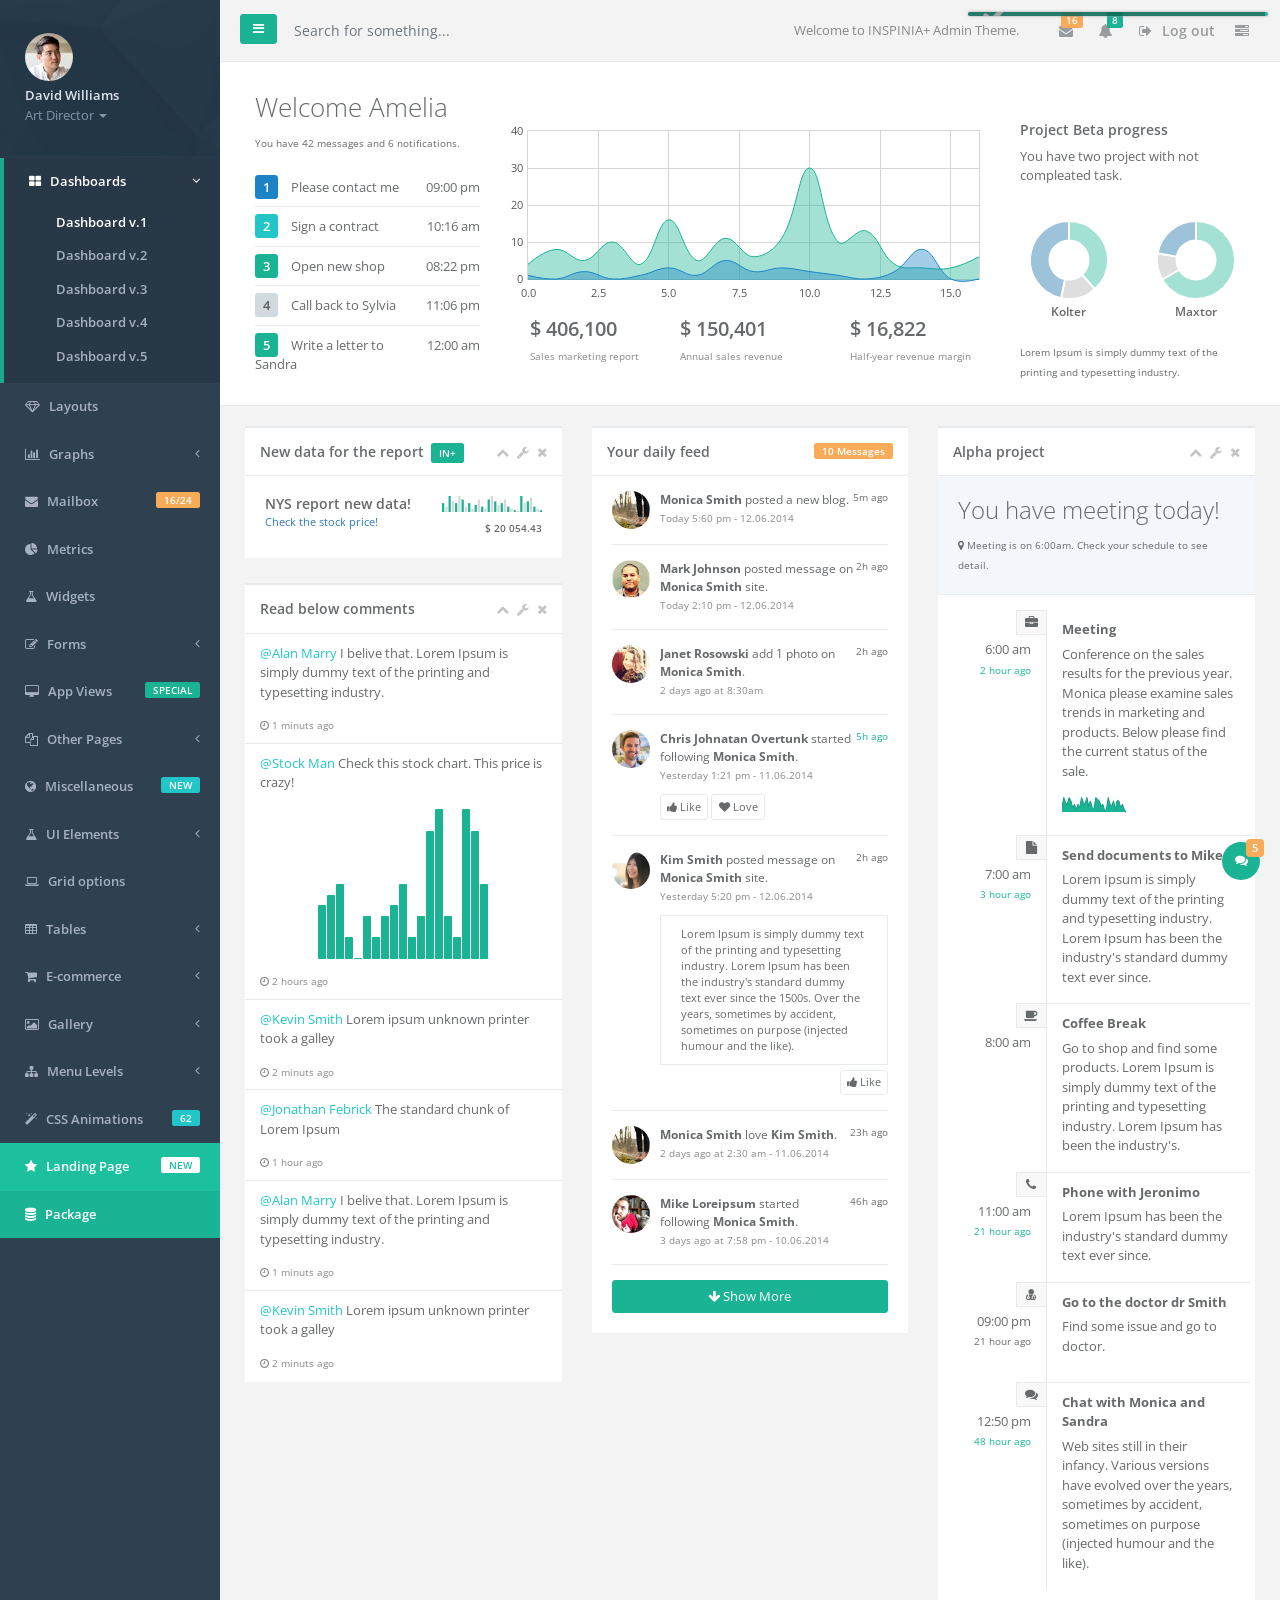
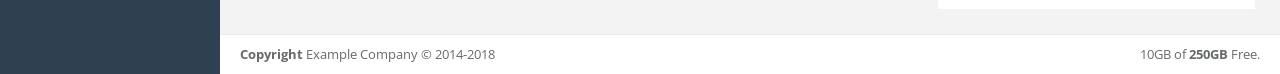
<file: index.html>
<!--
*
*  INSPINIA - Responsive Admin Theme
*  version 2.8
*
-->

<!DOCTYPE html>
<html>

<head>

    <meta charset="utf-8">
    <meta name="viewport" content="width=device-width, initial-scale=1.0">
    <meta http-equiv="X-UA-Compatible" content="IE=edge">

    <title>INSPINIA | Dashboard</title>

    <link href="css/bootstrap.min.css" rel="stylesheet">
    <link href="font-awesome/css/font-awesome.css" rel="stylesheet">

    <!-- Toastr style -->
    <link href="css/plugins/toastr/toastr.min.css" rel="stylesheet">

    <!-- Gritter -->
    <link href="js/plugins/gritter/jquery.gritter.css" rel="stylesheet">

    <link href="css/animate.css" rel="stylesheet">
    <link href="css/style.css" rel="stylesheet">

</head>

<body>
    <div id="wrapper">
        <nav class="navbar-default navbar-static-side" role="navigation">
            <div class="sidebar-collapse">
                <ul class="nav metismenu" id="side-menu">
                    <li class="nav-header">
                        <div class="dropdown profile-element">
                            <img alt="image" class="rounded-circle" src="img/profile_small.jpg"/>
                            <a data-toggle="dropdown" class="dropdown-toggle" href="#">
                                <span class="block m-t-xs font-bold">David Williams</span>
                                <span class="text-muted text-xs block">Art Director <b class="caret"></b></span>
                            </a>
                            <ul class="dropdown-menu animated fadeInRight m-t-xs">
                                <li><a class="dropdown-item" href="profile.html">Profile</a></li>
                                <li><a class="dropdown-item" href="contacts.html">Contacts</a></li>
                                <li><a class="dropdown-item" href="mailbox.html">Mailbox</a></li>
                                <li class="dropdown-divider"></li>
                                <li><a class="dropdown-item" href="login.html">Logout</a></li>
                            </ul>
                        </div>
                        <div class="logo-element">
                            IN+
                        </div>
                    </li>
                    <li class="active">
                        <a href="index.html"><i class="fa fa-th-large"></i> <span class="nav-label">Dashboards</span> <span class="fa arrow"></span></a>
                        <ul class="nav nav-second-level">
                            <li class="active"><a href="index.html">Dashboard v.1</a></li>
                            <li><a href="dashboard_2.html">Dashboard v.2</a></li>
                            <li><a href="dashboard_3.html">Dashboard v.3</a></li>
                            <li><a href="dashboard_4_1.html">Dashboard v.4</a></li>
                            <li><a href="dashboard_5.html">Dashboard v.5 </a></li>
                        </ul>
                    </li>
                    <li>
                        <a href="layouts.html"><i class="fa fa-diamond"></i> <span class="nav-label">Layouts</span></a>
                    </li>
                    <li>
                        <a href="#"><i class="fa fa-bar-chart-o"></i> <span class="nav-label">Graphs</span><span class="fa arrow"></span></a>
                        <ul class="nav nav-second-level collapse">
                            <li><a href="graph_flot.html">Flot Charts</a></li>
                            <li><a href="graph_morris.html">Morris.js Charts</a></li>
                            <li><a href="graph_rickshaw.html">Rickshaw Charts</a></li>
                            <li><a href="graph_chartjs.html">Chart.js</a></li>
                            <li><a href="graph_chartist.html">Chartist</a></li>
                            <li><a href="c3.html">c3 charts</a></li>
                            <li><a href="graph_peity.html">Peity Charts</a></li>
                            <li><a href="graph_sparkline.html">Sparkline Charts</a></li>
                        </ul>
                    </li>
                    <li>
                        <a href="mailbox.html"><i class="fa fa-envelope"></i> <span class="nav-label">Mailbox </span><span class="label label-warning float-right">16/24</span></a>
                        <ul class="nav nav-second-level collapse">
                            <li><a href="mailbox.html">Inbox</a></li>
                            <li><a href="mail_detail.html">Email view</a></li>
                            <li><a href="mail_compose.html">Compose email</a></li>
                            <li><a href="email_template.html">Email templates</a></li>
                        </ul>
                    </li>
                    <li>
                        <a href="metrics.html"><i class="fa fa-pie-chart"></i> <span class="nav-label">Metrics</span>  </a>
                    </li>
                    <li>
                        <a href="widgets.html"><i class="fa fa-flask"></i> <span class="nav-label">Widgets</span></a>
                    </li>
                    <li>
                        <a href="#"><i class="fa fa-edit"></i> <span class="nav-label">Forms</span><span class="fa arrow"></span></a>
                        <ul class="nav nav-second-level collapse">
                            <li><a href="form_basic.html">Basic form</a></li>
                            <li><a href="form_advanced.html">Advanced Plugins</a></li>
                            <li><a href="form_wizard.html">Wizard</a></li>
                            <li><a href="form_file_upload.html">File Upload</a></li>
                            <li><a href="form_editors.html">Text Editor</a></li>
                            <li><a href="form_autocomplete.html">Autocomplete</a></li>
                            <li><a href="form_markdown.html">Markdown</a></li>
                        </ul>
                    </li>
                    <li>
                        <a href="#"><i class="fa fa-desktop"></i> <span class="nav-label">App Views</span>  <span class="float-right label label-primary">SPECIAL</span></a>
                        <ul class="nav nav-second-level collapse">
                            <li><a href="contacts.html">Contacts</a></li>
                            <li><a href="profile.html">Profile</a></li>
                            <li><a href="profile_2.html">Profile v.2</a></li>
                            <li><a href="contacts_2.html">Contacts v.2</a></li>
                            <li><a href="projects.html">Projects</a></li>
                            <li><a href="project_detail.html">Project detail</a></li>
                            <li><a href="activity_stream.html">Activity stream</a></li>
                            <li><a href="teams_board.html">Teams board</a></li>
                            <li><a href="social_feed.html">Social feed</a></li>
                            <li><a href="clients.html">Clients</a></li>
                            <li><a href="full_height.html">Outlook view</a></li>
                            <li><a href="vote_list.html">Vote list</a></li>
                            <li><a href="file_manager.html">File manager</a></li>
                            <li><a href="calendar.html">Calendar</a></li>
                            <li><a href="issue_tracker.html">Issue tracker</a></li>
                            <li><a href="blog.html">Blog</a></li>
                            <li><a href="article.html">Article</a></li>
                            <li><a href="faq.html">FAQ</a></li>
                            <li><a href="timeline.html">Timeline</a></li>
                            <li><a href="pin_board.html">Pin board</a></li>
                        </ul>
                    </li>
                    <li>
                        <a href="#"><i class="fa fa-files-o"></i> <span class="nav-label">Other Pages</span><span class="fa arrow"></span></a>
                        <ul class="nav nav-second-level collapse">
                            <li><a href="search_results.html">Search results</a></li>
                            <li><a href="lockscreen.html">Lockscreen</a></li>
                            <li><a href="invoice.html">Invoice</a></li>
                            <li><a href="login.html">Login</a></li>
                            <li><a href="login_two_columns.html">Login v.2</a></li>
                            <li><a href="forgot_password.html">Forget password</a></li>
                            <li><a href="register.html">Register</a></li>
                            <li><a href="404.html">404 Page</a></li>
                            <li><a href="500.html">500 Page</a></li>
                            <li><a href="empty_page.html">Empty page</a></li>
                        </ul>
                    </li>
                    <li>
                        <a href="#"><i class="fa fa-globe"></i> <span class="nav-label">Miscellaneous</span><span class="label label-info float-right">NEW</span></a>
                        <ul class="nav nav-second-level collapse">
                            <li><a href="toastr_notifications.html">Notification</a></li>
                            <li><a href="nestable_list.html">Nestable list</a></li>
                            <li><a href="agile_board.html">Agile board</a></li>
                            <li><a href="timeline_2.html">Timeline v.2</a></li>
                            <li><a href="diff.html">Diff</a></li>
                            <li><a href="pdf_viewer.html">PDF viewer</a></li>
                            <li><a href="i18support.html">i18 support</a></li>
                            <li><a href="sweetalert.html">Sweet alert</a></li>
                            <li><a href="idle_timer.html">Idle timer</a></li>
                            <li><a href="truncate.html">Truncate</a></li>
                            <li><a href="password_meter.html">Password meter</a></li>
                            <li><a href="spinners.html">Spinners</a></li>
                            <li><a href="spinners_usage.html">Spinners usage</a></li>
                            <li><a href="tinycon.html">Live favicon</a></li>
                            <li><a href="google_maps.html">Google maps</a></li>
                            <li><a href="datamaps.html">Datamaps</a></li>
                            <li><a href="social_buttons.html">Social buttons</a></li>
                            <li><a href="code_editor.html">Code editor</a></li>
                            <li><a href="modal_window.html">Modal window</a></li>
                            <li><a href="clipboard.html">Clipboard</a></li>
                            <li><a href="text_spinners.html">Text spinners</a></li>
                            <li><a href="forum_main.html">Forum view</a></li>
                            <li><a href="validation.html">Validation</a></li>
                            <li><a href="tree_view.html">Tree view</a></li>
                            <li><a href="loading_buttons.html">Loading buttons</a></li>
                            <li><a href="chat_view.html">Chat view</a></li>
                            <li><a href="masonry.html">Masonry</a></li>
                            <li><a href="tour.html">Tour</a></li>
                        </ul>
                    </li>
                    <li>
                        <a href="#"><i class="fa fa-flask"></i> <span class="nav-label">UI Elements</span><span class="fa arrow"></span></a>
                        <ul class="nav nav-second-level collapse">
                            <li><a href="typography.html">Typography</a></li>
                            <li><a href="icons.html">Icons</a></li>
                            <li><a href="draggable_panels.html">Draggable Panels</a></li> <li><a href="resizeable_panels.html">Resizeable Panels</a></li>
                            <li><a href="buttons.html">Buttons</a></li>
                            <li><a href="video.html">Video</a></li>
                            <li><a href="tabs_panels.html">Panels</a></li>
                            <li><a href="tabs.html">Tabs</a></li>
                            <li><a href="notifications.html">Notifications & Tooltips</a></li>
                            <li><a href="helper_classes.html">Helper css classes</a></li>
                            <li><a href="badges_labels.html">Badges, Labels, Progress</a></li>
                        </ul>
                    </li>

                    <li>
                        <a href="grid_options.html"><i class="fa fa-laptop"></i> <span class="nav-label">Grid options</span></a>
                    </li>
                    <li>
                        <a href="#"><i class="fa fa-table"></i> <span class="nav-label">Tables</span><span class="fa arrow"></span></a>
                        <ul class="nav nav-second-level collapse">
                            <li><a href="table_basic.html">Static Tables</a></li>
                            <li><a href="table_data_tables.html">Data Tables</a></li>
                            <li><a href="table_foo_table.html">Foo Tables</a></li>
                            <li><a href="jq_grid.html">jqGrid</a></li>
                        </ul>
                    </li>
                    <li>
                        <a href="#"><i class="fa fa-shopping-cart"></i> <span class="nav-label">E-commerce</span><span class="fa arrow"></span></a>
                        <ul class="nav nav-second-level collapse">
                            <li><a href="ecommerce_products_grid.html">Products grid</a></li>
                            <li><a href="ecommerce_product_list.html">Products list</a></li>
                            <li><a href="ecommerce_product.html">Product edit</a></li>
                            <li><a href="ecommerce_product_detail.html">Product detail</a></li>
                            <li><a href="ecommerce-cart.html">Cart</a></li>
                            <li><a href="ecommerce-orders.html">Orders</a></li>
                            <li><a href="ecommerce_payments.html">Credit Card form</a></li>
                        </ul>
                    </li>
                    <li>
                        <a href="#"><i class="fa fa-picture-o"></i> <span class="nav-label">Gallery</span><span class="fa arrow"></span></a>
                        <ul class="nav nav-second-level collapse">
                            <li><a href="basic_gallery.html">Lightbox Gallery</a></li>
                            <li><a href="slick_carousel.html">Slick Carousel</a></li>
                            <li><a href="carousel.html">Bootstrap Carousel</a></li>

                        </ul>
                    </li>
                    <li>
                        <a href="#"><i class="fa fa-sitemap"></i> <span class="nav-label">Menu Levels </span><span class="fa arrow"></span></a>
                        <ul class="nav nav-second-level collapse">
                            <li>
                                <a href="#" id="damian">Third Level <span class="fa arrow"></span></a>
                                <ul class="nav nav-third-level">
                                    <li>
                                        <a href="#">Third Level Item</a>
                                    </li>
                                    <li>
                                        <a href="#">Third Level Item</a>
                                    </li>
                                    <li>
                                        <a href="#">Third Level Item</a>
                                    </li>

                                </ul>
                            </li>
                            <li><a href="#">Second Level Item</a></li>
                            <li>
                                <a href="#">Second Level Item</a></li>
                            <li>
                                <a href="#">Second Level Item</a></li>
                        </ul>
                    </li>
                    <li>
                        <a href="css_animation.html"><i class="fa fa-magic"></i> <span class="nav-label">CSS Animations </span><span class="label label-info float-right">62</span></a>
                    </li>
                    <li class="landing_link">
                        <a target="_blank" href="landing.html"><i class="fa fa-star"></i> <span class="nav-label">Landing Page</span> <span class="label label-warning float-right">NEW</span></a>
                    </li>
                    <li class="special_link">
                        <a href="package.html"><i class="fa fa-database"></i> <span class="nav-label">Package</span></a>
                    </li>
                </ul>

            </div>
        </nav>

        <div id="page-wrapper" class="gray-bg dashbard-1">
        <div class="row border-bottom">
        <nav class="navbar navbar-static-top" role="navigation" style="margin-bottom: 0">
        <div class="navbar-header">
            <a class="navbar-minimalize minimalize-styl-2 btn btn-primary " href="#"><i class="fa fa-bars"></i> </a>
            <form role="search" class="navbar-form-custom" action="search_results.html">
                <div class="form-group">
                    <input type="text" placeholder="Search for something..." class="form-control" name="top-search" id="top-search">
                </div>
            </form>
        </div>
            <ul class="nav navbar-top-links navbar-right">
                <li style="padding: 20px">
                    <span class="m-r-sm text-muted welcome-message">Welcome to INSPINIA+ Admin Theme.</span>
                </li>
                <li class="dropdown">
                    <a class="dropdown-toggle count-info" data-toggle="dropdown" href="#">
                        <i class="fa fa-envelope"></i>  <span class="label label-warning">16</span>
                    </a>
                    <ul class="dropdown-menu dropdown-messages dropdown-menu-right">
                        <li>
                            <div class="dropdown-messages-box">
                                <a class="dropdown-item float-left" href="profile.html">
                                    <img alt="image" class="rounded-circle" src="img/a7.jpg">
                                </a>
                                <div class="media-body">
                                    <small class="float-right">46h ago</small>
                                    <strong>Mike Loreipsum</strong> started following <strong>Monica Smith</strong>. <br>
                                    <small class="text-muted">3 days ago at 7:58 pm - 10.06.2014</small>
                                </div>
                            </div>
                        </li>
                        <li class="dropdown-divider"></li>
                        <li>
                            <div class="dropdown-messages-box">
                                <a class="dropdown-item float-left" href="profile.html">
                                    <img alt="image" class="rounded-circle" src="img/a4.jpg">
                                </a>
                                <div class="media-body ">
                                    <small class="float-right text-navy">5h ago</small>
                                    <strong>Chris Johnatan Overtunk</strong> started following <strong>Monica Smith</strong>. <br>
                                    <small class="text-muted">Yesterday 1:21 pm - 11.06.2014</small>
                                </div>
                            </div>
                        </li>
                        <li class="dropdown-divider"></li>
                        <li>
                            <div class="dropdown-messages-box">
                                <a class="dropdown-item float-left" href="profile.html">
                                    <img alt="image" class="rounded-circle" src="img/profile.jpg">
                                </a>
                                <div class="media-body ">
                                    <small class="float-right">23h ago</small>
                                    <strong>Monica Smith</strong> love <strong>Kim Smith</strong>. <br>
                                    <small class="text-muted">2 days ago at 2:30 am - 11.06.2014</small>
                                </div>
                            </div>
                        </li>
                        <li class="dropdown-divider"></li>
                        <li>
                            <div class="text-center link-block">
                                <a href="mailbox.html" class="dropdown-item">
                                    <i class="fa fa-envelope"></i> <strong>Read All Messages</strong>
                                </a>
                            </div>
                        </li>
                    </ul>
                </li>
                <li class="dropdown">
                    <a class="dropdown-toggle count-info" data-toggle="dropdown" href="#">
                        <i class="fa fa-bell"></i>  <span class="label label-primary">8</span>
                    </a>
                    <ul class="dropdown-menu dropdown-alerts">
                        <li>
                            <a href="mailbox.html" class="dropdown-item">
                                <div>
                                    <i class="fa fa-envelope fa-fw"></i> You have 16 messages
                                    <span class="float-right text-muted small">4 minutes ago</span>
                                </div>
                            </a>
                        </li>
                        <li class="dropdown-divider"></li>
                        <li>
                            <a href="profile.html" class="dropdown-item">
                                <div>
                                    <i class="fa fa-twitter fa-fw"></i> 3 New Followers
                                    <span class="float-right text-muted small">12 minutes ago</span>
                                </div>
                            </a>
                        </li>
                        <li class="dropdown-divider"></li>
                        <li>
                            <a href="grid_options.html" class="dropdown-item">
                                <div>
                                    <i class="fa fa-upload fa-fw"></i> Server Rebooted
                                    <span class="float-right text-muted small">4 minutes ago</span>
                                </div>
                            </a>
                        </li>
                        <li class="dropdown-divider"></li>
                        <li>
                            <div class="text-center link-block">
                                <a href="notifications.html" class="dropdown-item">
                                    <strong>See All Alerts</strong>
                                    <i class="fa fa-angle-right"></i>
                                </a>
                            </div>
                        </li>
                    </ul>
                </li>


                <li>
                    <a href="login.html">
                        <i class="fa fa-sign-out"></i> Log out
                    </a>
                </li>
                <li>
                    <a class="right-sidebar-toggle">
                        <i class="fa fa-tasks"></i>
                    </a>
                </li>
            </ul>

        </nav>
        </div>
                <div class="row  border-bottom white-bg dashboard-header">

                    <div class="col-md-3">
                        <h2>Welcome Amelia</h2>
                        <small>You have 42 messages and 6 notifications.</small>
                        <ul class="list-group clear-list m-t">
                            <li class="list-group-item fist-item">
                                <span class="float-right">
                                    09:00 pm
                                </span>
                                <span class="label label-success">1</span> Please contact me
                            </li>
                            <li class="list-group-item">
                                <span class="float-right">
                                    10:16 am
                                </span>
                                <span class="label label-info">2</span> Sign a contract
                            </li>
                            <li class="list-group-item">
                                <span class="float-right">
                                    08:22 pm
                                </span>
                                <span class="label label-primary">3</span> Open new shop
                            </li>
                            <li class="list-group-item">
                                <span class="float-right">
                                    11:06 pm
                                </span>
                                <span class="label label-default">4</span> Call back to Sylvia
                            </li>
                            <li class="list-group-item">
                                <span class="float-right">
                                    12:00 am
                                </span>
                                <span class="label label-primary">5</span> Write a letter to Sandra
                            </li>
                        </ul>
                    </div>
                    <div class="col-md-6">
                        <div class="flot-chart dashboard-chart">
                            <div class="flot-chart-content" id="flot-dashboard-chart"></div>
                        </div>
                        <div class="row text-left">
                            <div class="col">
                                <div class=" m-l-md">
                                <span class="h5 font-bold m-t block">$ 406,100</span>
                                <small class="text-muted m-b block">Sales marketing report</small>
                                </div>
                            </div>
                            <div class="col">
                                <span class="h5 font-bold m-t block">$ 150,401</span>
                                <small class="text-muted m-b block">Annual sales revenue</small>
                            </div>
                            <div class="col">
                                <span class="h5 font-bold m-t block">$ 16,822</span>
                                <small class="text-muted m-b block">Half-year revenue margin</small>
                            </div>

                        </div>
                    </div>
                    <div class="col-md-3">
                        <div class="statistic-box">
                        <h4>
                            Project Beta progress
                        </h4>
                        <p>
                            You have two project with not compleated task.
                        </p>
                            <div class="row text-center">
                                <div class="col-lg-6">
                                    <canvas id="doughnutChart2" width="80" height="80" style="margin: 18px auto 0"></canvas>
                                    <h5 >Kolter</h5>
                                </div>
                                <div class="col-lg-6">
                                    <canvas id="doughnutChart" width="80" height="80" style="margin: 18px auto 0"></canvas>
                                    <h5 >Maxtor</h5>
                                </div>
                            </div>
                            <div class="m-t">
                                <small>Lorem Ipsum is simply dummy text of the printing and typesetting industry.</small>
                            </div>

                        </div>
                    </div>

            </div>
        <div class="row">
            <div class="col-lg-12">
                <div class="wrapper wrapper-content">
                        <div class="row">
                        <div class="col-lg-4">
                            <div class="ibox ">
                                <div class="ibox-title">
                                    <h5>New data for the report</h5> <span class="label label-primary">IN+</span>
                                    <div class="ibox-tools">
                                        <a class="collapse-link" href="">
                                            <i class="fa fa-chevron-up"></i>
                                        </a>
                                        <a class="dropdown-toggle" data-toggle="dropdown" href="#">
                                            <i class="fa fa-wrench"></i>
                                        </a>
                                        <ul class="dropdown-menu dropdown-user">
                                            <li><a href="#" class="dropdown-item">Config option 1</a>
                                            </li>
                                            <li><a href="#" class="dropdown-item">Config option 2</a>
                                            </li>
                                        </ul>
                                        <a class="close-link" href="">
                                            <i class="fa fa-times"></i>
                                        </a>
                                    </div>
                                </div>
                                <div class="ibox-content">
                                    <div>

                                        <div class="float-right text-right">

                                            <span class="bar_dashboard">5,3,9,6,5,9,7,3,5,2,4,7,3,2,7,9,6,4,5,7,3,2,1,0,9,5,6,8,3,2,1</span>
                                            <br/>
                                            <small class="font-bold">$ 20 054.43</small>
                                        </div>
                                        <h4>NYS report new data!
                                            <br/>
                                            <small class="m-r"><a href="graph_flot.html"> Check the stock price! </a> </small>
                                        </h4>
                                        </div>
                                    </div>
                                </div>
                            <div class="ibox ">
                                <div class="ibox-title">
                                    <h5>Read below comments</h5>
                                    <div class="ibox-tools">
                                        <a class="collapse-link" href="">
                                            <i class="fa fa-chevron-up"></i>
                                        </a>
                                        <a class="dropdown-toggle" data-toggle="dropdown" href="#">
                                            <i class="fa fa-wrench"></i>
                                        </a>
                                        <ul class="dropdown-menu dropdown-user">
                                            <li><a href="#" class="dropdown-item">Config option 1</a>
                                            </li>
                                            <li><a href="#" class="dropdown-item">Config option 2</a>
                                            </li>
                                        </ul>
                                        <a class="close-link" href="">
                                            <i class="fa fa-times"></i>
                                        </a>
                                    </div>
                                </div>
                                <div class="ibox-content no-padding">
                                    <ul class="list-group">
                                        <li class="list-group-item">
                                            <p><a class="text-info" href="#">@Alan Marry</a> I belive that. Lorem Ipsum is simply dummy text of the printing and typesetting industry.</p>
                                            <small class="block text-muted"><i class="fa fa-clock-o"></i> 1 minuts ago</small>
                                        </li>
                                        <li class="list-group-item">
                                            <p><a class="text-info" href="#">@Stock Man</a> Check this stock chart. This price is crazy! </p>
                                            <div class="text-center m">
                                                <span id="sparkline8"></span>
                                            </div>
                                            <small class="block text-muted"><i class="fa fa-clock-o"></i> 2 hours ago</small>
                                        </li>
                                        <li class="list-group-item">
                                            <p><a class="text-info" href="#">@Kevin Smith</a> Lorem ipsum unknown printer took a galley </p>
                                            <small class="block text-muted"><i class="fa fa-clock-o"></i> 2 minuts ago</small>
                                        </li>
                                        <li class="list-group-item ">
                                            <p><a class="text-info" href="#">@Jonathan Febrick</a> The standard chunk of Lorem Ipsum</p>
                                            <small class="block text-muted"><i class="fa fa-clock-o"></i> 1 hour ago</small>
                                        </li>
                                        <li class="list-group-item">
                                            <p><a class="text-info" href="#">@Alan Marry</a> I belive that. Lorem Ipsum is simply dummy text of the printing and typesetting industry.</p>
                                            <small class="block text-muted"><i class="fa fa-clock-o"></i> 1 minuts ago</small>
                                        </li>
                                        <li class="list-group-item">
                                            <p><a class="text-info" href="#">@Kevin Smith</a> Lorem ipsum unknown printer took a galley </p>
                                            <small class="block text-muted"><i class="fa fa-clock-o"></i> 2 minuts ago</small>
                                        </li>
                                    </ul>
                                </div>
                            </div>
                        </div>
                            <div class="col-lg-4">
                                <div class="ibox ">
                                    <div class="ibox-title">
                                        <h5>Your daily feed</h5>
                                        <div class="ibox-tools">
                                            <span class="label label-warning-light float-right">10 Messages</span>
                                           </div>
                                    </div>
                                    <div class="ibox-content">

                                        <div>
                                            <div class="feed-activity-list">

                                                <div class="feed-element">
                                                    <a class="float-left" href="profile.html">
                                                        <img alt="image" class="rounded-circle" src="img/profile.jpg">
                                                    </a>
                                                    <div class="media-body ">
                                                        <small class="float-right">5m ago</small>
                                                        <strong>Monica Smith</strong> posted a new blog. <br>
                                                        <small class="text-muted">Today 5:60 pm - 12.06.2014</small>

                                                    </div>
                                                </div>

                                                <div class="feed-element">
                                                    <a class="float-left" href="profile.html">
                                                        <img alt="image" class="rounded-circle" src="img/a2.jpg">
                                                    </a>
                                                    <div class="media-body ">
                                                        <small class="float-right">2h ago</small>
                                                        <strong>Mark Johnson</strong> posted message on <strong>Monica Smith</strong> site. <br>
                                                        <small class="text-muted">Today 2:10 pm - 12.06.2014</small>
                                                    </div>
                                                </div>
                                                <div class="feed-element">
                                                    <a class="float-left" href="profile.html">
                                                        <img alt="image" class="rounded-circle" src="img/a3.jpg">
                                                    </a>
                                                    <div class="media-body ">
                                                        <small class="float-right">2h ago</small>
                                                        <strong>Janet Rosowski</strong> add 1 photo on <strong>Monica Smith</strong>. <br>
                                                        <small class="text-muted">2 days ago at 8:30am</small>
                                                    </div>
                                                </div>
                                                <div class="feed-element">
                                                    <a class="float-left" href="profile.html">
                                                        <img alt="image" class="rounded-circle" src="img/a4.jpg">
                                                    </a>
                                                    <div class="media-body ">
                                                        <small class="float-right text-navy">5h ago</small>
                                                        <strong>Chris Johnatan Overtunk</strong> started following <strong>Monica Smith</strong>. <br>
                                                        <small class="text-muted">Yesterday 1:21 pm - 11.06.2014</small>
                                                        <div class="actions">
                                                            <a href=""  class="btn btn-xs btn-white"><i class="fa fa-thumbs-up"></i> Like </a>
                                                            <a href=""  class="btn btn-xs btn-white"><i class="fa fa-heart"></i> Love</a>
                                                        </div>
                                                    </div>
                                                </div>
                                                <div class="feed-element">
                                                    <a class="float-left" href="profile.html">
                                                        <img alt="image" class="rounded-circle" src="img/a5.jpg">
                                                    </a>
                                                    <div class="media-body ">
                                                        <small class="float-right">2h ago</small>
                                                        <strong>Kim Smith</strong> posted message on <strong>Monica Smith</strong> site. <br>
                                                        <small class="text-muted">Yesterday 5:20 pm - 12.06.2014</small>
                                                        <div class="well">
                                                            Lorem Ipsum is simply dummy text of the printing and typesetting industry. Lorem Ipsum has been the industry's standard dummy text ever since the 1500s.
                                                            Over the years, sometimes by accident, sometimes on purpose (injected humour and the like).
                                                        </div>
                                                        <div class="float-right">
                                                            <a href=""  class="btn btn-xs btn-white"><i class="fa fa-thumbs-up"></i> Like </a>
                                                        </div>
                                                    </div>
                                                </div>
                                                <div class="feed-element">
                                                    <a class="float-left" href="profile.html">
                                                        <img alt="image" class="rounded-circle" src="img/profile.jpg">
                                                    </a>
                                                    <div class="media-body ">
                                                        <small class="float-right">23h ago</small>
                                                        <strong>Monica Smith</strong> love <strong>Kim Smith</strong>. <br>
                                                        <small class="text-muted">2 days ago at 2:30 am - 11.06.2014</small>
                                                    </div>
                                                </div>
                                                <div class="feed-element">
                                                    <a class="float-left" href="profile.html">
                                                        <img alt="image" class="rounded-circle" src="img/a7.jpg">
                                                    </a>
                                                    <div class="media-body ">
                                                        <small class="float-right">46h ago</small>
                                                        <strong>Mike Loreipsum</strong> started following <strong>Monica Smith</strong>. <br>
                                                        <small class="text-muted">3 days ago at 7:58 pm - 10.06.2014</small>
                                                    </div>
                                                </div>
                                            </div>

                                            <button class="btn btn-primary btn-block m-t"><i class="fa fa-arrow-down"></i> Show More</button>

                                        </div>

                                    </div>
                                </div>

                            </div>
                        <div class="col-lg-4">
                            <div class="ibox ">
                                <div class="ibox-title">
                                    <h5>Alpha project</h5>
                                    <div class="ibox-tools">
                                        <a class="collapse-link" href="">
                                            <i class="fa fa-chevron-up"></i>
                                        </a>
                                        <a class="dropdown-toggle" data-toggle="dropdown" href="#">
                                            <i class="fa fa-wrench"></i>
                                        </a>
                                        <ul class="dropdown-menu dropdown-user">
                                            <li><a href="#" class="dropdown-item">Config option 1</a>
                                            </li>
                                            <li><a href="#" class="dropdown-item">Config option 2</a>
                                            </li>
                                        </ul>
                                        <a class="close-link" href="">
                                            <i class="fa fa-times"></i>
                                        </a>
                                    </div>
                                </div>
                                <div class="ibox-content ibox-heading">
                                    <h3>You have meeting today!</h3>
                                    <small><i class="fa fa-map-marker"></i> Meeting is on 6:00am. Check your schedule to see detail.</small>
                                </div>
                                <div class="ibox-content inspinia-timeline">

                                    <div class="timeline-item">
                                        <div class="row">
                                            <div class="col-4 date">
                                                <i class="fa fa-briefcase"></i>
                                                6:00 am
                                                <br/>
                                                <small class="text-navy">2 hour ago</small>
                                            </div>
                                            <div class="col content no-top-border">
                                                <p class="m-b-xs"><strong>Meeting</strong></p>

                                                <p>Conference on the sales results for the previous year. Monica please examine sales trends in marketing and products. Below please find the current status of the
                                                    sale.</p>

                                                <p><span data-diameter="40" class="updating-chart">5,3,9,6,5,9,7,3,5,2,5,3,9,6,5,9,4,7,3,2,9,8,7,4,5,1,2,9,5,4,7,2,7,7,3,5,2</span></p>
                                            </div>
                                        </div>
                                    </div>
                                    <div class="timeline-item">
                                        <div class="row">
                                            <div class="col-4 date">
                                                <i class="fa fa-file"></i>
                                                7:00 am
                                                <br/>
                                                <small class="text-navy">3 hour ago</small>
                                            </div>
                                            <div class="col content">
                                                <p class="m-b-xs"><strong>Send documents to Mike</strong></p>
                                                <p>Lorem Ipsum is simply dummy text of the printing and typesetting industry. Lorem Ipsum has been the industry's standard dummy text ever since.</p>
                                            </div>
                                        </div>
                                    </div>
                                    <div class="timeline-item">
                                        <div class="row">
                                            <div class="col-4 date">
                                                <i class="fa fa-coffee"></i>
                                                8:00 am
                                                <br/>
                                            </div>
                                            <div class="col content">
                                                <p class="m-b-xs"><strong>Coffee Break</strong></p>
                                                <p>
                                                    Go to shop and find some products.
                                                    Lorem Ipsum is simply dummy text of the printing and typesetting industry. Lorem Ipsum has been the industry's.
                                                </p>
                                            </div>
                                        </div>
                                    </div>
                                    <div class="timeline-item">
                                        <div class="row">
                                            <div class="col-4 date">
                                                <i class="fa fa-phone"></i>
                                                11:00 am
                                                <br/>
                                                <small class="text-navy">21 hour ago</small>
                                            </div>
                                            <div class="col content">
                                                <p class="m-b-xs"><strong>Phone with Jeronimo</strong></p>
                                                <p>
                                                    Lorem Ipsum has been the industry's standard dummy text ever since.
                                                </p>
                                            </div>
                                        </div>
                                    </div>
                                    <div class="timeline-item">
                                        <div class="row">
                                            <div class="col-4 date">
                                                <i class="fa fa-user-md"></i>
                                                09:00 pm
                                                <br/>
                                                <small>21 hour ago</small>
                                            </div>
                                            <div class="col content">
                                                <p class="m-b-xs"><strong>Go to the doctor dr Smith</strong></p>
                                                <p>
                                                    Find some issue and go to doctor.
                                                </p>
                                            </div>
                                        </div>
                                    </div>
                                    <div class="timeline-item">
                                        <div class="row">
                                            <div class="col-4 date">
                                                <i class="fa fa-comments"></i>
                                                12:50 pm
                                                <br/>
                                                <small class="text-navy">48 hour ago</small>
                                            </div>
                                            <div class="col content">
                                                <p class="m-b-xs"><strong>Chat with Monica and Sandra</strong></p>
                                                <p>
                                                    Web sites still in their infancy. Various versions have evolved over the years, sometimes by accident, sometimes on purpose (injected humour and the like).
                                                </p>
                                            </div>
                                        </div>
                                    </div>

                                </div>
                            </div>
                        </div>

                        </div>
                </div>

            </div>
        </div>
            <div class="footer">
                <div class="float-right">
                    10GB of <strong>250GB</strong> Free.
                </div>
                <div>
                    <strong>Copyright</strong> Example Company &copy; 2014-2018
                </div>
            </div>
        </div>
        <div class="small-chat-box fadeInRight animated">

            <div class="heading" draggable="true">
                <small class="chat-date float-right">
                    02.19.2015
                </small>
                Small chat
            </div>

            <div class="content">

                <div class="left">
                    <div class="author-name">
                        Monica Jackson <small class="chat-date">
                        10:02 am
                    </small>
                    </div>
                    <div class="chat-message active">
                        Lorem Ipsum is simply dummy text input.
                    </div>

                </div>
                <div class="right">
                    <div class="author-name">
                        Mick Smith
                        <small class="chat-date">
                            11:24 am
                        </small>
                    </div>
                    <div class="chat-message">
                        Lorem Ipsum is simpl.
                    </div>
                </div>
                <div class="left">
                    <div class="author-name">
                        Alice Novak
                        <small class="chat-date">
                            08:45 pm
                        </small>
                    </div>
                    <div class="chat-message active">
                        Check this stock char.
                    </div>
                </div>
                <div class="right">
                    <div class="author-name">
                        Anna Lamson
                        <small class="chat-date">
                            11:24 am
                        </small>
                    </div>
                    <div class="chat-message">
                        The standard chunk of Lorem Ipsum
                    </div>
                </div>
                <div class="left">
                    <div class="author-name">
                        Mick Lane
                        <small class="chat-date">
                            08:45 pm
                        </small>
                    </div>
                    <div class="chat-message active">
                        I belive that. Lorem Ipsum is simply dummy text.
                    </div>
                </div>


            </div>
            <div class="form-chat">
                <div class="input-group input-group-sm">
                    <input type="text" class="form-control">
                    <span class="input-group-btn"> <button
                        class="btn btn-primary" type="button">Send
                </button> </span></div>
            </div>

        </div>
        <div id="small-chat">

            <span class="badge badge-warning float-right">5</span>
            <a class="open-small-chat" href="">
                <i class="fa fa-comments"></i>

            </a>
        </div>
        <div id="right-sidebar" class="animated">
            <div class="sidebar-container">

                <ul class="nav nav-tabs navs-3">
                    <li>
                        <a class="nav-link active" data-toggle="tab" href="#tab-1"> Notes </a>
                    </li>
                    <li>
                        <a class="nav-link" data-toggle="tab" href="#tab-2"> Projects </a>
                    </li>
                    <li>
                        <a class="nav-link" data-toggle="tab" href="#tab-3"> <i class="fa fa-gear"></i> </a>
                    </li>
                </ul>

                <div class="tab-content">


                    <div id="tab-1" class="tab-pane active">

                        <div class="sidebar-title">
                            <h3> <i class="fa fa-comments-o"></i> Latest Notes</h3>
                            <small><i class="fa fa-tim"></i> You have 10 new message.</small>
                        </div>

                        <div>

                            <div class="sidebar-message">
                                <a href="#">
                                    <div class="float-left text-center">
                                        <img alt="image" class="rounded-circle message-avatar" src="img/a1.jpg">

                                        <div class="m-t-xs">
                                            <i class="fa fa-star text-warning"></i>
                                            <i class="fa fa-star text-warning"></i>
                                        </div>
                                    </div>
                                    <div class="media-body">

                                        There are many variations of passages of Lorem Ipsum available.
                                        <br>
                                        <small class="text-muted">Today 4:21 pm</small>
                                    </div>
                                </a>
                            </div>
                            <div class="sidebar-message">
                                <a href="#">
                                    <div class="float-left text-center">
                                        <img alt="image" class="rounded-circle message-avatar" src="img/a2.jpg">
                                    </div>
                                    <div class="media-body">
                                        The point of using Lorem Ipsum is that it has a more-or-less normal.
                                        <br>
                                        <small class="text-muted">Yesterday 2:45 pm</small>
                                    </div>
                                </a>
                            </div>
                            <div class="sidebar-message">
                                <a href="#">
                                    <div class="float-left text-center">
                                        <img alt="image" class="rounded-circle message-avatar" src="img/a3.jpg">

                                        <div class="m-t-xs">
                                            <i class="fa fa-star text-warning"></i>
                                            <i class="fa fa-star text-warning"></i>
                                            <i class="fa fa-star text-warning"></i>
                                        </div>
                                    </div>
                                    <div class="media-body">
                                        Mevolved over the years, sometimes by accident, sometimes on purpose (injected humour and the like).
                                        <br>
                                        <small class="text-muted">Yesterday 1:10 pm</small>
                                    </div>
                                </a>
                            </div>
                            <div class="sidebar-message">
                                <a href="#">
                                    <div class="float-left text-center">
                                        <img alt="image" class="rounded-circle message-avatar" src="img/a4.jpg">
                                    </div>

                                    <div class="media-body">
                                        Lorem Ipsum, you need to be sure there isn't anything embarrassing hidden in the
                                        <br>
                                        <small class="text-muted">Monday 8:37 pm</small>
                                    </div>
                                </a>
                            </div>
                            <div class="sidebar-message">
                                <a href="#">
                                    <div class="float-left text-center">
                                        <img alt="image" class="rounded-circle message-avatar" src="img/a8.jpg">
                                    </div>
                                    <div class="media-body">

                                        All the Lorem Ipsum generators on the Internet tend to repeat.
                                        <br>
                                        <small class="text-muted">Today 4:21 pm</small>
                                    </div>
                                </a>
                            </div>
                            <div class="sidebar-message">
                                <a href="#">
                                    <div class="float-left text-center">
                                        <img alt="image" class="rounded-circle message-avatar" src="img/a7.jpg">
                                    </div>
                                    <div class="media-body">
                                        Renaissance. The first line of Lorem Ipsum, "Lorem ipsum dolor sit amet..", comes from a line in section 1.10.32.
                                        <br>
                                        <small class="text-muted">Yesterday 2:45 pm</small>
                                    </div>
                                </a>
                            </div>
                            <div class="sidebar-message">
                                <a href="#">
                                    <div class="float-left text-center">
                                        <img alt="image" class="rounded-circle message-avatar" src="img/a3.jpg">

                                        <div class="m-t-xs">
                                            <i class="fa fa-star text-warning"></i>
                                            <i class="fa fa-star text-warning"></i>
                                            <i class="fa fa-star text-warning"></i>
                                        </div>
                                    </div>
                                    <div class="media-body">
                                        The standard chunk of Lorem Ipsum used since the 1500s is reproduced below.
                                        <br>
                                        <small class="text-muted">Yesterday 1:10 pm</small>
                                    </div>
                                </a>
                            </div>
                            <div class="sidebar-message">
                                <a href="#">
                                    <div class="float-left text-center">
                                        <img alt="image" class="rounded-circle message-avatar" src="img/a4.jpg">
                                    </div>
                                    <div class="media-body">
                                        Uncover many web sites still in their infancy. Various versions have.
                                        <br>
                                        <small class="text-muted">Monday 8:37 pm</small>
                                    </div>
                                </a>
                            </div>
                        </div>

                    </div>

                    <div id="tab-2" class="tab-pane">

                        <div class="sidebar-title">
                            <h3> <i class="fa fa-cube"></i> Latest projects</h3>
                            <small><i class="fa fa-tim"></i> You have 14 projects. 10 not completed.</small>
                        </div>

                        <ul class="sidebar-list">
                            <li>
                                <a href="#">
                                    <div class="small float-right m-t-xs">9 hours ago</div>
                                    <h4>Business valuation</h4>
                                    It is a long established fact that a reader will be distracted.

                                    <div class="small">Completion with: 22%</div>
                                    <div class="progress progress-mini">
                                        <div style="width: 22%;" class="progress-bar progress-bar-warning"></div>
                                    </div>
                                    <div class="small text-muted m-t-xs">Project end: 4:00 pm - 12.06.2014</div>
                                </a>
                            </li>
                            <li>
                                <a href="#">
                                    <div class="small float-right m-t-xs">9 hours ago</div>
                                    <h4>Contract with Company </h4>
                                    Many desktop publishing packages and web page editors.

                                    <div class="small">Completion with: 48%</div>
                                    <div class="progress progress-mini">
                                        <div style="width: 48%;" class="progress-bar"></div>
                                    </div>
                                </a>
                            </li>
                            <li>
                                <a href="#">
                                    <div class="small float-right m-t-xs">9 hours ago</div>
                                    <h4>Meeting</h4>
                                    By the readable content of a page when looking at its layout.

                                    <div class="small">Completion with: 14%</div>
                                    <div class="progress progress-mini">
                                        <div style="width: 14%;" class="progress-bar progress-bar-info"></div>
                                    </div>
                                </a>
                            </li>
                            <li>
                                <a href="#">
                                    <span class="label label-primary float-right">NEW</span>
                                    <h4>The generated</h4>
                                    There are many variations of passages of Lorem Ipsum available.
                                    <div class="small">Completion with: 22%</div>
                                    <div class="small text-muted m-t-xs">Project end: 4:00 pm - 12.06.2014</div>
                                </a>
                            </li>
                            <li>
                                <a href="#">
                                    <div class="small float-right m-t-xs">9 hours ago</div>
                                    <h4>Business valuation</h4>
                                    It is a long established fact that a reader will be distracted.

                                    <div class="small">Completion with: 22%</div>
                                    <div class="progress progress-mini">
                                        <div style="width: 22%;" class="progress-bar progress-bar-warning"></div>
                                    </div>
                                    <div class="small text-muted m-t-xs">Project end: 4:00 pm - 12.06.2014</div>
                                </a>
                            </li>
                            <li>
                                <a href="#">
                                    <div class="small float-right m-t-xs">9 hours ago</div>
                                    <h4>Contract with Company </h4>
                                    Many desktop publishing packages and web page editors.

                                    <div class="small">Completion with: 48%</div>
                                    <div class="progress progress-mini">
                                        <div style="width: 48%;" class="progress-bar"></div>
                                    </div>
                                </a>
                            </li>
                            <li>
                                <a href="#">
                                    <div class="small float-right m-t-xs">9 hours ago</div>
                                    <h4>Meeting</h4>
                                    By the readable content of a page when looking at its layout.

                                    <div class="small">Completion with: 14%</div>
                                    <div class="progress progress-mini">
                                        <div style="width: 14%;" class="progress-bar progress-bar-info"></div>
                                    </div>
                                </a>
                            </li>
                            <li>
                                <a href="#">
                                    <span class="label label-primary float-right">NEW</span>
                                    <h4>The generated</h4>
                                    <!--<div class="small float-right m-t-xs">9 hours ago</div>-->
                                    There are many variations of passages of Lorem Ipsum available.
                                    <div class="small">Completion with: 22%</div>
                                    <div class="small text-muted m-t-xs">Project end: 4:00 pm - 12.06.2014</div>
                                </a>
                            </li>

                        </ul>

                    </div>

                    <div id="tab-3" class="tab-pane">

                        <div class="sidebar-title">
                            <h3><i class="fa fa-gears"></i> Settings</h3>
                            <small><i class="fa fa-tim"></i> You have 14 projects. 10 not completed.</small>
                        </div>

                        <div class="setings-item">
                    <span>
                        Show notifications
                    </span>
                            <div class="switch">
                                <div class="onoffswitch">
                                    <input type="checkbox" name="collapsemenu" class="onoffswitch-checkbox" id="example">
                                    <label class="onoffswitch-label" for="example">
                                        <span class="onoffswitch-inner"></span>
                                        <span class="onoffswitch-switch"></span>
                                    </label>
                                </div>
                            </div>
                        </div>
                        <div class="setings-item">
                    <span>
                        Disable Chat
                    </span>
                            <div class="switch">
                                <div class="onoffswitch">
                                    <input type="checkbox" name="collapsemenu" checked class="onoffswitch-checkbox" id="example2">
                                    <label class="onoffswitch-label" for="example2">
                                        <span class="onoffswitch-inner"></span>
                                        <span class="onoffswitch-switch"></span>
                                    </label>
                                </div>
                            </div>
                        </div>
                        <div class="setings-item">
                    <span>
                        Enable history
                    </span>
                            <div class="switch">
                                <div class="onoffswitch">
                                    <input type="checkbox" name="collapsemenu" class="onoffswitch-checkbox" id="example3">
                                    <label class="onoffswitch-label" for="example3">
                                        <span class="onoffswitch-inner"></span>
                                        <span class="onoffswitch-switch"></span>
                                    </label>
                                </div>
                            </div>
                        </div>
                        <div class="setings-item">
                    <span>
                        Show charts
                    </span>
                            <div class="switch">
                                <div class="onoffswitch">
                                    <input type="checkbox" name="collapsemenu" class="onoffswitch-checkbox" id="example4">
                                    <label class="onoffswitch-label" for="example4">
                                        <span class="onoffswitch-inner"></span>
                                        <span class="onoffswitch-switch"></span>
                                    </label>
                                </div>
                            </div>
                        </div>
                        <div class="setings-item">
                    <span>
                        Offline users
                    </span>
                            <div class="switch">
                                <div class="onoffswitch">
                                    <input type="checkbox" checked name="collapsemenu" class="onoffswitch-checkbox" id="example5">
                                    <label class="onoffswitch-label" for="example5">
                                        <span class="onoffswitch-inner"></span>
                                        <span class="onoffswitch-switch"></span>
                                    </label>
                                </div>
                            </div>
                        </div>
                        <div class="setings-item">
                    <span>
                        Global search
                    </span>
                            <div class="switch">
                                <div class="onoffswitch">
                                    <input type="checkbox" checked name="collapsemenu" class="onoffswitch-checkbox" id="example6">
                                    <label class="onoffswitch-label" for="example6">
                                        <span class="onoffswitch-inner"></span>
                                        <span class="onoffswitch-switch"></span>
                                    </label>
                                </div>
                            </div>
                        </div>
                        <div class="setings-item">
                    <span>
                        Update everyday
                    </span>
                            <div class="switch">
                                <div class="onoffswitch">
                                    <input type="checkbox" name="collapsemenu" class="onoffswitch-checkbox" id="example7">
                                    <label class="onoffswitch-label" for="example7">
                                        <span class="onoffswitch-inner"></span>
                                        <span class="onoffswitch-switch"></span>
                                    </label>
                                </div>
                            </div>
                        </div>

                        <div class="sidebar-content">
                            <h4>Settings</h4>
                            <div class="small">
                                I belive that. Lorem Ipsum is simply dummy text of the printing and typesetting industry.
                                And typesetting industry. Lorem Ipsum has been the industry's standard dummy text ever since the 1500s.
                                Over the years, sometimes by accident, sometimes on purpose (injected humour and the like).
                            </div>
                        </div>

                    </div>
                </div>
            </div>
        </div>
    </div>

    <!-- Mainly scripts -->
    <script src="js/jquery-3.1.1.min.js"></script>
    <script src="js/popper.min.js"></script>
    <script src="js/bootstrap.js"></script>
    <script src="js/plugins/metisMenu/jquery.metisMenu.js"></script>
    <script src="js/plugins/slimscroll/jquery.slimscroll.min.js"></script>

    <!-- Flot -->
    <script src="js/plugins/flot/jquery.flot.js"></script>
    <script src="js/plugins/flot/jquery.flot.tooltip.min.js"></script>
    <script src="js/plugins/flot/jquery.flot.spline.js"></script>
    <script src="js/plugins/flot/jquery.flot.resize.js"></script>
    <script src="js/plugins/flot/jquery.flot.pie.js"></script>

    <!-- Peity -->
    <script src="js/plugins/peity/jquery.peity.min.js"></script>
    <script src="js/demo/peity-demo.js"></script>

    <!-- Custom and plugin javascript -->
    <script src="js/inspinia.js"></script>
    <script src="js/plugins/pace/pace.min.js"></script>

    <!-- jQuery UI -->
    <script src="js/plugins/jquery-ui/jquery-ui.min.js"></script>

    <!-- GITTER -->
    <script src="js/plugins/gritter/jquery.gritter.min.js"></script>

    <!-- Sparkline -->
    <script src="js/plugins/sparkline/jquery.sparkline.min.js"></script>

    <!-- Sparkline demo data  -->
    <script src="js/demo/sparkline-demo.js"></script>

    <!-- ChartJS-->
    <script src="js/plugins/chartJs/Chart.min.js"></script>

    <!-- Toastr -->
    <script src="js/plugins/toastr/toastr.min.js"></script>


    <script>
        $(document).ready(function() {
            setTimeout(function() {
                toastr.options = {
                    closeButton: true,
                    progressBar: true,
                    showMethod: 'slideDown',
                    timeOut: 4000
                };
                toastr.success('Responsive Admin Theme', 'Welcome to INSPINIA');

            }, 1300);


            var data1 = [
                [0,4],[1,8],[2,5],[3,10],[4,4],[5,16],[6,5],[7,11],[8,6],[9,11],[10,30],[11,10],[12,13],[13,4],[14,3],[15,3],[16,6]
            ];
            var data2 = [
                [0,1],[1,0],[2,2],[3,0],[4,1],[5,3],[6,1],[7,5],[8,2],[9,3],[10,2],[11,1],[12,0],[13,2],[14,8],[15,0],[16,0]
            ];
            $("#flot-dashboard-chart").length && $.plot($("#flot-dashboard-chart"), [
                data1, data2
            ],
                    {
                        series: {
                            lines: {
                                show: false,
                                fill: true
                            },
                            splines: {
                                show: true,
                                tension: 0.4,
                                lineWidth: 1,
                                fill: 0.4
                            },
                            points: {
                                radius: 0,
                                show: true
                            },
                            shadowSize: 2
                        },
                        grid: {
                            hoverable: true,
                            clickable: true,
                            tickColor: "#d5d5d5",
                            borderWidth: 1,
                            color: '#d5d5d5'
                        },
                        colors: ["#1ab394", "#1C84C6"],
                        xaxis:{
                        },
                        yaxis: {
                            ticks: 4
                        },
                        tooltip: false
                    }
            );

            var doughnutData = {
                labels: ["App","Software","Laptop" ],
                datasets: [{
                    data: [300,50,100],
                    backgroundColor: ["#a3e1d4","#dedede","#9CC3DA"]
                }]
            } ;


            var doughnutOptions = {
                responsive: false,
                legend: {
                    display: false
                }
            };


            var ctx4 = document.getElementById("doughnutChart").getContext("2d");
            new Chart(ctx4, {type: 'doughnut', data: doughnutData, options:doughnutOptions});

            var doughnutData = {
                labels: ["App","Software","Laptop" ],
                datasets: [{
                    data: [70,27,85],
                    backgroundColor: ["#a3e1d4","#dedede","#9CC3DA"]
                }]
            } ;


            var doughnutOptions = {
                responsive: false,
                legend: {
                    display: false
                }
            };


            var ctx4 = document.getElementById("doughnutChart2").getContext("2d");
            new Chart(ctx4, {type: 'doughnut', data: doughnutData, options:doughnutOptions});

        });
    </script>
</body>
</html>
</file>
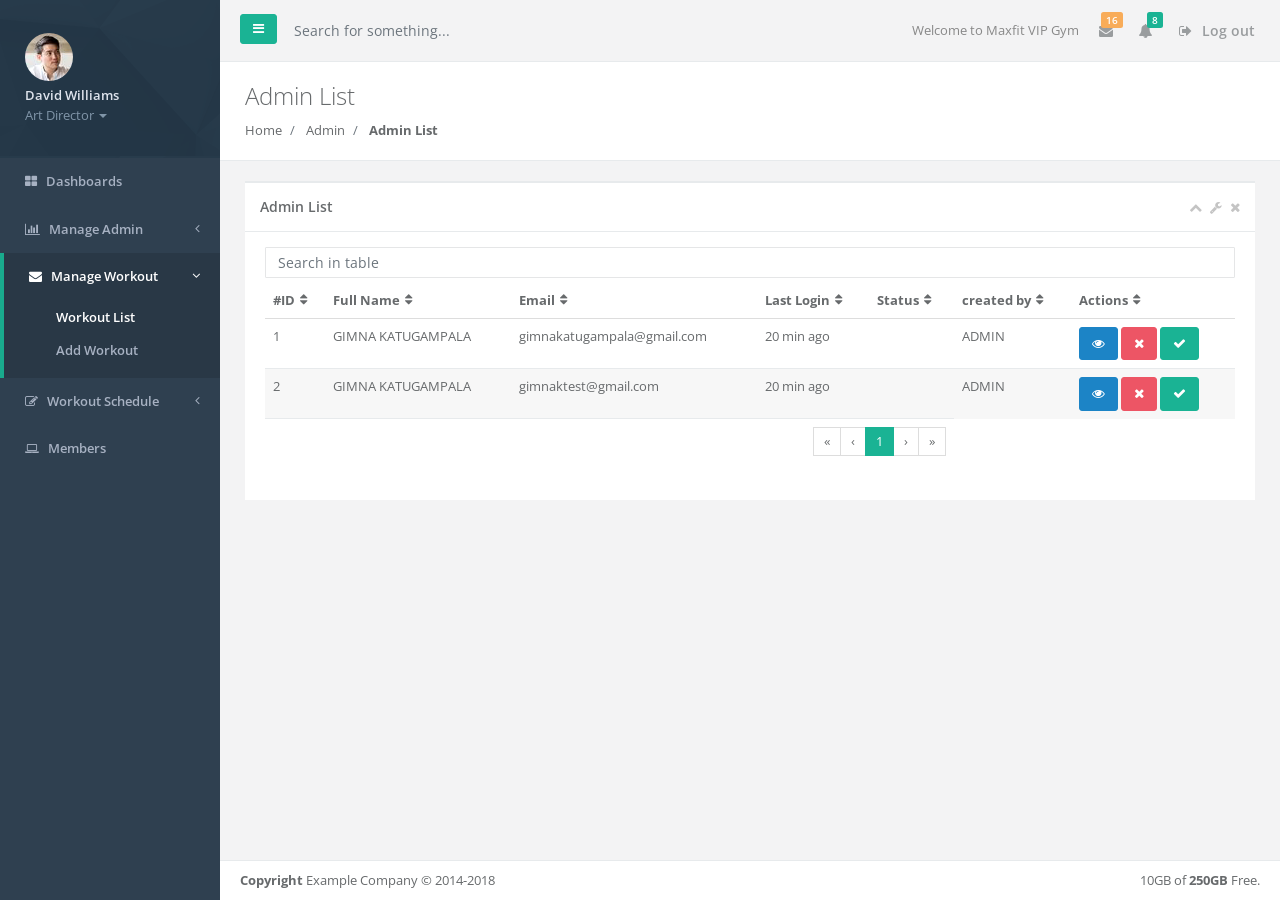
<file: admin/index.html>
<!DOCTYPE html>
<html>

<head>

    <meta charset="utf-8">
    <meta name="viewport" content="width=device-width, initial-scale=1.0">

    <title>Maxfit VIP Gym | Admin List</title>

    <link href="../css/bootstrap.min.css" rel="stylesheet">
    <link href="../font-awesome/css/font-awesome.css" rel="stylesheet">

    <link href="../css/plugins/summernote/summernote-bs4.css" rel="stylesheet">

    <link href="../css/plugins/iCheck/custom.css" rel="stylesheet">

    <link href="../css/plugins/dropzone/basic.css" rel="stylesheet">
    <link href="../css/plugins/dropzone/dropzone.css" rel="stylesheet">
    <link href="../css/plugins/jasny/jasny-bootstrap.min.css" rel="stylesheet">
    <link href="../css/plugins/datapicker/datepicker3.css" rel="stylesheet">

       <!-- FooTable -->
       <link href="../css/plugins/footable/footable.core.css" rel="stylesheet">

     <!-- Ladda style -->
     <link href="../css/plugins/ladda/ladda-themeless.min.css" rel="stylesheet">

    <link href="../css/animate.css" rel="stylesheet">
    <link href="../css/style.css" rel="stylesheet">

    <link href="../css/plugins/awesome-bootstrap-checkbox/awesome-bootstrap-checkbox.css" rel="stylesheet">



</head>

<body>

<div id="wrapper">

    <nav class="navbar-default navbar-static-side" role="navigation">
        <div class="sidebar-collapse">
            <ul class="nav metismenu" id="side-menu">
                <li class="nav-header">
                    <div class="dropdown profile-element">
                        <img alt="image" class="rounded-circle" src="../img/profile_small.jpg"/>
                        <a data-toggle="dropdown" class="dropdown-toggle" href="#">
                            <span class="block m-t-xs font-bold">David Williams</span>
                            <span class="text-muted text-xs block">Art Director <b class="caret"></b></span>
                        </a>
                        <ul class="dropdown-menu animated fadeInRight m-t-xs">
                            <li><a class="dropdown-item" href="/profile.html">Profile</a></li>
                            <li><a class="dropdown-item" href="contacts.html">Contacts</a></li>
                            <li><a class="dropdown-item" href="mailbox.html">Mailbox</a></li>
                            <li class="dropdown-divider"></li>
                            <li><a class="dropdown-item" href="login.html">Logout</a></li>
                        </ul>
                    </div>
                    <div class="logo-element">
                        IN+
                    </div>
                </li>
                <li>
                    <a href="index.html"><i class="fa fa-th-large"></i> <span class="nav-label">Dashboards</span></a>
                </li>
                <li>
                    <a href="#"><i class="fa fa-bar-chart-o"></i> <span class="nav-label">Manage Admin</span><span class="fa arrow"></span></a>
                    <ul class="nav nav-second-level collapse">
                        <li><a href="graph_flot.html">Add Admin</a></li>
                        <li><a href="../admin/">Admin List</a></li>
                    </ul>
                </li>
                <li class="active">
                    <a href="mailbox.html"><i class="fa fa-envelope"></i> <span class="nav-label">Manage Workout </span><span class="fa arrow"></span></a>
                    <ul class="nav nav-second-level collapse">
                        <li class="active"><a href="../workouts">Workout List</a></li>
                        <li><a href="../workouts/add_workout.html">Add Workout</a></li>
                    </ul>
                </li>

                <li>
                    <a href="#"><i class="fa fa-edit"></i> <span class="nav-label">Workout Schedule</span><span class="fa arrow"></span></a>
                    <ul class="nav nav-second-level collapse">
                        <li><a href="form_basic.html">Add Workout Schedule</a></li>
                        <li><a href="form_advanced.html">Workout Schedule List</a></li>
                        <li><a href="form_wizard.html">Assign Schedule</a></li>
                    </ul>
                </li>
                


                <li>
                    <a href="grid_options.html"><i class="fa fa-laptop"></i> <span class="nav-label">Members</span></a>
                </li>
           
        
            </ul>

        </div>
    </nav>

    <div id="page-wrapper" class="gray-bg">
        <div class="row border-bottom">
            <nav class="navbar navbar-static-top" role="navigation" style="margin-bottom: 0">
                <div class="navbar-header">
                    <a class="navbar-minimalize minimalize-styl-2 btn btn-primary " href="#"><i class="fa fa-bars"></i> </a>
                    <form role="search" class="navbar-form-custom" action="search_results.html">
                        <div class="form-group">
                            <input type="text" placeholder="Search for something..." class="form-control" name="top-search" id="top-search">
                        </div>
                    </form>
                </div>

                <ul class="nav navbar-top-links navbar-right">
                    <li>
                        <span class="m-r-sm text-muted welcome-message">Welcome to Maxfit VIP Gym</span>
                    </li>
                    <li class="dropdown">
                        <a class="dropdown-toggle count-info" data-toggle="dropdown" href="#">
                            <i class="fa fa-envelope"></i>  <span class="label label-warning">16</span>
                        </a>
                        <ul class="dropdown-menu dropdown-messages">
                            <li>
                                <div class="dropdown-messages-box">
                                    <a class="dropdown-item float-left" href="profile.html">
                                        <img alt="image" class="rounded-circle" src="../img/a7.jpg">
                                    </a>
                                    <div class="media-body">
                                        <small class="float-right">46h ago</small>
                                        <strong>Mike Loreipsum</strong> started following <strong>Monica Smith</strong>. <br>
                                        <small class="text-muted">3 days ago at 7:58 pm - 10.06.2014</small>
                                    </div>
                                </div>
                            </li>
                            <li class="dropdown-divider"></li>
                            <li>
                                <div class="dropdown-messages-box">
                                    <a class="dropdown-item float-left" href="profile.html">
                                        <img alt="image" class="rounded-circle" src="../img/a4.jpg">
                                    </a>
                                    <div class="media-body ">
                                        <small class="float-right text-navy">5h ago</small>
                                        <strong>Chris Johnatan Overtunk</strong> started following <strong>Monica Smith</strong>. <br>
                                        <small class="text-muted">Yesterday 1:21 pm - 11.06.2014</small>
                                    </div>
                                </div>
                            </li>
                            <li class="dropdown-divider"></li>
                            <li>
                                <div class="dropdown-messages-box">
                                    <a class="dropdown-item float-left" href="profile.html">
                                        <img alt="image" class="rounded-circle" src="../img/profile.jpg">
                                    </a>
                                    <div class="media-body ">
                                        <small class="float-right">23h ago</small>
                                        <strong>Monica Smith</strong> love <strong>Kim Smith</strong>. <br>
                                        <small class="text-muted">2 days ago at 2:30 am - 11.06.2014</small>
                                    </div>
                                </div>
                            </li>
                            <li class="dropdown-divider"></li>
                            <li>
                                <div class="text-center link-block">
                                    <a href="mailbox.html" class="dropdown-item">
                                        <i class="fa fa-envelope"></i> <strong>Read All Messages</strong>
                                    </a>
                                </div>
                            </li>
                        </ul>
                    </li>
                    <li class="dropdown">
                        <a class="dropdown-toggle count-info" data-toggle="dropdown" href="#">
                            <i class="fa fa-bell"></i>  <span class="label label-primary">8</span>
                        </a>
                        <ul class="dropdown-menu dropdown-alerts">
                            <li>
                                <a href="mailbox.html" class="dropdown-item">
                                    <div>
                                        <i class="fa fa-envelope fa-fw"></i> You have 16 messages
                                        <span class="float-right text-muted small">4 minutes ago</span>
                                    </div>
                                </a>
                            </li>
                            <li class="dropdown-divider"></li>
                            <li>
                                <a href="profile.html" class="dropdown-item">
                                    <div>
                                        <i class="fa fa-twitter fa-fw"></i> 3 New Followers
                                        <span class="float-right text-muted small">12 minutes ago</span>
                                    </div>
                                </a>
                            </li>
                            <li class="dropdown-divider"></li>
                            <li>
                                <a href="grid_options.html" class="dropdown-item">
                                    <div>
                                        <i class="fa fa-upload fa-fw"></i> Server Rebooted
                                        <span class="float-right text-muted small">4 minutes ago</span>
                                    </div>
                                </a>
                            </li>
                            <li class="dropdown-divider"></li>
                            <li>
                                <div class="text-center link-block">
                                    <a href="notifications.html" class="dropdown-item">
                                        <strong>See All Alerts</strong>
                                        <i class="fa fa-angle-right"></i>
                                    </a>
                                </div>
                            </li>
                        </ul>
                    </li>


                    <li>
                        <a href="login.html">
                            <i class="fa fa-sign-out"></i> Log out
                        </a>
                    </li>
                </ul>

            </nav>
        </div>
        <div class="row wrapper border-bottom white-bg page-heading">
            <div class="col-lg-10">
                <h2>Admin List</h2>
                <ol class="breadcrumb">
                    <li class="breadcrumb-item">
                        <a href="index.html">Home</a>
                    </li>
                    <li class="breadcrumb-item">
                        <a>Admin</a>
                    </li>
                    <li class="breadcrumb-item active">
                        <strong>Admin List</strong>
                    </li>
                </ol>
            </div>
        </div>

        <div class="wrapper wrapper-content animated fadeInRight ecommerce">
            <div class="row">
                <div class="col-lg-12">
                    <div class="ibox ">
                        <div class="ibox-title">
                            <h5>Admin List</h5>

                            <div class="ibox-tools">
                                <a class="collapse-link">
                                    <i class="fa fa-chevron-up"></i>
                                </a>
                                <a class="dropdown-toggle" data-toggle="dropdown" href="#">
                                    <i class="fa fa-wrench"></i>
                                </a>
                                <ul class="dropdown-menu dropdown-user">
                                    <li><a href="#" class="dropdown-item">Config option 1</a>
                                    </li>
                                    <li><a href="#" class="dropdown-item">Config option 2</a>
                                    </li>
                                </ul>
                                <a class="close-link">
                                    <i class="fa fa-times"></i>
                                </a>
                            </div>
                        </div>
                        <div class="ibox-content">
                            <input type="text" class="form-control form-control-sm m-b-xs" id="filter"
                                   placeholder="Search in table">

                            <table class="footable table table-stripped" data-page-size="8" data-filter=#filter>
                                <thead>
                                <tr>
                                    <th>#ID</th>
                                    <th>Full Name</th>
                                    <th>Email</th>
                                    <th>Last Login</th>
                                    <th>Status</th>
                                    <th>created by</th>
                                    <th>Actions</th>
                                </tr>
                                </thead>
                                <tbody>
                                <tr class="gradeX">
                                    <td>1</td>
                                    <td>GIMNA KATUGAMPALA</td>
                                    <td>gimnakatugampala@gmail.com</td>
                                    <td>20 min ago</td>
                                    <td></td>
                                    <td>ADMIN</td>
                                    <td class="center">
                                        <button type="button" class="btn btn-success"><i class="fa fa-eye" aria-hidden="true"></i></button>
                                        <button class="btn btn-danger " type="button"><i class="fa fa-times" aria-hidden="true"></i></button>
                                        <button class="btn btn-primary " type="button"><i class="fa fa-check" aria-hidden="true"></i></button>
                                    </td>
                                </tr>
                                <tr class="gradeC">
                                    <td>2</td>
                                    <td>GIMNA KATUGAMPALA</td>
                                    <td>gimnaktest@gmail.com</td>
                                    <td>20 min ago</td>
                                    <td></td>
                                    <td>ADMIN</td>
                                    <td class="center">
                                        <button type="button" class="btn btn-success"><i class="fa fa-eye" aria-hidden="true"></i></button>
                                        <button class="btn btn-danger " type="button"><i class="fa fa-times" aria-hidden="true"></i></button>
                                        <button class="btn btn-primary " type="button"><i class="fa fa-check" aria-hidden="true"></i></button>
                                    </td>
                                </tr>

                                </tbody>
                                <tfoot>
                                <tr>
                                    <td colspan="5">
                                        <ul class="pagination float-right"></ul>
                                    </td>
                                </tr>
                                </tfoot>
                            </table>
                        </div>
                    </div>
                </div>
            </div>
        </div>
        <div class="footer">
            <div class="float-right">
                10GB of <strong>250GB</strong> Free.
            </div>
            <div>
                <strong>Copyright</strong> Example Company &copy; 2014-2018
            </div>
        </div>

    </div>
</div>



<!-- Mainly scripts -->
<script src="../js/jquery-3.1.1.min.js"></script>
<script src="../js/popper.min.js"></script>
    <script src="../js/bootstrap.js"></script>
<script src="../js/plugins/metisMenu/jquery.metisMenu.js"></script>
<script src="../js/plugins/slimscroll/jquery.slimscroll.min.js"></script>

<!-- Custom and plugin javascript -->
<script src="../js/inspinia.js"></script>
<script src="../js/plugins/pace/pace.min.js"></script>

<!-- FooTable -->
<script src="../js/plugins/footable/footable.all.min.js"></script>

<!-- SUMMERNOTE -->
<script src="../js/plugins/summernote/summernote-bs4.js"></script>

<!-- Data picker -->
<script src="../js/plugins/datapicker/bootstrap-datepicker.js"></script>


  <!-- DROPZONE -->
  <script src="../js/plugins/dropzone/dropzone.js"></script>


      <!-- Ladda -->
      <script src="../js/plugins/ladda/spin.min.js"></script>
      <script src="../js/plugins/ladda/ladda.min.js"></script>
      <script src="../js/plugins/ladda/ladda.jquery.min.js"></script>


    <!-- iCheck -->
    <script src="../js/plugins/iCheck/icheck.min.js"></script>
        <script>
            $(document).ready(function () {
                $('.i-checks').iCheck({
                    checkboxClass: 'icheckbox_square-green',
                    radioClass: 'iradio_square-green',
                });
            });
        </script>

<script>
    $(document).ready(function(){

        $('.summernote').summernote();

        $('.input-group.date').datepicker({
            todayBtn: "linked",
            keyboardNavigation: false,
            forceParse: false,
            calendarWeeks: true,
            autoclose: true
        });

    });
</script>


<script>

    $(document).ready(function (){

        // Bind normal buttons
        Ladda.bind( '.ladda-button',{ timeout: 2000 });

        // Bind progress buttons and simulate loading progress
        Ladda.bind( '.progress-demo .ladda-button',{
            callback: function( instance ){
                var progress = 0;
                var interval = setInterval( function(){
                    progress = Math.min( progress + Math.random() * 0.1, 1 );
                    instance.setProgress( progress );

                    if( progress === 1 ){
                        instance.stop();
                        clearInterval( interval );
                    }
                }, 200 );
            }
        });


        var l = $( '.ladda-button-demo' ).ladda();

        l.click(function(){
            // Start loading
            l.ladda( 'start' );

            // Timeout example
            // Do something in backend and then stop ladda
            setTimeout(function(){
                l.ladda('stop');
            },12000)


        });

    });

</script>


    <!-- Page-Level Scripts -->
    <script>
        $(document).ready(function() {

            $('.footable').footable();
            $('.footable2').footable();

        });

    </script>

</body>

</html>
</file>
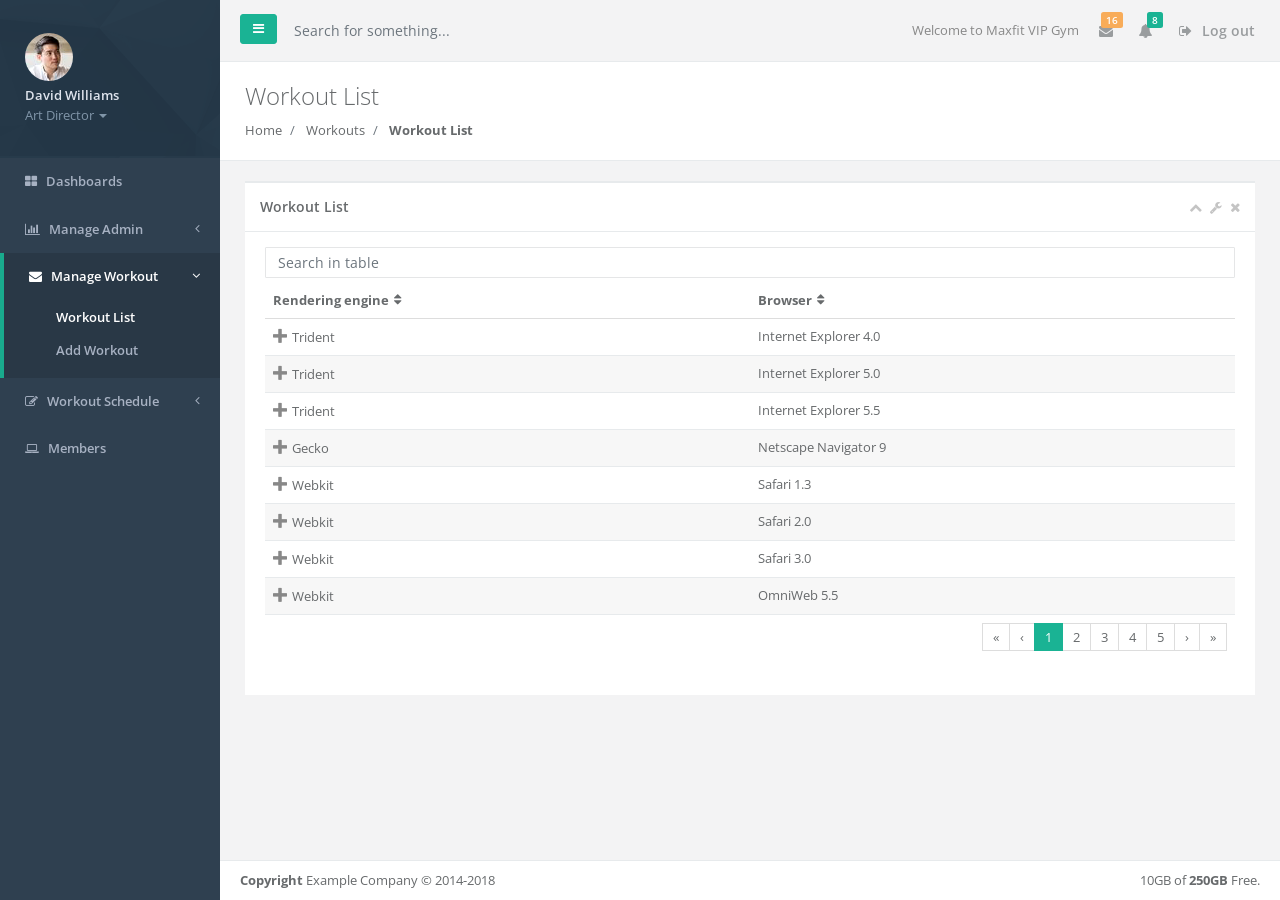
<file: workouts/index.html>
<!DOCTYPE html>
<html>

<head>

    <meta charset="utf-8">
    <meta name="viewport" content="width=device-width, initial-scale=1.0">

    <title>Maxfit VIP Gym | Workout List</title>

    <link href="../css/bootstrap.min.css" rel="stylesheet">
    <link href="../font-awesome/css/font-awesome.css" rel="stylesheet">

    <link href="../css/plugins/summernote/summernote-bs4.css" rel="stylesheet">

    <link href="../css/plugins/iCheck/custom.css" rel="stylesheet">

    <link href="../css/plugins/dropzone/basic.css" rel="stylesheet">
    <link href="../css/plugins/dropzone/dropzone.css" rel="stylesheet">
    <link href="../css/plugins/jasny/jasny-bootstrap.min.css" rel="stylesheet">
    <link href="../css/plugins/datapicker/datepicker3.css" rel="stylesheet">

       <!-- FooTable -->
       <link href="../css/plugins/footable/footable.core.css" rel="stylesheet">

     <!-- Ladda style -->
     <link href="../css/plugins/ladda/ladda-themeless.min.css" rel="stylesheet">

    <link href="../css/animate.css" rel="stylesheet">
    <link href="../css/style.css" rel="stylesheet">

    <link href="../css/plugins/awesome-bootstrap-checkbox/awesome-bootstrap-checkbox.css" rel="stylesheet">



</head>

<body>

<div id="wrapper">

    <nav class="navbar-default navbar-static-side" role="navigation">
        <div class="sidebar-collapse">
            <ul class="nav metismenu" id="side-menu">
                <li class="nav-header">
                    <div class="dropdown profile-element">
                        <img alt="image" class="rounded-circle" src="../img/profile_small.jpg"/>
                        <a data-toggle="dropdown" class="dropdown-toggle" href="#">
                            <span class="block m-t-xs font-bold">David Williams</span>
                            <span class="text-muted text-xs block">Art Director <b class="caret"></b></span>
                        </a>
                        <ul class="dropdown-menu animated fadeInRight m-t-xs">
                            <li><a class="dropdown-item" href="/profile.html">Profile</a></li>
                            <li><a class="dropdown-item" href="contacts.html">Contacts</a></li>
                            <li><a class="dropdown-item" href="mailbox.html">Mailbox</a></li>
                            <li class="dropdown-divider"></li>
                            <li><a class="dropdown-item" href="login.html">Logout</a></li>
                        </ul>
                    </div>
                    <div class="logo-element">
                        IN+
                    </div>
                </li>
                <li>
                    <a href="index.html"><i class="fa fa-th-large"></i> <span class="nav-label">Dashboards</span></a>
                </li>
                <li>
                    <a href="#"><i class="fa fa-bar-chart-o"></i> <span class="nav-label">Manage Admin</span><span class="fa arrow"></span></a>
                    <ul class="nav nav-second-level collapse">
                        <li><a href="graph_flot.html">Add Admin</a></li>
                        <li><a href="graph_morris.html">Admin List</a></li>
                    </ul>
                </li>
                <li class="active">
                    <a href="mailbox.html"><i class="fa fa-envelope"></i> <span class="nav-label">Manage Workout </span><span class="fa arrow"></span></a>
                    <ul class="nav nav-second-level collapse">
                        <li class="active"><a href="../workouts">Workout List</a></li>
                        <li><a href="../workouts/add_workout.html">Add Workout</a></li>
                    </ul>
                </li>

                <li>
                    <a href="#"><i class="fa fa-edit"></i> <span class="nav-label">Workout Schedule</span><span class="fa arrow"></span></a>
                    <ul class="nav nav-second-level collapse">
                        <li><a href="form_basic.html">Add Workout Schedule</a></li>
                        <li><a href="form_advanced.html">Workout Schedule List</a></li>
                        <li><a href="form_wizard.html">Assign Schedule</a></li>
                    </ul>
                </li>
                


                <li>
                    <a href="grid_options.html"><i class="fa fa-laptop"></i> <span class="nav-label">Members</span></a>
                </li>
           
        
            </ul>

        </div>
    </nav>

    <div id="page-wrapper" class="gray-bg">
        <div class="row border-bottom">
            <nav class="navbar navbar-static-top" role="navigation" style="margin-bottom: 0">
                <div class="navbar-header">
                    <a class="navbar-minimalize minimalize-styl-2 btn btn-primary " href="#"><i class="fa fa-bars"></i> </a>
                    <form role="search" class="navbar-form-custom" action="search_results.html">
                        <div class="form-group">
                            <input type="text" placeholder="Search for something..." class="form-control" name="top-search" id="top-search">
                        </div>
                    </form>
                </div>

                <ul class="nav navbar-top-links navbar-right">
                    <li>
                        <span class="m-r-sm text-muted welcome-message">Welcome to Maxfit VIP Gym</span>
                    </li>
                    <li class="dropdown">
                        <a class="dropdown-toggle count-info" data-toggle="dropdown" href="#">
                            <i class="fa fa-envelope"></i>  <span class="label label-warning">16</span>
                        </a>
                        <ul class="dropdown-menu dropdown-messages">
                            <li>
                                <div class="dropdown-messages-box">
                                    <a class="dropdown-item float-left" href="profile.html">
                                        <img alt="image" class="rounded-circle" src="../img/a7.jpg">
                                    </a>
                                    <div class="media-body">
                                        <small class="float-right">46h ago</small>
                                        <strong>Mike Loreipsum</strong> started following <strong>Monica Smith</strong>. <br>
                                        <small class="text-muted">3 days ago at 7:58 pm - 10.06.2014</small>
                                    </div>
                                </div>
                            </li>
                            <li class="dropdown-divider"></li>
                            <li>
                                <div class="dropdown-messages-box">
                                    <a class="dropdown-item float-left" href="profile.html">
                                        <img alt="image" class="rounded-circle" src="../img/a4.jpg">
                                    </a>
                                    <div class="media-body ">
                                        <small class="float-right text-navy">5h ago</small>
                                        <strong>Chris Johnatan Overtunk</strong> started following <strong>Monica Smith</strong>. <br>
                                        <small class="text-muted">Yesterday 1:21 pm - 11.06.2014</small>
                                    </div>
                                </div>
                            </li>
                            <li class="dropdown-divider"></li>
                            <li>
                                <div class="dropdown-messages-box">
                                    <a class="dropdown-item float-left" href="profile.html">
                                        <img alt="image" class="rounded-circle" src="../img/profile.jpg">
                                    </a>
                                    <div class="media-body ">
                                        <small class="float-right">23h ago</small>
                                        <strong>Monica Smith</strong> love <strong>Kim Smith</strong>. <br>
                                        <small class="text-muted">2 days ago at 2:30 am - 11.06.2014</small>
                                    </div>
                                </div>
                            </li>
                            <li class="dropdown-divider"></li>
                            <li>
                                <div class="text-center link-block">
                                    <a href="mailbox.html" class="dropdown-item">
                                        <i class="fa fa-envelope"></i> <strong>Read All Messages</strong>
                                    </a>
                                </div>
                            </li>
                        </ul>
                    </li>
                    <li class="dropdown">
                        <a class="dropdown-toggle count-info" data-toggle="dropdown" href="#">
                            <i class="fa fa-bell"></i>  <span class="label label-primary">8</span>
                        </a>
                        <ul class="dropdown-menu dropdown-alerts">
                            <li>
                                <a href="mailbox.html" class="dropdown-item">
                                    <div>
                                        <i class="fa fa-envelope fa-fw"></i> You have 16 messages
                                        <span class="float-right text-muted small">4 minutes ago</span>
                                    </div>
                                </a>
                            </li>
                            <li class="dropdown-divider"></li>
                            <li>
                                <a href="profile.html" class="dropdown-item">
                                    <div>
                                        <i class="fa fa-twitter fa-fw"></i> 3 New Followers
                                        <span class="float-right text-muted small">12 minutes ago</span>
                                    </div>
                                </a>
                            </li>
                            <li class="dropdown-divider"></li>
                            <li>
                                <a href="grid_options.html" class="dropdown-item">
                                    <div>
                                        <i class="fa fa-upload fa-fw"></i> Server Rebooted
                                        <span class="float-right text-muted small">4 minutes ago</span>
                                    </div>
                                </a>
                            </li>
                            <li class="dropdown-divider"></li>
                            <li>
                                <div class="text-center link-block">
                                    <a href="notifications.html" class="dropdown-item">
                                        <strong>See All Alerts</strong>
                                        <i class="fa fa-angle-right"></i>
                                    </a>
                                </div>
                            </li>
                        </ul>
                    </li>


                    <li>
                        <a href="login.html">
                            <i class="fa fa-sign-out"></i> Log out
                        </a>
                    </li>
                </ul>

            </nav>
        </div>
        <div class="row wrapper border-bottom white-bg page-heading">
            <div class="col-lg-10">
                <h2>Workout List</h2>
                <ol class="breadcrumb">
                    <li class="breadcrumb-item">
                        <a href="index.html">Home</a>
                    </li>
                    <li class="breadcrumb-item">
                        <a>Workouts</a>
                    </li>
                    <li class="breadcrumb-item active">
                        <strong>Workout List</strong>
                    </li>
                </ol>
            </div>
        </div>

        <div class="wrapper wrapper-content animated fadeInRight ecommerce">
            <div class="row">
                <div class="col-lg-12">
                    <div class="ibox ">
                        <div class="ibox-title">
                            <h5>Workout List</h5>

                            <div class="ibox-tools">
                                <a class="collapse-link">
                                    <i class="fa fa-chevron-up"></i>
                                </a>
                                <a class="dropdown-toggle" data-toggle="dropdown" href="#">
                                    <i class="fa fa-wrench"></i>
                                </a>
                                <ul class="dropdown-menu dropdown-user">
                                    <li><a href="#" class="dropdown-item">Config option 1</a>
                                    </li>
                                    <li><a href="#" class="dropdown-item">Config option 2</a>
                                    </li>
                                </ul>
                                <a class="close-link">
                                    <i class="fa fa-times"></i>
                                </a>
                            </div>
                        </div>
                        <div class="ibox-content">
                            <input type="text" class="form-control form-control-sm m-b-xs" id="filter"
                                   placeholder="Search in table">

                            <table class="footable table table-stripped" data-page-size="8" data-filter=#filter>
                                <thead>
                                <tr>
                                    <th>Rendering engine</th>
                                    <th>Browser</th>
                                    <th data-hide="phone,tablet">Platform(s)</th>
                                    <th data-hide="phone,tablet">Engine version</th>
                                    <th data-hide="phone,tablet">CSS grade</th>
                                </tr>
                                </thead>
                                <tbody>
                                <tr class="gradeX">
                                    <td>Trident</td>
                                    <td>Internet
                                        Explorer 4.0
                                    </td>
                                    <td>Win 95+</td>
                                    <td class="center">4</td>
                                    <td class="center">X</td>
                                </tr>
                                <tr class="gradeC">
                                    <td>Trident</td>
                                    <td>Internet
                                        Explorer 5.0
                                    </td>
                                    <td>Win 95+</td>
                                    <td class="center">5</td>
                                    <td class="center">C</td>
                                </tr>
                                <tr class="gradeA">
                                    <td>Trident</td>
                                    <td>Internet
                                        Explorer 5.5
                                    </td>
                                    <td>Win 95+</td>
                                    <td class="center">5.5</td>
                                    <td class="center">A</td>
                                </tr>
                                <tr class="gradeA">
                                    <td>Gecko</td>
                                    <td>Netscape Navigator 9</td>
                                    <td>Win 98+ / OSX.2+</td>
                                    <td class="center">1.8</td>
                                    <td class="center">A</td>
                                </tr>

                                <tr class="gradeA">
                                    <td>Webkit</td>
                                    <td>Safari 1.3</td>
                                    <td>OSX.3</td>
                                    <td class="center">312.8</td>
                                    <td class="center">A</td>
                                </tr>
                                <tr class="gradeA">
                                    <td>Webkit</td>
                                    <td>Safari 2.0</td>
                                    <td>OSX.4+</td>
                                    <td class="center">419.3</td>
                                    <td class="center">A</td>
                                </tr>
                                <tr class="gradeA">
                                    <td>Webkit</td>
                                    <td>Safari 3.0</td>
                                    <td>OSX.4+</td>
                                    <td class="center">522.1</td>
                                    <td class="center">A</td>
                                </tr>
                                <tr class="gradeA">
                                    <td>Webkit</td>
                                    <td>OmniWeb 5.5</td>
                                    <td>OSX.4+</td>
                                    <td class="center">420</td>
                                    <td class="center">A</td>
                                </tr>
                                <tr class="gradeA">
                                    <td>Webkit</td>
                                    <td>iPod Touch / iPhone</td>
                                    <td>iPod</td>
                                    <td class="center">420.1</td>
                                    <td class="center">A</td>
                                </tr>
                                <tr class="gradeA">
                                    <td>Webkit</td>
                                    <td>S60</td>
                                    <td>S60</td>
                                    <td class="center">413</td>
                                    <td class="center">A</td>
                                </tr>
                                <tr class="gradeA">
                                    <td>Presto</td>
                                    <td>Opera 7.0</td>
                                    <td>Win 95+ / OSX.1+</td>
                                    <td class="center">-</td>
                                    <td class="center">A</td>
                                </tr>
                                <tr class="gradeA">
                                    <td>Presto</td>
                                    <td>Opera 7.5</td>
                                    <td>Win 95+ / OSX.2+</td>
                                    <td class="center">-</td>
                                    <td class="center">A</td>
                                </tr>
                                <tr class="gradeA">
                                    <td>Presto</td>
                                    <td>Opera 8.0</td>
                                    <td>Win 95+ / OSX.2+</td>
                                    <td class="center">-</td>
                                    <td class="center">A</td>
                                </tr>
                                <tr class="gradeA">
                                    <td>Presto</td>
                                    <td>Opera 8.5</td>
                                    <td>Win 95+ / OSX.2+</td>
                                    <td class="center">-</td>
                                    <td class="center">A</td>
                                </tr>
                                <tr class="gradeA">
                                    <td>Presto</td>
                                    <td>Opera 9.0</td>
                                    <td>Win 95+ / OSX.3+</td>
                                    <td class="center">-</td>
                                    <td class="center">A</td>
                                </tr>
                                <tr class="gradeA">
                                    <td>Presto</td>
                                    <td>Opera 9.2</td>
                                    <td>Win 88+ / OSX.3+</td>
                                    <td class="center">-</td>
                                    <td class="center">A</td>
                                </tr>
                                <tr class="gradeA">
                                    <td>Presto</td>
                                    <td>Opera 9.5</td>
                                    <td>Win 88+ / OSX.3+</td>
                                    <td class="center">-</td>
                                    <td class="center">A</td>
                                </tr>
                                <tr class="gradeA">
                                    <td>Presto</td>
                                    <td>Opera for Wii</td>
                                    <td>Wii</td>
                                    <td class="center">-</td>
                                    <td class="center">A</td>
                                </tr>
                                <tr class="gradeA">
                                    <td>Presto</td>
                                    <td>Nokia N800</td>
                                    <td>N800</td>
                                    <td class="center">-</td>
                                    <td class="center">A</td>
                                </tr>
                                <tr class="gradeA">
                                    <td>Presto</td>
                                    <td>Nintendo DS browser</td>
                                    <td>Nintendo DS</td>
                                    <td class="center">8.5</td>
                                    <td class="center">C/A<sup>1</sup></td>
                                </tr>
                                <tr class="gradeC">
                                    <td>KHTML</td>
                                    <td>Konqureror 3.1</td>
                                    <td>KDE 3.1</td>
                                    <td class="center">3.1</td>
                                    <td class="center">C</td>
                                </tr>
                                <tr class="gradeA">
                                    <td>KHTML</td>
                                    <td>Konqureror 3.3</td>
                                    <td>KDE 3.3</td>
                                    <td class="center">3.3</td>
                                    <td class="center">A</td>
                                </tr>
                                <tr class="gradeA">
                                    <td>KHTML</td>
                                    <td>Konqureror 3.5</td>
                                    <td>KDE 3.5</td>
                                    <td class="center">3.5</td>
                                    <td class="center">A</td>
                                </tr>
                                <tr class="gradeX">
                                    <td>Tasman</td>
                                    <td>Internet Explorer 4.5</td>
                                    <td>Mac OS 8-9</td>
                                    <td class="center">-</td>
                                    <td class="center">X</td>
                                </tr>
                                <tr class="gradeC">
                                    <td>Tasman</td>
                                    <td>Internet Explorer 5.1</td>
                                    <td>Mac OS 7.6-9</td>
                                    <td class="center">1</td>
                                    <td class="center">C</td>
                                </tr>
                                <tr class="gradeC">
                                    <td>Tasman</td>
                                    <td>Internet Explorer 5.2</td>
                                    <td>Mac OS 8-X</td>
                                    <td class="center">1</td>
                                    <td class="center">C</td>
                                </tr>
                                <tr class="gradeA">
                                    <td>Misc</td>
                                    <td>NetFront 3.1</td>
                                    <td>Embedded devices</td>
                                    <td class="center">-</td>
                                    <td class="center">C</td>
                                </tr>
                                <tr class="gradeA">
                                    <td>Misc</td>
                                    <td>NetFront 3.4</td>
                                    <td>Embedded devices</td>
                                    <td class="center">-</td>
                                    <td class="center">A</td>
                                </tr>
                                <tr class="gradeX">
                                    <td>Misc</td>
                                    <td>Dillo 0.8</td>
                                    <td>Embedded devices</td>
                                    <td class="center">-</td>
                                    <td class="center">X</td>
                                </tr>
                                <tr class="gradeX">
                                    <td>Misc</td>
                                    <td>Links</td>
                                    <td>Text only</td>
                                    <td class="center">-</td>
                                    <td class="center">X</td>
                                </tr>
                                <tr class="gradeX">
                                    <td>Misc</td>
                                    <td>Lynx</td>
                                    <td>Text only</td>
                                    <td class="center">-</td>
                                    <td class="center">X</td>
                                </tr>
                                <tr class="gradeC">
                                    <td>Misc</td>
                                    <td>IE Mobile</td>
                                    <td>Windows Mobile 6</td>
                                    <td class="center">-</td>
                                    <td class="center">C</td>
                                </tr>
                                <tr class="gradeC">
                                    <td>Misc</td>
                                    <td>PSP browser</td>
                                    <td>PSP</td>
                                    <td class="center">-</td>
                                    <td class="center">C</td>
                                </tr>
                                <tr class="gradeU">
                                    <td>Other browsers</td>
                                    <td>All others</td>
                                    <td>-</td>
                                    <td class="center">-</td>
                                    <td class="center">U</td>
                                </tr>
                                </tbody>
                                <tfoot>
                                <tr>
                                    <td colspan="5">
                                        <ul class="pagination float-right"></ul>
                                    </td>
                                </tr>
                                </tfoot>
                            </table>
                        </div>
                    </div>
                </div>
            </div>
        </div>
        <div class="footer">
            <div class="float-right">
                10GB of <strong>250GB</strong> Free.
            </div>
            <div>
                <strong>Copyright</strong> Example Company &copy; 2014-2018
            </div>
        </div>

    </div>
</div>



<!-- Mainly scripts -->
<script src="../js/jquery-3.1.1.min.js"></script>
<script src="../js/popper.min.js"></script>
    <script src="../js/bootstrap.js"></script>
<script src="../js/plugins/metisMenu/jquery.metisMenu.js"></script>
<script src="../js/plugins/slimscroll/jquery.slimscroll.min.js"></script>

<!-- Custom and plugin javascript -->
<script src="../js/inspinia.js"></script>
<script src="../js/plugins/pace/pace.min.js"></script>

<!-- FooTable -->
<script src="../js/plugins/footable/footable.all.min.js"></script>

<!-- SUMMERNOTE -->
<script src="../js/plugins/summernote/summernote-bs4.js"></script>

<!-- Data picker -->
<script src="../js/plugins/datapicker/bootstrap-datepicker.js"></script>


  <!-- DROPZONE -->
  <script src="../js/plugins/dropzone/dropzone.js"></script>


      <!-- Ladda -->
      <script src="../js/plugins/ladda/spin.min.js"></script>
      <script src="../js/plugins/ladda/ladda.min.js"></script>
      <script src="../js/plugins/ladda/ladda.jquery.min.js"></script>


    <!-- iCheck -->
    <script src="../js/plugins/iCheck/icheck.min.js"></script>
        <script>
            $(document).ready(function () {
                $('.i-checks').iCheck({
                    checkboxClass: 'icheckbox_square-green',
                    radioClass: 'iradio_square-green',
                });
            });
        </script>

<script>
    $(document).ready(function(){

        $('.summernote').summernote();

        $('.input-group.date').datepicker({
            todayBtn: "linked",
            keyboardNavigation: false,
            forceParse: false,
            calendarWeeks: true,
            autoclose: true
        });

    });
</script>


<script>

    $(document).ready(function (){

        // Bind normal buttons
        Ladda.bind( '.ladda-button',{ timeout: 2000 });

        // Bind progress buttons and simulate loading progress
        Ladda.bind( '.progress-demo .ladda-button',{
            callback: function( instance ){
                var progress = 0;
                var interval = setInterval( function(){
                    progress = Math.min( progress + Math.random() * 0.1, 1 );
                    instance.setProgress( progress );

                    if( progress === 1 ){
                        instance.stop();
                        clearInterval( interval );
                    }
                }, 200 );
            }
        });


        var l = $( '.ladda-button-demo' ).ladda();

        l.click(function(){
            // Start loading
            l.ladda( 'start' );

            // Timeout example
            // Do something in backend and then stop ladda
            setTimeout(function(){
                l.ladda('stop');
            },12000)


        });

    });

</script>


    <!-- Page-Level Scripts -->
    <script>
        $(document).ready(function() {

            $('.footable').footable();
            $('.footable2').footable();

        });

    </script>

</body>

</html>
</file>
<file: css/style.css>
@import url("https://fonts.googleapis.com/css?family=Open+Sans:300,400,600,700");
@import url("https://fonts.googleapis.com/css?family=Roboto:400,300,500,700");
/*
 *
 *   INSPINIA - Responsive Admin Theme
 *   version 2.8
 *
*/
@font-face {
  font-family: 'Glyphicons Halflings';
  src: url('../fonts/glyphicons-halflings-regular.eot');
  src: url('../fonts/glyphicons-halflings-regular.eot?#iefix') format('embedded-opentype'), url('../fonts/glyphicons-halflings-regular.woff2') format('woff2'), url('../fonts/glyphicons-halflings-regular.woff') format('woff'), url('../fonts/glyphicons-halflings-regular.ttf') format('truetype'), url('../fonts/glyphicons-halflings-regular.svg') format('svg');
}
.glyphicon {
  position: relative;
  top: 1px;
  display: inline-block;
  font-family: 'Glyphicons Halflings';
  font-style: normal;
  font-weight: normal;
  line-height: 1;
  -webkit-font-smoothing: antialiased;
  -moz-osx-font-smoothing: grayscale;
}
.glyphicon-asterisk:before {
  content: "\002a";
}
.glyphicon-plus:before {
  content: "\002b";
}
.glyphicon-euro:before,
.glyphicon-eur:before {
  content: "\20ac";
}
.glyphicon-minus:before {
  content: "\2212";
}
.glyphicon-cloud:before {
  content: "\2601";
}
.glyphicon-envelope:before {
  content: "\2709";
}
.glyphicon-pencil:before {
  content: "\270f";
}
.glyphicon-glass:before {
  content: "\e001";
}
.glyphicon-music:before {
  content: "\e002";
}
.glyphicon-search:before {
  content: "\e003";
}
.glyphicon-heart:before {
  content: "\e005";
}
.glyphicon-star:before {
  content: "\e006";
}
.glyphicon-star-empty:before {
  content: "\e007";
}
.glyphicon-user:before {
  content: "\e008";
}
.glyphicon-film:before {
  content: "\e009";
}
.glyphicon-th-large:before {
  content: "\e010";
}
.glyphicon-th:before {
  content: "\e011";
}
.glyphicon-th-list:before {
  content: "\e012";
}
.glyphicon-ok:before {
  content: "\e013";
}
.glyphicon-remove:before {
  content: "\e014";
}
.glyphicon-zoom-in:before {
  content: "\e015";
}
.glyphicon-zoom-out:before {
  content: "\e016";
}
.glyphicon-off:before {
  content: "\e017";
}
.glyphicon-signal:before {
  content: "\e018";
}
.glyphicon-cog:before {
  content: "\e019";
}
.glyphicon-trash:before {
  content: "\e020";
}
.glyphicon-home:before {
  content: "\e021";
}
.glyphicon-file:before {
  content: "\e022";
}
.glyphicon-time:before {
  content: "\e023";
}
.glyphicon-road:before {
  content: "\e024";
}
.glyphicon-download-alt:before {
  content: "\e025";
}
.glyphicon-download:before {
  content: "\e026";
}
.glyphicon-upload:before {
  content: "\e027";
}
.glyphicon-inbox:before {
  content: "\e028";
}
.glyphicon-play-circle:before {
  content: "\e029";
}
.glyphicon-repeat:before {
  content: "\e030";
}
.glyphicon-refresh:before {
  content: "\e031";
}
.glyphicon-list-alt:before {
  content: "\e032";
}
.glyphicon-lock:before {
  content: "\e033";
}
.glyphicon-flag:before {
  content: "\e034";
}
.glyphicon-headphones:before {
  content: "\e035";
}
.glyphicon-volume-off:before {
  content: "\e036";
}
.glyphicon-volume-down:before {
  content: "\e037";
}
.glyphicon-volume-up:before {
  content: "\e038";
}
.glyphicon-qrcode:before {
  content: "\e039";
}
.glyphicon-barcode:before {
  content: "\e040";
}
.glyphicon-tag:before {
  content: "\e041";
}
.glyphicon-tags:before {
  content: "\e042";
}
.glyphicon-book:before {
  content: "\e043";
}
.glyphicon-bookmark:before {
  content: "\e044";
}
.glyphicon-print:before {
  content: "\e045";
}
.glyphicon-camera:before {
  content: "\e046";
}
.glyphicon-font:before {
  content: "\e047";
}
.glyphicon-bold:before {
  content: "\e048";
}
.glyphicon-italic:before {
  content: "\e049";
}
.glyphicon-text-height:before {
  content: "\e050";
}
.glyphicon-text-width:before {
  content: "\e051";
}
.glyphicon-align-left:before {
  content: "\e052";
}
.glyphicon-align-center:before {
  content: "\e053";
}
.glyphicon-align-right:before {
  content: "\e054";
}
.glyphicon-align-justify:before {
  content: "\e055";
}
.glyphicon-list:before {
  content: "\e056";
}
.glyphicon-indent-left:before {
  content: "\e057";
}
.glyphicon-indent-right:before {
  content: "\e058";
}
.glyphicon-facetime-video:before {
  content: "\e059";
}
.glyphicon-picture:before {
  content: "\e060";
}
.glyphicon-map-marker:before {
  content: "\e062";
}
.glyphicon-adjust:before {
  content: "\e063";
}
.glyphicon-tint:before {
  content: "\e064";
}
.glyphicon-edit:before {
  content: "\e065";
}
.glyphicon-share:before {
  content: "\e066";
}
.glyphicon-check:before {
  content: "\e067";
}
.glyphicon-move:before {
  content: "\e068";
}
.glyphicon-step-backward:before {
  content: "\e069";
}
.glyphicon-fast-backward:before {
  content: "\e070";
}
.glyphicon-backward:before {
  content: "\e071";
}
.glyphicon-play:before {
  content: "\e072";
}
.glyphicon-pause:before {
  content: "\e073";
}
.glyphicon-stop:before {
  content: "\e074";
}
.glyphicon-forward:before {
  content: "\e075";
}
.glyphicon-fast-forward:before {
  content: "\e076";
}
.glyphicon-step-forward:before {
  content: "\e077";
}
.glyphicon-eject:before {
  content: "\e078";
}
.glyphicon-chevron-left:before {
  content: "\e079";
}
.glyphicon-chevron-right:before {
  content: "\e080";
}
.glyphicon-plus-sign:before {
  content: "\e081";
}
.glyphicon-minus-sign:before {
  content: "\e082";
}
.glyphicon-remove-sign:before {
  content: "\e083";
}
.glyphicon-ok-sign:before {
  content: "\e084";
}
.glyphicon-question-sign:before {
  content: "\e085";
}
.glyphicon-info-sign:before {
  content: "\e086";
}
.glyphicon-screenshot:before {
  content: "\e087";
}
.glyphicon-remove-circle:before {
  content: "\e088";
}
.glyphicon-ok-circle:before {
  content: "\e089";
}
.glyphicon-ban-circle:before {
  content: "\e090";
}
.glyphicon-arrow-left:before {
  content: "\e091";
}
.glyphicon-arrow-right:before {
  content: "\e092";
}
.glyphicon-arrow-up:before {
  content: "\e093";
}
.glyphicon-arrow-down:before {
  content: "\e094";
}
.glyphicon-share-alt:before {
  content: "\e095";
}
.glyphicon-resize-full:before {
  content: "\e096";
}
.glyphicon-resize-small:before {
  content: "\e097";
}
.glyphicon-exclamation-sign:before {
  content: "\e101";
}
.glyphicon-gift:before {
  content: "\e102";
}
.glyphicon-leaf:before {
  content: "\e103";
}
.glyphicon-fire:before {
  content: "\e104";
}
.glyphicon-eye-open:before {
  content: "\e105";
}
.glyphicon-eye-close:before {
  content: "\e106";
}
.glyphicon-warning-sign:before {
  content: "\e107";
}
.glyphicon-plane:before {
  content: "\e108";
}
.glyphicon-calendar:before {
  content: "\e109";
}
.glyphicon-random:before {
  content: "\e110";
}
.glyphicon-comment:before {
  content: "\e111";
}
.glyphicon-magnet:before {
  content: "\e112";
}
.glyphicon-chevron-up:before {
  content: "\e113";
}
.glyphicon-chevron-down:before {
  content: "\e114";
}
.glyphicon-retweet:before {
  content: "\e115";
}
.glyphicon-shopping-cart:before {
  content: "\e116";
}
.glyphicon-folder-close:before {
  content: "\e117";
}
.glyphicon-folder-open:before {
  content: "\e118";
}
.glyphicon-resize-vertical:before {
  content: "\e119";
}
.glyphicon-resize-horizontal:before {
  content: "\e120";
}
.glyphicon-hdd:before {
  content: "\e121";
}
.glyphicon-bullhorn:before {
  content: "\e122";
}
.glyphicon-bell:before {
  content: "\e123";
}
.glyphicon-certificate:before {
  content: "\e124";
}
.glyphicon-thumbs-up:before {
  content: "\e125";
}
.glyphicon-thumbs-down:before {
  content: "\e126";
}
.glyphicon-hand-right:before {
  content: "\e127";
}
.glyphicon-hand-left:before {
  content: "\e128";
}
.glyphicon-hand-up:before {
  content: "\e129";
}
.glyphicon-hand-down:before {
  content: "\e130";
}
.glyphicon-circle-arrow-right:before {
  content: "\e131";
}
.glyphicon-circle-arrow-left:before {
  content: "\e132";
}
.glyphicon-circle-arrow-up:before {
  content: "\e133";
}
.glyphicon-circle-arrow-down:before {
  content: "\e134";
}
.glyphicon-globe:before {
  content: "\e135";
}
.glyphicon-wrench:before {
  content: "\e136";
}
.glyphicon-tasks:before {
  content: "\e137";
}
.glyphicon-filter:before {
  content: "\e138";
}
.glyphicon-briefcase:before {
  content: "\e139";
}
.glyphicon-fullscreen:before {
  content: "\e140";
}
.glyphicon-dashboard:before {
  content: "\e141";
}
.glyphicon-paperclip:before {
  content: "\e142";
}
.glyphicon-heart-empty:before {
  content: "\e143";
}
.glyphicon-link:before {
  content: "\e144";
}
.glyphicon-phone:before {
  content: "\e145";
}
.glyphicon-pushpin:before {
  content: "\e146";
}
.glyphicon-usd:before {
  content: "\e148";
}
.glyphicon-gbp:before {
  content: "\e149";
}
.glyphicon-sort:before {
  content: "\e150";
}
.glyphicon-sort-by-alphabet:before {
  content: "\e151";
}
.glyphicon-sort-by-alphabet-alt:before {
  content: "\e152";
}
.glyphicon-sort-by-order:before {
  content: "\e153";
}
.glyphicon-sort-by-order-alt:before {
  content: "\e154";
}
.glyphicon-sort-by-attributes:before {
  content: "\e155";
}
.glyphicon-sort-by-attributes-alt:before {
  content: "\e156";
}
.glyphicon-unchecked:before {
  content: "\e157";
}
.glyphicon-expand:before {
  content: "\e158";
}
.glyphicon-collapse-down:before {
  content: "\e159";
}
.glyphicon-collapse-up:before {
  content: "\e160";
}
.glyphicon-log-in:before {
  content: "\e161";
}
.glyphicon-flash:before {
  content: "\e162";
}
.glyphicon-log-out:before {
  content: "\e163";
}
.glyphicon-new-window:before {
  content: "\e164";
}
.glyphicon-record:before {
  content: "\e165";
}
.glyphicon-save:before {
  content: "\e166";
}
.glyphicon-open:before {
  content: "\e167";
}
.glyphicon-saved:before {
  content: "\e168";
}
.glyphicon-import:before {
  content: "\e169";
}
.glyphicon-export:before {
  content: "\e170";
}
.glyphicon-send:before {
  content: "\e171";
}
.glyphicon-floppy-disk:before {
  content: "\e172";
}
.glyphicon-floppy-saved:before {
  content: "\e173";
}
.glyphicon-floppy-remove:before {
  content: "\e174";
}
.glyphicon-floppy-save:before {
  content: "\e175";
}
.glyphicon-floppy-open:before {
  content: "\e176";
}
.glyphicon-credit-card:before {
  content: "\e177";
}
.glyphicon-transfer:before {
  content: "\e178";
}
.glyphicon-cutlery:before {
  content: "\e179";
}
.glyphicon-header:before {
  content: "\e180";
}
.glyphicon-compressed:before {
  content: "\e181";
}
.glyphicon-earphone:before {
  content: "\e182";
}
.glyphicon-phone-alt:before {
  content: "\e183";
}
.glyphicon-tower:before {
  content: "\e184";
}
.glyphicon-stats:before {
  content: "\e185";
}
.glyphicon-sd-video:before {
  content: "\e186";
}
.glyphicon-hd-video:before {
  content: "\e187";
}
.glyphicon-subtitles:before {
  content: "\e188";
}
.glyphicon-sound-stereo:before {
  content: "\e189";
}
.glyphicon-sound-dolby:before {
  content: "\e190";
}
.glyphicon-sound-5-1:before {
  content: "\e191";
}
.glyphicon-sound-6-1:before {
  content: "\e192";
}
.glyphicon-sound-7-1:before {
  content: "\e193";
}
.glyphicon-copyright-mark:before {
  content: "\e194";
}
.glyphicon-registration-mark:before {
  content: "\e195";
}
.glyphicon-cloud-download:before {
  content: "\e197";
}
.glyphicon-cloud-upload:before {
  content: "\e198";
}
.glyphicon-tree-conifer:before {
  content: "\e199";
}
.glyphicon-tree-deciduous:before {
  content: "\e200";
}
.glyphicon-cd:before {
  content: "\e201";
}
.glyphicon-save-file:before {
  content: "\e202";
}
.glyphicon-open-file:before {
  content: "\e203";
}
.glyphicon-level-up:before {
  content: "\e204";
}
.glyphicon-copy:before {
  content: "\e205";
}
.glyphicon-paste:before {
  content: "\e206";
}
.glyphicon-alert:before {
  content: "\e209";
}
.glyphicon-equalizer:before {
  content: "\e210";
}
.glyphicon-king:before {
  content: "\e211";
}
.glyphicon-queen:before {
  content: "\e212";
}
.glyphicon-pawn:before {
  content: "\e213";
}
.glyphicon-bishop:before {
  content: "\e214";
}
.glyphicon-knight:before {
  content: "\e215";
}
.glyphicon-baby-formula:before {
  content: "\e216";
}
.glyphicon-tent:before {
  content: "\26fa";
}
.glyphicon-blackboard:before {
  content: "\e218";
}
.glyphicon-bed:before {
  content: "\e219";
}
.glyphicon-apple:before {
  content: "\f8ff";
}
.glyphicon-erase:before {
  content: "\e221";
}
.glyphicon-hourglass:before {
  content: "\231b";
}
.glyphicon-lamp:before {
  content: "\e223";
}
.glyphicon-duplicate:before {
  content: "\e224";
}
.glyphicon-piggy-bank:before {
  content: "\e225";
}
.glyphicon-scissors:before {
  content: "\e226";
}
.glyphicon-bitcoin:before {
  content: "\e227";
}
.glyphicon-btc:before {
  content: "\e227";
}
.glyphicon-xbt:before {
  content: "\e227";
}
.glyphicon-yen:before {
  content: "\00a5";
}
.glyphicon-jpy:before {
  content: "\00a5";
}
.glyphicon-ruble:before {
  content: "\20bd";
}
.glyphicon-rub:before {
  content: "\20bd";
}
.glyphicon-scale:before {
  content: "\e230";
}
.glyphicon-ice-lolly:before {
  content: "\e231";
}
.glyphicon-ice-lolly-tasted:before {
  content: "\e232";
}
.glyphicon-education:before {
  content: "\e233";
}
.glyphicon-option-horizontal:before {
  content: "\e234";
}
.glyphicon-option-vertical:before {
  content: "\e235";
}
.glyphicon-menu-hamburger:before {
  content: "\e236";
}
.glyphicon-modal-window:before {
  content: "\e237";
}
.glyphicon-oil:before {
  content: "\e238";
}
.glyphicon-grain:before {
  content: "\e239";
}
.glyphicon-sunglasses:before {
  content: "\e240";
}
.glyphicon-text-size:before {
  content: "\e241";
}
.glyphicon-text-color:before {
  content: "\e242";
}
.glyphicon-text-background:before {
  content: "\e243";
}
.glyphicon-object-align-top:before {
  content: "\e244";
}
.glyphicon-object-align-bottom:before {
  content: "\e245";
}
.glyphicon-object-align-horizontal:before {
  content: "\e246";
}
.glyphicon-object-align-left:before {
  content: "\e247";
}
.glyphicon-object-align-vertical:before {
  content: "\e248";
}
.glyphicon-object-align-right:before {
  content: "\e249";
}
.glyphicon-triangle-right:before {
  content: "\e250";
}
.glyphicon-triangle-left:before {
  content: "\e251";
}
.glyphicon-triangle-bottom:before {
  content: "\e252";
}
.glyphicon-triangle-top:before {
  content: "\e253";
}
.glyphicon-console:before {
  content: "\e254";
}
.glyphicon-superscript:before {
  content: "\e255";
}
.glyphicon-subscript:before {
  content: "\e256";
}
.glyphicon-menu-left:before {
  content: "\e257";
}
.glyphicon-menu-right:before {
  content: "\e258";
}
.glyphicon-menu-down:before {
  content: "\e259";
}
.glyphicon-menu-up:before {
  content: "\e260";
}
h1,
h2,
h3,
h4,
h5,
h6 {
  font-weight: 100;
}
.h1,
.h2,
.h3,
h1,
h2,
h3 {
  margin-top: 20px;
  margin-bottom: 10px;
}
h1 {
  font-size: 30px;
}
h2 {
  font-size: 24px;
}
h3 {
  font-size: 16px;
}
h4 {
  font-size: 14px;
}
h5 {
  font-size: 12px;
}
h6 {
  font-size: 10px;
}
h3,
h4,
h5 {
  margin-top: 5px;
  font-weight: 600;
}
.nav > li > a {
  color: #a7b1c2;
  font-weight: 600;
  padding: 14px 20px 14px 25px;
  display: block;
}
.nav.metismenu > li {
  display: block;
  width: 100%;
  position: relative;
}
.nav.metismenu .dropdown-menu > li > a {
  padding: 3px 20px;
  display: block;
}
.nav.navbar-right > li > a {
  color: #999c9e;
}
.nav > li.active > a {
  color: #ffffff;
}
.navbar-default .nav > li > a:hover,
.navbar-default .nav > li > a:focus {
  background-color: #293846;
  color: white;
}
.nav .open > a,
.nav .open > a:hover,
.nav .open > a:focus {
  background: #fff;
}
.nav.navbar-top-links > li > a:hover,
.nav.navbar-top-links > li > a:focus {
  background-color: transparent;
}
.nav > li > a i {
  margin-right: 6px;
}
.navbar {
  border: 0;
}
.navbar-default {
  background-color: transparent;
  border-color: #2f4050;
}
.navbar-top-links li {
  display: inline-block;
  align-self: center;
}
.navbar-top-links li:last-child {
  margin-right: 30px;
}
.body-small .navbar-top-links li:last-child {
  margin-right: 0;
}
.navbar-top-links li a {
  padding: 20px 10px;
  min-height: 50px;
}
.dropdown-menu {
  border: medium none;
  border-radius: 3px;
  box-shadow: 0 0 3px rgba(86, 96, 117, 0.7);
  display: none;
  float: left;
  font-size: 12px;
  left: 0;
  list-style: none outside none;
  padding: 0;
  position: absolute;
  text-shadow: none;
  top: 100%;
  z-index: 1000;
}
.dropdown-menu > li > a {
  border-radius: 3px;
  color: inherit;
  line-height: 25px;
  margin: 4px;
  text-align: left;
  font-weight: normal;
  display: block;
  padding: 3px 20px;
}
.dropdown-menu > li > a:focus,
.dropdown-menu > li > a:hover {
  color: #262626;
  text-decoration: none;
  background-color: #f5f5f5;
}
.dropdown-menu > .active > a,
.dropdown-menu > .active > a:focus,
.dropdown-menu > .active > a:hover {
  color: #fff;
  text-decoration: none;
  background-color: #1ab394;
  outline: 0;
}
.dropdown-menu > li > a.font-bold {
  font-weight: 600;
}
.navbar-top-links .dropdown-menu li {
  display: block;
}
.navbar-top-links .dropdown-menu li:last-child {
  margin-right: 0;
}
.navbar-top-links .dropdown-menu li a {
  padding: 3px 20px;
  min-height: 0;
}
.navbar-top-links .dropdown-menu li a div {
  white-space: normal;
}
.navbar-top-links .dropdown-messages,
.navbar-top-links .dropdown-tasks,
.navbar-top-links .dropdown-alerts {
  width: 310px;
  min-width: 0;
}
.navbar-top-links .dropdown-messages {
  margin-left: 5px;
}
.navbar-top-links .dropdown-tasks {
  margin-left: -59px;
}
.navbar-top-links .dropdown-alerts {
  margin-left: -123px;
}
.navbar-top-links .dropdown-user {
  right: 0;
  left: auto;
}
.dropdown-messages,
.dropdown-alerts {
  padding: 10px 10px 10px 10px;
}
.dropdown-messages li a,
.dropdown-alerts li a {
  font-size: 12px;
}
.dropdown-messages li em,
.dropdown-alerts li em {
  font-size: 10px;
}
.nav.navbar-top-links .dropdown-alerts a {
  font-size: 12px;
}
.nav-header {
  padding: 33px 25px;
  background-color: #2f4050;
  background-image: url("patterns/header-profile.png");
}
.caret {
  display: inline-block;
  width: 0;
  height: 0;
  margin-left: 2px;
  vertical-align: middle;
  border-top: 4px dashed;
  border-right: 4px solid transparent;
  border-left: 4px solid transparent;
}
.profile-element .dropdown-toggle::after {
  display: none;
}
.pace-done .nav-header {
  transition: all 0.4s;
}
ul.nav-second-level {
  background: #293846;
}
.nav > li.active {
  border-left: 4px solid #19aa8d;
  background: #293846;
}
.nav.nav-second-level > li.active {
  border: none;
}
.nav.nav-second-level.collapse[style] {
  height: auto !important;
}
.nav-header a {
  color: #DFE4ED;
}
.nav-header .text-muted {
  color: #8095a8 !important;
}
.minimalize-styl-2 {
  padding: 4px 12px;
  margin: 14px 5px 5px 20px;
  font-size: 14px;
  float: left;
}
.navbar-form-custom {
  float: left;
  height: 50px;
  padding: 0;
  width: 200px;
  display: block;
}
.navbar-form-custom .form-group {
  margin-bottom: 0;
}
.nav.navbar-top-links a {
  font-size: 14px;
}
.navbar-form-custom .form-control {
  background: none repeat scroll 0 0 rgba(0, 0, 0, 0);
  border: medium none;
  font-size: 14px;
  height: 60px;
  margin: 0;
  z-index: 2000;
}
.nav.navbar-top-links .dropdown-toggle::after {
  display: none;
}
@media (min-width: 768px) {
  .navbar-right {
    margin-right: -15px;
  }
}
.navbar.navbar-static-top {
  padding: 0;
  width: 100%;
  align-items: inherit;
}
.navbar-static-top .dropdown-menu {
  right: 0;
  left: auto;
}
.count-info .label {
  line-height: 12px;
  padding: 2px 5px;
  position: absolute;
  right: 6px;
  top: 12px;
}
.arrow {
  float: right;
}
.fa.arrow:before {
  content: "\f104";
}
.active > a > .fa.arrow:before {
  content: "\f107";
}
.nav-second-level li,
.nav-third-level li {
  border-bottom: none !important;
}
.nav-second-level li a {
  padding: 7px 10px 7px 10px;
  padding-left: 52px;
}
.fixed-sidebar.mini-navbar .nav-second-level.collapsing li a,
.nav-second-level.collapsing li a {
  min-width: 220px;
}
.body-small .nav-second-level.collapsing li a,
.mini-navbar .nav-second-level.collapsing li a {
  min-width: 140px;
}
.nav-third-level li a,
.fixed-sidebar.mini-navbar .nav-second-level li .nav-third-level li a {
  padding-left: 62px;
}
.nav-second-level li:last-child {
  padding-bottom: 10px;
}
body:not(.fixed-sidebar):not(.canvas-menu).mini-navbar .nav li:hover > .nav-second-level,
.mini-navbar .nav li:focus > .nav-second-level {
  display: block;
  border-radius: 0 2px 2px 0;
  min-width: 160px;
  height: auto;
}
body.mini-navbar .navbar-default .nav > li > .nav-second-level li a {
  font-size: 12px;
  border-radius: 3px;
}
.fixed-nav .slimScrollDiv #side-menu {
  padding-bottom: 60px;
}
.mini-navbar .nav-second-level li a {
  padding: 10px 10px 10px 15px;
}
.mini-navbar .nav .nav-second-level {
  position: absolute;
  left: 70px;
  top: 0;
  background-color: #2f4050;
  padding: 10px 10px 10px 10px;
  font-size: 12px;
}
.canvas-menu.mini-navbar .nav-second-level {
  background: #293846;
}
.mini-navbar li.active .nav-second-level {
  left: 65px;
}
.navbar-default .special_link a {
  background: #1ab394;
  color: white;
}
.navbar-default .special_link a:hover {
  background: #17987e !important;
  color: white;
}
.navbar-default .special_link a span.label {
  background: #fff;
  color: #1ab394;
}
.navbar-default .landing_link a {
  background: #1cc09f;
  color: white;
}
.navbar-default .landing_link a:hover {
  background: #1ab394 !important;
  color: white;
}
.navbar-default .landing_link a span.label {
  background: #fff;
  color: #1cc09f;
}
.logo-element {
  text-align: center;
  font-size: 18px;
  font-weight: 600;
  color: white;
  display: none;
  padding: 18px 0;
}
.pace-done .navbar-static-side,
.pace-done .nav-header,
.pace-done li.active,
.pace-done #page-wrapper,
.pace-done .footer {
  -webkit-transition: all 0.4s;
  -moz-transition: all 0.4s;
  -o-transition: all 0.4s;
  transition: all 0.4s;
}
.navbar-fixed-top {
  background: #fff;
  transition-duration: 0.4s;
  border-bottom: 1px solid #e7eaec !important;
  z-index: 2030;
  position: fixed;
  right: 0;
  left: 0;
  padding: 0;
  top:0
}
.navbar-fixed-top .navbar-form-custom .form-control { height: 50px}
.navbar-fixed-top,
.navbar-static-top {
  background: #f3f3f4;
}
.fixed-nav #wrapper {
  margin-top: 0;
}
.nav-tabs > li.active > a,
.nav-tabs > li.active > a:hover,
.nav-tabs > li.active > a:focus {
  -moz-border-bottom-colors: none;
  -moz-border-left-colors: none;
  -moz-border-right-colors: none;
  -moz-border-top-colors: none;
  background: none;
  border-color: #dddddd #dddddd rgba(0, 0, 0, 0);
  border-bottom: #f3f3f4;
  border-image: none;
  border-style: solid;
  border-width: 1px;
  color: #555555;
  cursor: default;
}
.nav.nav-tabs li {
  background: none;
  border: none;
}
body.fixed-nav #wrapper .navbar-static-side,
body.fixed-nav #wrapper #page-wrapper {
  margin-top: 60px;
}
body.top-navigation.fixed-nav #wrapper #page-wrapper {
  margin-top: 0;
}
body.fixed-nav.fixed-nav-basic .navbar-fixed-top {
  left: 220px;
}
body.fixed-nav.fixed-nav-basic.mini-navbar .navbar-fixed-top {
  left: 70px;
}
body.fixed-nav.fixed-nav-basic.fixed-sidebar.mini-navbar .navbar-fixed-top {
  left: 0;
}
body.fixed-nav.fixed-nav-basic #wrapper .navbar-static-side {
  margin-top: 0;
}
body.fixed-nav.fixed-nav-basic.body-small .navbar-fixed-top {
  left: 0;
}
body.fixed-nav.fixed-nav-basic.fixed-sidebar.mini-navbar.body-small .navbar-fixed-top {
  left: 220px;
}
.fixed-nav .minimalize-styl-2 {
  margin: 10px 5px 5px 15px;
}
.body-small .navbar-fixed-top {
  margin-left: 0;
}
body.mini-navbar .navbar-static-side {
  width: 70px;
}
body.mini-navbar .profile-element,
body.mini-navbar .nav-label,
body.mini-navbar .navbar-default .nav li a span {
  display: none;
}
body.canvas-menu .profile-element {
  display: block;
}
body:not(.fixed-sidebar):not(.canvas-menu).mini-navbar .nav-second-level {
  display: none;
}
body.mini-navbar .navbar-default .nav > li > a {
  font-size: 16px;
}
body.mini-navbar .logo-element {
  display: block;
}
body.canvas-menu .logo-element {
  display: none;
}
body.mini-navbar .nav-header {
  padding: 0;
  background-color: #1ab394;
}
body.canvas-menu .nav-header {
  padding: 33px 25px;
}
body.mini-navbar #page-wrapper {
  margin: 0 0 0 70px;
}
body.fixed-sidebar.mini-navbar .footer,
body.canvas-menu.mini-navbar .footer {
  margin: 0 0 0 0 !important;
}
body.canvas-menu.mini-navbar #page-wrapper,
body.canvas-menu.mini-navbar .footer {
  margin: 0 0 0 0;
}
body.fixed-sidebar .navbar-static-side,
body.canvas-menu .navbar-static-side {
  position: fixed;
  width: 220px;
  z-index: 2001;
  height: 100%;
}
body.fixed-sidebar.mini-navbar .navbar-static-side {
  width: 0;
}
body.fixed-sidebar.mini-navbar #page-wrapper {
  margin: 0 0 0 0;
}
body.body-small.fixed-sidebar.mini-navbar #page-wrapper {
  margin: 0 0 0 220px;
}
body.body-small.fixed-sidebar.mini-navbar .navbar-static-side {
  width: 220px;
}
.fixed-sidebar.mini-navbar .nav li:focus > .nav-second-level,
.canvas-menu.mini-navbar .nav li:focus > .nav-second-level {
  display: block;
  height: auto;
}
body.fixed-sidebar.mini-navbar .navbar-default .nav > li > .nav-second-level li a {
  font-size: 12px;
  border-radius: 3px;
}
body.canvas-menu.mini-navbar .navbar-default .nav > li > .nav-second-level li a {
  font-size: 13px;
  border-radius: 3px;
}
.fixed-sidebar.mini-navbar .nav-second-level li a,
.canvas-menu.mini-navbar .nav-second-level li a {
  padding: 10px 10px 10px 15px;
}
.fixed-sidebar.mini-navbar .nav-second-level,
.canvas-menu.mini-navbar .nav-second-level {
  position: relative;
  padding: 0;
  font-size: 13px;
}
.fixed-sidebar.mini-navbar li.active .nav-second-level,
.canvas-menu.mini-navbar li.active .nav-second-level {
  left: 0;
}
body.fixed-sidebar.mini-navbar .navbar-default .nav > li > a,
body.canvas-menu.mini-navbar .navbar-default .nav > li > a {
  font-size: 13px;
}
body.fixed-sidebar.mini-navbar .nav-label,
body.fixed-sidebar.mini-navbar .navbar-default .nav li a span,
body.canvas-menu.mini-navbar .nav-label,
body.canvas-menu.mini-navbar .navbar-default .nav li a span {
  display: inline;
}
body.canvas-menu.mini-navbar .navbar-default .nav li .profile-element a span {
  display: block;
}
.canvas-menu.mini-navbar .nav-second-level li a,
.fixed-sidebar.mini-navbar .nav-second-level li a {
  padding: 7px 10px 7px 52px;
}
.fixed-sidebar.mini-navbar .nav-second-level,
.canvas-menu.mini-navbar .nav-second-level {
  left: 0;
}
body.canvas-menu nav.navbar-static-side {
  z-index: 2001;
  background: #2f4050;
  height: 100%;
  position: fixed;
  display: none;
}
body.canvas-menu.mini-navbar nav.navbar-static-side {
  display: block;
  width: 220px;
}
.top-navigation #page-wrapper {
  margin-left: 0;
}
.top-navigation .navbar-nav .dropdown-menu > .active > a {
  background: white;
  color: #1ab394;
  font-weight: bold;
}
.white-bg .navbar-fixed-top,
.white-bg .navbar-static-top {
  background: #fff;
}
.top-navigation .navbar {
  margin-bottom: 0;
}
.top-navigation .nav > li > a {
  padding: 15px 20px;
  color: #676a6c;
}
.top-navigation .nav > li a:hover,
.top-navigation .nav > li a:focus {
  background: #fff;
  color: #1ab394;
}
.top-navigation .navbar .nav > li.active {
  background: #fff;
  border: none;
}
.top-navigation .nav > li.active > a {
  color: #1ab394;
}
.top-navigation .navbar-right {
  margin-right: 10px;
}
.top-navigation .navbar-nav .dropdown-menu {
  box-shadow: none;
  border: 1px solid #e7eaec;
}
.top-navigation .dropdown-menu > li > a {
  margin: 0;
  padding: 7px 20px;
}
.navbar .dropdown-menu {
  margin-top: 0;
}
.top-navigation .navbar-brand {
  background: #1ab394;
  color: #fff;
  padding: 15px 25px;
  font-size: 18px;
  line-height: 20px;
}
.top-navigation .navbar-top-links li:last-child {
  margin-right: 0;
}
.top-navigation.mini-navbar #page-wrapper,
.top-navigation.body-small.fixed-sidebar.mini-navbar #page-wrapper,
.mini-navbar .top-navigation #page-wrapper,
.body-small.fixed-sidebar.mini-navbar .top-navigation #page-wrapper,
.canvas-menu #page-wrapper {
  margin: 0;
}
.top-navigation.fixed-nav #wrapper,
.fixed-nav #wrapper.top-navigation {
  margin-top: 50px;
}
.top-navigation .footer.fixed {
  margin-left: 0 !important;
}
.top-navigation .wrapper.wrapper-content {
  padding: 40px;
}
.top-navigation.body-small .wrapper.wrapper-content,
.body-small .top-navigation .wrapper.wrapper-content {
  padding: 40px 0 40px 0;
}
.navbar-toggler {
  background-color: #1ab394;
  color: #fff;
  padding: 6px 12px;
  font-size: 14px;
  margin: 8px;
}
.top-navigation .navbar-nav .open .dropdown-menu > li > a,
.top-navigation .navbar-nav .open .dropdown-menu .dropdown-header {
  padding: 10px 15px 10px 20px;
}
@media (max-width: 768px) {
  .top-navigation .navbar-header {
    display: block;
    float: none;
  }
}
.menu-visible-lg,
.menu-visible-md {
  display: none !important;
}
@media (min-width: 1200px) {
  .menu-visible-lg {
    display: block !important;
  }
}
@media (min-width: 992px) {
  .menu-visible-md {
    display: block !important;
  }
}
@media (max-width: 767px) {
  .menu-visible-md {
    display: block !important;
  }
  .menu-visible-lg {
    display: block !important;
  }
}
button:focus {
  outline: 0 !important;
}
.btn {
  border-radius: 3px;
  font-size: inherit;
}
.btn:focus {
  box-shadow: none;
}
.btn-xs {
  font-size: 0.7rem;
  padding: 0.2rem 0.4rem;
}
.btn-group-sm > .btn,
.btn-sm {
  font-size: .8rem;
}
.float-e-margins .btn {
  margin-bottom: 5px;
}
.btn-w-m {
  min-width: 120px;
}
.btn-primary.btn-outline {
  color: #1ab394;
}
.btn-success.btn-outline {
  color: #1c84c6;
}
.btn-info.btn-outline {
  color: #23c6c8;
}
.btn-warning.btn-outline {
  color: #f8ac59;
}
.btn-danger.btn-outline {
  color: #ed5565;
}
.btn-primary.btn-outline:hover,
.btn-success.btn-outline:hover,
.btn-info.btn-outline:hover,
.btn-warning.btn-outline:hover,
.btn-danger.btn-outline:hover {
  color: #fff;
}
.btn.active,
.btn:active {
  background-image: none;
  outline: 0;
  -webkit-box-shadow: inset 0 3px 5px rgba(0, 0, 0, 0.125);
  box-shadow: inset 0 3px 5px rgba(0, 0, 0, 0.125);
}
.btn-primary {
  color: #fff;
  background-color: #1ab394;
  border-color: #1ab394;
}
.btn-primary:hover,
.btn-primary:focus,
.btn-primary.focus {
  background-color: #18a689;
  border-color: #18a689;
  color: #FFFFFF;
}
.btn-primary.disabled,
.btn-primary:disabled {
  color: #fff;
  background-color: #18a689;
  border-color: #18a689;
}
.btn-primary:not(:disabled):not(.disabled):active,
.btn-primary:not(:disabled):not(.disabled).active,
.show > .btn-primary.dropdown-toggle {
  color: #fff;
  background-color: #18a689;
  border-color: #18a689;
}
.btn-primary:not(:disabled):not(.disabled):active:focus,
.btn-primary:not(:disabled):not(.disabled).active:focus,
.show > .btn-primary.dropdown-toggle:focus {
  -webkit-box-shadow: inset 0 3px 5px rgba(0, 0, 0, 0.125);
  box-shadow: inset 0 3px 5px rgba(0, 0, 0, 0.125);
}
.btn-success {
  color: #fff;
  background-color: #1c84c6;
  border-color: #1c84c6;
}
.btn-success:hover,
.btn-success:focus,
.btn-success.focus {
  color: #fff;
  background-color: #1a7bb9;
  border-color: #1a7bb9;
}
.btn-success.disabled,
.btn-success:disabled {
  color: #fff;
  background-color: #1a7bb9;
  border-color: #1a7bb9;
}
.btn-success:not(:disabled):not(.disabled):active,
.btn-success:not(:disabled):not(.disabled).active,
.show > .btn-success.dropdown-toggle {
  color: #fff;
  background-color: #1a7bb9;
  border-color: #1a7bb9;
}
.btn-success:not(:disabled):not(.disabled):active:focus,
.btn-success:not(:disabled):not(.disabled).active:focus,
.show > .btn-success.dropdown-toggle:focus {
  -webkit-box-shadow: inset 0 3px 5px rgba(0, 0, 0, 0.125);
  box-shadow: inset 0 3px 5px rgba(0, 0, 0, 0.125);
}
.btn-info {
  color: #fff;
  background-color: #23c6c8;
  border-color: #23c6c8;
}
.btn-info:hover,
.btn-info:focus,
.btn-info.focus {
  color: #fff;
  background-color: #21b9bb;
  border-color: #21b9bb;
}
.btn-info.disabled,
.btn-info:disabled {
  color: #fff;
  background-color: #21b9bb;
  border-color: #21b9bb;
}
.btn-info:not(:disabled):not(.disabled):active,
.btn-info:not(:disabled):not(.disabled).active,
.show > .btn-info.dropdown-toggle {
  color: #fff;
  background-color: #21b9bb;
  border-color: #21b9bb;
}
.btn-info:not(:disabled):not(.disabled):active:focus,
.btn-info:not(:disabled):not(.disabled).active:focus,
.show > .btn-info.dropdown-toggle:focus {
  -webkit-box-shadow: inset 0 3px 5px rgba(0, 0, 0, 0.125);
  box-shadow: inset 0 3px 5px rgba(0, 0, 0, 0.125);
}
.btn-default {
  color: inherit;
  background: white;
  border: 1px solid #e7eaec;
}
.btn-default:hover,
.btn-default:focus,
.btn-default:active,
.btn-default.active,
.open .dropdown-toggle.btn-default,
.btn-default:active:focus,
.btn-default:active:hover,
.btn-default.active:hover,
.btn-default.active:focus {
  color: inherit;
  border: 1px solid #d2d2d2;
}
.btn-default:active,
.btn-default.active,
.open .dropdown-toggle.btn-default {
  box-shadow: 0 2px 5px rgba(0, 0, 0, 0.15) inset;
}
.btn-default.disabled,
.btn-default.disabled:hover,
.btn-default.disabled:focus,
.btn-default.disabled:active,
.btn-default.disabled.active,
.btn-default[disabled],
.btn-default[disabled]:hover,
.btn-default[disabled]:focus,
.btn-default[disabled]:active,
.btn-default.active[disabled],
fieldset[disabled] .btn-default,
fieldset[disabled] .btn-default:hover,
fieldset[disabled] .btn-default:focus,
fieldset[disabled] .btn-default:active,
fieldset[disabled] .btn-default.active {
  color: #cacaca;
}
.btn-warning {
  color: #ffffff;
  background-color: #f8ac59;
  border-color: #f8ac59;
}
.btn-warning:hover,
.btn-warning:focus,
.btn-warning.focus {
  color: #ffffff;
  background-color: #f7a54a;
  border-color: #f7a54a;
}
.btn-warning.disabled,
.btn-warning:disabled {
  color: #ffffff;
  background-color: #f7a54a;
  border-color: #f7a54a;
}
.btn-warning:not(:disabled):not(.disabled):active,
.btn-warning:not(:disabled):not(.disabled).active,
.show > .btn-warning.dropdown-toggle {
  color: #ffffff;
  background-color: #f7a54a;
  border-color: #f7a54a;
}
.btn-warning:not(:disabled):not(.disabled):active:focus,
.btn-warning:not(:disabled):not(.disabled).active:focus,
.show > .btn-warning.dropdown-toggle:focus {
  -webkit-box-shadow: inset 0 3px 5px rgba(0, 0, 0, 0.125);
  box-shadow: inset 0 3px 5px rgba(0, 0, 0, 0.125);
}
.btn-danger {
  color: #fff;
  background-color: #ed5565;
  border-color: #ed5565;
}
.btn-danger:hover,
.btn-danger:focus,
.btn-danger.focus {
  color: #fff;
  background-color: #ec4758;
  border-color: #ec4758;
}
.btn-danger.disabled,
.btn-danger:disabled {
  color: #fff;
  background-color: #ec4758;
  border-color: #ec4758;
}
.btn-danger:not(:disabled):not(.disabled):active,
.btn-danger:not(:disabled):not(.disabled).active,
.show > .btn-danger.dropdown-toggle {
  color: #fff;
  background-color: #ec4758;
  border-color: #ec4758;
}
.btn-danger:not(:disabled):not(.disabled):active:focus,
.btn-danger:not(:disabled):not(.disabled).active:focus,
.show > .btn-danger.dropdown-toggle:focus {
  -webkit-box-shadow: inset 0 3px 5px rgba(0, 0, 0, 0.125);
  box-shadow: inset 0 3px 5px rgba(0, 0, 0, 0.125);
}
.btn-link {
  color: inherit;
}
.btn-link:hover,
.btn-link:focus,
.btn-link:active,
.btn-link.active,
.open .dropdown-toggle.btn-link {
  color: #1ab394;
  text-decoration: none;
}
.btn-link:active,
.btn-link.active,
.open .dropdown-toggle.btn-link {
  background-image: none;
  box-shadow: none;
}
.btn-link.disabled,
.btn-link.disabled:hover,
.btn-link.disabled:focus,
.btn-link.disabled:active,
.btn-link.disabled.active,
.btn-link[disabled],
.btn-link[disabled]:hover,
.btn-link[disabled]:focus,
.btn-link[disabled]:active,
.btn-link.active[disabled],
fieldset[disabled] .btn-link,
fieldset[disabled] .btn-link:hover,
fieldset[disabled] .btn-link:focus,
fieldset[disabled] .btn-link:active,
fieldset[disabled] .btn-link.active {
  color: #cacaca;
}
.btn-white {
  color: inherit;
  background: white;
  border: 1px solid #e7eaec;
}
.btn-white:hover,
.btn-white:focus,
.btn-white:active,
.btn-white.active,
.open .dropdown-toggle.btn-white,
.btn-white:active:focus,
.btn-white:active:hover,
.btn-white.active:hover,
.btn-white.active:focus {
  color: inherit;
  border: 1px solid #d2d2d2;
}
.btn-white:active,
.btn-white.active {
  box-shadow: 0 2px 5px rgba(0, 0, 0, 0.15) inset;
}
.btn-white:active,
.btn-white.active,
.open .dropdown-toggle.btn-white {
  background-image: none;
}
.btn-white.disabled,
.btn-white.disabled:hover,
.btn-white.disabled:focus,
.btn-white.disabled:active,
.btn-white.disabled.active,
.btn-white[disabled],
.btn-white[disabled]:hover,
.btn-white[disabled]:focus,
.btn-white[disabled]:active,
.btn-white.active[disabled],
fieldset[disabled] .btn-white,
fieldset[disabled] .btn-white:hover,
fieldset[disabled] .btn-white:focus,
fieldset[disabled] .btn-white:active,
fieldset[disabled] .btn-white.active {
  color: #cacaca;
}
.form-control,
.form-control:focus,
.has-error .form-control:focus,
.has-success .form-control:focus,
.has-warning .form-control:focus,
.navbar-collapse,
.navbar-form,
.navbar-form-custom .form-control:focus,
.navbar-form-custom .form-control:hover,
.open .btn.dropdown-toggle,
.panel,
.popover,
.progress,
.progress-bar {
  box-shadow: none;
}
.btn-outline {
  color: inherit;
  background-color: transparent;
  transition: all .5s;
}
.btn-rounded {
  border-radius: 50px;
}
.btn-large-dim {
  width: 90px;
  height: 90px;
  font-size: 42px;
}
button.dim {
  display: inline-block;
  text-decoration: none;
  text-transform: uppercase;
  text-align: center;
  padding-top: 6px;
  margin-right: 10px;
  position: relative;
  cursor: pointer;
  border-radius: 5px;
  font-weight: 600;
  margin-bottom: 20px !important;
}
button.dim:active {
  top: 3px;
}
button.btn-primary.dim {
  box-shadow: inset 0 0 0 #16987e, 0 5px 0 0 #16987e, 0 10px 5px #999999 !important;
}
button.btn-primary.dim:active {
  box-shadow: inset 0 0 0 #16987e, 0 2px 0 0 #16987e, 0 5px 3px #999999 !important;
}
button.btn-default.dim {
  box-shadow: inset 0 0 0 #b3b3b3, 0 5px 0 0 #b3b3b3, 0 10px 5px #999999 !important;
}
button.btn-default.dim:active {
  box-shadow: inset 0 0 0 #b3b3b3, 0 2px 0 0 #b3b3b3, 0 5px 3px #999999 !important;
}
button.btn-warning.dim {
  box-shadow: inset 0 0 0 #f79d3c, 0 5px 0 0 #f79d3c, 0 10px 5px #999999 !important;
}
button.btn-warning.dim:active {
  box-shadow: inset 0 0 0 #f79d3c, 0 2px 0 0 #f79d3c, 0 5px 3px #999999 !important;
}
button.btn-info.dim {
  box-shadow: inset 0 0 0 #1eacae, 0 5px 0 0 #1eacae, 0 10px 5px #999999 !important;
}
button.btn-info.dim:active {
  box-shadow: inset 0 0 0 #1eacae, 0 2px 0 0 #1eacae, 0 5px 3px #999999 !important;
}
button.btn-success.dim {
  box-shadow: inset 0 0 0 #1872ab, 0 5px 0 0 #1872ab, 0 10px 5px #999999 !important;
}
button.btn-success.dim:active {
  box-shadow: inset 0 0 0 #1872ab, 0 2px 0 0 #1872ab, 0 5px 3px #999999 !important;
}
button.btn-danger.dim {
  box-shadow: inset 0 0 0 #ea394c, 0 5px 0 0 #ea394c, 0 10px 5px #999999 !important;
}
button.btn-danger.dim:active {
  box-shadow: inset 0 0 0 #ea394c, 0 2px 0 0 #ea394c, 0 5px 3px #999999 !important;
}
button.dim:before {
  font-size: 50px;
  line-height: 1em;
  font-weight: normal;
  color: #fff;
  display: block;
  padding-top: 10px;
}
button.dim:active:before {
  top: 7px;
  font-size: 50px;
}
.btn:focus {
  outline: none !important;
}
.label {
  background-color: #d1dade;
  color: #5e5e5e;
  font-family: 'Open Sans', 'Helvetica Neue', Helvetica, Arial, sans-serif;
  font-weight: 600;
  padding: 3px 8px;
  text-shadow: none;
  border-radius: 0.25em;
  line-height: 1;
  white-space: nowrap;
}
.nav .label,
.ibox .label {
  font-size: 10px;
}
.badge {
  background-color: #d1dade;
  color: #5e5e5e;
  font-family: 'Open Sans', 'Helvetica Neue', Helvetica, Arial, sans-serif;
  font-size: 11px;
  font-weight: 600;
  padding-bottom: 4px;
  padding-left: 6px;
  padding-right: 6px;
  text-shadow: none;
  white-space: nowrap;
}
.label-primary,
.badge-primary {
  background-color: #1ab394;
  color: #FFFFFF;
}
.label-success,
.badge-success {
  background-color: #1c84c6;
  color: #FFFFFF;
}
.label-warning,
.badge-warning {
  background-color: #f8ac59;
  color: #FFFFFF;
}
.label-warning-light,
.badge-warning-light {
  background-color: #f8ac59;
  color: #ffffff;
}
.label-danger,
.badge-danger {
  background-color: #ed5565;
  color: #FFFFFF;
}
.label-info,
.badge-info {
  background-color: #23c6c8;
  color: #FFFFFF;
}
.label-inverse,
.badge-inverse {
  background-color: #262626;
  color: #FFFFFF;
}
.label-white,
.badge-white {
  background-color: #FFFFFF;
  color: #5E5E5E;
}
.label-white,
.badge-disable {
  background-color: #2A2E36;
  color: #8B91A0;
}
/* TOOGLE SWICH */
.onoffswitch {
  position: relative;
  width: 64px;
  -webkit-user-select: none;
  -moz-user-select: none;
  -ms-user-select: none;
}
.onoffswitch-checkbox {
  display: none;
}
.onoffswitch-label {
  display: block;
  overflow: hidden;
  cursor: pointer;
  border: 2px solid #1ab394;
  border-radius: 2px;
}
.onoffswitch-inner {
  width: 200%;
  margin-left: -100%;
  -moz-transition: margin 0.3s ease-in 0s;
  -webkit-transition: margin 0.3s ease-in 0s;
  -o-transition: margin 0.3s ease-in 0s;
  transition: margin 0.3s ease-in 0s;
}
.onoffswitch-inner:before,
.onoffswitch-inner:after {
  float: left;
  width: 50%;
  height: 20px;
  padding: 0;
  line-height: 20px;
  font-size: 12px;
  color: white;
  font-family: Trebuchet, Arial, sans-serif;
  font-weight: bold;
  -moz-box-sizing: border-box;
  -webkit-box-sizing: border-box;
  box-sizing: border-box;
}
.onoffswitch-inner:before {
  content: "ON";
  padding-left: 10px;
  background-color: #1ab394;
  color: #FFFFFF;
}
.onoffswitch-inner:after {
  content: "OFF";
  padding-right: 10px;
  background-color: #FFFFFF;
  color: #999999;
  text-align: right;
}
.onoffswitch-switch {
  width: 20px;
  margin: 0;
  background: #FFFFFF;
  border: 2px solid #1ab394;
  border-radius: 2px;
  position: absolute;
  top: 0;
  bottom: 0;
  right: 44px;
  -moz-transition: all 0.3s ease-in 0s;
  -webkit-transition: all 0.3s ease-in 0s;
  -o-transition: all 0.3s ease-in 0s;
  transition: all 0.3s ease-in 0s;
}
.onoffswitch-checkbox:checked + .onoffswitch-label .onoffswitch-inner {
  margin-left: 0;
}
.onoffswitch-checkbox:checked + .onoffswitch-label .onoffswitch-switch {
  right: 0;
}
.onoffswitch-checkbox:disabled + .onoffswitch-label .onoffswitch-inner:before {
  background-color: #919191;
}
.onoffswitch-checkbox:disabled + .onoffswitch-label,
.onoffswitch-checkbox:disabled + .onoffswitch-label .onoffswitch-switch {
  border-color: #919191;
}
/* CHOSEN PLUGIN */
.chosen-container-single .chosen-single {
  background: #ffffff;
  box-shadow: none;
  -moz-box-sizing: border-box;
  border-radius: 2px;
  cursor: text;
  height: auto !important;
  margin: 0;
  min-height: 30px;
  overflow: hidden;
  padding: 4px 12px;
  position: relative;
  width: 100%;
}
.chosen-container-multi .chosen-choices li.search-choice {
  background: #f1f1f1;
  border: 1px solid #e5e6e7;
  border-radius: 2px;
  box-shadow: none;
  color: #333333;
  cursor: default;
  line-height: 13px;
  margin: 3px 0 3px 5px;
  padding: 3px 20px 3px 5px;
  position: relative;
}
/* Tags Input Plugin */
.bootstrap-tagsinput {
  border: 1px solid #e5e6e7;
  box-shadow: none;
}
/* PAGINATIN */
.pagination > .active > a,
.pagination > .active > span,
.pagination > .active > a:hover,
.pagination > .active > span:hover,
.pagination > .active > a:focus,
.pagination > .active > span:focus {
  border-color: #DDDDDD;
  cursor: default;
  z-index: 2;
}
.pagination > li > a,
.pagination > li > span {
  background-color: #FFFFFF;
  border: 1px solid #DDDDDD;
  color: inherit;
  float: left;
  line-height: 1.42857;
  margin-left: -1px;
  padding: 4px 10px;
  position: relative;
  text-decoration: none;
}
.page-item.active .page-link {
  background-color: #1ab394;
  border-color: #1ab394;
}
.page-link:focus {
  box-shadow: none;
}
.page-link:hover {
  color: #676a6c;
}
.pagination .footable-page.active a {
  background-color: #1ab394;
  border-color: #1ab394;
  color: white;
}
/* TOOLTIPS */
.tooltip-inner {
  background-color: #2f4050;
}
.tooltip.top .tooltip-arrow {
  border-top-color: #2f4050;
}
.tooltip.right .tooltip-arrow {
  border-right-color: #2f4050;
}
.tooltip.bottom .tooltip-arrow {
  border-bottom-color: #2f4050;
}
.tooltip.left .tooltip-arrow {
  border-left-color: #2f4050;
}
/* EASY PIE CHART*/
.easypiechart {
  position: relative;
  text-align: center;
}
.easypiechart .h2 {
  margin-left: 10px;
  margin-top: 10px;
  display: inline-block;
}
.easypiechart canvas {
  top: 0;
  left: 0;
}
.easypiechart .easypie-text {
  line-height: 1;
  position: absolute;
  top: 33px;
  width: 100%;
  z-index: 1;
}
.easypiechart img {
  margin-top: -4px;
}
.jqstooltip {
  -webkit-box-sizing: content-box;
  -moz-box-sizing: content-box;
  box-sizing: content-box;
}
/* FULLCALENDAR */
.fc-state-default {
  background-color: #ffffff;
  background-image: none;
  background-repeat: repeat-x;
  box-shadow: none;
  color: #333333;
  text-shadow: none;
}
.fc-state-default {
  border: 1px solid;
}
.fc-button {
  color: inherit;
  border: 1px solid #e7eaec;
  cursor: pointer;
  display: inline-block;
  height: 1.9em;
  line-height: 1.9em;
  overflow: hidden;
  padding: 0 0.6em;
  position: relative;
  white-space: nowrap;
}
.fc-state-active {
  background-color: #1ab394;
  border-color: #1ab394;
  color: #ffffff;
}
.fc-header-title h2 {
  font-size: 16px;
  font-weight: 600;
  color: inherit;
}
.fc-content .fc-widget-header,
.fc-content .fc-widget-content {
  border-color: #e7eaec;
  font-weight: normal;
}
.fc-border-separate tbody {
  background-color: #F8F8F8;
}
.fc-state-highlight {
  background: none repeat scroll 0 0 #FCF8E3;
}
.external-event {
  padding: 5px 10px;
  border-radius: 2px;
  cursor: pointer;
  margin-bottom: 5px;
}
.fc-ltr .fc-event-hori.fc-event-end,
.fc-rtl .fc-event-hori.fc-event-start {
  border-radius: 2px;
}
.fc-event,
.fc-agenda .fc-event-time,
.fc-event a {
  padding: 4px 6px;
  background-color: #1ab394;
  /* background color */
  border-color: #1ab394;
  /* border color */
}
.fc-event-time,
.fc-event-title {
  color: #717171;
  padding: 0 1px;
}
.ui-calendar .fc-event-time,
.ui-calendar .fc-event-title {
  color: #fff;
}
.fc-event-container a.fc-event {
  color: #fff;
}
/* Chat */
.chat-activity-list .chat-element {
  border-bottom: 1px solid #e7eaec;
}
.chat-element:first-child {
  margin-top: 0;
}
.chat-element {
  padding-bottom: 15px;
}
.chat-element,
.chat-element .media {
  margin-top: 15px;
}
.chat-element,
.media-body {
  overflow: hidden;
}
.chat-element .media-body {
  display: block;
  width: auto;
}
.chat-element > .float-left {
  margin-right: 10px;
}
.chat-element img.rounded-circle,
.dropdown-messages-box img.rounded-circle {
  width: 38px;
  height: 38px;
}
.chat-element .well {
  border: 1px solid #e7eaec;
  box-shadow: none;
  margin-top: 10px;
  margin-bottom: 5px;
  padding: 10px 20px;
  font-size: 11px;
  line-height: 16px;
}
.chat-element .actions {
  margin-top: 10px;
}
.chat-element .photos {
  margin: 10px 0;
}
.right.chat-element > .float-right {
  margin-left: 10px;
}
.chat-photo {
  max-height: 180px;
  border-radius: 4px;
  overflow: hidden;
  margin-right: 10px;
  margin-bottom: 10px;
}
.chat {
  margin: 0;
  padding: 0;
  list-style: none;
}
.chat li {
  margin-bottom: 10px;
  padding-bottom: 5px;
  border-bottom: 1px dotted #B3A9A9;
}
.chat li.left .chat-body {
  margin-left: 60px;
}
.chat li.right .chat-body {
  margin-right: 60px;
}
.chat li .chat-body p {
  margin: 0;
  color: #777777;
}
.panel .slidedown .glyphicon,
.chat .glyphicon {
  margin-right: 5px;
}
.chat-panel .panel-body {
  height: 350px;
  overflow-y: scroll;
}
/* LIST GROUP */
a.list-group-item.active,
a.list-group-item.active:hover,
a.list-group-item.active:focus {
  background-color: #1ab394;
  border-color: #1ab394;
  color: #FFFFFF;
  z-index: 2;
}
.list-group-item-heading {
  margin-top: 10px;
}
.list-group-item-text {
  margin: 0 0 10px;
  color: inherit;
  font-size: 12px;
  line-height: inherit;
}
.no-padding .list-group-item {
  border-left: none;
  border-right: none;
  border-bottom: none;
}
.no-padding .list-group-item:first-child {
  border-left: none;
  border-right: none;
  border-bottom: none;
  border-top: none;
}
.no-padding .list-group {
  margin-bottom: 0;
}
.list-group-item {
  background-color: inherit;
  border: 1px solid #e7eaec;
  display: block;
  margin-bottom: -1px;
  padding: 10px 15px;
  position: relative;
}
.elements-list .list-group-item {
  border-left: none;
  border-right: none;
  padding: 0;
}
.elements-list .list-group-item:first-child {
  border-left: none;
  border-right: none;
  border-top: none !important;
}
.elements-list .list-group {
  margin-bottom: 0;
}
.elements-list a {
  color: inherit;
}
.elements-list .list-group-item a.active,
.elements-list .list-group-item a:hover {
  background: #f3f3f4;
  color: inherit;
  border-color: #e7eaec;
  border-radius: 0;
}
.elements-list li.active {
  transition: none;
}
.elements-list .nav-link {
  padding: 15px 25px;
}
.element-detail-box {
  padding: 25px;
}
/* FLOT CHART  */
.flot-chart {
  display: block;
  height: 200px;
}
.widget .flot-chart.dashboard-chart {
  display: block;
  height: 120px;
  margin-top: 40px;
}
.flot-chart.dashboard-chart {
  display: block;
  height: 180px;
  margin-top: 40px;
}
.flot-chart-content {
  width: 100%;
  height: 100%;
}
.flot-chart-pie-content {
  width: 200px;
  height: 200px;
  margin: auto;
}
.jqstooltip {
  position: absolute;
  display: block;
  left: 0;
  top: 0;
  visibility: hidden;
  background: #2b303a;
  background-color: rgba(43, 48, 58, 0.8);
  color: white;
  text-align: left;
  white-space: nowrap;
  z-index: 10000;
  padding: 5px 5px 5px 5px;
  min-height: 22px;
  border-radius: 3px;
}
.jqsfield {
  color: white;
  text-align: left;
}
.fh-150 {
  height: 150px;
}
.fh-200 {
  height: 200px;
}
.h-150 {
  min-height: 150px;
}
.h-200 {
  min-height: 200px;
}
.h-300 {
  min-height: 300px;
}
.w-150 {
  min-width: 150px;
}
.w-200 {
  min-width: 200px;
}
.w-300 {
  min-width: 300px;
}
.legendLabel {
  padding-left: 5px;
}
.stat-list li:first-child {
  margin-top: 0;
}
.stat-list {
  list-style: none;
  padding: 0;
  margin: 0;
}
.stat-percent {
  float: right;
}
.stat-list li {
  margin-top: 15px;
  position: relative;
}
/* DATATABLES */
table.dataTable thead .sorting,
table.dataTable thead .sorting_asc:after,
table.dataTable thead .sorting_desc,
table.dataTable thead .sorting_asc_disabled,
table.dataTable thead .sorting_desc_disabled {
  background: transparent;
}
.dataTables_wrapper {
  padding-bottom: 30px;
}
.dataTables_length {
  float: left;
}
.dataTables_filter label {
  margin-right: 5px;
}
.html5buttons {
  float: right;
}
.html5buttons a {
  border: 1px solid #e7eaec;
  background: #fff;
  color: #676a6c;
  box-shadow: none;
  padding: 6px 8px;
  font-size: 12px;
}
.html5buttons a:hover,
.html5buttons a:focus:active {
  background-color: #eee;
  color: inherit;
  border-color: #d2d2d2;
}
div.dt-button-info {
  z-index: 100;
}
@media (max-width: 768px) {
  .html5buttons {
    float: none;
    margin-top: 10px;
  }
  .dataTables_length {
    float: none;
  }
}
/* CIRCLE */
.img-circle {
  border-radius: 50%;
}
.btn-circle {
  width: 30px;
  height: 30px;
  padding: 6px 0;
  border-radius: 15px;
  text-align: center;
  font-size: 12px;
  line-height: 1.428571429;
}
.btn-circle.btn-lg {
  width: 50px;
  height: 50px;
  padding: 10px 16px;
  border-radius: 25px;
  font-size: 18px;
  line-height: 1.33;
}
.btn-circle.btn-xl {
  width: 70px;
  height: 70px;
  padding: 10px 16px;
  border-radius: 35px;
  font-size: 24px;
  line-height: 1.33;
}
.show-grid [class^="col-"] {
  padding-top: 10px;
  padding-bottom: 10px;
  border: 1px solid #ddd;
  background-color: #eee !important;
}
.show-grid {
  margin: 15px 0;
}
/* ANIMATION */
.css-animation-box h1 {
  font-size: 44px;
}
.animation-efect-links a {
  padding: 4px 6px;
  font-size: 12px;
}
#animation_box {
  background-color: #f9f8f8;
  border-radius: 16px;
  width: 80%;
  margin: 0 auto;
  padding-top: 80px;
}
.animation-text-box {
  position: absolute;
  margin-top: 40px;
  left: 50%;
  margin-left: -100px;
  width: 200px;
}
.animation-text-info {
  position: absolute;
  margin-top: -60px;
  left: 50%;
  margin-left: -100px;
  width: 200px;
  font-size: 10px;
}
.animation-text-box h2 {
  font-size: 54px;
  font-weight: 600;
  margin-bottom: 5px;
}
.animation-text-box p {
  font-size: 12px;
  text-transform: uppercase;
}
/* PEACE */
.pace {
  -webkit-pointer-events: none;
  pointer-events: none;
  -webkit-user-select: none;
  -moz-user-select: none;
  user-select: none;
}
.pace-inactive {
  display: none;
}
.pace .pace-progress {
  background: #1ab394;
  position: fixed;
  z-index: 2040;
  top: 0;
  right: 100%;
  width: 100%;
  height: 2px;
}
.pace-inactive {
  display: none;
}
/* WIDGETS */
.widget {
  border-radius: 5px;
  padding: 15px 20px;
  margin-bottom: 10px;
  margin-top: 10px;
}
.widget.style1 h2 {
  font-size: 30px;
}
.widget h2,
.widget h3 {
  margin-top: 5px;
  margin-bottom: 0;
}
.widget-text-box {
  padding: 20px;
  border: 1px solid #e7eaec;
  background: #ffffff;
}
.widget-head-color-box {
  border-radius: 5px 5px 0 0;
  margin-top: 10px;
}
.widget .flot-chart {
  height: 100px;
}
.vertical-align div {
  display: inline-block;
  vertical-align: middle;
}
.vertical-align h2,
.vertical-align h3 {
  margin: 0;
}
.todo-list {
  list-style: none outside none;
  margin: 0;
  padding: 0;
  font-size: 14px;
}
.todo-list.small-list {
  font-size: 12px;
}
.todo-list.small-list > li {
  background: #f3f3f4;
  border-left: none;
  border-right: none;
  border-radius: 4px;
  color: inherit;
  margin-bottom: 2px;
  padding: 6px 6px 6px 12px;
}
.todo-list.small-list .btn-xs,
.todo-list.small-list .btn-group-xs > .btn {
  border-radius: 5px;
  font-size: 10px;
  line-height: 1.5;
  padding: 1px 2px 1px 5px;
}
.todo-list > li {
  background: #f3f3f4;
  border-left: 6px solid #e7eaec;
  border-right: 6px solid #e7eaec;
  border-radius: 4px;
  color: inherit;
  margin-bottom: 2px;
  padding: 10px;
}
.todo-list .handle {
  cursor: move;
  display: inline-block;
  font-size: 16px;
  margin: 0 5px;
}
.todo-list > li .label {
  font-size: 9px;
  margin-left: 10px;
}
.check-link {
  font-size: 16px;
}
.todo-completed {
  text-decoration: line-through;
}
.geo-statistic h1 {
  font-size: 36px;
  margin-bottom: 0;
}
.glyphicon.fa {
  font-family: "FontAwesome";
}
/* INPUTS */
.inline {
  display: inline-block !important;
}
.input-s-sm {
  width: 120px;
}
.input-s {
  width: 200px;
}
.form-control {
  font-size: 0.9rem;
}
select.form-control:not([size]):not([multiple]) {
  height: 2.05rem;
}
.input-sm,
.form-control-sm {
  height: 31px;
}
.input-s-lg {
  width: 250px;
}
.i-checks {
  padding-left: 0;
}
.form-control,
.single-line {
  background-color: #FFFFFF;
  background-image: none;
  border: 1px solid #e5e6e7;
  border-radius: 1px;
  color: inherit;
  display: block;
  padding: 6px 12px;
  transition: border-color 0.15s ease-in-out 0s, box-shadow 0.15s ease-in-out 0s;
  width: 100%;
}
.form-control:focus,
.single-line:focus {
  border-color: #1ab394;
}
.has-success .form-control,
.has-success .form-control:focus {
  border-color: #1ab394;
}
.has-warning .form-control,
.has-warning .form-control:focus {
  border-color: #f8ac59;
}
.has-error .form-control,
.has-error .form-control:focus {
  border-color: #ed5565;
}
.has-success .control-label {
  color: #1ab394;
}
.has-warning .control-label {
  color: #f8ac59;
}
.has-error .control-label {
  color: #ed5565;
}
.input-group-addon {
  background-color: #fff;
  border: 1px solid #E5E6E7;
  border-radius: 1px;
  color: inherit;
  font-size: 14px;
  font-weight: 400;
  line-height: 1;
  padding: 9px 12px 4px 12px;
  text-align: center;
}
.spinner-buttons.input-group-btn .btn-xs {
  line-height: 1.13;
}
.spinner-buttons.input-group-btn {
  width: 20%;
}
.noUi-connect {
  background: none repeat scroll 0 0 #1ab394;
  box-shadow: none;
}
.slider_red .noUi-connect {
  background: none repeat scroll 0 0 #ed5565;
  box-shadow: none;
}
/* UI Sortable */
.ui-sortable .ibox-title {
  cursor: move;
}
.ui-sortable-placeholder {
  border: 1px dashed #cecece !important;
  visibility: visible !important;
  background: #e7eaec;
}
.ibox.ui-sortable-placeholder {
  margin: 0 0 23px !important;
}
/* SWITCHES */
.onoffswitch {
  position: relative;
  width: 54px;
  -webkit-user-select: none;
  -moz-user-select: none;
  -ms-user-select: none;
}
.onoffswitch-checkbox {
  display: none;
}
.onoffswitch-label {
  display: block;
  overflow: hidden;
  cursor: pointer;
  border: 2px solid #1AB394;
  border-radius: 3px;
}
.onoffswitch-inner {
  display: block;
  width: 200%;
  margin-left: -100%;
  -moz-transition: margin 0.3s ease-in 0s;
  -webkit-transition: margin 0.3s ease-in 0s;
  -o-transition: margin 0.3s ease-in 0s;
  transition: margin 0.3s ease-in 0s;
}
.onoffswitch-inner:before,
.onoffswitch-inner:after {
  display: block;
  float: left;
  width: 50%;
  height: 16px;
  padding: 0;
  line-height: 16px;
  font-size: 10px;
  color: white;
  font-family: Trebuchet, Arial, sans-serif;
  font-weight: bold;
  -moz-box-sizing: border-box;
  -webkit-box-sizing: border-box;
  box-sizing: border-box;
}
.onoffswitch-inner:before {
  content: "ON";
  padding-left: 7px;
  background-color: #1AB394;
  color: #FFFFFF;
}
.onoffswitch-inner:after {
  content: "OFF";
  padding-right: 7px;
  background-color: #FFFFFF;
  color: #919191;
  text-align: right;
}
.onoffswitch-switch {
  display: block;
  width: 18px;
  margin: 0;
  background: #FFFFFF;
  border: 2px solid #1AB394;
  border-radius: 3px;
  position: absolute;
  top: 0;
  bottom: 0;
  right: 36px;
  -moz-transition: all 0.3s ease-in 0s;
  -webkit-transition: all 0.3s ease-in 0s;
  -o-transition: all 0.3s ease-in 0s;
  transition: all 0.3s ease-in 0s;
}
.onoffswitch-checkbox:checked + .onoffswitch-label .onoffswitch-inner {
  margin-left: 0;
}
.onoffswitch-checkbox:checked + .onoffswitch-label .onoffswitch-switch {
  right: 0;
}
/* jqGrid */
.ui-jqgrid {
  -moz-box-sizing: content-box;
}
.ui-jqgrid-btable {
  border-collapse: separate;
}
.ui-jqgrid-htable {
  border-collapse: separate;
}
.ui-jqgrid-titlebar {
  height: 40px;
  line-height: 15px;
  color: #676a6c;
  background-color: #F9F9F9;
  text-shadow: 0 1px 0 rgba(255, 255, 255, 0.5);
}
.ui-jqgrid .ui-jqgrid-title {
  float: left;
  margin: 1.1em 1em 0.2em;
}
.ui-jqgrid .ui-jqgrid-titlebar {
  position: relative;
  border-left: 0 solid;
  border-right: 0 solid;
  border-top: 0 solid;
}
.ui-widget-header {
  background: none;
  background-image: none;
  background-color: #f5f5f6;
  text-transform: uppercase;
  border-top-left-radius: 0;
  border-top-right-radius: 0;
}
.ui-jqgrid tr.ui-row-ltr td {
  border-right-color: inherit;
  border-right-style: solid;
  border-right-width: 1px;
  text-align: left;
  border-color: #DDDDDD;
  background-color: inherit;
}
.ui-search-toolbar input[type="text"] {
  font-size: 12px;
  height: 15px;
  border: 1px solid #CCCCCC;
  border-radius: 0;
}
.ui-state-default,
.ui-widget-content .ui-state-default,
.ui-widget-header .ui-state-default {
  background: #F9F9F9;
  border: 1px solid #DDDDDD;
  line-height: 15px;
  font-weight: bold;
  color: #676a6c;
  text-shadow: 0 1px 0 rgba(255, 255, 255, 0.5);
}
.ui-widget-content {
  box-sizing: content-box;
}
.ui-icon-triangle-1-n {
  background-position: 1px -16px;
}
.ui-jqgrid tr.ui-search-toolbar th {
  border-top-width: 0 !important;
  border-top-color: inherit !important;
  border-top-style: ridge !important;
}
.ui-state-hover,
.ui-widget-content .ui-state-hover,
.ui-state-focus,
.ui-widget-content .ui-state-focus,
.ui-widget-header .ui-state-focus {
  background: #f5f5f5;
  border-collapse: separate;
}
.ui-state-highlight,
.ui-widget-content .ui-state-highlight,
.ui-widget-header .ui-state-highlight {
  background: #f2fbff;
}
.ui-state-active,
.ui-widget-content .ui-state-active,
.ui-widget-header .ui-state-active {
  border: 1px solid #dddddd;
  background: #ffffff;
  font-weight: normal;
  color: #212121;
}
.ui-jqgrid .ui-pg-input {
  font-size: inherit;
  width: 50px;
  border: 1px solid #CCCCCC;
  height: 15px;
}
.ui-jqgrid .ui-pg-selbox {
  display: block;
  font-size: 1em;
  height: 25px;
  line-height: 18px;
  margin: 0;
  width: auto;
}
.ui-jqgrid .ui-pager-control {
  position: relative;
}
.ui-jqgrid .ui-jqgrid-pager {
  height: 32px;
  position: relative;
}
.ui-pg-table .navtable .ui-corner-all {
  border-radius: 0;
}
.ui-jqgrid .ui-pg-button:hover {
  padding: 1px;
  border: 0;
}
.ui-jqgrid .loading {
  position: absolute;
  top: 45%;
  left: 45%;
  width: auto;
  height: auto;
  z-index: 101;
  padding: 6px;
  margin: 5px;
  text-align: center;
  font-weight: bold;
  display: none;
  border-width: 2px !important;
  font-size: 11px;
}
.ui-jqgrid .form-control {
  height: 10px;
  width: auto;
  display: inline;
  padding: 10px 12px;
}
.ui-jqgrid-pager {
  height: 32px;
}
.ui-corner-all,
.ui-corner-top,
.ui-corner-left,
.ui-corner-tl {
  border-top-left-radius: 0;
}
.ui-corner-all,
.ui-corner-top,
.ui-corner-right,
.ui-corner-tr {
  border-top-right-radius: 0;
}
.ui-corner-all,
.ui-corner-bottom,
.ui-corner-left,
.ui-corner-bl {
  border-bottom-left-radius: 0;
}
.ui-corner-all,
.ui-corner-bottom,
.ui-corner-right,
.ui-corner-br {
  border-bottom-right-radius: 0;
}
.ui-widget-content {
  border: 1px solid #ddd;
}
.ui-jqgrid .ui-jqgrid-titlebar {
  padding: 0;
}
.ui-jqgrid .ui-jqgrid-titlebar {
  border-bottom: 1px solid #ddd;
}
.ui-jqgrid tr.jqgrow td {
  padding: 6px;
}
.ui-jqdialog .ui-jqdialog-titlebar {
  padding: 10px 10px;
}
.ui-jqdialog .ui-jqdialog-title {
  float: none !important;
}
.ui-jqdialog > .ui-resizable-se {
  position: absolute;
}
/* Nestable list */
.dd {
  position: relative;
  display: block;
  margin: 0;
  padding: 0;
  list-style: none;
  font-size: 13px;
  line-height: 20px;
}
.dd-list {
  display: block;
  position: relative;
  margin: 0;
  padding: 0;
  list-style: none;
}
.dd-list .dd-list {
  padding-left: 30px;
}
.dd-collapsed .dd-list {
  display: none;
}
.dd-item,
.dd-empty,
.dd-placeholder {
  display: block;
  position: relative;
  margin: 0;
  padding: 0;
  min-height: 20px;
  font-size: 13px;
  line-height: 20px;
}
.dd-handle {
  display: block;
  margin: 5px 0;
  padding: 5px 10px;
  color: #333;
  text-decoration: none;
  border: 1px solid #e7eaec;
  background: #f5f5f5;
  -webkit-border-radius: 3px;
  border-radius: 3px;
  box-sizing: border-box;
  -moz-box-sizing: border-box;
}
.dd-handle span {
  font-weight: bold;
}
.dd-handle:hover {
  background: #f0f0f0;
  cursor: pointer;
  font-weight: bold;
}
.dd-item > button {
  display: block;
  position: relative;
  cursor: pointer;
  float: left;
  width: 25px;
  height: 20px;
  margin: 5px 0;
  padding: 0;
  text-indent: 100%;
  white-space: nowrap;
  overflow: hidden;
  border: 0;
  background: transparent;
  font-size: 12px;
  line-height: 1;
  text-align: center;
  font-weight: bold;
}
.dd-item > button:before {
  content: '+';
  display: block;
  position: absolute;
  width: 100%;
  text-align: center;
  text-indent: 0;
}
.dd-item > button[data-action="collapse"]:before {
  content: '-';
}
#nestable2 .dd-item > button {
  font-family: FontAwesome;
  height: 34px;
  width: 33px;
  color: #c1c1c1;
}
#nestable2 .dd-item > button:before {
  content: "\f067";
}
#nestable2 .dd-item > button[data-action="collapse"]:before {
  content: "\f068";
}
.dd-placeholder,
.dd-empty {
  margin: 5px 0;
  padding: 0;
  min-height: 30px;
  background: #f2fbff;
  border: 1px dashed #b6bcbf;
  box-sizing: border-box;
  -moz-box-sizing: border-box;
}
.dd-empty {
  border: 1px dashed #bbb;
  min-height: 100px;
  background-color: #e5e5e5;
  background-image: -webkit-linear-gradient(45deg, #ffffff 25%, transparent 25%, transparent 75%, #ffffff 75%, #ffffff), -webkit-linear-gradient(45deg, #ffffff 25%, transparent 25%, transparent 75%, #ffffff 75%, #ffffff);
  background-image: -moz-linear-gradient(45deg, #ffffff 25%, transparent 25%, transparent 75%, #ffffff 75%, #ffffff), -moz-linear-gradient(45deg, #ffffff 25%, transparent 25%, transparent 75%, #ffffff 75%, #ffffff);
  background-image: linear-gradient(45deg, #ffffff 25%, transparent 25%, transparent 75%, #ffffff 75%, #ffffff), linear-gradient(45deg, #ffffff 25%, transparent 25%, transparent 75%, #ffffff 75%, #ffffff);
  background-size: 60px 60px;
  background-position: 0 0, 30px 30px;
}
.dd-dragel {
  position: absolute;
  z-index: 9999;
  pointer-events: none;
}
.dd-dragel > .dd-item .dd-handle {
  margin-top: 0;
}
.dd-dragel .dd-handle {
  -webkit-box-shadow: 2px 4px 6px 0 rgba(0, 0, 0, 0.1);
  box-shadow: 2px 4px 6px 0 rgba(0, 0, 0, 0.1);
}
/**
* Nestable Extras
*/
.nestable-lists {
  display: block;
  clear: both;
  padding: 30px 0;
  width: 100%;
  border: 0;
  border-top: 2px solid #ddd;
  border-bottom: 2px solid #ddd;
}
#nestable-menu {
  padding: 0;
  margin: 10px 0 20px 0;
}
#nestable-output,
#nestable2-output {
  width: 100%;
  font-size: 0.75em;
  line-height: 1.333333em;
  font-family: open sans, lucida grande, lucida sans unicode, helvetica, arial, sans-serif;
  padding: 5px;
  box-sizing: border-box;
  -moz-box-sizing: border-box;
}
#nestable2 .dd-handle {
  color: inherit;
  border: 1px dashed #e7eaec;
  background: #f3f3f4;
  padding: 10px;
}
#nestable2 span.label {
  margin-right: 10px;
}
#nestable-output,
#nestable2-output {
  font-size: 12px;
  padding: 25px;
  box-sizing: border-box;
  -moz-box-sizing: border-box;
}
/* CodeMirror */
.CodeMirror {
  border: 1px solid #eee;
  height: auto;
}
.CodeMirror-scroll {
  overflow-y: hidden;
  overflow-x: auto;
}
/* Google Maps */
.google-map {
  height: 300px;
}
/* Validation */
label.error {
  color: #cc5965;
  display: inline-block;
  margin-left: 5px;
}
.form-control.error {
  border: 1px dotted #cc5965;
}
/* ngGrid */
.gridStyle {
  border: 1px solid #d4d4d4;
  width: 100%;
  height: 400px;
}
.gridStyle2 {
  border: 1px solid #d4d4d4;
  width: 500px;
  height: 300px;
}
.ngH eaderCell {
  border-right: none;
  border-bottom: 1px solid #e7eaec;
}
.ngCell {
  border-right: none;
}
.ngTopPanel {
  background: #F5F5F6;
}
.ngRow.even {
  background: #f9f9f9;
}
.ngRow.selected {
  background: #EBF2F1;
}
.ngRow {
  border-bottom: 1px solid #e7eaec;
}
.ngCell {
  background-color: transparent;
}
.ngHeaderCell {
  border-right: none;
}
/* Toastr custom style */
#toast-container > div {
  -moz-box-shadow: 0 0 3px #999;
  -webkit-box-shadow: 0 0 3px #999;
  box-shadow: 0 0 3px #999;
  opacity: .9;
  -ms-filter: alpha(opacity=90);
  filter: alpha(opacity=90);
}
#toast-container > :hover {
  -moz-box-shadow: 0 0 4px #999;
  -webkit-box-shadow: 0 0 4px #999;
  box-shadow: 0 0 4px #999;
  opacity: 1;
  -ms-filter: alpha(opacity=100);
  filter: alpha(opacity=100);
  cursor: pointer;
}
.toast {
  background-color: #1ab394;
}
.toast-success {
  background-color: #1ab394;
}
.toast-error {
  background-color: #ed5565;
}
.toast-info {
  background-color: #23c6c8;
}
.toast-warning {
  background-color: #f8ac59;
}
.toast-top-full-width {
  margin-top: 20px;
}
.toast-bottom-full-width {
  margin-bottom: 20px;
}
/* Notifie */
.cg-notify-message.inspinia-notify {
  background: #fff;
  padding: 0;
  box-shadow: 0 0 1px rgba(0, 0, 0, 0.1), 0 2px 4px rgba(0, 0, 0, 0.2);
  -webkit-box-shadow: 0 0 1px rgba(0, 0, 0, 0.1), 0 2px 4px rgba(0, 0, 0, 0.2);
  -moz-box-shadow: 0 0 1px rgba(0, 0, 0, 0.1), 0 2px 4px rgba(0, 0, 0, 0.2);
  border: none;
  margin-top: 30px;
  color: inherit;
}
.inspinia-notify.alert-warning {
  border-left: 6px solid #f8ac59;
}
.inspinia-notify.alert-success {
  border-left: 6px solid #1c84c6;
}
.inspinia-notify.alert-danger {
  border-left: 6px solid #ed5565;
}
.inspinia-notify.alert-info {
  border-left: 6px solid #1ab394;
}
/* Image cropper style */
.img-container,
.img-preview {
  overflow: hidden;
  text-align: center;
  width: 100%;
}
.img-preview-sm {
  height: 130px;
  width: 200px;
}
/* Forum styles  */
.forum-post-container .media {
  margin: 10px 10px 10px 10px;
  padding: 20px 10px 20px 10px;
  border-bottom: 1px solid #f1f1f1;
}
.forum-avatar {
  float: left;
  margin-right: 20px;
  text-align: center;
  width: 110px;
}
.forum-avatar .rounded-circle {
  height: 48px;
  width: 48px;
}
.author-info {
  color: #676a6c;
  font-size: 11px;
  margin-top: 5px;
  text-align: center;
}
.forum-post-info {
  padding: 9px 12px 6px 12px;
  background: #f9f9f9;
  border: 1px solid #f1f1f1;
}
.media-body > .media {
  background: #f9f9f9;
  border-radius: 3px;
  border: 1px solid #f1f1f1;
}
.forum-post-container .media-body .photos {
  margin: 10px 0;
}
.forum-photo {
  max-width: 140px;
  border-radius: 3px;
}
.media-body > .media .forum-avatar {
  width: 70px;
  margin-right: 10px;
}
.media-body > .media .forum-avatar .rounded-circle {
  height: 38px;
  width: 38px;
}
.mid-icon {
  font-size: 66px;
}
.forum-item {
  margin: 10px 0;
  padding: 10px 0 20px;
  border-bottom: 1px solid #f1f1f1;
}
.views-number {
  font-size: 24px;
  line-height: 18px;
  font-weight: 400;
}
.forum-container,
.forum-post-container {
  padding: 30px !important;
}
.forum-item small {
  color: #999;
}
.forum-item .forum-sub-title {
  color: #999;
  margin-left: 50px;
}
.forum-title {
  margin: 15px 0 15px 0;
}
.forum-info {
  text-align: center;
}
.forum-desc {
  color: #999;
}
.forum-icon {
  float: left;
  width: 30px;
  margin-right: 20px;
  text-align: center;
}
a.forum-item-title {
  color: inherit;
  display: block;
  font-size: 18px;
  font-weight: 600;
}
a.forum-item-title:hover {
  color: inherit;
}
.forum-icon .fa {
  font-size: 30px;
  margin-top: 8px;
  color: #9b9b9b;
}
.forum-item.active .fa {
  color: #1ab394;
}
.forum-item.active a.forum-item-title {
  color: #1ab394;
}
@media (max-width: 992px) {
  .forum-info {
    margin: 15px 0 10px 0;
    /* Comment this is you want to show forum info in small devices */
    display: none;
  }
  .forum-desc {
    float: none !important;
  }
}
/* New Timeline style */
.vertical-container {
  /* this class is used to give a max-width to the element it is applied to, and center it horizontally when it reaches that max-width */
  width: 90%;
  max-width: 1170px;
  margin: 0 auto;
}
.vertical-container::after {
  /* clearfix */
  content: '';
  display: table;
  clear: both;
}
#vertical-timeline {
  position: relative;
  padding: 0;
  margin-top: 2em;
  margin-bottom: 2em;
}
#vertical-timeline::before {
  content: '';
  position: absolute;
  top: 0;
  left: 18px;
  height: 100%;
  width: 4px;
  background: #f1f1f1;
}
.vertical-timeline-content .btn {
  float: right;
}
#vertical-timeline.light-timeline:before {
  background: #e7eaec;
}
.dark-timeline .vertical-timeline-content:before {
  border-color: transparent #f5f5f5 transparent transparent;
}
.dark-timeline.center-orientation .vertical-timeline-content:before {
  border-color: transparent transparent transparent #f5f5f5;
}
.dark-timeline .vertical-timeline-block:nth-child(2n) .vertical-timeline-content:before,
.dark-timeline.center-orientation .vertical-timeline-block:nth-child(2n) .vertical-timeline-content:before {
  border-color: transparent #f5f5f5 transparent transparent;
}
.dark-timeline .vertical-timeline-content,
.dark-timeline.center-orientation .vertical-timeline-content {
  background: #f5f5f5;
}
@media only screen and (min-width: 1170px) {
  #vertical-timeline.center-orientation {
    margin-top: 3em;
    margin-bottom: 3em;
  }
  #vertical-timeline.center-orientation:before {
    left: 50%;
    margin-left: -2px;
  }
}
@media only screen and (max-width: 1170px) {
  .center-orientation.dark-timeline .vertical-timeline-content:before {
    border-color: transparent #f5f5f5 transparent transparent;
  }
}
.vertical-timeline-block {
  position: relative;
  margin: 2em 0;
}
.vertical-timeline-block:after {
  content: "";
  display: table;
  clear: both;
}
.vertical-timeline-block:first-child {
  margin-top: 0;
}
.vertical-timeline-block:last-child {
  margin-bottom: 0;
}
@media only screen and (min-width: 1170px) {
  .center-orientation .vertical-timeline-block {
    margin: 4em 0;
  }
  .center-orientation .vertical-timeline-block:first-child {
    margin-top: 0;
  }
  .center-orientation .vertical-timeline-block:last-child {
    margin-bottom: 0;
  }
}
.vertical-timeline-icon {
  position: absolute;
  top: 0;
  left: 0;
  width: 40px;
  height: 40px;
  border-radius: 50%;
  font-size: 16px;
  border: 3px solid #f1f1f1;
  text-align: center;
}
.vertical-timeline-icon i {
  display: block;
  width: 24px;
  height: 24px;
  position: relative;
  left: 50%;
  top: 50%;
  margin-left: -12px;
  margin-top: -9px;
}
@media only screen and (min-width: 1170px) {
  .center-orientation .vertical-timeline-icon {
    width: 50px;
    height: 50px;
    left: 50%;
    margin-left: -25px;
    -webkit-transform: translateZ(0);
    -webkit-backface-visibility: hidden;
    font-size: 19px;
  }
  .center-orientation .vertical-timeline-icon i {
    margin-left: -12px;
    margin-top: -10px;
  }
  .center-orientation .cssanimations .vertical-timeline-icon.is-hidden {
    visibility: hidden;
  }
}
.vertical-timeline-content {
  position: relative;
  margin-left: 60px;
  background: white;
  border-radius: 0.25em;
  padding: 1em;
}
.vertical-timeline-content:after {
  content: "";
  display: table;
  clear: both;
}
.vertical-timeline-content h2 {
  font-weight: 400;
  margin-top: 4px;
}
.vertical-timeline-content p {
  margin: 1em 0;
  line-height: 1.6;
}
.vertical-timeline-content .vertical-date {
  float: left;
  font-weight: 500;
}
.vertical-date small {
  color: #1ab394;
  font-weight: 400;
}
.vertical-timeline-content::before {
  content: '';
  position: absolute;
  top: 16px;
  right: 100%;
  height: 0;
  width: 0;
  border: 7px solid transparent;
  border-right: 7px solid white;
}
@media only screen and (min-width: 768px) {
  .vertical-timeline-content h2 {
    font-size: 18px;
  }
  .vertical-timeline-content p {
    font-size: 13px;
  }
}
@media only screen and (min-width: 1170px) {
  .center-orientation .vertical-timeline-content {
    margin-left: 0;
    padding: 1.6em;
    width: 45%;
  }
  .center-orientation .vertical-timeline-content::before {
    top: 24px;
    left: 100%;
    border-color: transparent;
    border-left-color: white;
  }
  .center-orientation .vertical-timeline-content .btn {
    float: left;
  }
  .center-orientation .vertical-timeline-content .vertical-date {
    position: absolute;
    width: 100%;
    left: 122%;
    top: 2px;
    font-size: 14px;
  }
  .center-orientation .vertical-timeline-block:nth-child(even) .vertical-timeline-content {
    float: right;
  }
  .center-orientation .vertical-timeline-block:nth-child(even) .vertical-timeline-content::before {
    top: 24px;
    left: auto;
    right: 100%;
    border-color: transparent;
    border-right-color: white;
  }
  .center-orientation .vertical-timeline-block:nth-child(even) .vertical-timeline-content .btn {
    float: right;
  }
  .center-orientation .vertical-timeline-block:nth-child(even) .vertical-timeline-content .vertical-date {
    left: auto;
    right: 122%;
    text-align: right;
  }
  .center-orientation .cssanimations .vertical-timeline-content.is-hidden {
    visibility: hidden;
  }
}
/* Tabs */
.tabs-container .panel-body {
  background: #fff;
  border: 1px solid #e7eaec;
  border-radius: 2px;
  padding: 20px;
  position: relative;
}
.tabs-container .nav-tabs > li.active > a,
.tabs-container .nav-tabs > li.active > a:hover,
.tabs-container .nav-tabs > li.active > a:focus {
  border: 1px solid #e7eaec;
  border-bottom-color: transparent;
  background-color: #fff;
}
.tabs-container .nav-tabs > li {
  float: left;
  margin-bottom: -1px;
}
.tabs-container .tab-pane .panel-body {
  border-top: none;
}
.tabs-container .nav-tabs > li.active > a,
.tabs-container .nav-tabs > li.active > a:hover,
.tabs-container .nav-tabs > li.active > a:focus {
  border: 1px solid #e7eaec;
  border-bottom-color: transparent;
}
.tabs-container .nav-tabs {
  border-bottom: 1px solid #e7eaec;
}
.tabs-container .tab-pane .panel-body {
  border-top: none;
}
.tabs-container .tabs-left .tab-pane .panel-body,
.tabs-container .tabs-right .tab-pane .panel-body {
  border-top: 1px solid #e7eaec;
}
.tabs-container .tabs-below > .nav-tabs,
.tabs-container .tabs-right > .nav-tabs,
.tabs-container .tabs-left > .nav-tabs {
  border-bottom: 0;
}
.tabs-container .tabs-left .panel-body {
  position: static;
}
.tabs-container .tabs-left > .nav-tabs,
.tabs-container .tabs-right > .nav-tabs {
  width: 20%;
}
.tabs-container .tabs-left .panel-body {
  width: 80%;
  margin-left: 20%;
}
.tabs-container .tabs-right .panel-body {
  width: 80%;
  margin-right: 20%;
}
.tabs-container .tab-content > .tab-pane,
.tabs-container .pill-content > .pill-pane {
  display: none;
}
.tabs-container .tab-content > .active,
.tabs-container .pill-content > .active {
  display: block;
}
.tabs-container .tabs-below > .nav-tabs {
  border-top: 1px solid #e7eaec;
}
.tabs-container .tabs-below > .nav-tabs > li {
  margin-top: -1px;
  margin-bottom: 0;
}
.tabs-container .tabs-below > .nav-tabs > li > a {
  -webkit-border-radius: 0 0 4px 4px;
  -moz-border-radius: 0 0 4px 4px;
  border-radius: 0 0 4px 4px;
}
.tabs-container .tabs-below > .nav-tabs > li > a:hover,
.tabs-container .tabs-below > .nav-tabs > li > a:focus {
  border-top-color: #e7eaec;
  border-bottom-color: transparent;
}
.tabs-container .tabs-left > .nav-tabs > li,
.tabs-container .tabs-right > .nav-tabs > li {
  float: none;
}
.tabs-container .tabs-left > .nav-tabs > li > a,
.tabs-container .tabs-right > .nav-tabs > li > a {
  min-width: 124px;
  margin-right: 0;
  margin-bottom: 3px;
}
.tabs-container .tabs-left > .nav-tabs {
  float: left;
  margin-right: 19px;
}
.tabs-container .tabs-left > .nav-tabs > li > a {
  margin-right: -1px;
  -webkit-border-radius: 4px 0 0 4px;
  -moz-border-radius: 4px 0 0 4px;
  border-radius: 4px 0 0 4px;
}
.tabs-container .tabs-left > .nav-tabs a.active,
.tabs-container .tabs-left > .nav-tabs a.active:hover,
.tabs-container .tabs-left > .nav-tabs a.active:focus {
  border-color: #e7eaec transparent #e7eaec #e7eaec;
}
.tabs-container .tabs-right > .nav-tabs {
  float: right;
  margin-left: 19px;
}
.tabs-container .tabs-right > .nav-tabs > li > a {
  margin-left: -1px;
  -webkit-border-radius: 0 4px 4px 0;
  -moz-border-radius: 0 4px 4px 0;
  border-radius: 0 4px 4px 0;
}
.tabs-container .tabs-right > .nav-tabs a.active,
.tabs-container .tabs-right > .nav-tabs a.active:hover,
.tabs-container .tabs-right > .nav-tabs a.active:focus {
  border-color: #e7eaec #e7eaec #e7eaec transparent;
  z-index: 1;
}
.tabs-container .tabs-right > .nav-tabs li {
  z-index: 1;
}
.nav-tabs .nav-link:not(.active):focus,
.nav-tabs .nav-link:not(.active):hover {
  border-color: transparent;
}
@media (max-width: 767px) {
  .tabs-container .nav-tabs > li {
    float: none !important;
  }
  .tabs-container .nav-tabs > li.active > a {
    border-bottom: 1px solid #e7eaec !important;
    margin: 0;
  }
}
/* jsvectormap */
.jvectormap-container {
  width: 100%;
  height: 100%;
  position: relative;
  overflow: hidden;
}
.jvectormap-tip {
  position: absolute;
  display: none;
  border: solid 1px #CDCDCD;
  border-radius: 3px;
  background: #292929;
  color: white;
  font-family: sans-serif, Verdana;
  font-size: smaller;
  padding: 5px;
}
.jvectormap-zoomin,
.jvectormap-zoomout,
.jvectormap-goback {
  position: absolute;
  left: 10px;
  border-radius: 3px;
  background: #1ab394;
  padding: 3px;
  color: white;
  cursor: pointer;
  line-height: 10px;
  text-align: center;
  box-sizing: content-box;
}
.jvectormap-zoomin,
.jvectormap-zoomout {
  width: 10px;
  height: 10px;
}
.jvectormap-zoomin {
  top: 10px;
}
.jvectormap-zoomout {
  top: 30px;
}
.jvectormap-goback {
  bottom: 10px;
  z-index: 1000;
  padding: 6px;
}
.jvectormap-spinner {
  position: absolute;
  left: 0;
  top: 0;
  right: 0;
  bottom: 0;
  background: center no-repeat url([data-uri]);
}
.jvectormap-legend-title {
  font-weight: bold;
  font-size: 14px;
  text-align: center;
}
.jvectormap-legend-cnt {
  position: absolute;
}
.jvectormap-legend-cnt-h {
  bottom: 0;
  right: 0;
}
.jvectormap-legend-cnt-v {
  top: 0;
  right: 0;
}
.jvectormap-legend {
  background: black;
  color: white;
  border-radius: 3px;
}
.jvectormap-legend-cnt-h .jvectormap-legend {
  float: left;
  margin: 0 10px 10px 0;
  padding: 3px 3px 1px 3px;
}
.jvectormap-legend-cnt-h .jvectormap-legend .jvectormap-legend-tick {
  float: left;
}
.jvectormap-legend-cnt-v .jvectormap-legend {
  margin: 10px 10px 0 0;
  padding: 3px;
}
.jvectormap-legend-cnt-h .jvectormap-legend-tick {
  width: 40px;
}
.jvectormap-legend-cnt-h .jvectormap-legend-tick-sample {
  height: 15px;
}
.jvectormap-legend-cnt-v .jvectormap-legend-tick-sample {
  height: 20px;
  width: 20px;
  display: inline-block;
  vertical-align: middle;
}
.jvectormap-legend-tick-text {
  font-size: 12px;
}
.jvectormap-legend-cnt-h .jvectormap-legend-tick-text {
  text-align: center;
}
.jvectormap-legend-cnt-v .jvectormap-legend-tick-text {
  display: inline-block;
  vertical-align: middle;
  line-height: 20px;
  padding-left: 3px;
}
/*Slick Carousel */
.slick-prev:before,
.slick-next:before {
  color: #1ab394 !important;
}
/* Payments */
.payment-card {
  background: #ffffff;
  padding: 20px;
  margin-bottom: 25px;
  border: 1px solid #e7eaec;
}
.payment-icon-big {
  font-size: 60px;
  color: #d1dade;
}
.payments-method.panel-group .panel + .panel {
  margin-top: -1px;
}
.payments-method .panel-heading {
  padding: 15px;
  background-color: #f3f3f4;
}
.payments-method .panel-default {
  border: 1px solid #e7eaec;
}
.payments-method .panel {
  border-radius: 0;
}
.payments-method .panel-heading h5 {
  margin-bottom: 5px;
}
.payments-method .panel-heading i {
  font-size: 26px;
}
/* Select2 custom styles */
.select2-container--default .select2-selection--single,
.select2-container--default .select2-selection--multiple {
  border-color: #e7eaec;
}
.select2-container--default.select2-container--focus .select2-selection--single,
.select2-container--default.select2-container--focus .select2-selection--multiple {
  border-color: #1ab394;
}
.select2-container--default .select2-results__option--highlighted[aria-selected] {
  background-color: #1ab394;
}
.select2-container--default .select2-search--dropdown .select2-search__field {
  border-color: #e7eaec;
}
.select2-dropdown {
  border-color: #e7eaec;
}
.select2-dropdown input:focus {
  outline: none;
}
.select2-selection {
  outline: none;
}
.ui-select-container.ui-select-bootstrap .ui-select-choices-row.active > a {
  background-color: #1ab394;
}
/* Tour */
.tour-tour .btn.btn-default {
  background-color: #ffffff;
  border: 1px solid #d2d2d2;
  color: inherit;
}
.tour-step-backdrop {
  z-index: 2101;
}
.tour-backdrop {
  z-index: 2100;
  opacity: .7;
}
.popover[class*=tour-] {
  z-index: 2100;
}
.popover-header {
  margin-top: 0;
}
body.tour-open .animated {
  animation-fill-mode: initial;
}
.tour-tour .btn.btn-secondary {
  background-color: #ffffff;
  border: 1px solid #d2d2d2;
  color: inherit;
}
/* Resizable */
.resizable-panels .ibox {
  clear: none;
  margin: 10px;
  float: left;
  overflow: hidden;
  min-height: 150px;
  min-width: 150px;
}
.resizable-panels .ibox .ibox-content {
  height: calc(100% - 49px);
}
.ui-resizable-helper {
  background: rgba(211, 211, 211, 0.4);
}
/* Wizard step fix */
.wizard > .content > .body {
  position: relative;
}
/* PDF js style */
.pdf-toolbar {
  max-width: 600px;
  margin: 0 auto;
}
/* Dropzone */
.dropzone {
  min-height: 140px;
  border: 1px dashed #1ab394;
  background: white;
  padding: 20px 20px;
}
.dropzone .dz-message {
  font-size: 16px;
}
/* Activity stream */
.stream {
  position: relative;
  padding: 10px 0;
}
.stream:first-child .stream-badge:before {
  top: 10px;
}
.stream:last-child .stream-badge:before {
  height: 30px;
}
.stream .stream-badge {
  width: 50px;
}
.stream .stream-badge i {
  border: 1px solid #e7eaec;
  border-radius: 50%;
  padding: 6px;
  color: #808486;
  position: absolute;
  background-color: #ffffff;
  left: 8px;
}
.stream .stream-badge i.fa-circle {
  color: #ced0d1;
}
.stream .stream-badge i.bg-success {
  color: #ffffff;
  background-color: #1c84c6;
  border-color: #1c84c6;
}
.stream .stream-badge i.bg-primary {
  color: #ffffff;
  background-color: #1ab394;
  border-color: #1ab394;
}
.stream .stream-badge i.bg-warning {
  color: #ffffff;
  background-color: #f8ac59;
  border-color: #f8ac59;
}
.stream .stream-badge i.bg-info {
  color: #ffffff;
  background-color: #23c6c8;
  border-color: #23c6c8;
}
.stream .stream-badge i.bg-danger {
  color: #ffffff;
  background-color: #ed5565;
  border-color: #ed5565;
}
.stream .stream-badge:before {
  content: '';
  width: 1px;
  background-color: #e7eaec;
  position: absolute;
  top: 0;
  bottom: 0;
  left: 20px;
}
.stream .stream-info {
  font-size: 12px;
  margin-bottom: 5px;
}
.stream .stream-info img {
  border-radius: 50%;
  width: 18px;
  height: 18px;
  margin-right: 2px;
  margin-top: -4px;
}
.stream .stream-info .date {
  color: #9a9d9f;
  font-size: 80%;
}
.stream .stream-panel {
  margin-left: 55px;
}
.stream-small {
  margin: 10px 0;
}
.stream-small .label {
  padding: 2px 6px;
  margin-right: 2px;
}
/* Code */
pre {
  display: block;
  padding: 9.5px;
  margin: 0 0 10px;
  font-size: 13px;
  line-height: 1.42857143;
  color: #333;
  word-break: break-all;
  word-wrap: break-word;
  background-color: #eff2f3;
  border: 1px solid #d1dade;
  border-radius: 2px;
}
code,
kbd,
pre,
samp {
  font-family: Menlo, Monaco, Consolas, "Courier New", monospace;
}
.sidebar-panel {
  width: 220px;
  background: #ebebed;
  padding: 10px 20px;
  position: absolute;
  right: 0;
}
.sidebar-panel .feed-element img.rounded-circle {
  width: 32px;
  height: 32px;
}
.sidebar-panel .feed-element,
.media-body,
.sidebar-panel p {
  font-size: 12px;
}
.sidebar-panel .feed-element {
  margin-top: 20px;
  padding-bottom: 0;
}
.sidebar-panel .list-group {
  margin-bottom: 10px;
}
.sidebar-panel .list-group .list-group-item {
  padding: 5px 0;
  font-size: 12px;
  border: 0;
}
.sidebar-content .wrapper,
.wrapper.sidebar-content {
  padding-right: 230px !important;
}
.body-small .sidebar-content .wrapper,
.body-small .wrapper.sidebar-content {
  padding-right: 20px !important;
}
#right-sidebar {
  background-color: #fff;
  border-left: 1px solid #e7eaec;
  border-top: 1px solid #e7eaec;
  overflow: hidden;
  position: fixed;
  top: 60px;
  width: 260px !important;
  z-index: 1009;
  bottom: 0;
  right: -260px;
}
#right-sidebar.sidebar-open {
  right: 0;
}
#right-sidebar.sidebar-open.sidebar-top {
  top: 0;
  border-top: none;
}
.sidebar-container ul.nav-tabs {
  border: none;
}
.sidebar-container ul.nav-tabs.navs-4 li {
  width: 25%;
}
.sidebar-container ul.nav-tabs.navs-3 li {
  width: 33.3333%;
}
.sidebar-container ul.nav-tabs.navs-2 li {
  width: 50%;
}
.sidebar-container ul.nav-tabs li {
  border: none;
}
.sidebar-container ul.nav-tabs li a {
  border: none;
  padding: 12px 10px;
  margin: 0;
  border-radius: 0;
  background: #2f4050;
  color: #fff;
  text-align: center;
  border-right: 1px solid #334556;
}
.sidebar-container ul.nav-tabs li.active a {
  border: none;
  background: #f9f9f9;
  color: #676a6c;
  font-weight: bold;
}
.sidebar-container .nav-tabs > li.active > a:hover,
.sidebar-container .nav-tabs > li.active > a:focus {
  border: none;
}
.sidebar-container ul.sidebar-list {
  margin: 0;
  padding: 0;
}
.sidebar-container ul.sidebar-list li {
  border-bottom: 1px solid #e7eaec;
  padding: 15px 20px;
  list-style: none;
  font-size: 12px;
}
.sidebar-container .sidebar-message:nth-child(2n+2) {
  background: #f9f9f9;
}
.sidebar-container ul.sidebar-list li a {
  text-decoration: none;
  color: inherit;
}
.sidebar-container .sidebar-content {
  padding: 15px 20px;
  font-size: 12px;
}
.sidebar-container .sidebar-title {
  background: #f9f9f9;
  padding: 20px;
  border-bottom: 1px solid #e7eaec;
}
.sidebar-container .sidebar-title h3 {
  margin-bottom: 3px;
  padding-left: 2px;
}
.sidebar-container .tab-content h4 {
  margin-bottom: 5px;
}
.sidebar-container .sidebar-message > a > .float-left {
  margin-right: 10px;
}
.sidebar-container .sidebar-message > a {
  text-decoration: none;
  color: inherit;
}
.sidebar-container .sidebar-message {
  padding: 15px 20px;
}
.sidebar-container .sidebar-message .media-body {
  display: block;
  width: auto;
}
.sidebar-container .sidebar-message .message-avatar {
  height: 38px;
  width: 38px;
  border-radius: 50%;
}
.sidebar-container .setings-item {
  padding: 15px 20px;
  border-bottom: 1px solid #e7eaec;
}
body {
  font-family: "open sans", "Helvetica Neue", Helvetica, Arial, sans-serif;
  background-color: #2f4050;
  font-size: 13px;
  color: #676a6c;
  overflow-x: hidden;
}
html,
body {
  height: 100%;
}
body.full-height-layout #wrapper,
body.full-height-layout #page-wrapper {
  height: 100%;
}
#page-wrapper {
  min-height: auto;
}
body.boxed-layout {
  background: url('patterns/shattered.png');
}
body.boxed-layout #wrapper {
  background-color: #2f4050;
  max-width: 1200px;
  margin: 0 auto;
  -webkit-box-shadow: 0 0 5px 0 rgba(0, 0, 0, 0.75);
  -moz-box-shadow: 0 0 5px 0 rgba(0, 0, 0, 0.75);
  box-shadow: 0 0 5px 0 rgba(0, 0, 0, 0.75);
}
.top-navigation.boxed-layout #wrapper,
.boxed-layout #wrapper.top-navigation {
  max-width: 1300px !important;
}
.block {
  display: block;
}
.clear {
  display: block;
  overflow: hidden;
}
a {
  color: #337ab7;
  cursor: pointer;
}
a:hover,
a:focus {
  text-decoration: none;
}
.border-bottom {
  border-bottom: 1px solid #e7eaec !important;
}
.font-bold {
  font-weight: 600;
}
.font-normal {
  font-weight: 400;
}
.text-uppercase {
  text-transform: uppercase;
}
.font-italic {
  font-style: italic;
}
.b-r {
  border-right: 1px solid #e7eaec;
}
.hr-line-dashed {
  border-top: 1px dashed #e7eaec;
  color: #ffffff;
  background-color: #ffffff;
  height: 1px;
  margin: 20px 0;
}
.hr-line-solid {
  border-bottom: 1px solid #e7eaec;
  background-color: rgba(0, 0, 0, 0);
  border-style: solid !important;
  margin-top: 15px;
  margin-bottom: 15px;
}
video {
  width: 100% !important;
  height: auto !important;
}
/* GALLERY */
.gallery > .row > div {
  margin-bottom: 15px;
}
.fancybox img {
  margin-bottom: 5px;
  /* Only for demo */
  width: 24%;
}
/* Summernote text editor  */
.note-editor {
  height: auto !important;
}
.note-editor.fullscreen {
  z-index: 2050;
}
.note-editor.note-frame.fullscreen {
  z-index: 2020;
}
.note-editor.note-frame .note-editing-area .note-editable {
  color: #676a6c;
  padding: 15px;
}
.note-editor.note-frame {
  border: none;
}
.note-editor.panel {
  margin-bottom: 0;
}
/* MODAL */
.modal-content {
  background-clip: padding-box;
  background-color: #FFFFFF;
  border: 1px solid rgba(0, 0, 0, 0);
  border-radius: 4px;
  box-shadow: 0 1px 3px rgba(0, 0, 0, 0.3);
  outline: 0 none;
  position: relative;
}
.modal-dialog {
  z-index: 2200;
}
.modal-body {
  padding: 20px 30px 30px 30px;
}
.inmodal .modal-body {
  background: #f8fafb;
}
.inmodal .modal-header {
  padding: 30px 15px;
  text-align: center;
  display: block;
}
.animated.modal.fade .modal-dialog {
  -webkit-transform: none;
  -ms-transform: none;
  -o-transform: none;
  transform: none;
}
.inmodal .modal-title {
  font-size: 26px;
}
.inmodal .modal-icon {
  font-size: 84px;
  color: #e2e3e3;
}
.modal-footer {
  margin-top: 0;
}
/* WRAPPERS */
#wrapper {
  width: 100%;
  overflow-x: hidden;
}
.wrapper {
  padding: 0 20px;
}
.wrapper-content {
  padding: 20px 10px 40px;
}
#page-wrapper {
  padding: 0 15px;
  min-height: 568px;
  position: relative !important;
}
@media (min-width: 768px) {
  #page-wrapper {
    position: inherit;
    margin: 0 0 0 240px;
    min-height: 2002px;
  }
}
.title-action {
  text-align: right;
  padding-top: 30px;
}
.ibox-content h1,
.ibox-content h2,
.ibox-content h3,
.ibox-content h4,
.ibox-content h5,
.ibox-title h1,
.ibox-title h2,
.ibox-title h3,
.ibox-title h4,
.ibox-title h5 {
  margin-top: 5px;
}
ul.unstyled,
ol.unstyled {
  list-style: none outside none;
  margin-left: 0;
}
.big-icon {
  font-size: 160px !important;
  color: #e5e6e7;
}
/* FOOTER */
.footer {
  background: none repeat scroll 0 0 white;
  border-top: 1px solid #e7eaec;
  bottom: 0;
  left: 0;
  padding: 10px 20px;
  position: absolute;
  right: 0;
}
.footer.fixed_full {
  position: fixed;
  bottom: 0;
  left: 0;
  right: 0;
  z-index: 1000;
  padding: 10px 20px;
  background: white;
  border-top: 1px solid #e7eaec;
}
.footer.fixed {
  position: fixed;
  bottom: 0;
  left: 0;
  right: 0;
  z-index: 1000;
  padding: 10px 20px;
  background: white;
  border-top: 1px solid #e7eaec;
  margin-left: 220px;
}
body.mini-navbar .footer.fixed,
body.body-small.mini-navbar .footer.fixed {
  margin: 0 0 0 70px;
}
body.mini-navbar.canvas-menu .footer.fixed,
body.canvas-menu .footer.fixed {
  margin: 0 !important;
}
body.fixed-sidebar.body-small.mini-navbar .footer.fixed {
  margin: 0 0 0 220px;
}
body.body-small .footer.fixed {
  margin-left: 0;
}
/* PANELS */
.panel-title > .small,
.panel-title > .small > a,
.panel-title > a,
.panel-title > small,
.panel-title > small > a {
  color: inherit;
}
.page-heading {
  border-top: 0;
  padding: 0 10px 20px 10px;
}
.panel-heading h1,
.panel-heading h2 {
  margin-bottom: 5px;
}
.panel-body {
  padding: 15px;
}
/* Bootstrap 3.3.x panels */
.panel {
  margin-bottom: 20px;
  background-color: #fff;
  border: 1px solid transparent;
  border-radius: 4px;
}
.panel-heading {
  color: white;
  padding: 10px 15px;
  border-bottom: 1px solid transparent;
  border-top-left-radius: 3px;
  border-top-right-radius: 3px;
}
.panel-footer {
  padding: 10px 15px;
  border-top: 1px solid #e7eaec;
  border-bottom-right-radius: 3px;
  border-bottom-left-radius: 3px;
}
.panel-default > .panel-heading {
  color: #333;
  background-color: #f5f5f5;
  border-color: #e7eaec;
}
.panel-default {
  border-color: #e7eaec;
}
.panel-group .panel + .panel {
  margin-top: 5px;
}
.panel-group .panel {
  margin-bottom: 0;
  border-radius: 4px;
}
/* TABLES */
.table > caption + thead > tr:first-child > td,
.table > caption + thead > tr:first-child > th,
.table > colgroup + thead > tr:first-child > td,
.table > colgroup + thead > tr:first-child > th,
.table > thead:first-child > tr:first-child > td,
.table > thead:first-child > tr:first-child > th {
  border-top: 0;
}
.table-bordered {
  border: 1px solid #EBEBEB;
}
.table-bordered > thead > tr > th,
.table-bordered > thead > tr > td {
  background-color: #F5F5F6;
  border-bottom-width: 1px;
}
.table-bordered > thead > tr > th,
.table-bordered > tbody > tr > th,
.table-bordered > tfoot > tr > th,
.table-bordered > thead > tr > td,
.table-bordered > tbody > tr > td,
.table-bordered > tfoot > tr > td {
  border: 1px solid #e7e7e7;
}
.table > thead > tr > th {
  border-bottom: 1px solid #DDDDDD;
  vertical-align: bottom;
}
.table > thead > tr > th,
.table > tbody > tr > th,
.table > tfoot > tr > th,
.table > thead > tr > td,
.table > tbody > tr > td,
.table > tfoot > tr > td {
  border-top: 1px solid #e7eaec;
  line-height: 1.42857;
  padding: 8px;
  vertical-align: top;
}
/* PANELS */
.panel.blank-panel {
  background: none;
  margin: 0;
}
.blank-panel .panel-heading {
  padding-bottom: 0;
}
.nav-tabs > li > a {
  color: #A7B1C2;
  font-weight: 600;
  padding: 10px 20px 10px 25px;
}
.nav-tabs > li > a:hover,
.nav-tabs > li > a:focus {
  color: #676a6c;
}
.ui-tab .tab-content {
  padding: 20px 0;
}
/* GLOBAL  */
.no-padding {
  padding: 0 !important;
}
.no-borders {
  border: none !important;
}
.no-margins {
  margin: 0 !important;
}
.no-top-border {
  border-top: 0 !important;
}
.ibox-content.text-box {
  padding-bottom: 0;
  padding-top: 15px;
}
.border-left-right {
  border-left: 1px solid #e7eaec;
  border-right: 1px solid #e7eaec;
}
.border-top-bottom {
  border-top: 1px solid #e7eaec;
  border-bottom: 1px solid #e7eaec;
}
.border-left {
  border-left: 1px solid #e7eaec;
}
.border-right {
  border-right: 1px solid #e7eaec;
}
.border-top {
  border-top: 1px solid #e7eaec;
}
.border-bottom {
  border-bottom: 1px solid #e7eaec;
}
.border-size-sm {
  border-width: 3px;
}
.border-size-md {
  border-width: 6px;
}
.border-size-lg {
  border-width: 9px;
}
.border-size-xl {
  border-width: 12px;
}
.full-width {
  width: 100% !important;
}
.link-block {
  font-size: 12px;
  padding: 10px;
}
.nav.navbar-top-links .link-block a {
  font-size: 12px;
}
.link-block a {
  font-size: 10px;
  color: inherit;
}
body.mini-navbar .branding {
  display: none;
}
img.circle-border {
  border: 6px solid #FFFFFF;
  border-radius: 50%;
}
.branding {
  float: left;
  color: #FFFFFF;
  font-size: 18px;
  font-weight: 600;
  padding: 17px 20px;
  text-align: center;
  background-color: #1ab394;
}
.login-panel {
  margin-top: 25%;
}
.icons-box h3 {
  margin-top: 10px;
  margin-bottom: 10px;
}
.icons-box .infont a i {
  font-size: 25px;
  display: block;
  color: #676a6c;
}
.icons-box .infont a {
  color: #a6a8a9;
}
.icons-box .infont a {
  padding: 10px;
  margin: 1px;
  display: block;
}
.ui-draggable .ibox-title {
  cursor: move;
}
.breadcrumb {
  background-color: #ffffff;
  padding: 0;
  margin-bottom: 0;
}
.breadcrumb > li a {
  color: inherit;
}
.breadcrumb > .active {
  color: inherit;
}
code {
  background-color: #F9F2F4;
  border-radius: 4px;
  color: #ca4440;
  font-size: 90%;
  padding: 2px 4px;
  white-space: nowrap;
}
.ibox {
  clear: both;
  margin-bottom: 25px;
  margin-top: 0;
  padding: 0;
}
.ibox.collapsed .ibox-content {
  display: none;
}
.ibox.collapsed .fa.fa-chevron-up:before {
  content: "\f078";
}
.ibox.collapsed .fa.fa-chevron-down:before {
  content: "\f077";
}
.ibox:after,
.ibox:before {
  display: table;
}
.ibox-title {
  -moz-border-bottom-colors: none;
  -moz-border-left-colors: none;
  -moz-border-right-colors: none;
  -moz-border-top-colors: none;
  background-color: #ffffff;
  border-color: #e7eaec;
  border-image: none;
  border-style: solid solid none;
  border-width: 2px 0 0;
  color: inherit;
  margin-bottom: 0;
  padding: 15px 90px 8px 15px;
  min-height: 48px;
  position: relative;
  clear: both;
}
.ibox-content {
  background-color: #ffffff;
  color: inherit;
  padding: 15px 20px 20px 20px;
  border-color: #e7eaec;
  border-image: none;
  border-style: solid solid none;
  border-width: 1px 0;
}
.ibox-footer {
  color: inherit;
  border-top: 1px solid #e7eaec;
  font-size: 90%;
  background: #ffffff;
  padding: 10px 15px;
}
table.table-mail tr td {
  padding: 12px;
}
.table-mail .check-mail {
  padding-left: 20px;
}
.table-mail .mail-date {
  padding-right: 20px;
}
.star-mail,
.check-mail {
  width: 40px;
}
.unread td a,
.unread td {
  font-weight: 600;
  color: inherit;
}
.read td a,
.read td {
  font-weight: normal;
  color: inherit;
}
.unread td {
  background-color: #f9f8f8;
}
.ibox-content {
  clear: both;
}
.ibox-heading {
  background-color: #f3f6fb;
  border-bottom: none;
}
.ibox-heading h3 {
  font-weight: 200;
  font-size: 24px;
}
.ibox-title h5 {
  display: inline-block;
  font-size: 14px;
  margin: 0 0 7px;
  padding: 0;
  text-overflow: ellipsis;
  float: none;
}
.ibox-title .label {
  margin-left: 4px;
}
.ibox-title .pull-right {
  position: absolute;
  right: 15px;
  top: 15px;
}
.ibox-tools {
  display: block;
  float: none;
  margin-top: 0;
  position: absolute;
  top: 15px;
  right: 15px;
  padding: 0;
  text-align: right;
}
.ibox-tools a {
  cursor: pointer;
  margin-left: 5px;
  color: #c4c4c4 !important;
}
.ibox-tools a.btn-primary {
  color: #fff !important;
}
.ibox-tools .dropdown-menu > li > a {
  padding: 4px 10px;
  font-size: 12px;
  color: #676a6c !important;
}
.ibox .ibox-tools.open > .dropdown-menu {
  left: auto;
  right: 0;
}
.ibox-tools .dropdown-toggle::after {
  display: none;
}
.dropdown-item {
  width: auto;
}
.dropdown-item.active,
.dropdown-item:active {
  background-color: inherit;
  color: inherit;
}
/* BACKGROUNDS */
.gray-bg,
.bg-muted {
  background-color: #f3f3f4;
}
.white-bg {
  background-color: #ffffff;
}
.blue-bg,
.bg-success {
  background-color: #1c84c6 !important;
  color: #ffffff;
}
.navy-bg,
.bg-primary {
  background-color: #1ab394 !important;
  color: #ffffff;
}
.lazur-bg,
.bg-info {
  background-color: #23c6c8 !important;
  color: #ffffff;
}
.yellow-bg,
.bg-warning {
  background-color: #f8ac59 !important;
  color: #ffffff;
}
.red-bg,
.bg-danger {
  background-color: #ed5565 !important;
  color: #ffffff;
}
.black-bg {
  background-color: #262626;
}
.panel-primary {
  border-color: #1ab394;
}
.panel-primary > .panel-heading {
  background-color: #1ab394;
  border-color: #1ab394;
}
.panel-success {
  border-color: #1c84c6;
}
.panel-success > .panel-heading {
  background-color: #1c84c6;
  border-color: #1c84c6;
  color: #ffffff;
}
.panel-info {
  border-color: #23c6c8;
}
.panel-info > .panel-heading {
  background-color: #23c6c8;
  border-color: #23c6c8;
  color: #ffffff;
}
.panel-warning {
  border-color: #f8ac59;
}
.panel-warning > .panel-heading {
  background-color: #f8ac59;
  border-color: #f8ac59;
  color: #ffffff;
}
.panel-danger {
  border-color: #ed5565;
}
.panel-danger > .panel-heading {
  background-color: #ed5565;
  border-color: #ed5565;
  color: #ffffff;
}
.progress-bar {
  background-color: #1ab394;
}
.progress-small,
.progress-small .progress-bar {
  height: 10px;
}
.progress-small,
.progress-mini {
  margin-top: 5px;
}
.progress-mini,
.progress-mini .progress-bar {
  height: 5px;
  margin-bottom: 0;
}
.progress-bar-navy-light {
  background-color: #3dc7ab;
}
.progress-bar-success {
  background-color: #1c84c6;
}
.progress-bar-info {
  background-color: #23c6c8;
}
.progress-bar-warning {
  background-color: #f8ac59;
}
.progress-bar-danger {
  background-color: #ed5565;
}
.panel-title {
  font-size: inherit;
}
.jumbotron {
  border-radius: 6px;
  padding: 40px;
}
.jumbotron h1 {
  margin-top: 0;
}
/* COLORS */
.text-navy {
  color: #1ab394 !important;
}
.text-primary {
  color: inherit !important;
}
.text-success {
  color: #1c84c6 !important;
}
.text-info {
  color: #23c6c8 !important;
}
.text-warning {
  color: #f8ac59 !important;
}
.text-danger {
  color: #ed5565 !important;
}
.text-muted {
  color: #888888 !important;
}
.text-white {
  color: #ffffff;
}
.simple_tag {
  background-color: #f3f3f4;
  border: 1px solid #e7eaec;
  border-radius: 2px;
  color: inherit;
  font-size: 10px;
  margin-right: 5px;
  margin-top: 5px;
  padding: 5px 12px;
  display: inline-block;
}
.img-shadow {
  -webkit-box-shadow: 0 0 3px 0 #919191;
  -moz-box-shadow: 0 0 3px 0 #919191;
  box-shadow: 0 0 3px 0 #919191;
}
/* For handle diferent bg color in AngularJS version */
.dashboards\.dashboard_2 nav.navbar,
.dashboards\.dashboard_3 nav.navbar,
.mailbox\.inbox nav.navbar,
.mailbox\.email_view nav.navbar,
.mailbox\.email_compose nav.navbar,
.dashboards\.dashboard_4_1 nav.navbar,
.metrics nav.navbar,
.metrics\.index nav.navbar,
.dashboards\.dashboard_5 nav.navbar {
  background: #fff;
}
/* For handle diferent bg color in MVC version */
.Dashboard_2 .navbar.navbar-static-top,
.Dashboard_3 .navbar.navbar-static-top,
.Dashboard_4_1 .navbar.navbar-static-top,
.ComposeEmail .navbar.navbar-static-top,
.EmailView .navbar.navbar-static-top,
.Inbox .navbar.navbar-static-top,
.Metrics .navbar.navbar-static-top,
.Dashboard_5 .navbar.navbar-static-top {
  background: #fff;
}
a.close-canvas-menu {
  position: absolute;
  top: 10px;
  right: 15px;
  z-index: 1011;
  color: #a7b1c2;
}
a.close-canvas-menu:hover {
  color: #fff;
}
.close-canvas-menu {
  display: none;
}
.canvas-menu .close-canvas-menu {
  display: block;
}
.light-navbar .navbar.navbar-static-top {
  background-color: #ffffff;
}
/* FULL HEIGHT */
.full-height {
  height: 100%;
}
.fh-breadcrumb {
  height: calc(100% - 196px);
  margin: 0 -15px;
  position: relative;
}
.fh-no-breadcrumb {
  height: calc(100% - 99px);
  margin: 0 -15px;
  position: relative;
}
.fh-column {
  background: #fff;
  height: 100%;
  width: 240px;
  float: left;
}
.modal-backdrop {
  z-index: 2040 !important;
}
.modal {
  z-index: 2050 !important;
}
.spiner-example {
  height: 200px;
  padding-top: 70px;
}
/* MARGINS & PADDINGS */
.p-xxs {
  padding: 5px;
}
.p-xs {
  padding: 10px;
}
.p-sm {
  padding: 15px;
}
.p-m {
  padding: 20px;
}
.p-md {
  padding: 25px;
}
.p-lg {
  padding: 30px;
}
.p-xl {
  padding: 40px;
}
.p-w-xs {
  padding: 0 10px;
}
.p-w-sm {
  padding: 0 15px;
}
.p-w-m {
  padding: 0 20px;
}
.p-w-md {
  padding: 0 25px;
}
.p-w-lg {
  padding: 0 30px;
}
.p-w-xl {
  padding: 0 40px;
}
.p-h-xs {
  padding: 10px 0;
}
.p-h-sm {
  padding: 15px 0;
}
.p-h-m {
  padding: 20px 0;
}
.p-h-md {
  padding: 25px 0;
}
.p-h-lg {
  padding: 30px 0;
}
.p-h-xl {
  padding: 40px 0;
}
.m-xxs {
  margin: 2px 4px;
}
.m {
  margin: 15px;
}
.m-xs {
  margin: 5px;
}
.m-sm {
  margin: 10px;
}
.m-md {
  margin: 20px;
}
.m-lg {
  margin: 30px;
}
.m-xl {
  margin: 50px;
}
.m-n {
  margin: 0 !important;
}
.m-l-none {
  margin-left: 0;
}
.m-l-xs {
  margin-left: 5px;
}
.m-l-sm {
  margin-left: 10px;
}
.m-l {
  margin-left: 15px;
}
.m-l-md {
  margin-left: 20px;
}
.m-l-lg {
  margin-left: 30px;
}
.m-l-xl {
  margin-left: 40px;
}
.m-l-n-xxs {
  margin-left: -1px;
}
.m-l-n-xs {
  margin-left: -5px;
}
.m-l-n-sm {
  margin-left: -10px;
}
.m-l-n {
  margin-left: -15px;
}
.m-l-n-md {
  margin-left: -20px;
}
.m-l-n-lg {
  margin-left: -30px;
}
.m-l-n-xl {
  margin-left: -40px;
}
.m-t-none {
  margin-top: 0;
}
.m-t-xxs {
  margin-top: 1px;
}
.m-t-xs {
  margin-top: 5px;
}
.m-t-sm {
  margin-top: 10px;
}
.m-t {
  margin-top: 15px;
}
.m-t-md {
  margin-top: 20px;
}
.m-t-lg {
  margin-top: 30px;
}
.m-t-xl {
  margin-top: 40px;
}
.m-t-n-xxs {
  margin-top: -1px;
}
.m-t-n-xs {
  margin-top: -5px;
}
.m-t-n-sm {
  margin-top: -10px;
}
.m-t-n {
  margin-top: -15px;
}
.m-t-n-md {
  margin-top: -20px;
}
.m-t-n-lg {
  margin-top: -30px;
}
.m-t-n-xl {
  margin-top: -40px;
}
.m-r-none {
  margin-right: 0;
}
.m-r-xxs {
  margin-right: 1px;
}
.m-r-xs {
  margin-right: 5px;
}
.m-r-sm {
  margin-right: 10px;
}
.m-r {
  margin-right: 15px;
}
.m-r-md {
  margin-right: 20px;
}
.m-r-lg {
  margin-right: 30px;
}
.m-r-xl {
  margin-right: 40px;
}
.m-r-n-xxs {
  margin-right: -1px;
}
.m-r-n-xs {
  margin-right: -5px;
}
.m-r-n-sm {
  margin-right: -10px;
}
.m-r-n {
  margin-right: -15px;
}
.m-r-n-md {
  margin-right: -20px;
}
.m-r-n-lg {
  margin-right: -30px;
}
.m-r-n-xl {
  margin-right: -40px;
}
.m-b-none {
  margin-bottom: 0;
}
.m-b-xxs {
  margin-bottom: 1px;
}
.m-b-xs {
  margin-bottom: 5px;
}
.m-b-sm {
  margin-bottom: 10px;
}
.m-b {
  margin-bottom: 15px;
}
.m-b-md {
  margin-bottom: 20px;
}
.m-b-lg {
  margin-bottom: 30px;
}
.m-b-xl {
  margin-bottom: 40px;
}
.m-b-n-xxs {
  margin-bottom: -1px;
}
.m-b-n-xs {
  margin-bottom: -5px;
}
.m-b-n-sm {
  margin-bottom: -10px;
}
.m-b-n {
  margin-bottom: -15px;
}
.m-b-n-md {
  margin-bottom: -20px;
}
.m-b-n-lg {
  margin-bottom: -30px;
}
.m-b-n-xl {
  margin-bottom: -40px;
}
.space-15 {
  margin: 15px 0;
}
.space-20 {
  margin: 20px 0;
}
.space-25 {
  margin: 25px 0;
}
.space-30 {
  margin: 30px 0;
}
.img-sm {
  width: 32px;
  height: 32px;
}
.img-md {
  width: 64px;
  height: 64px;
}
.img-lg {
  width: 96px;
  height: 96px;
}
.b-r-xs {
  -webkit-border-radius: 1px;
  -moz-border-radius: 1px;
  border-radius: 1px;
}
.b-r-sm {
  -webkit-border-radius: 3px;
  -moz-border-radius: 3px;
  border-radius: 3px;
}
.b-r-md {
  -webkit-border-radius: 6px;
  -moz-border-radius: 6px;
  border-radius: 6px;
}
.b-r-lg {
  -webkit-border-radius: 12px;
  -moz-border-radius: 12px;
  border-radius: 12px;
}
.b-r-xl {
  -webkit-border-radius: 24px;
  -moz-border-radius: 24px;
  border-radius: 24px;
}
.fullscreen-ibox-mode .animated {
  animation: none;
}
body.fullscreen-ibox-mode {
  overflow-y: hidden;
}
.ibox.fullscreen {
  z-index: 2030;
  position: fixed;
  top: 0;
  left: 0;
  right: 0;
  bottom: 0;
  overflow: auto;
  margin-bottom: 0;
}
.ibox.fullscreen .collapse-link {
  display: none;
}
.ibox.fullscreen .ibox-content {
  min-height: calc(100% - 48px);
}
body.modal-open {
  padding-right: inherit !important;
}
_::-webkit-full-page-media,
_:future,
:root body.modal-open .wrapper-content.animated {
  -webkit-animation: none;
  -ms-animation-nam: none;
  animation: none;
}
body.modal-open .animated {
  animation-fill-mode: initial;
  z-index: inherit;
}
/* Show profile dropdown on fixed sidebar */
body.mini-navbar.fixed-sidebar .profile-element,
.block {
  display: block !important;
}
body.mini-navbar.fixed-sidebar .nav-header {
  padding: 33px 25px;
}
body.mini-navbar.fixed-sidebar .logo-element {
  display: none;
}
.fullscreen-video .animated {
  animation: none;
}
.list-inline > li {
  display: inline-block;
}
.custom-file-label {
  padding: .5rem .75rem;
}
.custom-file-label::after {
  padding: .5rem .75rem;
}
/* SEARCH PAGE */
.search-form {
  margin-top: 10px;
}
.search-result h3 {
  margin-bottom: 0;
  color: #1E0FBE;
}
.search-result .search-link {
  color: #006621;
}
.search-result p {
  font-size: 12px;
  margin-top: 5px;
}
/* CONTACTS */
.contact-box {
  background-color: #ffffff;
  border: 1px solid #e7eaec;
  padding: 20px;
  margin-bottom: 20px;
}
.contact-box > a {
  color: inherit;
}
.contact-box.center-version {
  border: 1px solid #e7eaec;
  padding: 0;
}
.contact-box.center-version > a {
  display: block;
  background-color: #ffffff;
  padding: 20px;
  text-align: center;
}
.contact-box.center-version > a img {
  width: 80px;
  height: 80px;
  margin-top: 10px;
  margin-bottom: 10px;
}
.contact-box.center-version address {
  margin-bottom: 0;
}
.contact-box .contact-box-footer {
  text-align: center;
  background-color: #ffffff;
  border-top: 1px solid #e7eaec;
  padding: 15px 20px;
}
/* INVOICE */
.invoice-table tbody > tr > td:last-child,
.invoice-table tbody > tr > td:nth-child(4),
.invoice-table tbody > tr > td:nth-child(3),
.invoice-table tbody > tr > td:nth-child(2) {
  text-align: right;
}
.invoice-table thead > tr > th:last-child,
.invoice-table thead > tr > th:nth-child(4),
.invoice-table thead > tr > th:nth-child(3),
.invoice-table thead > tr > th:nth-child(2) {
  text-align: right;
}
.invoice-total > tbody > tr > td:first-child {
  text-align: right;
}
.invoice-total > tbody > tr > td {
  border: 0 none;
}
.invoice-total > tbody > tr > td:last-child {
  border-bottom: 1px solid #DDDDDD;
  text-align: right;
  width: 15%;
}
/* ERROR & LOGIN & LOCKSCREEN*/
.middle-box {
  max-width: 400px;
  z-index: 100;
  margin: 0 auto;
  padding-top: 40px;
}
.lockscreen.middle-box {
  width: 200px;
  padding-top: 110px;
}
.loginscreen.middle-box {
  width: 300px;
}
.loginColumns {
  max-width: 800px;
  margin: 0 auto;
  padding: 100px 20px 20px 20px;
}
.passwordBox {
  max-width: 460px;
  margin: 0 auto;
  padding: 100px 20px 20px 20px;
}
.logo-name {
  color: #e6e6e6;
  font-size: 180px;
  font-weight: 800;
  letter-spacing: -10px;
  margin-bottom: 0;
}
.middle-box h1 {
  font-size: 170px;
}
.wrapper .middle-box {
  margin-top: 140px;
}
.lock-word {
  z-index: 10;
  position: absolute;
  top: 110px;
  left: 50%;
  margin-left: -470px;
}
.lock-word span {
  font-size: 100px;
  font-weight: 600;
  color: #e9e9e9;
  display: inline-block;
}
.lock-word .first-word {
  margin-right: 160px;
}
/* DASBOARD */
.dashboard-header {
  border-top: 0;
  padding: 20px 20px 20px 20px;
}
.dashboard-header h2 {
  margin-top: 10px;
  font-size: 26px;
}
.fist-item {
  border-top: none !important;
}
.statistic-box {
  margin-top: 40px;
}
.dashboard-header .list-group-item span.label {
  margin-right: 10px;
}
.list-group.clear-list .list-group-item {
  border-top: 1px solid #e7eaec;
  border-bottom: 0;
  border-right: 0;
  border-left: 0;
  padding: 10px 0;
}
ul.clear-list:first-child {
  border-top: none !important;
}
/* Intimeline */
.timeline-item .date i {
  position: absolute;
  top: 0;
  right: 0;
  padding: 5px;
  width: 30px;
  text-align: center;
  border-top: 1px solid #e7eaec;
  border-bottom: 1px solid #e7eaec;
  border-left: 1px solid #e7eaec;
  background: #f8f8f8;
}
.timeline-item .date {
  text-align: right;
  width: 110px;
  position: relative;
  padding-top: 30px;
}
.timeline-item .content {
  border-left: 1px solid #e7eaec;
  border-top: 1px solid #e7eaec;
  padding-top: 10px;
  min-height: 100px;
}
.timeline-item .content:hover {
  background: #f6f6f6;
}
/* PIN BOARD */
ul.notes li,
ul.tag-list li {
  list-style: none;
}
ul.notes li h4 {
  margin-top: 20px;
  font-size: 16px;
}
ul.notes li div {
  text-decoration: none;
  color: #000;
  background: #ffc;
  display: block;
  height: 140px;
  width: 140px;
  padding: 1em;
  position: relative;
}
ul.notes li div small {
  position: absolute;
  top: 5px;
  right: 5px;
  font-size: 10px;
}
ul.notes li div a {
  position: absolute;
  right: 10px;
  bottom: 10px;
  color: inherit;
}
ul.notes li {
  margin: 10px 40px 50px 0;
  float: left;
}
ul.notes li div p {
  font-size: 12px;
}
ul.notes li div {
  text-decoration: none;
  color: #000;
  background: #ffc;
  display: block;
  height: 140px;
  width: 140px;
  padding: 1em;
  /* Firefox */
  -moz-box-shadow: 5px 5px 2px #212121;
  /* Safari+Chrome */
  -webkit-box-shadow: 5px 5px 2px rgba(33, 33, 33, 0.7);
  /* Opera */
  box-shadow: 5px 5px 2px rgba(33, 33, 33, 0.7);
}
ul.notes li div {
  -webkit-transform: rotate(-6deg);
  -o-transform: rotate(-6deg);
  -moz-transform: rotate(-6deg);
  -ms-transform: rotate(-6deg);
}
ul.notes li:nth-child(even) div {
  -o-transform: rotate(4deg);
  -webkit-transform: rotate(4deg);
  -moz-transform: rotate(4deg);
  -ms-transform: rotate(4deg);
  position: relative;
  top: 5px;
}
ul.notes li:nth-child(3n) div {
  -o-transform: rotate(-3deg);
  -webkit-transform: rotate(-3deg);
  -moz-transform: rotate(-3deg);
  -ms-transform: rotate(-3deg);
  position: relative;
  top: -5px;
}
ul.notes li:nth-child(5n) div {
  -o-transform: rotate(5deg);
  -webkit-transform: rotate(5deg);
  -moz-transform: rotate(5deg);
  -ms-transform: rotate(5deg);
  position: relative;
  top: -10px;
}
ul.notes li div:hover,
ul.notes li div:focus {
  -webkit-transform: scale(1.1);
  -moz-transform: scale(1.1);
  -o-transform: scale(1.1);
  -ms-transform: scale(1.1);
  position: relative;
  z-index: 5;
}
ul.notes li div {
  text-decoration: none;
  color: #000;
  background: #ffc;
  display: block;
  height: 210px;
  width: 210px;
  padding: 1em;
  -moz-box-shadow: 5px 5px 7px #212121;
  -webkit-box-shadow: 5px 5px 7px rgba(33, 33, 33, 0.7);
  box-shadow: 5px 5px 7px rgba(33, 33, 33, 0.7);
  -moz-transition: -moz-transform 0.15s linear;
  -o-transition: -o-transform 0.15s linear;
  -webkit-transition: -webkit-transform 0.15s linear;
}
/* FILE MANAGER */
.file-box {
  float: left;
  width: 220px;
}
.file-manager h5 {
  text-transform: uppercase;
}
.file-manager {
  list-style: none outside none;
  margin: 0;
  padding: 0;
}
.folder-list li a {
  color: #666666;
  display: block;
  padding: 5px 0;
}
.folder-list li {
  border-bottom: 1px solid #e7eaec;
  display: block;
}
.folder-list li i {
  margin-right: 8px;
  color: #3d4d5d;
}
.category-list li a {
  color: #666666;
  display: block;
  padding: 5px 0;
}
.category-list li {
  display: block;
}
.category-list li i {
  margin-right: 8px;
  color: #3d4d5d;
}
.category-list li a .text-navy {
  color: #1ab394;
}
.category-list li a .text-primary {
  color: #1c84c6;
}
.category-list li a .text-info {
  color: #23c6c8;
}
.category-list li a .text-danger {
  color: #EF5352;
}
.category-list li a .text-warning {
  color: #F8AC59;
}
.file-manager h5.tag-title {
  margin-top: 20px;
}
.tag-list li {
  float: left;
}
.tag-list li a {
  font-size: 10px;
  background-color: #f3f3f4;
  padding: 5px 12px;
  color: inherit;
  border-radius: 2px;
  border: 1px solid #e7eaec;
  margin-right: 5px;
  margin-top: 5px;
  display: block;
}
.file {
  border: 1px solid #e7eaec;
  padding: 0;
  background-color: #ffffff;
  position: relative;
  margin-bottom: 20px;
  margin-right: 20px;
}
.file-manager .hr-line-dashed {
  margin: 15px 0;
}
.file .icon,
.file .image {
  height: 100px;
  overflow: hidden;
}
.file .icon {
  padding: 15px 10px;
  text-align: center;
}
.file-control {
  color: inherit;
  font-size: 11px;
  margin-right: 10px;
}
.file-control.active {
  text-decoration: underline;
}
.file .icon i {
  font-size: 70px;
  color: #dadada;
}
.file .file-name {
  padding: 10px;
  background-color: #f8f8f8;
  border-top: 1px solid #e7eaec;
}
.file-name small {
  color: #676a6c;
}
.corner {
  position: absolute;
  display: inline-block;
  width: 0;
  height: 0;
  line-height: 0;
  border: 0.6em solid transparent;
  border-right: 0.6em solid #f1f1f1;
  border-bottom: 0.6em solid #f1f1f1;
  right: 0em;
  bottom: 0em;
}
a.compose-mail {
  padding: 8px 10px;
}
.mail-search {
  max-width: 300px;
}
/* PROFILE */
.profile-content {
  border-top: none !important;
}
.profile-stats {
  margin-right: 10px;
}
.profile-image {
  width: 120px;
  float: left;
}
.profile-image img {
  width: 96px;
  height: 96px;
}
.profile-info {
  margin-left: 120px;
}
.feed-activity-list .feed-element {
  border-bottom: 1px solid #e7eaec;
}
.feed-element:first-child {
  margin-top: 0;
}
.feed-element {
  padding-bottom: 15px;
}
.feed-element,
.feed-element .media {
  margin-top: 15px;
}
.feed-element,
.media-body {
  overflow: hidden;
}
.feed-element > a img {
  margin-right: 10px;
}
.feed-element img.rounded-circle,
.dropdown-messages-box img.rounded-circle {
  width: 38px;
  height: 38px;
}
.feed-element .well {
  border: 1px solid #e7eaec;
  box-shadow: none;
  margin-top: 10px;
  margin-bottom: 5px;
  padding: 10px 20px;
  font-size: 11px;
  line-height: 16px;
}
.feed-element .actions {
  margin-top: 10px;
}
.feed-element .photos {
  margin: 10px 0;
}
.dropdown-messages-box .dropdown-item:focus,
.dropdown-messages-box .dropdown-item:hover {
  background-color: inherit;
}
.feed-photo {
  max-height: 180px;
  border-radius: 4px;
  overflow: hidden;
  margin-right: 10px;
  margin-bottom: 10px;
}
.file-list li {
  padding: 5px 10px;
  font-size: 11px;
  border-radius: 2px;
  border: 1px solid #e7eaec;
  margin-bottom: 5px;
}
.file-list li a {
  color: inherit;
}
.file-list li a:hover {
  color: #1ab394;
}
.user-friends img {
  width: 42px;
  height: 42px;
  margin-bottom: 5px;
  margin-right: 5px;
}
/* MAILBOX */
.mail-box {
  background-color: #ffffff;
  border: 1px solid #e7eaec;
  border-top: 0;
  padding: 0;
  margin-bottom: 20px;
}
.mail-box-header {
  background-color: #ffffff;
  border: 1px solid #e7eaec;
  border-bottom: 0;
  padding: 30px 20px 20px 20px;
}
.mail-box-header h2 {
  margin-top: 0;
}
.mailbox-content .tag-list li a {
  background: #ffffff;
}
.mail-body {
  border-top: 1px solid #e7eaec;
  padding: 20px;
}
.mail-text {
  border-top: 1px solid #e7eaec;
}
.mail-text .note-toolbar {
  padding: 10px 15px;
}
.mail-body .form-group {
  margin-bottom: 5px;
}
.mail-text .note-editor .note-toolbar {
  background-color: #F9F8F8;
}
.mail-attachment {
  border-top: 1px solid #e7eaec;
  padding: 20px;
  font-size: 12px;
}
.mailbox-content {
  background: none;
  border: none;
  padding: 10px;
}
.mail-ontact {
  width: 23%;
}
/* PROJECTS */
.project-people,
.project-actions {
  text-align: right;
  vertical-align: middle;
}
dd.project-people {
  text-align: left;
  margin-top: 5px;
}
.project-people img {
  width: 32px;
  height: 32px;
}
.project-title a {
  font-size: 14px;
  color: #676a6c;
  font-weight: 600;
}
.project-list table tr td {
  border-top: none;
  border-bottom: 1px solid #e7eaec;
  padding: 15px 10px;
  vertical-align: middle;
}
.project-manager .tag-list li a {
  font-size: 10px;
  background-color: white;
  padding: 5px 12px;
  color: inherit;
  border-radius: 2px;
  border: 1px solid #e7eaec;
  margin-right: 5px;
  margin-top: 5px;
  display: block;
}
.project-files li a {
  font-size: 11px;
  color: #676a6c;
  margin-left: 10px;
  line-height: 22px;
}
/* FAQ */
.faq-item {
  padding: 20px;
  margin-bottom: 2px;
  background: #fff;
}
.faq-question {
  font-size: 18px;
  font-weight: 600;
  color: #1ab394;
  display: block;
}
.faq-question:hover {
  color: #179d82;
}
.faq-answer {
  margin-top: 10px;
  background: #f3f3f4;
  border: 1px solid #e7eaec;
  border-radius: 3px;
  padding: 15px;
}
.faq-item .tag-item {
  background: #f3f3f4;
  padding: 2px 6px;
  font-size: 10px;
  text-transform: uppercase;
}
/* Chat view */
.message-input {
  height: 90px !important;
}
.chat-avatar {
  width: 36px;
  height: 36px;
  float: left;
  margin-right: 10px;
}
.chat-user-name {
  padding: 10px;
}
.chat-user {
  padding: 8px 10px;
  border-bottom: 1px solid #e7eaec;
}
.chat-user a {
  color: inherit;
}
.chat-view {
  z-index: 20012;
}
.chat-users,
.chat-statistic {
  margin-left: -30px;
}
@media (max-width: 992px) {
  .chat-users,
  .chat-statistic {
    margin-left: 0;
  }
}
.chat-view .ibox-content {
  padding: 0;
}
.chat-message {
  padding: 10px 20px;
}
.message-avatar {
  height: 48px;
  width: 48px;
  border: 1px solid #e7eaec;
  border-radius: 4px;
  margin-top: 1px;
}
.chat-discussion .chat-message.left .message-avatar {
  float: left;
  margin-right: 10px;
}
.chat-discussion .chat-message.right .message-avatar {
  float: right;
  margin-left: 10px;
}
.message {
  background-color: #fff;
  border: 1px solid #e7eaec;
  text-align: left;
  display: block;
  padding: 10px 20px;
  position: relative;
  border-radius: 4px;
}
.chat-discussion .chat-message.left .message-date {
  float: right;
}
.chat-discussion .chat-message.right .message-date {
  float: left;
}
.chat-discussion .chat-message.left .message {
  text-align: left;
  margin-left: 55px;
}
.chat-discussion .chat-message.right .message {
  text-align: right;
  margin-right: 55px;
}
.message-date {
  font-size: 10px;
  color: #888888;
}
.message-content {
  display: block;
}
.chat-discussion {
  background: #eee;
  padding: 15px;
  height: 400px;
  overflow-y: auto;
}
.chat-users {
  overflow-y: auto;
  height: 400px;
}
.chat-message-form .form-group {
  margin-bottom: 0;
}
/* jsTree */
.jstree-open > .jstree-anchor > .fa-folder:before {
  content: "\f07c";
}
.jstree-default .jstree-icon.none {
  width: 0;
}
/* CLIENTS */
.clients-list {
  margin-top: 20px;
}
.clients-list .tab-pane {
  position: relative;
  height: 600px;
}
.client-detail {
  position: relative;
  height: 620px;
}
.clients-list table tr td {
  height: 46px;
  vertical-align: middle;
  border: none;
}
.client-link {
  font-weight: 600;
  color: inherit;
}
.client-link:hover {
  color: inherit;
}
.client-avatar {
  width: 42px;
}
.client-avatar img {
  width: 28px;
  height: 28px;
  border-radius: 50%;
}
.contact-type {
  width: 20px;
  color: #c1c3c4;
}
.client-status {
  text-align: left;
}
.client-detail .vertical-timeline-content p {
  margin: 0;
}
.client-detail .vertical-timeline-icon.gray-bg {
  color: #a7aaab;
}
.clients-list .nav-tabs > li.active > a,
.clients-list .nav-tabs > li.active > a:hover,
.clients-list .nav-tabs > li.active > a:focus {
  border-bottom: 1px solid #fff;
}
/* BLOG ARTICLE */
.blog h2 {
  font-weight: 700;
}
.blog h5 {
  margin: 0 0 5px 0;
}
.blog .btn {
  margin: 0 0 5px 0;
}
.article h1 {
  font-size: 48px;
  font-weight: 700;
  color: #2f4050;
}
.article p {
  font-size: 15px;
  line-height: 26px;
}
.article-title {
  text-align: center;
  margin: 40px 0 100px 0;
}
.article .ibox-content {
  padding: 40px;
}
/* ISSUE TRACKER */
.issue-tracker .btn-link {
  color: #1ab394;
}
table.issue-tracker tbody tr td {
  vertical-align: middle;
  height: 50px;
}
.issue-info {
  width: 50%;
}
.issue-info a {
  font-weight: 600;
  color: #676a6c;
}
.issue-info small {
  display: block;
}
/* TEAMS */
.team-members {
  margin: 10px 0;
}
.team-members img.rounded-circle {
  width: 42px;
  height: 42px;
  margin-bottom: 5px;
}
/* AGILE BOARD */
.sortable-list {
  padding: 10px 0;
}
.agile-list {
  list-style: none;
  margin: 0;
}
.agile-list li {
  background: #FAFAFB;
  border: 1px solid #e7eaec;
  margin: 0 0 10px 0;
  padding: 10px;
  border-radius: 2px;
}
.agile-list li:hover {
  cursor: pointer;
  background: #fff;
}
.agile-list li.warning-element {
  border-left: 3px solid #f8ac59;
}
.agile-list li.danger-element {
  border-left: 3px solid #ed5565;
}
.agile-list li.info-element {
  border-left: 3px solid #1c84c6;
}
.agile-list li.success-element {
  border-left: 3px solid #1ab394;
}
.agile-detail {
  margin-top: 5px;
  font-size: 12px;
}
/* DIFF */
ins {
  background-color: #c6ffc6;
  text-decoration: none;
}
del {
  background-color: #ffc6c6;
}
/* E-commerce */
.product-box {
  padding: 0;
  border: 1px solid #e7eaec;
}
.product-box:hover,
.product-box.active {
  border: 1px solid transparent;
  -webkit-box-shadow: 0 3px 7px 0 #a8a8a8;
  -moz-box-shadow: 0 3px 7px 0 #a8a8a8;
  box-shadow: 0 3px 7px 0 #a8a8a8;
}
.product-imitation {
  text-align: center;
  padding: 90px 0;
  background-color: #f8f8f9;
  color: #bebec3;
  font-weight: 600;
}
.cart-product-imitation {
  text-align: center;
  padding-top: 30px;
  height: 80px;
  width: 80px;
  background-color: #f8f8f9;
}
.product-imitation.xl {
  padding: 120px 0;
}
.product-desc {
  padding: 20px;
  position: relative;
}
.ecommerce .tag-list {
  padding: 0;
}
.ecommerce .fa-star {
  color: #d1dade;
}
.ecommerce .fa-star.active {
  color: #f8ac59;
}
.ecommerce .note-editor {
  border: 1px solid #e7eaec;
}
table.shoping-cart-table {
  margin-bottom: 0;
}
table.shoping-cart-table tr td {
  border: none;
  text-align: right;
}
table.shoping-cart-table tr td.desc,
table.shoping-cart-table tr td:first-child {
  text-align: left;
}
table.shoping-cart-table tr td:last-child {
  width: 80px;
}
.product-name {
  font-size: 16px;
  font-weight: 600;
  color: #676a6c;
  display: block;
  margin: 2px 0 5px 0;
}
.product-name:hover,
.product-name:focus {
  color: #1ab394;
}
.product-price {
  font-size: 14px;
  font-weight: 600;
  color: #ffffff;
  background-color: #1ab394;
  padding: 6px 12px;
  position: absolute;
  top: -32px;
  right: 0;
}
.product-detail .ibox-content {
  padding: 30px 30px 50px 30px;
}
.image-imitation {
  background-color: #f8f8f9;
  text-align: center;
  padding: 200px 0;
}
.product-main-price small {
  font-size: 10px;
}
.product-images {
  margin: 0 20px;
}
/* Social feed */
.social-feed-separated .social-feed-box {
  margin-left: 62px;
}
.social-feed-separated .social-avatar {
  float: left;
  padding: 0;
}
.social-feed-separated .social-avatar img {
  width: 52px;
  height: 52px;
  border: 1px solid #e7eaec;
}
.social-feed-separated .social-feed-box .social-avatar {
  padding: 15px 15px 0 15px;
  float: none;
}
.social-feed-box {
  /*padding: 15px;*/
  border: 1px solid #e7eaec;
  background: #fff;
  margin-bottom: 15px;
}
.article .social-feed-box {
  margin-bottom: 0;
  border-bottom: none;
}
.article .social-feed-box:last-child {
  margin-bottom: 0;
  border-bottom: 1px solid #e7eaec;
}
.article .social-feed-box p {
  font-size: 13px;
  line-height: 18px;
}
.social-action {
  margin: 15px;
}
.social-avatar {
  padding: 15px 15px 0 15px;
}
.social-comment .social-comment {
  margin-left: 45px;
}
.social-avatar img {
  height: 40px;
  width: 40px;
  margin-right: 10px;
}
.social-avatar .media-body a {
  font-size: 14px;
  display: block;
}
.social-body {
  padding: 15px;
}
.social-body img {
  margin-bottom: 10px;
}
.social-footer {
  border-top: 1px solid #e7eaec;
  padding: 10px 15px;
  background: #f9f9f9;
}
.social-footer .social-comment img {
  width: 32px;
  margin-right: 10px;
}
.social-comment:first-child {
  margin-top: 0;
}
.social-comment {
  margin-top: 15px;
}
.social-comment textarea {
  font-size: 12px;
}
/* Vote list */
.vote-item {
  padding: 20px 25px;
  background: #ffffff;
  border-top: 1px solid #e7eaec;
}
.vote-item:last-child {
  border-bottom: 1px solid #e7eaec;
}
.vote-item:hover {
  background: #fbfbfb;
}
.vote-actions {
  float: left;
  width: 30px;
  margin-right: 15px;
  text-align: center;
}
.vote-actions a {
  color: #1ab394;
  font-weight: 600;
}
.vote-actions {
  font-weight: 600;
}
.vote-title {
  display: block;
  color: inherit;
  font-size: 18px;
  font-weight: 600;
  margin-top: 5px;
  margin-bottom: 2px;
}
.vote-title:hover,
.vote-title:focus {
  color: inherit;
}
.vote-info,
.vote-title {
  margin-left: 45px;
}
.vote-info,
.vote-info a {
  color: #b4b6b8;
  font-size: 12px;
}
.vote-info a {
  margin-right: 10px;
}
.vote-info a:hover {
  color: #1ab394;
}
.vote-icon {
  text-align: right;
  font-size: 38px;
  display: block;
  color: #e8e9ea;
}
.vote-icon.active {
  color: #1ab394;
}
body.body-small .vote-icon {
  display: none;
}
.lightBoxGallery {
  text-align: center;
}
.lightBoxGallery img {
  margin: 5px;
}
#small-chat {
  position: fixed;
  bottom: 20px;
  right: 20px;
  z-index: 100;
}
#small-chat .badge {
  position: absolute;
  top: -3px;
  right: -4px;
}
.open-small-chat {
  height: 38px;
  width: 38px;
  display: block;
  background: #1ab394;
  padding: 9px 8px;
  text-align: center;
  color: #fff;
  border-radius: 50%;
}
.open-small-chat:hover {
  color: white;
  background: #1ab394;
}
.small-chat-box {
  display: none;
  position: fixed;
  bottom: 20px;
  right: 75px;
  background: #fff;
  border: 1px solid #e7eaec;
  width: 230px;
  height: 320px;
  border-radius: 4px;
}
.small-chat-box.ng-small-chat {
  display: block;
}
.body-small .small-chat-box {
  bottom: 70px;
  right: 20px;
}
.small-chat-box.active {
  display: block;
}
.small-chat-box .heading {
  background: #2f4050;
  padding: 8px 15px;
  font-weight: bold;
  color: #fff;
}
.small-chat-box .chat-date {
  opacity: 0.6;
  font-size: 10px;
  font-weight: normal;
}
.small-chat-box .content {
  padding: 15px 15px;
}
.small-chat-box .content .author-name {
  font-weight: bold;
  margin-bottom: 3px;
  font-size: 11px;
}
.small-chat-box .content > div {
  padding-bottom: 20px;
}
.small-chat-box .content .chat-message {
  padding: 5px 10px;
  border-radius: 6px;
  font-size: 11px;
  line-height: 14px;
  max-width: 80%;
  background: #f3f3f4;
  margin-bottom: 10px;
}
.small-chat-box .content .chat-message.active {
  background: #1ab394;
  color: #fff;
}
.small-chat-box .content .left {
  text-align: left;
  clear: both;
}
.small-chat-box .content .left .chat-message {
  float: left;
}
.small-chat-box .content .right {
  text-align: right;
  clear: both;
}
.small-chat-box .content .right .chat-message {
  float: right;
}
.small-chat-box .form-chat {
  padding: 10px 10px;
}
/*
 * metismenu - v2.0.2
 * A jQuery menu plugin
 * https://github.com/onokumus/metisMenu
 *
 * Made by Osman Nuri Okumus
 * Under MIT License
 */
.metismenu .plus-minus,
.metismenu .plus-times {
  float: right;
}
.metismenu .arrow {
  float: right;
  line-height: 1.42857;
}
.metismenu .glyphicon.arrow:before {
  content: "\e079";
}
.metismenu .active > a > .glyphicon.arrow:before {
  content: "\e114";
}
.metismenu .fa.arrow:before {
  content: "\f104";
}
.metismenu .active > a > .fa.arrow:before {
  content: "\f107";
}
.metismenu .ion.arrow:before {
  content: "\f3d2";
}
.metismenu .active > a > .ion.arrow:before {
  content: "\f3d0";
}
.metismenu .fa.plus-minus:before,
.metismenu .fa.plus-times:before {
  content: "\f067";
}
.metismenu .active > a > .fa.plus-times {
  -webkit-transform: rotate(45deg);
  -ms-transform: rotate(45deg);
  transform: rotate(45deg);
}
.metismenu .active > a > .fa.plus-minus:before {
  content: "\f068";
}
.metismenu .collapse {
  display: none;
}
.metismenu .collapse.in {
  display: block;
}
.metismenu .collapsing {
  position: relative;
  height: 0;
  overflow: hidden;
  -webkit-transition-timing-function: ease;
  transition-timing-function: ease;
  -webkit-transition-duration: .35s;
  transition-duration: .35s;
  -webkit-transition-property: height, visibility;
  transition-property: height, visibility;
}
.mini-navbar .metismenu .collapse {
  opacity: 0;
}
.mini-navbar .metismenu .collapse.in {
  opacity: 1;
}
.mini-navbar .metismenu .collapse a {
  display: none;
}
.mini-navbar .metismenu .collapse.in a {
  display: block;
}
/*
 *  Usage:
 *
 *    <div class="sk-spinner sk-spinner-rotating-plane"></div>
 *
 */
.sk-spinner-rotating-plane.sk-spinner {
  width: 30px;
  height: 30px;
  background-color: #1ab394;
  margin: 0 auto;
  -webkit-animation: sk-rotatePlane 1.2s infinite ease-in-out;
  animation: sk-rotatePlane 1.2s infinite ease-in-out;
}
@-webkit-keyframes sk-rotatePlane {
  0% {
    -webkit-transform: perspective(120px) rotateX(0deg) rotateY(0deg);
    transform: perspective(120px) rotateX(0deg) rotateY(0deg);
  }
  50% {
    -webkit-transform: perspective(120px) rotateX(-180.1deg) rotateY(0deg);
    transform: perspective(120px) rotateX(-180.1deg) rotateY(0deg);
  }
  100% {
    -webkit-transform: perspective(120px) rotateX(-180deg) rotateY(-179.9deg);
    transform: perspective(120px) rotateX(-180deg) rotateY(-179.9deg);
  }
}
@keyframes sk-rotatePlane {
  0% {
    -webkit-transform: perspective(120px) rotateX(0deg) rotateY(0deg);
    transform: perspective(120px) rotateX(0deg) rotateY(0deg);
  }
  50% {
    -webkit-transform: perspective(120px) rotateX(-180.1deg) rotateY(0deg);
    transform: perspective(120px) rotateX(-180.1deg) rotateY(0deg);
  }
  100% {
    -webkit-transform: perspective(120px) rotateX(-180deg) rotateY(-179.9deg);
    transform: perspective(120px) rotateX(-180deg) rotateY(-179.9deg);
  }
}
/*
 *  Usage:
 *
 *    <div class="sk-spinner sk-spinner-double-bounce">
 *      <div class="sk-double-bounce1"></div>
 *      <div class="sk-double-bounce2"></div>
 *    </div>
 *
 */
.sk-spinner-double-bounce.sk-spinner {
  width: 40px;
  height: 40px;
  position: relative;
  margin: 0 auto;
}
.sk-spinner-double-bounce .sk-double-bounce1,
.sk-spinner-double-bounce .sk-double-bounce2 {
  width: 100%;
  height: 100%;
  border-radius: 50%;
  background-color: #1ab394;
  opacity: 0.6;
  position: absolute;
  top: 0;
  left: 0;
  -webkit-animation: sk-doubleBounce 2s infinite ease-in-out;
  animation: sk-doubleBounce 2s infinite ease-in-out;
}
.sk-spinner-double-bounce .sk-double-bounce2 {
  -webkit-animation-delay: -1s;
  animation-delay: -1s;
}
@-webkit-keyframes sk-doubleBounce {
  0%,
  100% {
    -webkit-transform: scale(0);
    transform: scale(0);
  }
  50% {
    -webkit-transform: scale(1);
    transform: scale(1);
  }
}
@keyframes sk-doubleBounce {
  0%,
  100% {
    -webkit-transform: scale(0);
    transform: scale(0);
  }
  50% {
    -webkit-transform: scale(1);
    transform: scale(1);
  }
}
/*
 *  Usage:
 *
 *    <div class="sk-spinner sk-spinner-wave">
 *      <div class="sk-rect1"></div>
 *      <div class="sk-rect2"></div>
 *      <div class="sk-rect3"></div>
 *      <div class="sk-rect4"></div>
 *      <div class="sk-rect5"></div>
 *    </div>
 *
 */
.sk-spinner-wave.sk-spinner {
  margin: 0 auto;
  width: 50px;
  height: 30px;
  text-align: center;
  font-size: 10px;
}
.sk-spinner-wave div {
  background-color: #1ab394;
  height: 100%;
  width: 6px;
  display: inline-block;
  -webkit-animation: sk-waveStretchDelay 1.2s infinite ease-in-out;
  animation: sk-waveStretchDelay 1.2s infinite ease-in-out;
}
.sk-spinner-wave .sk-rect2 {
  -webkit-animation-delay: -1.1s;
  animation-delay: -1.1s;
}
.sk-spinner-wave .sk-rect3 {
  -webkit-animation-delay: -1s;
  animation-delay: -1s;
}
.sk-spinner-wave .sk-rect4 {
  -webkit-animation-delay: -0.9s;
  animation-delay: -0.9s;
}
.sk-spinner-wave .sk-rect5 {
  -webkit-animation-delay: -0.8s;
  animation-delay: -0.8s;
}
@-webkit-keyframes sk-waveStretchDelay {
  0%,
  40%,
  100% {
    -webkit-transform: scaleY(0.4);
    transform: scaleY(0.4);
  }
  20% {
    -webkit-transform: scaleY(1);
    transform: scaleY(1);
  }
}
@keyframes sk-waveStretchDelay {
  0%,
  40%,
  100% {
    -webkit-transform: scaleY(0.4);
    transform: scaleY(0.4);
  }
  20% {
    -webkit-transform: scaleY(1);
    transform: scaleY(1);
  }
}
/*
 *  Usage:
 *
 *    <div class="sk-spinner sk-spinner-wandering-cubes">
 *      <div class="sk-cube1"></div>
 *      <div class="sk-cube2"></div>
 *    </div>
 *
 */
.sk-spinner-wandering-cubes.sk-spinner {
  margin: 0 auto;
  width: 32px;
  height: 32px;
  position: relative;
}
.sk-spinner-wandering-cubes .sk-cube1,
.sk-spinner-wandering-cubes .sk-cube2 {
  background-color: #1ab394;
  width: 10px;
  height: 10px;
  position: absolute;
  top: 0;
  left: 0;
  -webkit-animation: sk-wanderingCubeMove 1.8s infinite ease-in-out;
  animation: sk-wanderingCubeMove 1.8s infinite ease-in-out;
}
.sk-spinner-wandering-cubes .sk-cube2 {
  -webkit-animation-delay: -0.9s;
  animation-delay: -0.9s;
}
@-webkit-keyframes sk-wanderingCubeMove {
  25% {
    -webkit-transform: translateX(42px) rotate(-90deg) scale(0.5);
    transform: translateX(42px) rotate(-90deg) scale(0.5);
  }
  50% {
    /* Hack to make FF rotate in the right direction */
    -webkit-transform: translateX(42px) translateY(42px) rotate(-179deg);
    transform: translateX(42px) translateY(42px) rotate(-179deg);
  }
  50.1% {
    -webkit-transform: translateX(42px) translateY(42px) rotate(-180deg);
    transform: translateX(42px) translateY(42px) rotate(-180deg);
  }
  75% {
    -webkit-transform: translateX(0px) translateY(42px) rotate(-270deg) scale(0.5);
    transform: translateX(0px) translateY(42px) rotate(-270deg) scale(0.5);
  }
  100% {
    -webkit-transform: rotate(-360deg);
    transform: rotate(-360deg);
  }
}
@keyframes sk-wanderingCubeMove {
  25% {
    -webkit-transform: translateX(42px) rotate(-90deg) scale(0.5);
    transform: translateX(42px) rotate(-90deg) scale(0.5);
  }
  50% {
    /* Hack to make FF rotate in the right direction */
    -webkit-transform: translateX(42px) translateY(42px) rotate(-179deg);
    transform: translateX(42px) translateY(42px) rotate(-179deg);
  }
  50.1% {
    -webkit-transform: translateX(42px) translateY(42px) rotate(-180deg);
    transform: translateX(42px) translateY(42px) rotate(-180deg);
  }
  75% {
    -webkit-transform: translateX(0px) translateY(42px) rotate(-270deg) scale(0.5);
    transform: translateX(0px) translateY(42px) rotate(-270deg) scale(0.5);
  }
  100% {
    -webkit-transform: rotate(-360deg);
    transform: rotate(-360deg);
  }
}
/*
 *  Usage:
 *
 *    <div class="sk-spinner sk-spinner-pulse"></div>
 *
 */
.sk-spinner-pulse.sk-spinner {
  width: 40px;
  height: 40px;
  margin: 0 auto;
  background-color: #1ab394;
  border-radius: 100%;
  -webkit-animation: sk-pulseScaleOut 1s infinite ease-in-out;
  animation: sk-pulseScaleOut 1s infinite ease-in-out;
}
@-webkit-keyframes sk-pulseScaleOut {
  0% {
    -webkit-transform: scale(0);
    transform: scale(0);
  }
  100% {
    -webkit-transform: scale(1);
    transform: scale(1);
    opacity: 0;
  }
}
@keyframes sk-pulseScaleOut {
  0% {
    -webkit-transform: scale(0);
    transform: scale(0);
  }
  100% {
    -webkit-transform: scale(1);
    transform: scale(1);
    opacity: 0;
  }
}
/*
 *  Usage:
 *
 *    <div class="sk-spinner sk-spinner-chasing-dots">
 *      <div class="sk-dot1"></div>
 *      <div class="sk-dot2"></div>
 *    </div>
 *
 */
.sk-spinner-chasing-dots.sk-spinner {
  margin: 0 auto;
  width: 40px;
  height: 40px;
  position: relative;
  text-align: center;
  -webkit-animation: sk-chasingDotsRotate 2s infinite linear;
  animation: sk-chasingDotsRotate 2s infinite linear;
}
.sk-spinner-chasing-dots .sk-dot1,
.sk-spinner-chasing-dots .sk-dot2 {
  width: 60%;
  height: 60%;
  display: inline-block;
  position: absolute;
  top: 0;
  background-color: #1ab394;
  border-radius: 100%;
  -webkit-animation: sk-chasingDotsBounce 2s infinite ease-in-out;
  animation: sk-chasingDotsBounce 2s infinite ease-in-out;
}
.sk-spinner-chasing-dots .sk-dot2 {
  top: auto;
  bottom: 0;
  -webkit-animation-delay: -1s;
  animation-delay: -1s;
}
@-webkit-keyframes sk-chasingDotsRotate {
  100% {
    -webkit-transform: rotate(360deg);
    transform: rotate(360deg);
  }
}
@keyframes sk-chasingDotsRotate {
  100% {
    -webkit-transform: rotate(360deg);
    transform: rotate(360deg);
  }
}
@-webkit-keyframes sk-chasingDotsBounce {
  0%,
  100% {
    -webkit-transform: scale(0);
    transform: scale(0);
  }
  50% {
    -webkit-transform: scale(1);
    transform: scale(1);
  }
}
@keyframes sk-chasingDotsBounce {
  0%,
  100% {
    -webkit-transform: scale(0);
    transform: scale(0);
  }
  50% {
    -webkit-transform: scale(1);
    transform: scale(1);
  }
}
/*
 *  Usage:
 *
 *    <div class="sk-spinner sk-spinner-three-bounce">
 *      <div class="sk-bounce1"></div>
 *      <div class="sk-bounce2"></div>
 *      <div class="sk-bounce3"></div>
 *    </div>
 *
 */
.sk-spinner-three-bounce.sk-spinner {
  margin: 0 auto;
  width: 70px;
  text-align: center;
}
.sk-spinner-three-bounce div {
  width: 18px;
  height: 18px;
  background-color: #1ab394;
  border-radius: 100%;
  display: inline-block;
  -webkit-animation: sk-threeBounceDelay 1.4s infinite ease-in-out;
  animation: sk-threeBounceDelay 1.4s infinite ease-in-out;
  /* Prevent first frame from flickering when animation starts */
  -webkit-animation-fill-mode: both;
  animation-fill-mode: both;
}
.sk-spinner-three-bounce .sk-bounce1 {
  -webkit-animation-delay: -0.32s;
  animation-delay: -0.32s;
}
.sk-spinner-three-bounce .sk-bounce2 {
  -webkit-animation-delay: -0.16s;
  animation-delay: -0.16s;
}
@-webkit-keyframes sk-threeBounceDelay {
  0%,
  80%,
  100% {
    -webkit-transform: scale(0);
    transform: scale(0);
  }
  40% {
    -webkit-transform: scale(1);
    transform: scale(1);
  }
}
@keyframes sk-threeBounceDelay {
  0%,
  80%,
  100% {
    -webkit-transform: scale(0);
    transform: scale(0);
  }
  40% {
    -webkit-transform: scale(1);
    transform: scale(1);
  }
}
/*
 *  Usage:
 *
 *    <div class="sk-spinner sk-spinner-circle">
 *      <div class="sk-circle1 sk-circle"></div>
 *      <div class="sk-circle2 sk-circle"></div>
 *      <div class="sk-circle3 sk-circle"></div>
 *      <div class="sk-circle4 sk-circle"></div>
 *      <div class="sk-circle5 sk-circle"></div>
 *      <div class="sk-circle6 sk-circle"></div>
 *      <div class="sk-circle7 sk-circle"></div>
 *      <div class="sk-circle8 sk-circle"></div>
 *      <div class="sk-circle9 sk-circle"></div>
 *      <div class="sk-circle10 sk-circle"></div>
 *      <div class="sk-circle11 sk-circle"></div>
 *      <div class="sk-circle12 sk-circle"></div>
 *    </div>
 *
 */
.sk-spinner-circle.sk-spinner {
  margin: 0 auto;
  width: 22px;
  height: 22px;
  position: relative;
}
.sk-spinner-circle .sk-circle {
  width: 100%;
  height: 100%;
  position: absolute;
  left: 0;
  top: 0;
}
.sk-spinner-circle .sk-circle:before {
  content: '';
  display: block;
  margin: 0 auto;
  width: 20%;
  height: 20%;
  background-color: #1ab394;
  border-radius: 100%;
  -webkit-animation: sk-circleBounceDelay 1.2s infinite ease-in-out;
  animation: sk-circleBounceDelay 1.2s infinite ease-in-out;
  /* Prevent first frame from flickering when animation starts */
  -webkit-animation-fill-mode: both;
  animation-fill-mode: both;
}
.sk-spinner-circle .sk-circle2 {
  -webkit-transform: rotate(30deg);
  -ms-transform: rotate(30deg);
  transform: rotate(30deg);
}
.sk-spinner-circle .sk-circle3 {
  -webkit-transform: rotate(60deg);
  -ms-transform: rotate(60deg);
  transform: rotate(60deg);
}
.sk-spinner-circle .sk-circle4 {
  -webkit-transform: rotate(90deg);
  -ms-transform: rotate(90deg);
  transform: rotate(90deg);
}
.sk-spinner-circle .sk-circle5 {
  -webkit-transform: rotate(120deg);
  -ms-transform: rotate(120deg);
  transform: rotate(120deg);
}
.sk-spinner-circle .sk-circle6 {
  -webkit-transform: rotate(150deg);
  -ms-transform: rotate(150deg);
  transform: rotate(150deg);
}
.sk-spinner-circle .sk-circle7 {
  -webkit-transform: rotate(180deg);
  -ms-transform: rotate(180deg);
  transform: rotate(180deg);
}
.sk-spinner-circle .sk-circle8 {
  -webkit-transform: rotate(210deg);
  -ms-transform: rotate(210deg);
  transform: rotate(210deg);
}
.sk-spinner-circle .sk-circle9 {
  -webkit-transform: rotate(240deg);
  -ms-transform: rotate(240deg);
  transform: rotate(240deg);
}
.sk-spinner-circle .sk-circle10 {
  -webkit-transform: rotate(270deg);
  -ms-transform: rotate(270deg);
  transform: rotate(270deg);
}
.sk-spinner-circle .sk-circle11 {
  -webkit-transform: rotate(300deg);
  -ms-transform: rotate(300deg);
  transform: rotate(300deg);
}
.sk-spinner-circle .sk-circle12 {
  -webkit-transform: rotate(330deg);
  -ms-transform: rotate(330deg);
  transform: rotate(330deg);
}
.sk-spinner-circle .sk-circle2:before {
  -webkit-animation-delay: -1.1s;
  animation-delay: -1.1s;
}
.sk-spinner-circle .sk-circle3:before {
  -webkit-animation-delay: -1s;
  animation-delay: -1s;
}
.sk-spinner-circle .sk-circle4:before {
  -webkit-animation-delay: -0.9s;
  animation-delay: -0.9s;
}
.sk-spinner-circle .sk-circle5:before {
  -webkit-animation-delay: -0.8s;
  animation-delay: -0.8s;
}
.sk-spinner-circle .sk-circle6:before {
  -webkit-animation-delay: -0.7s;
  animation-delay: -0.7s;
}
.sk-spinner-circle .sk-circle7:before {
  -webkit-animation-delay: -0.6s;
  animation-delay: -0.6s;
}
.sk-spinner-circle .sk-circle8:before {
  -webkit-animation-delay: -0.5s;
  animation-delay: -0.5s;
}
.sk-spinner-circle .sk-circle9:before {
  -webkit-animation-delay: -0.4s;
  animation-delay: -0.4s;
}
.sk-spinner-circle .sk-circle10:before {
  -webkit-animation-delay: -0.3s;
  animation-delay: -0.3s;
}
.sk-spinner-circle .sk-circle11:before {
  -webkit-animation-delay: -0.2s;
  animation-delay: -0.2s;
}
.sk-spinner-circle .sk-circle12:before {
  -webkit-animation-delay: -0.1s;
  animation-delay: -0.1s;
}
@-webkit-keyframes sk-circleBounceDelay {
  0%,
  80%,
  100% {
    -webkit-transform: scale(0);
    transform: scale(0);
  }
  40% {
    -webkit-transform: scale(1);
    transform: scale(1);
  }
}
@keyframes sk-circleBounceDelay {
  0%,
  80%,
  100% {
    -webkit-transform: scale(0);
    transform: scale(0);
  }
  40% {
    -webkit-transform: scale(1);
    transform: scale(1);
  }
}
/*
 *  Usage:
 *
 *    <div class="sk-spinner sk-spinner-cube-grid">
 *      <div class="sk-cube"></div>
 *      <div class="sk-cube"></div>
 *      <div class="sk-cube"></div>
 *      <div class="sk-cube"></div>
 *      <div class="sk-cube"></div>
 *      <div class="sk-cube"></div>
 *      <div class="sk-cube"></div>
 *      <div class="sk-cube"></div>
 *      <div class="sk-cube"></div>
 *    </div>
 *
 */
.sk-spinner-cube-grid {
  /*
   * Spinner positions
   * 1 2 3
   * 4 5 6
   * 7 8 9
   */
}
.sk-spinner-cube-grid.sk-spinner {
  width: 30px;
  height: 30px;
  margin: 0 auto;
}
.sk-spinner-cube-grid .sk-cube {
  width: 33%;
  height: 33%;
  background-color: #1ab394;
  float: left;
  -webkit-animation: sk-cubeGridScaleDelay 1.3s infinite ease-in-out;
  animation: sk-cubeGridScaleDelay 1.3s infinite ease-in-out;
}
.sk-spinner-cube-grid .sk-cube:nth-child(1) {
  -webkit-animation-delay: 0.2s;
  animation-delay: 0.2s;
}
.sk-spinner-cube-grid .sk-cube:nth-child(2) {
  -webkit-animation-delay: 0.3s;
  animation-delay: 0.3s;
}
.sk-spinner-cube-grid .sk-cube:nth-child(3) {
  -webkit-animation-delay: 0.4s;
  animation-delay: 0.4s;
}
.sk-spinner-cube-grid .sk-cube:nth-child(4) {
  -webkit-animation-delay: 0.1s;
  animation-delay: 0.1s;
}
.sk-spinner-cube-grid .sk-cube:nth-child(5) {
  -webkit-animation-delay: 0.2s;
  animation-delay: 0.2s;
}
.sk-spinner-cube-grid .sk-cube:nth-child(6) {
  -webkit-animation-delay: 0.3s;
  animation-delay: 0.3s;
}
.sk-spinner-cube-grid .sk-cube:nth-child(7) {
  -webkit-animation-delay: 0s;
  animation-delay: 0s;
}
.sk-spinner-cube-grid .sk-cube:nth-child(8) {
  -webkit-animation-delay: 0.1s;
  animation-delay: 0.1s;
}
.sk-spinner-cube-grid .sk-cube:nth-child(9) {
  -webkit-animation-delay: 0.2s;
  animation-delay: 0.2s;
}
@-webkit-keyframes sk-cubeGridScaleDelay {
  0%,
  70%,
  100% {
    -webkit-transform: scale3D(1, 1, 1);
    transform: scale3D(1, 1, 1);
  }
  35% {
    -webkit-transform: scale3D(0, 0, 1);
    transform: scale3D(0, 0, 1);
  }
}
@keyframes sk-cubeGridScaleDelay {
  0%,
  70%,
  100% {
    -webkit-transform: scale3D(1, 1, 1);
    transform: scale3D(1, 1, 1);
  }
  35% {
    -webkit-transform: scale3D(0, 0, 1);
    transform: scale3D(0, 0, 1);
  }
}
/*
 *  Usage:
 *
 *    <div class="sk-spinner sk-spinner-wordpress">
 *      <span class="sk-inner-circle"></span>
 *    </div>
 *
 */
.sk-spinner-wordpress.sk-spinner {
  background-color: #1ab394;
  width: 30px;
  height: 30px;
  border-radius: 30px;
  position: relative;
  margin: 0 auto;
  -webkit-animation: sk-innerCircle 1s linear infinite;
  animation: sk-innerCircle 1s linear infinite;
}
.sk-spinner-wordpress .sk-inner-circle {
  display: block;
  background-color: #fff;
  width: 8px;
  height: 8px;
  position: absolute;
  border-radius: 8px;
  top: 5px;
  left: 5px;
}
@-webkit-keyframes sk-innerCircle {
  0% {
    -webkit-transform: rotate(0);
    transform: rotate(0);
  }
  100% {
    -webkit-transform: rotate(360deg);
    transform: rotate(360deg);
  }
}
@keyframes sk-innerCircle {
  0% {
    -webkit-transform: rotate(0);
    transform: rotate(0);
  }
  100% {
    -webkit-transform: rotate(360deg);
    transform: rotate(360deg);
  }
}
/*
 *  Usage:
 *
 *    <div class="sk-spinner sk-spinner-fading-circle">
 *      <div class="sk-circle1 sk-circle"></div>
 *      <div class="sk-circle2 sk-circle"></div>
 *      <div class="sk-circle3 sk-circle"></div>
 *      <div class="sk-circle4 sk-circle"></div>
 *      <div class="sk-circle5 sk-circle"></div>
 *      <div class="sk-circle6 sk-circle"></div>
 *      <div class="sk-circle7 sk-circle"></div>
 *      <div class="sk-circle8 sk-circle"></div>
 *      <div class="sk-circle9 sk-circle"></div>
 *      <div class="sk-circle10 sk-circle"></div>
 *      <div class="sk-circle11 sk-circle"></div>
 *      <div class="sk-circle12 sk-circle"></div>
 *    </div>
 *
 */
.sk-spinner-fading-circle.sk-spinner {
  margin: 0 auto;
  width: 22px;
  height: 22px;
  position: relative;
}
.sk-spinner-fading-circle .sk-circle {
  width: 100%;
  height: 100%;
  position: absolute;
  left: 0;
  top: 0;
}
.sk-spinner-fading-circle .sk-circle:before {
  content: '';
  display: block;
  margin: 0 auto;
  width: 18%;
  height: 18%;
  background-color: #1ab394;
  border-radius: 100%;
  -webkit-animation: sk-circleFadeDelay 1.2s infinite ease-in-out;
  animation: sk-circleFadeDelay 1.2s infinite ease-in-out;
  /* Prevent first frame from flickering when animation starts */
  -webkit-animation-fill-mode: both;
  animation-fill-mode: both;
}
.sk-spinner-fading-circle .sk-circle2 {
  -webkit-transform: rotate(30deg);
  -ms-transform: rotate(30deg);
  transform: rotate(30deg);
}
.sk-spinner-fading-circle .sk-circle3 {
  -webkit-transform: rotate(60deg);
  -ms-transform: rotate(60deg);
  transform: rotate(60deg);
}
.sk-spinner-fading-circle .sk-circle4 {
  -webkit-transform: rotate(90deg);
  -ms-transform: rotate(90deg);
  transform: rotate(90deg);
}
.sk-spinner-fading-circle .sk-circle5 {
  -webkit-transform: rotate(120deg);
  -ms-transform: rotate(120deg);
  transform: rotate(120deg);
}
.sk-spinner-fading-circle .sk-circle6 {
  -webkit-transform: rotate(150deg);
  -ms-transform: rotate(150deg);
  transform: rotate(150deg);
}
.sk-spinner-fading-circle .sk-circle7 {
  -webkit-transform: rotate(180deg);
  -ms-transform: rotate(180deg);
  transform: rotate(180deg);
}
.sk-spinner-fading-circle .sk-circle8 {
  -webkit-transform: rotate(210deg);
  -ms-transform: rotate(210deg);
  transform: rotate(210deg);
}
.sk-spinner-fading-circle .sk-circle9 {
  -webkit-transform: rotate(240deg);
  -ms-transform: rotate(240deg);
  transform: rotate(240deg);
}
.sk-spinner-fading-circle .sk-circle10 {
  -webkit-transform: rotate(270deg);
  -ms-transform: rotate(270deg);
  transform: rotate(270deg);
}
.sk-spinner-fading-circle .sk-circle11 {
  -webkit-transform: rotate(300deg);
  -ms-transform: rotate(300deg);
  transform: rotate(300deg);
}
.sk-spinner-fading-circle .sk-circle12 {
  -webkit-transform: rotate(330deg);
  -ms-transform: rotate(330deg);
  transform: rotate(330deg);
}
.sk-spinner-fading-circle .sk-circle2:before {
  -webkit-animation-delay: -1.1s;
  animation-delay: -1.1s;
}
.sk-spinner-fading-circle .sk-circle3:before {
  -webkit-animation-delay: -1s;
  animation-delay: -1s;
}
.sk-spinner-fading-circle .sk-circle4:before {
  -webkit-animation-delay: -0.9s;
  animation-delay: -0.9s;
}
.sk-spinner-fading-circle .sk-circle5:before {
  -webkit-animation-delay: -0.8s;
  animation-delay: -0.8s;
}
.sk-spinner-fading-circle .sk-circle6:before {
  -webkit-animation-delay: -0.7s;
  animation-delay: -0.7s;
}
.sk-spinner-fading-circle .sk-circle7:before {
  -webkit-animation-delay: -0.6s;
  animation-delay: -0.6s;
}
.sk-spinner-fading-circle .sk-circle8:before {
  -webkit-animation-delay: -0.5s;
  animation-delay: -0.5s;
}
.sk-spinner-fading-circle .sk-circle9:before {
  -webkit-animation-delay: -0.4s;
  animation-delay: -0.4s;
}
.sk-spinner-fading-circle .sk-circle10:before {
  -webkit-animation-delay: -0.3s;
  animation-delay: -0.3s;
}
.sk-spinner-fading-circle .sk-circle11:before {
  -webkit-animation-delay: -0.2s;
  animation-delay: -0.2s;
}
.sk-spinner-fading-circle .sk-circle12:before {
  -webkit-animation-delay: -0.1s;
  animation-delay: -0.1s;
}
@-webkit-keyframes sk-circleFadeDelay {
  0%,
  39%,
  100% {
    opacity: 0;
  }
  40% {
    opacity: 1;
  }
}
@keyframes sk-circleFadeDelay {
  0%,
  39%,
  100% {
    opacity: 0;
  }
  40% {
    opacity: 1;
  }
}
.ibox-content > .sk-spinner {
  display: none;
}
.ibox-content.sk-loading {
  position: relative;
}
.ibox-content.sk-loading:after {
  content: '';
  background-color: rgba(255, 255, 255, 0.7);
  position: absolute;
  top: 0;
  left: 0;
  right: 0;
  bottom: 0;
}
.ibox-content.sk-loading > .sk-spinner {
  display: block;
  position: absolute;
  top: 40%;
  left: 0;
  right: 0;
  z-index: 2000;
}
/* PACE PLUGIN
-------------------------------------------------- */
.landing-page.pace .pace-progress {
  background: #fff;
  position: fixed;
  z-index: 2000;
  top: 0;
  left: 0;
  height: 2px;
  -webkit-transition: width 1s;
  -moz-transition: width 1s;
  -o-transition: width 1s;
  transition: width 1s;
}
.pace-inactive {
  display: none;
}
body.landing-page {
  color: #676a6c;
  font-family: 'Open Sans', helvetica, arial, sans-serif;
  background-color: #fff;
}
.landing-page {
  /* CUSTOMIZE THE NAVBAR
  -------------------------------------------------- */
  /* Flip around the padding for proper display in narrow viewports */
  /* BACKGROUNDS SLIDER
  -------------------------------------------------- */
  /* CUSTOMIZE THE CAROUSEL
  -------------------------------------------------- */
  /* Carousel base class */
  /* Since positioning the image, we need to help out the caption */
  /* Declare heights because of positioning of img element */
  /* Sections
  ------------------------- */
  /* Buttons - only primary custom button
  ------------------------- */
  /* RESPONSIVE CSS
  -------------------------------------------------- */
}
.landing-page button:focus {
  outline: 0;
}
.landing-page .container {
  overflow: hidden;
}
.landing-page span.navy {
  color: #1ab394;
}
.landing-page p.text-color {
  color: #676a6c;
}
.landing-page a.navy-link {
  color: #1ab394;
  text-decoration: none;
}
.landing-page a.navy-link:hover {
  color: #179d82;
}
.landing-page section p {
  color: #aeaeae;
  font-size: 13px;
}
.landing-page address {
  font-size: 13px;
}
.landing-page h1 {
  margin-top: 10px;
  font-size: 30px;
  font-weight: 200;
}
.landing-page .navy-line {
  width: 60px;
  height: 1px;
  margin: 60px auto 0;
  border-bottom: 2px solid #1ab394;
}
.landing-page .navbar {
  padding: 0 1rem;
}
.landing-page .navbar-wrapper {
  position: fixed;
  top: 0;
  right: 0;
  left: 0;
  z-index: 200;
}
.landing-page .navbar-wrapper > .container {
  padding-right: 0;
  padding-left: 0;
}
.landing-page .navbar-wrapper .navbar {
  padding-right: 15px;
  padding-left: 15px;
}
.landing-page .navbar-default.navbar-scroll {
  background-color: #fff;
  border-color: #fff;
  padding: 15px 0;
}
.landing-page .navbar-default {
  background-color: transparent;
  border-color: transparent;
  transition: all 0.3s ease-in-out 0s;
}
.landing-page .navbar-default .nav li a {
  color: #fff;
  font-family: 'Open Sans', helvetica, arial, sans-serif;
  font-weight: 700;
  letter-spacing: 1px;
  text-transform: uppercase;
  font-size: 14px;
}
.landing-page .navbar-nav > li > a {
  padding-top: 25px;
  border-top: 6px solid transparent;
}
.landing-page .navbar-default .navbar-nav > .active > a,
.landing-page .navbar-default .navbar-nav > .active > a:hover {
  background: transparent;
  color: #fff;
  border-top: 6px solid #1ab394;
}
.landing-page .navbar-default .navbar-nav > li > a:hover,
.landing-page .navbar-default .navbar-nav > li > a:focus {
  color: #1ab394;
  background: inherit;
}
.landing-page .navbar-default .navbar-nav > .active > a:focus {
  background: transparent;
  color: #fff;
}
.landing-page .navbar-default .navbar-nav > .active > a:focus {
  background: transparent;
  color: #ffffff;
}
.landing-page .navbar-default.navbar-scroll .navbar-nav > .active > a:focus {
  background: transparent;
  color: inherit;
}
.landing-page .navbar-default .navbar-brand:hover,
.landing-page .navbar-default .navbar-brand:focus {
  background: #179d82;
  color: #fff;
}
.landing-page .navbar-default .navbar-brand {
  color: #fff;
  height: auto;
  display: block;
  font-size: 14px;
  background: #1ab394;
  padding: 15px 20px 15px 20px;
  border-radius: 0 0 5px 5px;
  font-weight: 700;
  transition: all 0.3s ease-in-out 0s;
  margin-top: -16px;
}
.landing-page .navbar-scroll.navbar-default .nav li a {
  color: #676a6c;
}
.landing-page .navbar-scroll.navbar-default .nav li a:hover {
  color: #1ab394;
}
.landing-page .navbar-wrapper .navbar.navbar-scroll {
  padding-top: 0;
  padding-bottom: 5px;
  border-bottom: 1px solid #e7eaec;
  border-radius: 0;
}
.landing-page .nav.navbar-right {
  flex-direction: row;
}
.landing-page .nav > li.active {
  border: none;
  background: inherit;
}
.landing-page .nav > li > a {
  padding: 25px 10px 15px 10px;
}
.landing-page .navbar-scroll .navbar-nav > li > a {
  padding: 20px 10px;
}
.landing-page .navbar-default .navbar-nav > li .nav-link.active,
.landing-page .navbar-default .navbar-nav > li .nav-link.active:hover {
  border-top: 6px solid #1ab394;
}
.landing-page .navbar-fixed-top {
  border: none !important;
}
.landing-page .navbar-fixed-top.navbar-scroll {
  border-bottom: 1px solid #e7eaec !important;
}
.landing-page .navbar.navbar-scroll .navbar-brand {
  margin-top: 5px;
  border-radius: 5px;
  font-size: 12px;
  padding: 10px;
  height: auto;
}
.landing-page .header-back {
  height: 470px;
  width: 100%;
}
.landing-page .header-back.one {
  background: url('../img/landing/header_one.jpg') 50% 0 no-repeat;
}
.landing-page .header-back.two {
  background: url('../img/landing/header_two.jpg') 50% 0 no-repeat;
}
.landing-page .carousel {
  height: 470px;
}
.landing-page .carousel-caption {
  z-index: 10;
}
.landing-page .carousel .item {
  height: 470px;
  background-color: #777;
}
.landing-page .carousel-inner > .item > img {
  position: absolute;
  top: 0;
  left: 0;
  min-width: 100%;
  height: 470px;
}
.landing-page .carousel-fade .carousel-inner .item {
  opacity: 0;
  -webkit-transition-property: opacity;
  transition-property: opacity;
}
.landing-page .carousel-fade .carousel-inner .active {
  opacity: 1;
}
.landing-page .carousel-fade .carousel-inner .active.left,
.landing-page .carousel-fade .carousel-inner .active.right {
  left: 0;
  opacity: 0;
  z-index: 1;
}
.landing-page .carousel-fade .carousel-inner .next.left,
.landing-page .carousel-fade .carousel-inner .prev.right {
  opacity: 1;
}
.landing-page .carousel-fade .carousel-control {
  z-index: 2;
}
.landing-page .carousel-control.left,
.landing-page .carousel-control.right {
  background: none;
}
.landing-page .carousel-control {
  width: 6%;
}
.landing-page .carousel-inner .container {
  position: relative;
  overflow: visible;
}
.landing-page .carousel-inner {
  overflow: visible;
}
.landing-page .carousel-caption {
  position: absolute;
  top: 100px;
  left: 0;
  bottom: auto;
  right: auto;
  text-align: left;
}
.landing-page .carousel-caption {
  position: absolute;
  top: 100px;
  left: 0;
  bottom: auto;
  right: auto;
  text-align: left;
}
.landing-page .carousel-caption.blank {
  top: 140px;
}
.landing-page .carousel-image {
  position: absolute;
  right: 10px;
  top: 150px;
}
.landing-page .carousel-indicators {
  padding-right: 60px;
}
.landing-page .carousel-caption h1 {
  font-weight: 700;
  font-size: 38px;
  text-transform: uppercase;
  text-shadow: none;
  letter-spacing: -1.5px;
}
.landing-page .carousel-caption p {
  font-weight: 700;
  text-transform: uppercase;
  text-shadow: none;
}
.landing-page .caption-link {
  color: #fff;
  margin-left: 10px;
  text-transform: capitalize;
  font-weight: 400;
}
.landing-page .caption-link:hover {
  text-decoration: none;
  color: inherit;
}
.landing-page .services {
  padding-top: 60px;
}
.landing-page .services h2 {
  font-size: 20px;
  letter-spacing: -1px;
  font-weight: 600;
  text-transform: uppercase;
}
.landing-page .features-block {
  margin-top: 40px;
}
.landing-page .features-text {
  margin-top: 40px;
}
.landing-page .features small {
  color: #1ab394;
}
.landing-page .features h2 {
  font-size: 18px;
  margin-top: 5px;
}
.landing-page .features-text-alone {
  margin: 40px 0;
}
.landing-page .features-text-alone h1 {
  font-weight: 200;
}
.landing-page .features-icon {
  color: #1ab394;
  font-size: 40px;
}
.landing-page .navy-section {
  margin-top: 60px;
  background: #1ab394;
  color: #fff;
  padding: 20px 0;
}
.landing-page .gray-section {
  background: #f4f4f4;
  margin-top: 60px;
}
.landing-page .team-member {
  text-align: center;
}
.landing-page .team-member img {
  margin: auto;
}
.landing-page .social-icon a {
  background: #1ab394;
  color: #fff;
  padding: 4px 8px;
  height: 28px;
  width: 28px;
  display: block;
  border-radius: 50px;
}
.landing-page .social-icon a:hover {
  background: #179d82;
}
.landing-page .img-small {
  height: 88px;
  width: 88px;
}
.landing-page .pricing-plan {
  margin: 20px 30px 0 30px;
  border-radius: 4px;
}
.landing-page .pricing-plan.selected {
  transform: scale(1.1);
  background: #f4f4f4;
}
.landing-page .pricing-plan li {
  padding: 10px 16px;
  border-top: 1px solid #e7eaec;
  text-align: center;
  color: #aeaeae;
}
.landing-page .pricing-plan .pricing-price span {
  font-weight: 700;
  color: #1ab394;
}
.landing-page li.pricing-desc {
  font-size: 13px;
  border-top: none;
  padding: 20px 16px;
}
.landing-page li.pricing-title {
  background: #1ab394;
  color: #fff;
  padding: 10px;
  border-radius: 4px 4px 0 0;
  font-size: 22px;
  font-weight: 600;
}
.landing-page .testimonials {
  padding-top: 80px;
  padding-bottom: 90px;
  background-color: #1ab394;
  background-image: url('../img/landing/avatar_all.png');
}
.landing-page .big-icon {
  font-size: 56px !important;
}
.landing-page .features .big-icon {
  color: #1ab394 !important;
}
.landing-page .contact {
  background-image: url('../img/landing/word_map.png');
  background-position: 50% 50%;
  background-repeat: no-repeat;
  margin-top: 60px;
}
.landing-page section.timeline {
  padding-bottom: 30px;
}
.landing-page section.comments {
  padding-bottom: 80px;
}
.landing-page .comments-avatar {
  margin-top: 25px;
  margin-left: 22px;
  margin-bottom: 25px;
}
.landing-page .comments-avatar .commens-name {
  font-weight: 600;
  font-size: 14px;
}
.landing-page .comments-avatar img {
  width: 42px;
  height: 42px;
  border-radius: 50%;
  margin-right: 10px;
}
.landing-page .bubble {
  position: relative;
  height: 120px;
  padding: 20px;
  background: #FFFFFF;
  -webkit-border-radius: 10px;
  -moz-border-radius: 10px;
  border-radius: 10px;
  font-style: italic;
  font-size: 14px;
}
.landing-page .bubble:after {
  content: '';
  position: absolute;
  border-style: solid;
  border-width: 15px 14px 0;
  border-color: #FFFFFF transparent;
  display: block;
  width: 0;
  z-index: 1;
  bottom: -15px;
  left: 30px;
}
.landing-page .btn-primary.btn-outline:hover,
.landing-page .btn-success.btn-outline:hover,
.landing-page .btn-info.btn-outline:hover,
.landing-page .btn-warning.btn-outline:hover,
.landing-page .btn-danger.btn-outline:hover {
  color: #fff;
}
.landing-page .btn-primary {
  background-color: #1ab394;
  border-color: #1ab394;
  color: #FFFFFF;
  font-size: 14px;
  padding: 10px 20px;
  font-weight: 600;
}
.landing-page .btn-primary:hover,
.landing-page .btn-primary:focus,
.landing-page .btn-primary:active,
.landing-page .btn-primary.active,
.landing-page .open .dropdown-toggle.btn-primary {
  background-color: #179d82;
  border-color: #179d82;
  color: #FFFFFF;
}
.landing-page .btn-primary:active,
.landing-page .btn-primary.active,
.landing-page .open .dropdown-toggle.btn-primary {
  background-image: none;
}
.landing-page .btn-primary.disabled,
.landing-page .btn-primary.disabled:hover,
.landing-page .btn-primary.disabled:focus,
.landing-page .btn-primary.disabled:active,
.landing-page .btn-primary.disabled.active,
.landing-page .btn-primary[disabled],
.landing-page .btn-primary[disabled]:hover,
.landing-page .btn-primary[disabled]:focus,
.landing-page .btn-primary[disabled]:active,
.landing-page .btn-primary.active[disabled],
.landing-page fieldset[disabled] .btn-primary,
.landing-page fieldset[disabled] .btn-primary:hover,
.landing-page fieldset[disabled] .btn-primary:focus,
.landing-page fieldset[disabled] .btn-primary:active,
.landing-page fieldset[disabled] .btn-primary.active {
  background-color: #1dc5a3;
  border-color: #1dc5a3;
}
@media (min-width: 768px) {
  .landing-page {
    /* Navbar positioning foo */
    /* The navbar becomes detached from the top, so we round the corners */
    /* Bump up size of carousel content */
  }
  .landing-page .navbar-wrapper .container {
    padding-right: 15px;
    padding-left: 15px;
  }
  .landing-page .navbar-wrapper .navbar {
    padding-right: 0;
    padding-left: 0;
  }
  .landing-page .navbar-wrapper .navbar {
    border-radius: 4px;
  }
  .landing-page .carousel-caption p {
    margin-bottom: 20px;
    font-size: 14px;
    line-height: 1.4;
  }
  .landing-page .featurette-heading {
    font-size: 50px;
  }
}
@media (max-width: 992px) {
  .landing-page .carousel-image {
    display: none;
  }
}
@media (max-width: 768px) {
  .landing-page .carousel-caption,
  .landing-page .carousel-caption.blank {
    left: 5%;
    top: 80px;
  }
  .landing-page .carousel-caption h1 {
    font-size: 28px;
  }
  .landing-page .navbar.navbar-scroll .navbar-brand {
    margin-top: 6px;
  }
  .landing-page .navbar-default {
    background-color: #fff;
    border-color: #fff;
    padding: 15px 0;
  }
  .landing-page .navbar-default .navbar-nav > .active > a:focus {
    background: transparent;
    color: inherit;
  }
  .landing-page .navbar-default .nav li a {
    color: #676a6c;
  }
  .landing-page .navbar-default .nav li a:hover {
    color: #1ab394;
  }
  .landing-page .navbar-wrapper .navbar {
    padding-top: 0;
    padding-bottom: 5px;
    border-bottom: 1px solid #e7eaec;
    border-radius: 0;
  }
  .landing-page .nav > li > a {
    padding: 10px 10px 15px 10px;
  }
  .landing-page .navbar-nav > li > a {
    padding: 20px 10px;
  }
  .landing-page .navbar .navbar-brand {
    margin-top: 5px;
    border-radius: 5px;
    font-size: 12px;
    padding: 10px;
    height: auto;
  }
  .landing-page .navbar-wrapper .navbar {
    padding-left: 15px;
    padding-right: 5px;
  }
  .landing-page .navbar-default .navbar-nav > .active > a,
  .landing-page .navbar-default .navbar-nav > .active > a:hover {
    color: inherit;
  }
  .landing-page .carousel-control {
    display: none;
  }
}
@media (min-width: 992px) {
  .landing-page .featurette-heading {
    margin-top: 120px;
  }
}
@media (max-width: 768px) {
  .landing-page .navbar .navbar-header {
    display: block;
    float: none;
  }
  .landing-page .navbar .navbar-header .navbar-toggle {
    background-color: #ffffff;
    padding: 9px 10px;
    border: none;
  }
  .landing-page .nav.navbar-right {
    flex-direction: column;
  }
}
.landing-page .navbar-toggle {
  color: #ddd;
  float: right;
}
.landing-page .navbar-toggle i {
  font-size: 24px;
}
body.rtls {
  /* Theme config */
}
body.rtls #page-wrapper {
  margin: 0 220px 0 0;
}
body.rtls .nav-second-level li a {
  padding: 7px 35px 7px 10px;
}
body.rtls .ibox-title h5 {
  float: right;
}
body.rtls .pull-right {
  float: left !important;
}
body.rtls .pull-left {
  float: right !important;
}
body.rtls .ibox-tools {
  float: left;
}
body.rtls .stat-percent {
  float: left;
}
body.rtls .navbar-right {
  float: left !important;
}
body.rtls .navbar-top-links li:last-child {
  margin-left: 40px;
  margin-right: 0;
}
body.rtls .minimalize-styl-2 {
  float: right;
  margin: 14px 20px 5px 5px;
}
body.rtls .feed-element > .pull-left {
  margin-left: 10px;
  margin-right: 0;
}
body.rtls .timeline-item .date {
  text-align: left;
}
body.rtls .timeline-item .date i {
  left: 0;
  right: auto;
}
body.rtls .timeline-item .content {
  border-right: 1px solid #e7eaec;
  border-left: none;
}
body.rtls .theme-config {
  left: 0;
  right: auto;
}
body.rtls .spin-icon {
  border-radius: 0 20px 20px 0;
}
body.rtls .toast-close-button {
  float: left;
}
body.rtls #toast-container > .toast:before {
  margin: auto -1.5em auto 0.5em;
}
body.rtls #toast-container > div {
  padding: 15px 50px 15px 15px;
}
body.rtls .center-orientation .vertical-timeline-icon i {
  margin-left: 0;
  margin-right: -12px;
}
body.rtls .vertical-timeline-icon i {
  right: 50%;
  left: auto;
  margin-left: auto;
  margin-right: -12px;
}
body.rtls .file-box {
  float: right;
}
body.rtls ul.notes li {
  float: right;
}
body.rtls .chat-users,
body.rtls .chat-statistic {
  margin-right: -30px;
  margin-left: auto;
}
body.rtls .dropdown-menu > li > a {
  text-align: right;
}
body.rtls .b-r {
  border-left: 1px solid #e7eaec;
  border-right: none;
}
body.rtls .dd-list .dd-list {
  padding-right: 30px;
  padding-left: 0;
}
body.rtls .dd-item > button {
  float: right;
}
body.rtls .theme-config-box {
  margin-left: -220px;
  margin-right: 0;
}
body.rtls .theme-config-box.show {
  margin-left: 0;
  margin-right: 0;
}
body.rtls .spin-icon {
  right: 0;
  left: auto;
}
body.rtls .skin-settings {
  margin-right: 40px;
  margin-left: 0;
}
body.rtls .skin-settings {
  direction: ltr;
}
body.rtls .footer.fixed {
  margin-right: 220px;
  margin-left: 0;
}
@media (max-width: 992px) {
  body.rtls .chat-users,
  body.rtls .chat-statistic {
    margin-right: 0;
  }
}
body.rtls.mini-navbar .footer.fixed,
body.body-small.mini-navbar .footer.fixed {
  margin: 0 70px 0 0;
}
body.rtls.mini-navbar.fixed-sidebar .footer.fixed,
body.body-small.mini-navbar .footer.fixed {
  margin: 0 0 0 0;
}
body.rtls.top-navigation .navbar-toggle {
  float: right;
  margin-left: 15px;
  margin-right: 15px;
}
.body-small.rtls.top-navigation .navbar-header {
  float: none;
}
body.rtls.top-navigation #page-wrapper {
  margin: 0;
}
body.rtls.mini-navbar #page-wrapper {
  margin: 0 70px 0 0;
}
body.rtls.mini-navbar.fixed-sidebar #page-wrapper {
  margin: 0 0 0 0;
}
body.rtls.body-small.fixed-sidebar.mini-navbar #page-wrapper {
  margin: 0 220px 0 0;
}
body.rtls.body-small.fixed-sidebar.mini-navbar .navbar-static-side {
  width: 220px;
}
.body-small.rtls .navbar-fixed-top {
  margin-right: 0;
}
.body-small.rtls .navbar-header {
  float: right;
}
body.rtls .navbar-top-links li:last-child {
  margin-left: 20px;
}
body.rtls .top-navigation #page-wrapper,
body.rtls.mini-navbar .top-navigation #page-wrapper,
body.rtls.mini-navbar.top-navigation #page-wrapper {
  margin: 0;
}
body.rtls .top-navigation .footer.fixed,
body.rtls.top-navigation .footer.fixed {
  margin: 0;
}
@media (max-width: 768px) {
  body.rtls .navbar-top-links li:last-child {
    margin-left: 20px;
  }
  .body-small.rtls #page-wrapper {
    position: inherit;
    margin: 0 0 0 0;
    min-height: 1000px;
  }
  .body-small.rtls .navbar-static-side {
    display: none;
    z-index: 2001;
    position: absolute;
    width: 70px;
  }
  .body-small.rtls.mini-navbar .navbar-static-side {
    display: block;
  }
  .rtls.fixed-sidebar.body-small .navbar-static-side {
    display: none;
    z-index: 2001;
    position: fixed;
    width: 220px;
  }
  .rtls.fixed-sidebar.body-small.mini-navbar .navbar-static-side {
    display: block;
  }
}
.rtls .ltr-support {
  direction: ltr;
}
.rtls.mini-navbar .nav-second-level,
.rtls.mini-navbar li.active .nav-second-level {
  left: auto;
  right: 70px;
}
.rtls #right-sidebar {
  left: -260px;
  right: auto;
}
.rtls #right-sidebar.sidebar-open {
  left: 0;
}
/*
 *
 *   This is style for skin config
 *   Use only in demo theme
 *
*/
.theme-config {
  position: absolute;
  top: 90px;
  right: 0;
  overflow: hidden;
}
.theme-config-box {
  margin-right: -220px;
  position: relative;
  z-index: 2000;
  transition-duration: 0.8s;
}
.theme-config-box.show {
  margin-right: 0;
}
.spin-icon {
  background: #1ab394;
  position: absolute;
  padding: 7px 10px 7px 13px;
  border-radius: 20px 0 0 20px;
  font-size: 16px;
  top: 0;
  left: 0;
  width: 40px;
  color: #fff;
  cursor: pointer;
}
.skin-settings {
  width: 220px;
  margin-left: 40px;
  background: #f3f3f4;
}
.skin-settings .title {
  background: #efefef;
  text-align: center;
  text-transform: uppercase;
  font-weight: 600;
  display: block;
  padding: 10px 15px;
  font-size: 12px;
}
.setings-item {
  padding: 10px 30px;
}
.setings-item.skin {
  text-align: center;
}
.setings-item .switch {
  float: right;
}
.skin-name a {
  text-transform: uppercase;
}
.setings-item a {
  color: #fff;
}
.default-skin,
.blue-skin,
.ultra-skin,
.yellow-skin {
  text-align: center;
}
.default-skin {
  font-weight: 600;
  background: #283A49;
}
.default-skin:hover {
  background: #1e2e3d;
}
.blue-skin {
  font-weight: 600;
  background: url("patterns/header-profile-skin-1.png") repeat scroll 0 0;
}
.blue-skin:hover {
  background: #0d8ddb;
}
.yellow-skin {
  font-weight: 600;
  background: url("patterns/header-profile-skin-3.png") repeat scroll 0 100%;
}
.yellow-skin:hover {
  background: #ce8735;
}
.ultra-skin {
  padding: 20px 10px;
  font-weight: 600;
  background: url("patterns/3.png") repeat scroll 0 0;
}
.ultra-skin:hover {
  background: url("patterns/4.png") repeat scroll 0 0;
}
/*
 *
 *   SKIN 1 - INSPINIA - Responsive Admin Theme
 *   NAME - Blue light
 *
*/
.skin-1 .minimalize-styl-2 {
  margin: 14px 5px 5px 30px;
}
.skin-1 .navbar-top-links li:last-child {
  margin-right: 30px;
}
.skin-1.fixed-nav .minimalize-styl-2 {
  margin: 14px 5px 5px 15px;
}
.skin-1 .spin-icon {
  background: #0e9aef !important;
}
.skin-1 .nav-header {
  background-color: #0e9aef;
  background-image: url('patterns/header-profile-skin-1.png');
}
.skin-1.mini-navbar .nav-second-level {
  background: #3e495f;
}
.skin-1 .breadcrumb {
  background: transparent;
}
.skin-1 .page-heading {
  border: none;
}
.skin-1 .nav > li.active {
  background: #3a4459;
}
.skin-1 .nav > li > a {
  color: #9ea6b9;
}
.skin-1 ul.nav-second-level {
  background-color: inherit;
}
.skin-1 .nav > li.active > a {
  color: #fff;
}
.skin-1 .navbar-minimalize {
  background: #0e9aef;
  border-color: #0e9aef;
}
body.skin-1 {
  background: #3e495f;
}
.skin-1 .navbar-static-top {
  background: #ffffff;
}
.skin-1 .dashboard-header {
  background: transparent;
  border-bottom: none !important;
  border-top: none;
  padding: 20px 30px 10px 30px;
}
.fixed-nav.skin-1 .navbar-fixed-top {
  background: #fff;
}
.skin-1 .wrapper-content {
  padding: 30px 15px;
}
.skin-1 #page-wrapper {
  background: #f4f6fa;
}
.skin-1 .ibox-title,
.skin-1 .ibox-content {
  border-width: 1px;
}
.skin-1 .ibox-content:last-child {
  border-style: solid solid solid solid;
}
.skin-1 .nav > li.active {
  border: none;
}
.skin-1 .nav-header {
  padding: 35px 25px 25px 25px;
}
.skin-1 .nav-header a.dropdown-toggle {
  color: #fff;
  margin-top: 10px;
}
.skin-1 .nav-header a.dropdown-toggle .text-muted {
  color: #fff;
  opacity: 0.8;
}
.skin-1 .profile-element {
  text-align: center;
}
.skin-1 .rounded-circle {
  border-radius: 5px;
}
.skin-1 .navbar-default .nav > li > a:hover,
.skin-1 .navbar-default .nav > li > a:focus {
  background: #3a4459;
  color: #fff;
}
.skin-1 .nav.nav-tabs > li.active > a {
  color: #555;
}
.skin-1 .nav.nav-tabs > li.active {
  background: transparent;
}
/*
 *
 *   SKIN 2 - INSPINIA - Responsive Admin Theme
 *   NAME - Inspinia Ultra
 *
*/
body.skin-2 {
  color: #565758 !important;
}
.skin-2 .minimalize-styl-2 {
  margin: 14px 5px 5px 25px;
}
.skin-2 .navbar-top-links li:last-child {
  margin-right: 30px;
}
.skin-2 .spin-icon {
  background: #23c6c8 !important;
}
.skin-2 .nav-header {
  background-color: #23c6c8;
  background-image: url('patterns/header-profile-skin-2.png');
}
.skin-2.mini-navbar .nav-second-level {
  background: #ededed;
}
.skin-2 .breadcrumb {
  background: transparent;
}
.skin-2.fixed-nav .minimalize-styl-2 {
  margin: 14px 5px 5px 15px;
}
.skin-2 .page-heading {
  border: none;
  background: rgba(255, 255, 255, 0.7);
}
.skin-2 ul.nav-second-level {
  background-color: inherit;
}
.skin-2 .nav > li.active {
  background: #e0e0e0;
}
.skin-2 .logo-element {
  padding: 17px 0;
}
.skin-2 .nav > li > a,
.skin-2 .welcome-message {
  color: #edf6ff;
}
.skin-2 #top-search::-moz-placeholder {
  color: #edf6ff;
  opacity: 0.5;
}
.skin-2 #side-menu > li > a,
.skin-2 .nav.nav-second-level > li > a {
  color: #586b7d;
}
.skin-2 .nav > li.active > a {
  color: #213a53;
}
.skin-2.mini-navbar .nav-header {
  background: #213a53;
}
.skin-2 .navbar-minimalize {
  background: #23c6c8;
  border-color: #23c6c8;
}
.skin-2 .border-bottom {
  border-bottom: none !important;
}
.skin-2 #top-search {
  color: #fff;
}
body.skin-2 #wrapper {
  background-color: #ededed;
}
.skin-2 .navbar-static-top {
  background: #213a53;
}
.fixed-nav.skin-2 .navbar-fixed-top {
  background: #213a53;
  border-bottom: none !important;
}
.skin-2 .nav-header {
  padding: 30px 25px 30px 25px;
}
.skin-2 .dashboard-header {
  background: rgba(255, 255, 255, 0.4);
  border-bottom: none !important;
  border-top: none;
  padding: 20px 30px 20px 30px;
}
.skin-2 .wrapper-content {
  padding: 30px 15px;
}
.skin-2 .dashoard-1 .wrapper-content {
  padding: 0 30px 25px 30px;
}
.skin-2 .ibox-title {
  background: rgba(255, 255, 255, 0.7);
  border: none;
  margin-bottom: 1px;
}
.skin-2 .ibox-content {
  background: rgba(255, 255, 255, 0.4);
  border: none !important;
}
.skin-2 #page-wrapper {
  background: #f6f6f6;
  background: -webkit-radial-gradient(center, ellipse cover, #f6f6f6 20%, #d5d5d5 100%);
  background: -o-radial-gradient(center, ellipse cover, #f6f6f6 20%, #d5d5d5 100%);
  background: -ms-radial-gradient(center, ellipse cover, #f6f6f6 20%, #d5d5d5 100%);
  background: radial-gradient(ellipse at center, #f6f6f6 20%, #d5d5d5 100%);
  -ms-filter: "progid:DXImageTransform.Microsoft.gradient(startColorstr=#f6f6f6, endColorstr=#d5d5d5)";
}
.skin-2 .ibox-title,
.skin-2 .ibox-content {
  border-width: 1px;
}
.skin-2 .ibox-content:last-child {
  border-style: solid solid solid solid;
}
.skin-2 .nav > li.active {
  border: none;
}
.skin-2 .nav-header a.dropdown-toggle {
  color: #edf6ff;
  margin-top: 10px;
}
.skin-2 .nav-header a.dropdown-toggle .text-muted {
  color: #edf6ff;
  opacity: 0.8;
}
.skin-2 .rounded-circle {
  border-radius: 10px;
}
.skin-2 .nav.navbar-top-links > li > a:hover,
.skin-2 .nav.navbar-top-links > li > a:focus {
  background: #1a2d41;
}
.skin-2 .navbar-default .nav > li > a:hover,
.skin-2 .navbar-default .nav > li > a:focus {
  background: #e0e0e0;
  color: #213a53;
}
.skin-2 .nav.nav-tabs > li.active > a {
  color: #555;
}
.skin-2 .nav.nav-tabs > li.active {
  background: transparent;
}
/*
 *
 *   SKIN 3 - INSPINIA - Responsive Admin Theme
 *   NAME - Yellow/purple
 *
*/
.skin-3 .minimalize-styl-2 {
  margin: 14px 5px 5px 30px;
}
.skin-3 .navbar-top-links li:last-child {
  margin-right: 30px;
}
.skin-3.fixed-nav .minimalize-styl-2 {
  margin: 14px 5px 5px 15px;
}
.skin-3 .spin-icon {
  background: #ecba52 !important;
}
body.boxed-layout.skin-3 #wrapper {
  background: #3e2c42;
}
.skin-3 .nav-header {
  background-color: #ecba52;
  background-image: url('patterns/header-profile-skin-3.png');
}
.skin-3.mini-navbar .nav-second-level {
  background: #3e2c42;
}
.skin-3 .breadcrumb {
  background: transparent;
}
.skin-3 .page-heading {
  border: none;
}
.skin-3 ul.nav-second-level {
  background-color: inherit;
}
.skin-3 .nav > li.active {
  background: #38283c;
}
.fixed-nav.skin-3 .navbar-fixed-top {
  background: #fff;
}
.skin-3 .nav > li > a {
  color: #948b96;
}
.skin-3 .nav > li.active > a {
  color: #fff;
}
.skin-3 .navbar-minimalize {
  background: #ecba52;
  border-color: #ecba52;
}
body.skin-3 {
  background: #3e2c42;
}
.skin-3 .navbar-static-top {
  background: #ffffff;
}
.skin-3 .dashboard-header {
  background: transparent;
  border-bottom: none !important;
  border-top: none;
  padding: 20px 30px 10px 30px;
}
.skin-3 .wrapper-content {
  padding: 30px 15px;
}
.skin-3 #page-wrapper {
  background: #f4f6fa;
}
.skin-3 .ibox-title,
.skin-3 .ibox-content {
  border-width: 1px;
}
.skin-3 .ibox-content:last-child {
  border-style: solid solid solid solid;
}
.skin-3 .nav > li.active {
  border: none;
}
.skin-3 .nav-header {
  padding: 35px 25px 25px 25px;
}
.skin-3 .nav-header a.dropdown-toggle {
  color: #fff;
  margin-top: 10px;
}
.skin-3 .nav-header a.dropdown-toggle .text-muted {
  color: #fff;
  opacity: 0.8;
}
.skin-3 .profile-element {
  text-align: center;
}
.skin-3 .rounded-circle {
  border-radius: 5px;
}
.skin-3 .navbar-default .nav > li > a:hover,
.skin-3 .navbar-default .nav > li > a:focus {
  background: #38283c;
  color: #fff;
}
.skin-3 .nav.nav-tabs > li.active > a {
  color: #555;
}
.skin-3 .nav.nav-tabs > li.active {
  background: transparent;
}
body.md-skin {
  font-family: "Roboto", "Helvetica Neue", Helvetica, Arial, sans-serif;
  background-color: #ffffff;
}
.md-skin .nav-header {
  background: url("patterns/4.png") no-repeat;
}
.md-skin .label,
.md-skin .badge {
  font-family: 'Roboto';
}
.md-skin ul.nav-second-level {
  background-color: inherit;
}
.md-skin .font-bold {
  font-weight: 500;
}
.md-skin .wrapper-content {
  padding: 30px 20px 40px;
}
@media (max-width: 768px) {
  .md-skin .wrapper-content {
    padding: 30px 0 40px;
  }
}
.md-skin .page-heading {
  border-bottom: none !important;
  border-top: 0;
  padding: 0 10px 20px 10px;
  box-shadow: 0 1px 1px -1px rgba(0, 0, 0, 0.34), 0 0 6px 0 rgba(0, 0, 0, 0.14);
}
.md-skin .full-height-layout .page-heading {
  border-bottom: 1px solid #e7eaec !important;
}
.md-skin .ibox {
  clear: both;
  margin-bottom: 25px;
  margin-top: 0;
  padding: 0;
  box-shadow: 0 2px 2px 0 rgba(0, 0, 0, 0.14), 0 3px 1px -2px rgba(0, 0, 0, 0.2), 0 1px 5px 0 rgba(0, 0, 0, 0.12);
}
.md-skin .ibox.border-bottom {
  border-bottom: none !important;
}
.md-skin .ibox-title,
.md-skin .ibox-content {
  border-style: none;
}
.md-skin .ibox-title h5 {
  font-size: 16px;
  font-weight: 400;
}
.md-skin a.close-canvas-menu {
  color: #ffffff;
}
.md-skin .welcome-message {
  color: #ffffff;
  font-weight: 300;
}
.md-skin #top-search::-moz-placeholder {
  color: #ffffff;
}
.md-skin #top-search::-webkit-input-placeholder {
  color: #ffffff;
}
.md-skin #nestable-output,
.md-skin #nestable2-output {
  font-family: 'Roboto', lucida grande, lucida sans unicode, helvetica, arial, sans-serif;
}
.md-skin .landing-page {
  font-family: 'Roboto', helvetica, arial, sans-serif;
}
.md-skin .landing-page.navbar-default.navbar-scroll {
  background-color: #fff !important;
}
.md-skin .landing-page.navbar-default {
  background-color: transparent !important;
  box-shadow: none;
}
.md-skin .landing-page.navbar-default .nav li a {
  font-family: 'Roboto', helvetica, arial, sans-serif;
}
.md-skin .nav > li > a {
  color: #676a6c;
  padding: 14px 20px 14px 25px;
}
.md-skin .nav.navbar-right > li > a {
  color: #ffffff;
}
.md-skin .nav > li.active > a {
  color: #5b5d5f;
  font-weight: 700;
}
.md-skin .navbar-default .nav > li > a:hover,
.md-skin .navbar-default .nav > li > a:focus {
  font-weight: 700;
  color: #5b5d5f;
}
.md-skin .nav .open > a,
.md-skin .nav .open > a:hover,
.md-skin .nav .open > a:focus {
  background: #1ab394;
}
.md-skin .navbar-top-links li {
  display: inline-table;
}
.md-skin .navbar-top-links .dropdown-menu li {
  display: block;
}
.md-skin .pace-done .nav-header {
  transition: all 0.4s;
}
.md-skin .nav > li.active {
  background: #f8f8f9;
}
.md-skin .nav-second-level li a {
  padding: 7px 10px 7px 52px;
}
.md-skin .nav-third-level li a {
  padding-left: 62px;
}
.md-skin .navbar-top-links li a {
  padding: 20px 10px;
  min-height: 50px;
}
.md-skin .nav > li > a {
  font-weight: 400;
}
.md-skin .navbar-static-side .nav > li > a:focus,
.md-skin .navbar-static-side .nav > li > a:hover {
  background-color: inherit;
}
.md-skin .navbar-top-links .dropdown-menu li a {
  padding: 3px 20px;
  min-height: inherit;
}
.md-skin .nav-header .navbar-fixed-top a {
  color: #ffffff;
}
.md-skin .nav-header .text-muted {
  color: #ffffff !important;
}
.md-skin .navbar-form-custom .form-control {
  font-weight: 300;
}
.md-skin .mini-navbar .nav-second-level {
  background-color: inherit;
}
.md-skin .mini-navbar li.active .nav-second-level {
  left: 65px;
}
.md-skin .canvas-menu.mini-navbar .nav-second-level {
  background: inherit;
}
.md-skin .pace-done .navbar-static-side,
.md-skin .pace-done .nav-header,
.md-skin .pace-done li.active,
.md-skin .pace-done #page-wrapper,
.md-skin .pace-done .footer {
  -webkit-transition: all 0.4s;
  -moz-transition: all 0.4s;
  -o-transition: all 0.4s;
  transition: all 0.4s;
}
.md-skin .navbar-fixed-top {
  background: #fff;
  transition-duration: 0.4s;
  z-index: 2030;
  border-bottom: none !important;
}
.md-skin .navbar-fixed-top,
.md-skin .navbar-static-top {
  background-color: #1ab394 !important;
  box-shadow: 0 2px 2px 0 rgba(0, 0, 0, 0.14), 0 3px 1px -2px rgba(0, 0, 0, 0.2), 0 1px 5px 0 rgba(0, 0, 0, 0.12);
}
.md-skin .navbar-static-side {
  box-shadow: 0 2px 2px 0 rgba(0, 0, 0, 0.14), 0 3px 1px -2px rgba(0, 0, 0, 0.2), 0 1px 5px 0 rgba(0, 0, 0, 0.12);
}
.md-skin #right-sidebar {
  box-shadow: 0 2px 2px 0 rgba(0, 0, 0, 0.14), 0 3px 1px -2px rgba(0, 0, 0, 0.2), 0 1px 5px 0 rgba(0, 0, 0, 0.12);
  border: none;
  z-index: 900;
}
.md-skin .white-bg .navbar-fixed-top,
.md-skin .white-bg .navbar-static-top {
  background: #fff !important;
}
.md-skin .contact-box {
  box-shadow: 0 2px 2px 0 rgba(0, 0, 0, 0.14), 0 3px 1px -2px rgba(0, 0, 0, 0.2), 0 1px 5px 0 rgba(0, 0, 0, 0.12);
  border: none;
}
.md-skin .dashboard-header {
  border-bottom: none !important;
  border-top: 0;
  padding: 20px 20px 20px 20px;
  margin: 30px 20px 0 20px;
  box-shadow: 0 2px 2px 0 rgba(0, 0, 0, 0.14), 0 3px 1px -2px rgba(0, 0, 0, 0.2), 0 1px 5px 0 rgba(0, 0, 0, 0.12);
}
@media (max-width: 768px) {
  .md-skin .dashboard-header {
    margin: 20px 0 0 0;
  }
}
.md-skin ul.notes li div {
  box-shadow: 0 2px 2px 0 rgba(0, 0, 0, 0.14), 0 3px 1px -2px rgba(0, 0, 0, 0.2), 0 1px 5px 0 rgba(0, 0, 0, 0.12);
}
.md-skin .file {
  border: none;
  box-shadow: 0 2px 2px 0 rgba(0, 0, 0, 0.14), 0 3px 1px -2px rgba(0, 0, 0, 0.2), 0 1px 5px 0 rgba(0, 0, 0, 0.12);
}
.md-skin .mail-box {
  background-color: #ffffff;
  box-shadow: 0 2px 2px 0 rgba(0, 0, 0, 0.14), 0 3px 1px -2px rgba(0, 0, 0, 0.2), 0 1px 5px 0 rgba(0, 0, 0, 0.12);
  padding: 0;
  margin-bottom: 20px;
  border: none;
}
.md-skin .mail-box-header {
  border: none;
  background-color: #ffffff;
  box-shadow: 0 2px 2px 0 rgba(0, 0, 0, 0.14), 0 3px 1px -2px rgba(0, 0, 0, 0.2), 0 1px 5px 0 rgba(0, 0, 0, 0.12);
  padding: 30px 20px 20px 20px;
}
.md-skin .mailbox-content {
  border: none;
  padding: 20px;
  background: #ffffff;
}
.md-skin .social-feed-box {
  border: none;
  background: #fff;
  margin-bottom: 15px;
  box-shadow: 0 2px 2px 0 rgba(0, 0, 0, 0.14), 0 3px 1px -2px rgba(0, 0, 0, 0.2), 0 1px 5px 0 rgba(0, 0, 0, 0.12);
}
.md-skin.landing-page .navbar-default {
  background-color: transparent !important;
  border-color: transparent;
  transition: all 0.3s ease-in-out 0s;
  box-shadow: none;
}
.md-skin.landing-page .navbar-default.navbar-scroll,
.md-skin.landing-page.body-small .navbar-default {
  background-color: #ffffff !important;
}
.md-skin.landing-page .nav > li.active {
  background: inherit;
}
.md-skin.landing-page .navbar-scroll .navbar-nav > li > a {
  padding: 20px 10px;
}
.md-skin.landing-page .navbar-default .nav li a {
  font-family: 'Roboto', helvetica, arial, sans-serif;
}
.md-skin.landing-page .nav > li > a {
  padding: 25px 10px 15px 10px;
}
.md-skin.landing-page .navbar-default .navbar-nav > li > a:hover,
.md-skin.landing-page .navbar-default .navbar-nav > li > a:focus {
  background: inherit;
  color: #1ab394;
}
.md-skin.landing-page.body-small .nav.navbar-right > li > a {
  color: #676a6c;
}
.md-skin .landing_link a,
.md-skin .special_link a {
  color: #ffffff !important;
}
.md-skin.canvas-menu.mini-navbar .nav-second-level {
  background: #f8f8f9;
}
.md-skin.mini-navbar .nav-second-level {
  background-color: #ffffff;
  box-shadow: 0 2px 2px 0 rgba(0, 0, 0, 0.14), 0 3px 1px -2px rgba(0, 0, 0, 0.2), 0 1px 5px 0 rgba(0, 0, 0, 0.12);
}
.md-skin.mini-navbar .nav-second-level li a {
  padding-left: 0;
}
.md-skin.mini-navbar.fixed-sidebar .nav-second-level li a {
  padding-left: 52px;
}
.md-skin.top-navigation .nav.navbar-right > li > a {
  padding: 15px 20px;
  color: #676a6c;
}
.md-skin.top-navigation .nav > li a:hover,
.md-skin .top-navigation .nav > li a:focus,
.md-skin.top-navigation .nav .open > a,
.md-skin.top-navigation .nav .open > a:hover,
.md-skin.top-navigation .nav .open > a:focus {
  color: #1ab394;
  background: #ffffff;
}
.md-skin.top-navigation .nav > li.active a {
  color: #1ab394;
  background: #ffffff;
}
.md-skin.fixed-nav #side-menu {
  background-color: #fff;
}
.md-skin.fixed-nav #wrapper.top-navigation #page-wrapper {
  margin-top: 0;
}
.md-skin.fixed-sidebar.mini-navbar .navbar-static-side {
  width: 0;
}
.md-skin.fixed-sidebar.mini-navbar #page-wrapper {
  margin: 0 0 0 0;
}
.md-skin.body-small.fixed-sidebar.mini-navbar #page-wrapper {
  margin: 0 0 0 0;
}
.md-skin.body-small.fixed-sidebar.mini-navbar .navbar-static-side {
  width: 220px;
  background-color: #ffffff;
}
.md-skin.boxed-layout #wrapper {
  background-color: #ffffff;
}
.md-skin.canvas-menu nav.navbar-static-side {
  z-index: 2001;
  background: #ffffff;
  height: 100%;
  position: fixed;
  display: none;
}
@media (min-width: 768px) {
  #page-wrapper {
    position: inherit;
    margin: 0 0 0 220px;
    min-height: 100vh;
  }
  .navbar-static-side {
    z-index: 2001;
    position: absolute;
    width: 220px;
  }
  .navbar-top-links .dropdown-messages,
  .navbar-top-links .dropdown-tasks,
  .navbar-top-links .dropdown-alerts {
    margin-left: auto;
  }
}
@media (max-width: 768px) {
  #page-wrapper {
    position: inherit;
    margin: 0 0 0 0;
    min-height: 100vh;
  }
  .body-small .navbar-static-side {
    display: none;
    z-index: 2001;
    position: absolute;
    width: 70px;
  }
  .body-small.mini-navbar .navbar-static-side {
    display: block;
  }
  .lock-word {
    display: none;
  }
  .navbar-form-custom {
    display: none;
  }
  .navbar-header {
    display: inline;
    float: left;
  }
  .sidebar-panel {
    z-index: 2;
    position: relative;
    width: auto;
    min-height: 100% !important;
  }
  .sidebar-content .wrapper {
    padding-right: 0;
    z-index: 1;
  }
  .fixed-sidebar.body-small .navbar-static-side {
    display: none;
    z-index: 2001;
    position: fixed;
    width: 220px;
  }
  .fixed-sidebar.body-small.mini-navbar .navbar-static-side {
    display: block;
  }
  .ibox-tools {
    float: none;
    text-align: right;
    display: block;
  }
  .navbar-static-side {
    display: none;
  }
  body:not(.mini-navbar) {
    -webkit-transition: background-color 500ms linear;
    -moz-transition: background-color 500ms linear;
    -o-transition: background-color 500ms linear;
    -ms-transition: background-color 500ms linear;
    transition: background-color 500ms linear;
    background-color: #f3f3f4;
  }
}
@media (max-width: 350px) {
  .timeline-item .date {
    text-align: left;
    width: 110px;
    position: relative;
    padding-top: 30px;
  }
  .timeline-item .date i {
    position: absolute;
    top: 0;
    left: 15px;
    padding: 5px;
    width: 30px;
    text-align: center;
    border: 1px solid #e7eaec;
    background: #f8f8f8;
  }
  .timeline-item .content {
    border-left: none;
    border-top: 1px solid #e7eaec;
    padding-top: 10px;
    min-height: 100px;
  }
  .nav.navbar-top-links li.dropdown {
    display: none;
  }
  .ibox-tools {
    float: none;
    text-align: left;
    display: inline-block;
  }
}
/* Only demo */
@media (max-width: 1000px) {
  .welcome-message {
    display: none;
  }
}
@media print {
  nav.navbar-static-side {
    display: none;
  }
  body {
    overflow: visible !important;
  }
  #page-wrapper {
    margin: 0;
  }
}
</file>
<file: css/plugins/summernote/summernote-bs4.css>
@font-face{font-family:"summernote";font-style:normal;font-weight:normal;src:url("./font/summernote.eot?dbafe969167589eda84514394d126413");src:url("./font/summernote.eot?#iefix") format("embedded-opentype"),url("./font/summernote.woff?dbafe969167589eda84514394d126413") format("woff"),url("./font/summernote.ttf?dbafe969167589eda84514394d126413") format("truetype")}[class^="note-icon-"]:before,[class*=" note-icon-"]:before{display:inline-block;font:normal normal normal 14px summernote;font-size:inherit;-webkit-font-smoothing:antialiased;text-decoration:inherit;text-rendering:auto;text-transform:none;vertical-align:middle;speak:none;-moz-osx-font-smoothing:grayscale}.note-icon-align-center:before,.note-icon-align-indent:before,.note-icon-align-justify:before,.note-icon-align-left:before,.note-icon-align-outdent:before,.note-icon-align-right:before,.note-icon-align:before,.note-icon-arrow-circle-down:before,.note-icon-arrow-circle-left:before,.note-icon-arrow-circle-right:before,.note-icon-arrow-circle-up:before,.note-icon-arrows-alt:before,.note-icon-arrows-h:before,.note-icon-arrows-v:before,.note-icon-bold:before,.note-icon-caret:before,.note-icon-chain-broken:before,.note-icon-circle:before,.note-icon-close:before,.note-icon-code:before,.note-icon-col-after:before,.note-icon-col-before:before,.note-icon-col-remove:before,.note-icon-eraser:before,.note-icon-font:before,.note-icon-frame:before,.note-icon-italic:before,.note-icon-link:before,.note-icon-magic:before,.note-icon-menu-check:before,.note-icon-minus:before,.note-icon-orderedlist:before,.note-icon-pencil:before,.note-icon-picture:before,.note-icon-question:before,.note-icon-redo:before,.note-icon-row-above:before,.note-icon-row-below:before,.note-icon-row-remove:before,.note-icon-special-character:before,.note-icon-square:before,.note-icon-strikethrough:before,.note-icon-subscript:before,.note-icon-summernote:before,.note-icon-superscript:before,.note-icon-table:before,.note-icon-text-height:before,.note-icon-trash:before,.note-icon-underline:before,.note-icon-undo:before,.note-icon-unorderedlist:before,.note-icon-video:before{display:inline-block;font-family:"summernote";font-style:normal;font-weight:normal;text-decoration:inherit}.note-icon-align-center:before{content:"\f101"}.note-icon-align-indent:before{content:"\f102"}.note-icon-align-justify:before{content:"\f103"}.note-icon-align-left:before{content:"\f104"}.note-icon-align-outdent:before{content:"\f105"}.note-icon-align-right:before{content:"\f106"}.note-icon-align:before{content:"\f107"}.note-icon-arrow-circle-down:before{content:"\f108"}.note-icon-arrow-circle-left:before{content:"\f109"}.note-icon-arrow-circle-right:before{content:"\f10a"}.note-icon-arrow-circle-up:before{content:"\f10b"}.note-icon-arrows-alt:before{content:"\f10c"}.note-icon-arrows-h:before{content:"\f10d"}.note-icon-arrows-v:before{content:"\f10e"}.note-icon-bold:before{content:"\f10f"}.note-icon-caret:before{content:"\f110"}.note-icon-chain-broken:before{content:"\f111"}.note-icon-circle:before{content:"\f112"}.note-icon-close:before{content:"\f113"}.note-icon-code:before{content:"\f114"}.note-icon-col-after:before{content:"\f115"}.note-icon-col-before:before{content:"\f116"}.note-icon-col-remove:before{content:"\f117"}.note-icon-eraser:before{content:"\f118"}.note-icon-font:before{content:"\f119"}.note-icon-frame:before{content:"\f11a"}.note-icon-italic:before{content:"\f11b"}.note-icon-link:before{content:"\f11c"}.note-icon-magic:before{content:"\f11d"}.note-icon-menu-check:before{content:"\f11e"}.note-icon-minus:before{content:"\f11f"}.note-icon-orderedlist:before{content:"\f120"}.note-icon-pencil:before{content:"\f121"}.note-icon-picture:before{content:"\f122"}.note-icon-question:before{content:"\f123"}.note-icon-redo:before{content:"\f124"}.note-icon-row-above:before{content:"\f125"}.note-icon-row-below:before{content:"\f126"}.note-icon-row-remove:before{content:"\f127"}.note-icon-special-character:before{content:"\f128"}.note-icon-square:before{content:"\f129"}.note-icon-strikethrough:before{content:"\f12a"}.note-icon-subscript:before{content:"\f12b"}.note-icon-summernote:before{content:"\f12c"}.note-icon-superscript:before{content:"\f12d"}.note-icon-table:before{content:"\f12e"}.note-icon-text-height:before{content:"\f12f"}.note-icon-trash:before{content:"\f130"}.note-icon-underline:before{content:"\f131"}.note-icon-undo:before{content:"\f132"}.note-icon-unorderedlist:before{content:"\f133"}.note-icon-video:before{content:"\f134"}.note-editor{position:relative}.note-editor .note-dropzone{position:absolute;z-index:100;display:none;color:#87cefa;background-color:#fff;opacity:.95}.note-editor .note-dropzone .note-dropzone-message{display:table-cell;font-size:28px;font-weight:700;text-align:center;vertical-align:middle}.note-editor .note-dropzone.hover{color:#098ddf}.note-editor.dragover .note-dropzone{display:table}.note-editor .note-editing-area{position:relative}.note-editor .note-editing-area .note-editable{outline:0}.note-editor .note-editing-area .note-editable sup{vertical-align:super}.note-editor .note-editing-area .note-editable sub{vertical-align:sub}.note-editor .note-editing-area img.note-float-left{margin-right:10px}.note-editor .note-editing-area img.note-float-right{margin-left:10px}.note-editor.note-frame{border:1px solid #a9a9a9}.note-editor.note-frame.codeview .note-editing-area .note-editable{display:none}.note-editor.note-frame.codeview .note-editing-area .note-codable{display:block}.note-editor.note-frame .note-editing-area{overflow:hidden}.note-editor.note-frame .note-editing-area .note-editable{padding:10px;overflow:auto;color:#000;word-wrap:break-word;background-color:#fff}.note-editor.note-frame .note-editing-area .note-editable[contenteditable="false"]{background-color:#e5e5e5}.note-editor.note-frame .note-editing-area .note-codable{display:none;width:100%;padding:10px;margin-bottom:0;font-family:Menlo,Monaco,monospace,sans-serif;font-size:14px;color:#ccc;background-color:#222;border:0;-webkit-border-radius:0;-moz-border-radius:0;border-radius:0;box-shadow:none;-webkit-box-sizing:border-box;-moz-box-sizing:border-box;-ms-box-sizing:border-box;box-sizing:border-box;resize:none}.note-editor.note-frame.fullscreen{position:fixed;top:0;left:0;z-index:1050;width:100%!important}.note-editor.note-frame.fullscreen .note-editable{background-color:#fff}.note-editor.note-frame.fullscreen .note-resizebar{display:none}.note-editor.note-frame .note-status-output{display:block;width:100%;height:20px;margin-bottom:0;font-size:14px;line-height:1.42857143;color:#000;border:0;border-top:1px solid #e2e2e2}.note-editor.note-frame .note-status-output:empty{height:0;border-top:0 solid transparent}.note-editor.note-frame .note-status-output .pull-right{float:right!important}.note-editor.note-frame .note-status-output .text-muted{color:#777}.note-editor.note-frame .note-status-output .text-primary{color:#286090}.note-editor.note-frame .note-status-output .text-success{color:#3c763d}.note-editor.note-frame .note-status-output .text-info{color:#31708f}.note-editor.note-frame .note-status-output .text-warning{color:#8a6d3b}.note-editor.note-frame .note-status-output .text-danger{color:#a94442}.note-editor.note-frame .note-status-output .alert{padding:7px 10px 2px 10px;margin:-7px 0 0 0;color:#000;background-color:#f5f5f5;border-radius:0}.note-editor.note-frame .note-status-output .alert .note-icon{margin-right:5px}.note-editor.note-frame .note-status-output .alert-success{color:#3c763d!important;background-color:#dff0d8!important}.note-editor.note-frame .note-status-output .alert-info{color:#31708f!important;background-color:#d9edf7!important}.note-editor.note-frame .note-status-output .alert-warning{color:#8a6d3b!important;background-color:#fcf8e3!important}.note-editor.note-frame .note-status-output .alert-danger{color:#a94442!important;background-color:#f2dede!important}.note-editor.note-frame .note-statusbar{background-color:#f5f5f5;border-top:1px solid #ddd;border-bottom-right-radius:4px;border-bottom-left-radius:4px}.note-editor.note-frame .note-statusbar .note-resizebar{width:100%;height:9px;padding-top:1px;cursor:ns-resize}.note-editor.note-frame .note-statusbar .note-resizebar .note-icon-bar{width:20px;margin:1px auto;border-top:1px solid #a9a9a9}.note-editor.note-frame .note-statusbar.locked .note-resizebar{cursor:default}.note-editor.note-frame .note-statusbar.locked .note-resizebar .note-icon-bar{display:none}.note-editor.note-frame .note-placeholder{padding:10px}.note-popover.popover{display:none;max-width:none}.note-popover.popover .popover-content a{display:inline-block;max-width:200px;overflow:hidden;text-overflow:ellipsis;white-space:nowrap;vertical-align:middle}.note-popover.popover .arrow{left:20px!important}.note-toolbar{position:relative;z-index:500}.note-popover .popover-content,.card-header.note-toolbar{padding:0 0 5px 5px;margin:0}.note-popover .popover-content>.btn-group,.card-header.note-toolbar>.btn-group{margin-top:5px;margin-right:5px;margin-left:0}.note-popover .popover-content .btn-group .note-table,.card-header.note-toolbar .btn-group .note-table{min-width:0;padding:5px}.note-popover .popover-content .btn-group .note-table .note-dimension-picker,.card-header.note-toolbar .btn-group .note-table .note-dimension-picker{font-size:18px}.note-popover .popover-content .btn-group .note-table .note-dimension-picker .note-dimension-picker-mousecatcher,.card-header.note-toolbar .btn-group .note-table .note-dimension-picker .note-dimension-picker-mousecatcher{position:absolute!important;z-index:3;width:10em;height:10em;cursor:pointer}.note-popover .popover-content .btn-group .note-table .note-dimension-picker .note-dimension-picker-unhighlighted,.card-header.note-toolbar .btn-group .note-table .note-dimension-picker .note-dimension-picker-unhighlighted{position:relative!important;z-index:1;width:5em;height:5em;background:url('[data-uri]') repeat}.note-popover .popover-content .btn-group .note-table .note-dimension-picker .note-dimension-picker-highlighted,.card-header.note-toolbar .btn-group .note-table .note-dimension-picker .note-dimension-picker-highlighted{position:absolute!important;z-index:2;width:1em;height:1em;background:url('[data-uri]') repeat}.note-popover .popover-content .note-style .dropdown-style blockquote,.card-header.note-toolbar .note-style .dropdown-style blockquote,.note-popover .popover-content .note-style .dropdown-style pre,.card-header.note-toolbar .note-style .dropdown-style pre{padding:5px 10px;margin:0}.note-popover .popover-content .note-style .dropdown-style h1,.card-header.note-toolbar .note-style .dropdown-style h1,.note-popover .popover-content .note-style .dropdown-style h2,.card-header.note-toolbar .note-style .dropdown-style h2,.note-popover .popover-content .note-style .dropdown-style h3,.card-header.note-toolbar .note-style .dropdown-style h3,.note-popover .popover-content .note-style .dropdown-style h4,.card-header.note-toolbar .note-style .dropdown-style h4,.note-popover .popover-content .note-style .dropdown-style h5,.card-header.note-toolbar .note-style .dropdown-style h5,.note-popover .popover-content .note-style .dropdown-style h6,.card-header.note-toolbar .note-style .dropdown-style h6,.note-popover .popover-content .note-style .dropdown-style p,.card-header.note-toolbar .note-style .dropdown-style p{padding:0;margin:0}.note-popover .popover-content .note-color .dropdown-toggle,.card-header.note-toolbar .note-color .dropdown-toggle{width:20px;padding-left:5px}.note-popover .popover-content .note-color .dropdown-menu,.card-header.note-toolbar .note-color .dropdown-menu{min-width:337px}.note-popover .popover-content .note-color .dropdown-menu .note-palette,.card-header.note-toolbar .note-color .dropdown-menu .note-palette{display:inline-block;width:160px;margin:0}.note-popover .popover-content .note-color .dropdown-menu .note-palette:first-child,.card-header.note-toolbar .note-color .dropdown-menu .note-palette:first-child{margin:0 5px}.note-popover .popover-content .note-color .dropdown-menu .note-palette .note-palette-title,.card-header.note-toolbar .note-color .dropdown-menu .note-palette .note-palette-title{margin:2px 7px;font-size:12px;text-align:center;border-bottom:1px solid #eee}.note-popover .popover-content .note-color .dropdown-menu .note-palette .note-color-reset,.card-header.note-toolbar .note-color .dropdown-menu .note-palette .note-color-reset{width:100%;padding:0 3px;margin:3px;font-size:11px;cursor:pointer;-webkit-border-radius:5px;-moz-border-radius:5px;border-radius:5px}.note-popover .popover-content .note-color .dropdown-menu .note-palette .note-color-row,.card-header.note-toolbar .note-color .dropdown-menu .note-palette .note-color-row{height:20px}.note-popover .popover-content .note-color .dropdown-menu .note-palette .note-color-reset:hover,.card-header.note-toolbar .note-color .dropdown-menu .note-palette .note-color-reset:hover{background:#eee}.note-popover .popover-content .note-para .dropdown-menu,.card-header.note-toolbar .note-para .dropdown-menu{min-width:216px;padding:5px}.note-popover .popover-content .note-para .dropdown-menu>div:first-child,.card-header.note-toolbar .note-para .dropdown-menu>div:first-child{margin-right:5px}.note-popover .popover-content .dropdown-menu,.card-header.note-toolbar .dropdown-menu{min-width:90px}.note-popover .popover-content .dropdown-menu.right,.card-header.note-toolbar .dropdown-menu.right{right:0;left:auto}.note-popover .popover-content .dropdown-menu.right::before,.card-header.note-toolbar .dropdown-menu.right::before{right:9px;left:auto!important}.note-popover .popover-content .dropdown-menu.right::after,.card-header.note-toolbar .dropdown-menu.right::after{right:10px;left:auto!important}.note-popover .popover-content .dropdown-menu.note-check a i,.card-header.note-toolbar .dropdown-menu.note-check a i{color:deepskyblue;visibility:hidden}.note-popover .popover-content .dropdown-menu.note-check a.checked i,.card-header.note-toolbar .dropdown-menu.note-check a.checked i{visibility:visible}.note-popover .popover-content .note-fontsize-10,.card-header.note-toolbar .note-fontsize-10{font-size:10px}.note-popover .popover-content .note-color-palette,.card-header.note-toolbar .note-color-palette{line-height:1}.note-popover .popover-content .note-color-palette div .note-color-btn,.card-header.note-toolbar .note-color-palette div .note-color-btn{width:20px;height:20px;padding:0;margin:0;border:1px solid #fff}.note-popover .popover-content .note-color-palette div .note-color-btn:hover,.card-header.note-toolbar .note-color-palette div .note-color-btn:hover{border:1px solid #000}.note-dialog>div{display:none}.note-dialog .form-group{margin-right:0;margin-left:0}.note-dialog .note-modal-form{margin:0}.note-dialog .note-image-dialog .note-dropzone{min-height:100px;margin-bottom:10px;font-size:30px;line-height:4;color:lightgray;text-align:center;border:4px dashed lightgray}@-moz-document url-prefix(){.note-image-input{height:auto}}.note-placeholder{position:absolute;display:none;color:gray}.note-handle .note-control-selection{position:absolute;display:none;border:1px solid black}.note-handle .note-control-selection>div{position:absolute}.note-handle .note-control-selection .note-control-selection-bg{width:100%;height:100%;background-color:black;-webkit-opacity:.3;-khtml-opacity:.3;-moz-opacity:.3;opacity:.3;-ms-filter:alpha(opacity=30);filter:alpha(opacity=30)}.note-handle .note-control-selection .note-control-handle{width:7px;height:7px;border:1px solid black}.note-handle .note-control-selection .note-control-holder{width:7px;height:7px;border:1px solid black}.note-handle .note-control-selection .note-control-sizing{width:7px;height:7px;background-color:white;border:1px solid black}.note-handle .note-control-selection .note-control-nw{top:-5px;left:-5px;border-right:0;border-bottom:0}.note-handle .note-control-selection .note-control-ne{top:-5px;right:-5px;border-bottom:0;border-left:none}.note-handle .note-control-selection .note-control-sw{bottom:-5px;left:-5px;border-top:0;border-right:0}.note-handle .note-control-selection .note-control-se{right:-5px;bottom:-5px;cursor:se-resize}.note-handle .note-control-selection .note-control-se.note-control-holder{cursor:default;border-top:0;border-left:none}.note-handle .note-control-selection .note-control-selection-info{right:0;bottom:0;padding:5px;margin:5px;font-size:12px;color:#fff;background-color:#000;-webkit-border-radius:5px;-moz-border-radius:5px;border-radius:5px;-webkit-opacity:.7;-khtml-opacity:.7;-moz-opacity:.7;opacity:.7;-ms-filter:alpha(opacity=70);filter:alpha(opacity=70)}.note-hint-popover{min-width:100px;padding:2px}.note-hint-popover .popover-content{max-height:150px;padding:3px;overflow:auto}.note-hint-popover .popover-content .note-hint-group .note-hint-item{display:block!important;padding:3px}.note-hint-popover .popover-content .note-hint-group .note-hint-item.active,.note-hint-popover .popover-content .note-hint-group .note-hint-item:hover{display:block;clear:both;font-weight:400;line-height:1.4;color:#fff;text-decoration:none;white-space:nowrap;cursor:pointer;background-color:#428bca;outline:0}
</file>
<file: css/plugins/iCheck/custom.css>
/* iCheck plugin Square skin, green
----------------------------------- */
.icheckbox_square-green,
.iradio_square-green {
    display: inline-block;
    *display: inline;
    vertical-align: middle;
    margin: 0;
    padding: 0;
    width: 22px;
    height: 22px;
    background: url(green.png) no-repeat;
    border: none;
    cursor: pointer;
}

.icheckbox_square-green {
    background-position: 0 0;
}
.icheckbox_square-green.hover {
    background-position: -24px 0;
}
.icheckbox_square-green.checked {
    background-position: -48px 0;
}
.icheckbox_square-green.disabled {
    background-position: -72px 0;
    cursor: default;
}
.icheckbox_square-green.checked.disabled {
    background-position: -96px 0;
}

.iradio_square-green {
    background-position: -120px 0;
}
.iradio_square-green.hover {
    background-position: -144px 0;
}
.iradio_square-green.checked {
    background-position: -168px 0;
}
.iradio_square-green.disabled {
    background-position: -192px 0;
    cursor: default;
}
.iradio_square-green.checked.disabled {
    background-position: -216px 0;
}

/* HiDPI support */
@media (-o-min-device-pixel-ratio: 5/4), (-webkit-min-device-pixel-ratio: 1.25), (min-resolution: 120dpi) {
    .icheckbox_square-green,
    .iradio_square-green {
        background-image: url(green@2x.png);
        -webkit-background-size: 240px 24px;
        background-size: 240px 24px;
    }
}
</file>
<file: css/plugins/dropzone/basic.css>
/*
 * The MIT License
 * Copyright (c) 2012 Matias Meno <m@tias.me>
 */
.dropzone, .dropzone * {
  box-sizing: border-box; }

.dropzone {
  position: relative; }
.dropzone .dz-preview {
  position: relative;
  display: inline-block;
  width: 120px;
  margin: 0.5em; }
.dropzone .dz-preview .dz-progress {
  display: block;
  height: 15px;
  border: 1px solid #aaa; }
.dropzone .dz-preview .dz-progress .dz-upload {
  display: block;
  height: 100%;
  width: 0;
  background: green; }
.dropzone .dz-preview .dz-error-message {
  color: red;
  display: none; }
.dropzone .dz-preview.dz-error .dz-error-message, .dropzone .dz-preview.dz-error .dz-error-mark {
  display: block; }
.dropzone .dz-preview.dz-success .dz-success-mark {
  display: block; }
.dropzone .dz-preview .dz-error-mark, .dropzone .dz-preview .dz-success-mark {
  position: absolute;
  display: none;
  left: 30px;
  top: 30px;
  width: 54px;
  height: 58px;
  left: 50%;
  margin-left: -27px; }
</file>
<file: css/plugins/dropzone/dropzone.css>
/*
 * The MIT License
 * Copyright (c) 2012 Matias Meno <m@tias.me>
 */
@-webkit-keyframes passing-through {
  0% {
    opacity: 0;
    -webkit-transform: translateY(40px);
    -moz-transform: translateY(40px);
    -ms-transform: translateY(40px);
    -o-transform: translateY(40px);
    transform: translateY(40px); }
  30%, 70% {
    opacity: 1;
    -webkit-transform: translateY(0px);
    -moz-transform: translateY(0px);
    -ms-transform: translateY(0px);
    -o-transform: translateY(0px);
    transform: translateY(0px); }
  100% {
    opacity: 0;
    -webkit-transform: translateY(-40px);
    -moz-transform: translateY(-40px);
    -ms-transform: translateY(-40px);
    -o-transform: translateY(-40px);
    transform: translateY(-40px); } }
@-moz-keyframes passing-through {
  0% {
    opacity: 0;
    -webkit-transform: translateY(40px);
    -moz-transform: translateY(40px);
    -ms-transform: translateY(40px);
    -o-transform: translateY(40px);
    transform: translateY(40px); }
  30%, 70% {
    opacity: 1;
    -webkit-transform: translateY(0px);
    -moz-transform: translateY(0px);
    -ms-transform: translateY(0px);
    -o-transform: translateY(0px);
    transform: translateY(0px); }
  100% {
    opacity: 0;
    -webkit-transform: translateY(-40px);
    -moz-transform: translateY(-40px);
    -ms-transform: translateY(-40px);
    -o-transform: translateY(-40px);
    transform: translateY(-40px); } }
@keyframes passing-through {
  0% {
    opacity: 0;
    -webkit-transform: translateY(40px);
    -moz-transform: translateY(40px);
    -ms-transform: translateY(40px);
    -o-transform: translateY(40px);
    transform: translateY(40px); }
  30%, 70% {
    opacity: 1;
    -webkit-transform: translateY(0px);
    -moz-transform: translateY(0px);
    -ms-transform: translateY(0px);
    -o-transform: translateY(0px);
    transform: translateY(0px); }
  100% {
    opacity: 0;
    -webkit-transform: translateY(-40px);
    -moz-transform: translateY(-40px);
    -ms-transform: translateY(-40px);
    -o-transform: translateY(-40px);
    transform: translateY(-40px); } }
@-webkit-keyframes slide-in {
  0% {
    opacity: 0;
    -webkit-transform: translateY(40px);
    -moz-transform: translateY(40px);
    -ms-transform: translateY(40px);
    -o-transform: translateY(40px);
    transform: translateY(40px); }
  30% {
    opacity: 1;
    -webkit-transform: translateY(0px);
    -moz-transform: translateY(0px);
    -ms-transform: translateY(0px);
    -o-transform: translateY(0px);
    transform: translateY(0px); } }
@-moz-keyframes slide-in {
  0% {
    opacity: 0;
    -webkit-transform: translateY(40px);
    -moz-transform: translateY(40px);
    -ms-transform: translateY(40px);
    -o-transform: translateY(40px);
    transform: translateY(40px); }
  30% {
    opacity: 1;
    -webkit-transform: translateY(0px);
    -moz-transform: translateY(0px);
    -ms-transform: translateY(0px);
    -o-transform: translateY(0px);
    transform: translateY(0px); } }
@keyframes slide-in {
  0% {
    opacity: 0;
    -webkit-transform: translateY(40px);
    -moz-transform: translateY(40px);
    -ms-transform: translateY(40px);
    -o-transform: translateY(40px);
    transform: translateY(40px); }
  30% {
    opacity: 1;
    -webkit-transform: translateY(0px);
    -moz-transform: translateY(0px);
    -ms-transform: translateY(0px);
    -o-transform: translateY(0px);
    transform: translateY(0px); } }
@-webkit-keyframes pulse {
  0% {
    -webkit-transform: scale(1);
    -moz-transform: scale(1);
    -ms-transform: scale(1);
    -o-transform: scale(1);
    transform: scale(1); }
  10% {
    -webkit-transform: scale(1.1);
    -moz-transform: scale(1.1);
    -ms-transform: scale(1.1);
    -o-transform: scale(1.1);
    transform: scale(1.1); }
  20% {
    -webkit-transform: scale(1);
    -moz-transform: scale(1);
    -ms-transform: scale(1);
    -o-transform: scale(1);
    transform: scale(1); } }
@-moz-keyframes pulse {
  0% {
    -webkit-transform: scale(1);
    -moz-transform: scale(1);
    -ms-transform: scale(1);
    -o-transform: scale(1);
    transform: scale(1); }
  10% {
    -webkit-transform: scale(1.1);
    -moz-transform: scale(1.1);
    -ms-transform: scale(1.1);
    -o-transform: scale(1.1);
    transform: scale(1.1); }
  20% {
    -webkit-transform: scale(1);
    -moz-transform: scale(1);
    -ms-transform: scale(1);
    -o-transform: scale(1);
    transform: scale(1); } }
@keyframes pulse {
  0% {
    -webkit-transform: scale(1);
    -moz-transform: scale(1);
    -ms-transform: scale(1);
    -o-transform: scale(1);
    transform: scale(1); }
  10% {
    -webkit-transform: scale(1.1);
    -moz-transform: scale(1.1);
    -ms-transform: scale(1.1);
    -o-transform: scale(1.1);
    transform: scale(1.1); }
  20% {
    -webkit-transform: scale(1);
    -moz-transform: scale(1);
    -ms-transform: scale(1);
    -o-transform: scale(1);
    transform: scale(1); } }
.dropzone, .dropzone * {
  box-sizing: border-box; }

.dropzone {
  min-height: 150px;
  border: 2px solid rgba(0, 0, 0, 0.3);
  background: white;
  padding: 20px 20px; }
.dropzone.dz-clickable {
  cursor: pointer; }
.dropzone.dz-clickable * {
  cursor: default; }
.dropzone.dz-clickable .dz-message, .dropzone.dz-clickable .dz-message * {
  cursor: pointer; }
.dropzone.dz-started .dz-message {
  display: none; }
.dropzone.dz-drag-hover {
  border-style: solid; }
.dropzone.dz-drag-hover .dz-message {
  opacity: 0.5; }
.dropzone .dz-message {
  text-align: center;
  margin: 2em 0; }
.dropzone .dz-preview {
  position: relative;
  display: inline-block;
  vertical-align: top;
  margin: 16px;
  min-height: 100px; }
.dropzone .dz-preview:hover {
  z-index: 1000; }
.dropzone .dz-preview:hover .dz-details {
  opacity: 1; }
.dropzone .dz-preview.dz-file-preview .dz-image {
  border-radius: 20px;
  background: #999;
  background: linear-gradient(to bottom, #eee, #ddd); }
.dropzone .dz-preview.dz-file-preview .dz-details {
  opacity: 1; }
.dropzone .dz-preview.dz-image-preview {
  background: white; }
.dropzone .dz-preview.dz-image-preview .dz-details {
  -webkit-transition: opacity 0.2s linear;
  -moz-transition: opacity 0.2s linear;
  -ms-transition: opacity 0.2s linear;
  -o-transition: opacity 0.2s linear;
  transition: opacity 0.2s linear; }
.dropzone .dz-preview .dz-remove {
  font-size: 14px;
  text-align: center;
  display: block;
  cursor: pointer;
  border: none; }
.dropzone .dz-preview .dz-remove:hover {
  text-decoration: underline; }
.dropzone .dz-preview:hover .dz-details {
  opacity: 1; }
.dropzone .dz-preview .dz-details {
  z-index: 20;
  position: absolute;
  top: 0;
  left: 0;
  opacity: 0;
  font-size: 13px;
  min-width: 100%;
  max-width: 100%;
  padding: 2em 1em;
  text-align: center;
  color: rgba(0, 0, 0, 0.9);
  line-height: 150%; }
.dropzone .dz-preview .dz-details .dz-size {
  margin-bottom: 1em;
  font-size: 16px; }
.dropzone .dz-preview .dz-details .dz-filename {
  white-space: nowrap; }
.dropzone .dz-preview .dz-details .dz-filename:hover span {
  border: 1px solid rgba(200, 200, 200, 0.8);
  background-color: rgba(255, 255, 255, 0.8); }
.dropzone .dz-preview .dz-details .dz-filename:not(:hover) {
  overflow: hidden;
  text-overflow: ellipsis; }
.dropzone .dz-preview .dz-details .dz-filename:not(:hover) span {
  border: 1px solid transparent; }
.dropzone .dz-preview .dz-details .dz-filename span, .dropzone .dz-preview .dz-details .dz-size span {
  background-color: rgba(255, 255, 255, 0.4);
  padding: 0 0.4em;
  border-radius: 3px; }
.dropzone .dz-preview:hover .dz-image img {
  -webkit-transform: scale(1.05, 1.05);
  -moz-transform: scale(1.05, 1.05);
  -ms-transform: scale(1.05, 1.05);
  -o-transform: scale(1.05, 1.05);
  transform: scale(1.05, 1.05);
  -webkit-filter: blur(8px);
  filter: blur(8px); }
.dropzone .dz-preview .dz-image {
  border-radius: 20px;
  overflow: hidden;
  width: 120px;
  height: 120px;
  position: relative;
  display: block;
  z-index: 10; }
.dropzone .dz-preview .dz-image img {
  display: block; }
.dropzone .dz-preview.dz-success .dz-success-mark {
  -webkit-animation: passing-through 3s cubic-bezier(0.77, 0, 0.175, 1);
  -moz-animation: passing-through 3s cubic-bezier(0.77, 0, 0.175, 1);
  -ms-animation: passing-through 3s cubic-bezier(0.77, 0, 0.175, 1);
  -o-animation: passing-through 3s cubic-bezier(0.77, 0, 0.175, 1);
  animation: passing-through 3s cubic-bezier(0.77, 0, 0.175, 1); }
.dropzone .dz-preview.dz-error .dz-error-mark {
  opacity: 1;
  -webkit-animation: slide-in 3s cubic-bezier(0.77, 0, 0.175, 1);
  -moz-animation: slide-in 3s cubic-bezier(0.77, 0, 0.175, 1);
  -ms-animation: slide-in 3s cubic-bezier(0.77, 0, 0.175, 1);
  -o-animation: slide-in 3s cubic-bezier(0.77, 0, 0.175, 1);
  animation: slide-in 3s cubic-bezier(0.77, 0, 0.175, 1); }
.dropzone .dz-preview .dz-success-mark, .dropzone .dz-preview .dz-error-mark {
  pointer-events: none;
  opacity: 0;
  z-index: 500;
  position: absolute;
  display: block;
  top: 50%;
  left: 50%;
  margin-left: -27px;
  margin-top: -27px; }
.dropzone .dz-preview .dz-success-mark svg, .dropzone .dz-preview .dz-error-mark svg {
  display: block;
  width: 54px;
  height: 54px; }
.dropzone .dz-preview.dz-processing .dz-progress {
  opacity: 1;
  -webkit-transition: all 0.2s linear;
  -moz-transition: all 0.2s linear;
  -ms-transition: all 0.2s linear;
  -o-transition: all 0.2s linear;
  transition: all 0.2s linear; }
.dropzone .dz-preview.dz-complete .dz-progress {
  opacity: 0;
  -webkit-transition: opacity 0.4s ease-in;
  -moz-transition: opacity 0.4s ease-in;
  -ms-transition: opacity 0.4s ease-in;
  -o-transition: opacity 0.4s ease-in;
  transition: opacity 0.4s ease-in; }
.dropzone .dz-preview:not(.dz-processing) .dz-progress {
  -webkit-animation: pulse 6s ease infinite;
  -moz-animation: pulse 6s ease infinite;
  -ms-animation: pulse 6s ease infinite;
  -o-animation: pulse 6s ease infinite;
  animation: pulse 6s ease infinite; }
.dropzone .dz-preview .dz-progress {
  opacity: 1;
  z-index: 1000;
  pointer-events: none;
  position: absolute;
  height: 16px;
  left: 50%;
  top: 50%;
  margin-top: -8px;
  width: 80px;
  margin-left: -40px;
  background: rgba(255, 255, 255, 0.9);
  -webkit-transform: scale(1);
  border-radius: 8px;
  overflow: hidden; }
.dropzone .dz-preview .dz-progress .dz-upload {
  background: #333;
  background: linear-gradient(to bottom, #666, #444);
  position: absolute;
  top: 0;
  left: 0;
  bottom: 0;
  width: 0;
  -webkit-transition: width 300ms ease-in-out;
  -moz-transition: width 300ms ease-in-out;
  -ms-transition: width 300ms ease-in-out;
  -o-transition: width 300ms ease-in-out;
  transition: width 300ms ease-in-out; }
.dropzone .dz-preview.dz-error .dz-error-message {
  display: block; }
.dropzone .dz-preview.dz-error:hover .dz-error-message {
  opacity: 1;
  pointer-events: auto; }
.dropzone .dz-preview .dz-error-message {
  pointer-events: none;
  z-index: 1000;
  position: absolute;
  display: block;
  display: none;
  opacity: 0;
  -webkit-transition: opacity 0.3s ease;
  -moz-transition: opacity 0.3s ease;
  -ms-transition: opacity 0.3s ease;
  -o-transition: opacity 0.3s ease;
  transition: opacity 0.3s ease;
  border-radius: 8px;
  font-size: 13px;
  top: 130px;
  left: -10px;
  width: 140px;
  background: #be2626;
  background: linear-gradient(to bottom, #be2626, #a92222);
  padding: 0.5em 1.2em;
  color: white; }
.dropzone .dz-preview .dz-error-message:after {
  content: '';
  position: absolute;
  top: -6px;
  left: 64px;
  width: 0;
  height: 0;
  border-left: 6px solid transparent;
  border-right: 6px solid transparent;
  border-bottom: 6px solid #be2626; }
</file>
<file: css/plugins/footable/footable.core.css>
@font-face {
  font-family: 'footable';
  src: url('fonts/footable.eot');
  src: url('fonts/footable.eot?#iefix') format('embedded-opentype'), url('fonts/footable.woff') format('woff'), url('fonts/footable.ttf') format('truetype'), url('fonts/footable.svg#footable') format('svg');
  font-weight: normal;
  font-style: normal;
}
@media screen and (-webkit-min-device-pixel-ratio: 0) {
  @font-face {
    font-family: 'footable';
    src: url('fonts/footable.svg#footable') format('svg');
    font-weight: normal;
    font-style: normal;
  }
}
.footable {
  width: 100%;
  /** SORTING **/

  /** PAGINATION **/

}
.footable.breakpoint > tbody > tr.footable-detail-show > td {
  border-bottom: none;
}
.footable.breakpoint > tbody > tr.footable-detail-show > td > span.footable-toggle:before {
  content: "\e001";
}
.footable.breakpoint > tbody > tr:hover:not(.footable-row-detail) {
  cursor: pointer;
}
.footable.breakpoint > tbody > tr > td.footable-cell-detail {
  background: #eee;
  border-top: none;
}
.footable.breakpoint > tbody > tr > td > span.footable-toggle {
  display: inline-block;
  font-family: 'footable';
  speak: none;
  font-style: normal;
  font-weight: normal;
  font-variant: normal;
  text-transform: none;
  -webkit-font-smoothing: antialiased;
  padding-right: 5px;
  font-size: 14px;
  color: #888888;
}
.footable.breakpoint > tbody > tr > td > span.footable-toggle:before {
  content: "\e000";
}
.footable.breakpoint.toggle-circle > tbody > tr.footable-detail-show > td > span.footable-toggle:before {
  content: "\e005";
}
.footable.breakpoint.toggle-circle > tbody > tr > td > span.footable-toggle:before {
  content: "\e004";
}
.footable.breakpoint.toggle-circle-filled > tbody > tr.footable-detail-show > td > span.footable-toggle:before {
  content: "\e003";
}
.footable.breakpoint.toggle-circle-filled > tbody > tr > td > span.footable-toggle:before {
  content: "\e002";
}
.footable.breakpoint.toggle-square > tbody > tr.footable-detail-show > td > span.footable-toggle:before {
  content: "\e007";
}
.footable.breakpoint.toggle-square > tbody > tr > td > span.footable-toggle:before {
  content: "\e006";
}
.footable.breakpoint.toggle-square-filled > tbody > tr.footable-detail-show > td > span.footable-toggle:before {
  content: "\e009";
}
.footable.breakpoint.toggle-square-filled > tbody > tr > td > span.footable-toggle:before {
  content: "\e008";
}
.footable.breakpoint.toggle-arrow > tbody > tr.footable-detail-show > td > span.footable-toggle:before {
  content: "\e00f";
}
.footable.breakpoint.toggle-arrow > tbody > tr > td > span.footable-toggle:before {
  content: "\e011";
}
.footable.breakpoint.toggle-arrow-small > tbody > tr.footable-detail-show > td > span.footable-toggle:before {
  content: "\e013";
}
.footable.breakpoint.toggle-arrow-small > tbody > tr > td > span.footable-toggle:before {
  content: "\e015";
}
.footable.breakpoint.toggle-arrow-circle > tbody > tr.footable-detail-show > td > span.footable-toggle:before {
  content: "\e01b";
}
.footable.breakpoint.toggle-arrow-circle > tbody > tr > td > span.footable-toggle:before {
  content: "\e01d";
}
.footable.breakpoint.toggle-arrow-circle-filled > tbody > tr.footable-detail-show > td > span.footable-toggle:before {
  content: "\e00b";
}
.footable.breakpoint.toggle-arrow-circle-filled > tbody > tr > td > span.footable-toggle:before {
  content: "\e00d";
}
.footable.breakpoint.toggle-arrow-tiny > tbody > tr.footable-detail-show > td > span.footable-toggle:before {
  content: "\e01f";
}
.footable.breakpoint.toggle-arrow-tiny > tbody > tr > td > span.footable-toggle:before {
  content: "\e021";
}
.footable.breakpoint.toggle-arrow-alt > tbody > tr.footable-detail-show > td > span.footable-toggle:before {
  content: "\e017";
}
.footable.breakpoint.toggle-arrow-alt > tbody > tr > td > span.footable-toggle:before {
  content: "\e019";
}
.footable.breakpoint.toggle-medium > tbody > tr > td > span.footable-toggle {
  font-size: 18px;
}
.footable.breakpoint.toggle-large > tbody > tr > td > span.footable-toggle {
  font-size: 24px;
}
.footable > thead > tr > th {
  -webkit-touch-callout: none;
  -webkit-user-select: none;
  -khtml-user-select: none;
  -moz-user-select: -moz-none;
  -ms-user-select: none;
  user-select: none;
}
.footable > thead > tr > th.footable-sortable:hover {
  cursor: pointer;
}
.footable > thead > tr > th.footable-sorted > span.footable-sort-indicator:before {
  content: "\e013";
}
.footable > thead > tr > th.footable-sorted-desc > span.footable-sort-indicator:before {
  content: "\e012";
}
.footable > thead > tr > th > span.footable-sort-indicator {
  display: inline-block;
  font-family: 'footable';
  speak: none;
  font-style: normal;
  font-weight: normal;
  font-variant: normal;
  text-transform: none;
  -webkit-font-smoothing: antialiased;
  padding-left: 5px;
}
.footable > thead > tr > th > span.footable-sort-indicator:before {
  content: "\e022";
}
.footable > tfoot .pagination {
  margin: 0;
}
.footable.no-paging .hide-if-no-paging {
  display: none;
}
.footable-row-detail-inner {
  display: table;
}
.footable-row-detail-row {
  display: table-row;
  line-height: 1.5em;
}
.footable-row-detail-group {
  display: block;
  line-height: 2em;
  font-size: 1.2em;
  font-weight: bold;
}
.footable-row-detail-name {
  display: table-cell;
  font-weight: bold;
  padding-right: 0.5em;
}
.footable-row-detail-value {
  display: table-cell;
}
.footable-odd {
  background-color: #f7f7f7;
}
</file>
<file: css/plugins/datapicker/datepicker3.css>
/*!
 * Datepicker for Bootstrap
 *
 * Copyright 2012 Stefan Petre
 * Improvements by Andrew Rowls
 * Licensed under the Apache License v2.0
 * http://www.apache.org/licenses/LICENSE-2.0
 *
 */
.datepicker {
  padding: 4px;
  border-radius: 4px;
  direction: ltr;
  /*.dow {
		border-top: 1px solid #ddd !important;
	}*/
}
.datepicker-inline {
  width: 220px;
}
.datepicker.datepicker-rtl {
  direction: rtl;
}
.datepicker.datepicker-rtl table tr td span {
  float: right;
}
.datepicker-dropdown {
  top: 0;
  left: 0;
}
.datepicker-dropdown:before {
  content: '';
  display: inline-block;
  border-left: 7px solid transparent;
  border-right: 7px solid transparent;
  border-bottom: 7px solid #ccc;
  border-top: 0;
  border-bottom-color: rgba(0, 0, 0, 0.2);
  position: absolute;
}
.datepicker-dropdown:after {
  content: '';
  display: inline-block;
  border-left: 6px solid transparent;
  border-right: 6px solid transparent;
  border-bottom: 6px solid #fff;
  border-top: 0;
  position: absolute;
}
.datepicker-dropdown.datepicker-orient-left:before {
  left: 6px;
}
.datepicker-dropdown.datepicker-orient-left:after {
  left: 7px;
}
.datepicker-dropdown.datepicker-orient-right:before {
  right: 6px;
}
.datepicker-dropdown.datepicker-orient-right:after {
  right: 7px;
}
.datepicker-dropdown.datepicker-orient-top:before {
  top: -7px;
}
.datepicker-dropdown.datepicker-orient-top:after {
  top: -6px;
}
.datepicker-dropdown.datepicker-orient-bottom:before {
  bottom: -7px;
  border-bottom: 0;
  border-top: 7px solid #999;
}
.datepicker-dropdown.datepicker-orient-bottom:after {
  bottom: -6px;
  border-bottom: 0;
  border-top: 6px solid #fff;
}
.datepicker > div {
  display: none;
}
.datepicker.days div.datepicker-days {
  display: block;
}
.datepicker.months div.datepicker-months {
  display: block;
}
.datepicker.years div.datepicker-years {
  display: block;
}
.datepicker table {
  margin: 0;
  -webkit-touch-callout: none;
  -webkit-user-select: none;
  -khtml-user-select: none;
  -moz-user-select: none;
  -ms-user-select: none;
  user-select: none;
}
.datepicker table tr td,
.datepicker table tr th {
  text-align: center;
  width: 30px;
  height: 30px;
  border-radius: 4px;
  border: none;
}
.table-striped .datepicker table tr td,
.table-striped .datepicker table tr th {
  background-color: transparent;
}
.datepicker table tr td.day:hover,
.datepicker table tr td.day.focused {
  background: #eeeeee;
  cursor: pointer;
}
.datepicker table tr td.old,
.datepicker table tr td.new {
  color: #999999;
}
.datepicker table tr td.disabled,
.datepicker table tr td.disabled:hover {
  background: none;
  color: #999999;
  cursor: default;
}
.datepicker table tr td.today,
.datepicker table tr td.today:hover,
.datepicker table tr td.today.disabled,
.datepicker table tr td.today.disabled:hover {
  color: #000000;
  background-color: #ffdb99;
  border-color: #ffb733;
}
.datepicker table tr td.today:hover,
.datepicker table tr td.today:hover:hover,
.datepicker table tr td.today.disabled:hover,
.datepicker table tr td.today.disabled:hover:hover,
.datepicker table tr td.today:focus,
.datepicker table tr td.today:hover:focus,
.datepicker table tr td.today.disabled:focus,
.datepicker table tr td.today.disabled:hover:focus,
.datepicker table tr td.today:active,
.datepicker table tr td.today:hover:active,
.datepicker table tr td.today.disabled:active,
.datepicker table tr td.today.disabled:hover:active,
.datepicker table tr td.today.active,
.datepicker table tr td.today:hover.active,
.datepicker table tr td.today.disabled.active,
.datepicker table tr td.today.disabled:hover.active,
.open .dropdown-toggle.datepicker table tr td.today,
.open .dropdown-toggle.datepicker table tr td.today:hover,
.open .dropdown-toggle.datepicker table tr td.today.disabled,
.open .dropdown-toggle.datepicker table tr td.today.disabled:hover {
  color: #000000;
  background-color: #ffcd70;
  border-color: #f59e00;
}
.datepicker table tr td.today:active,
.datepicker table tr td.today:hover:active,
.datepicker table tr td.today.disabled:active,
.datepicker table tr td.today.disabled:hover:active,
.datepicker table tr td.today.active,
.datepicker table tr td.today:hover.active,
.datepicker table tr td.today.disabled.active,
.datepicker table tr td.today.disabled:hover.active,
.open .dropdown-toggle.datepicker table tr td.today,
.open .dropdown-toggle.datepicker table tr td.today:hover,
.open .dropdown-toggle.datepicker table tr td.today.disabled,
.open .dropdown-toggle.datepicker table tr td.today.disabled:hover {
  background-image: none;
}
.datepicker table tr td.today.disabled,
.datepicker table tr td.today:hover.disabled,
.datepicker table tr td.today.disabled.disabled,
.datepicker table tr td.today.disabled:hover.disabled,
.datepicker table tr td.today[disabled],
.datepicker table tr td.today:hover[disabled],
.datepicker table tr td.today.disabled[disabled],
.datepicker table tr td.today.disabled:hover[disabled],
fieldset[disabled] .datepicker table tr td.today,
fieldset[disabled] .datepicker table tr td.today:hover,
fieldset[disabled] .datepicker table tr td.today.disabled,
fieldset[disabled] .datepicker table tr td.today.disabled:hover,
.datepicker table tr td.today.disabled:hover,
.datepicker table tr td.today:hover.disabled:hover,
.datepicker table tr td.today.disabled.disabled:hover,
.datepicker table tr td.today.disabled:hover.disabled:hover,
.datepicker table tr td.today[disabled]:hover,
.datepicker table tr td.today:hover[disabled]:hover,
.datepicker table tr td.today.disabled[disabled]:hover,
.datepicker table tr td.today.disabled:hover[disabled]:hover,
fieldset[disabled] .datepicker table tr td.today:hover,
fieldset[disabled] .datepicker table tr td.today:hover:hover,
fieldset[disabled] .datepicker table tr td.today.disabled:hover,
fieldset[disabled] .datepicker table tr td.today.disabled:hover:hover,
.datepicker table tr td.today.disabled:focus,
.datepicker table tr td.today:hover.disabled:focus,
.datepicker table tr td.today.disabled.disabled:focus,
.datepicker table tr td.today.disabled:hover.disabled:focus,
.datepicker table tr td.today[disabled]:focus,
.datepicker table tr td.today:hover[disabled]:focus,
.datepicker table tr td.today.disabled[disabled]:focus,
.datepicker table tr td.today.disabled:hover[disabled]:focus,
fieldset[disabled] .datepicker table tr td.today:focus,
fieldset[disabled] .datepicker table tr td.today:hover:focus,
fieldset[disabled] .datepicker table tr td.today.disabled:focus,
fieldset[disabled] .datepicker table tr td.today.disabled:hover:focus,
.datepicker table tr td.today.disabled:active,
.datepicker table tr td.today:hover.disabled:active,
.datepicker table tr td.today.disabled.disabled:active,
.datepicker table tr td.today.disabled:hover.disabled:active,
.datepicker table tr td.today[disabled]:active,
.datepicker table tr td.today:hover[disabled]:active,
.datepicker table tr td.today.disabled[disabled]:active,
.datepicker table tr td.today.disabled:hover[disabled]:active,
fieldset[disabled] .datepicker table tr td.today:active,
fieldset[disabled] .datepicker table tr td.today:hover:active,
fieldset[disabled] .datepicker table tr td.today.disabled:active,
fieldset[disabled] .datepicker table tr td.today.disabled:hover:active,
.datepicker table tr td.today.disabled.active,
.datepicker table tr td.today:hover.disabled.active,
.datepicker table tr td.today.disabled.disabled.active,
.datepicker table tr td.today.disabled:hover.disabled.active,
.datepicker table tr td.today[disabled].active,
.datepicker table tr td.today:hover[disabled].active,
.datepicker table tr td.today.disabled[disabled].active,
.datepicker table tr td.today.disabled:hover[disabled].active,
fieldset[disabled] .datepicker table tr td.today.active,
fieldset[disabled] .datepicker table tr td.today:hover.active,
fieldset[disabled] .datepicker table tr td.today.disabled.active,
fieldset[disabled] .datepicker table tr td.today.disabled:hover.active {
  background-color: #ffdb99;
  border-color: #ffb733;
}
.datepicker table tr td.today:hover:hover {
  color: #000;
}
.datepicker table tr td.today.active:hover {
  color: #fff;
}
.datepicker table tr td.range,
.datepicker table tr td.range:hover,
.datepicker table tr td.range.disabled,
.datepicker table tr td.range.disabled:hover {
  background: #eeeeee;
  border-radius: 0;
}
.datepicker table tr td.range.today,
.datepicker table tr td.range.today:hover,
.datepicker table tr td.range.today.disabled,
.datepicker table tr td.range.today.disabled:hover {
  color: #000000;
  background-color: #f7ca77;
  border-color: #f1a417;
  border-radius: 0;
}
.datepicker table tr td.range.today:hover,
.datepicker table tr td.range.today:hover:hover,
.datepicker table tr td.range.today.disabled:hover,
.datepicker table tr td.range.today.disabled:hover:hover,
.datepicker table tr td.range.today:focus,
.datepicker table tr td.range.today:hover:focus,
.datepicker table tr td.range.today.disabled:focus,
.datepicker table tr td.range.today.disabled:hover:focus,
.datepicker table tr td.range.today:active,
.datepicker table tr td.range.today:hover:active,
.datepicker table tr td.range.today.disabled:active,
.datepicker table tr td.range.today.disabled:hover:active,
.datepicker table tr td.range.today.active,
.datepicker table tr td.range.today:hover.active,
.datepicker table tr td.range.today.disabled.active,
.datepicker table tr td.range.today.disabled:hover.active,
.open .dropdown-toggle.datepicker table tr td.range.today,
.open .dropdown-toggle.datepicker table tr td.range.today:hover,
.open .dropdown-toggle.datepicker table tr td.range.today.disabled,
.open .dropdown-toggle.datepicker table tr td.range.today.disabled:hover {
  color: #000000;
  background-color: #f4bb51;
  border-color: #bf800c;
}
.datepicker table tr td.range.today:active,
.datepicker table tr td.range.today:hover:active,
.datepicker table tr td.range.today.disabled:active,
.datepicker table tr td.range.today.disabled:hover:active,
.datepicker table tr td.range.today.active,
.datepicker table tr td.range.today:hover.active,
.datepicker table tr td.range.today.disabled.active,
.datepicker table tr td.range.today.disabled:hover.active,
.open .dropdown-toggle.datepicker table tr td.range.today,
.open .dropdown-toggle.datepicker table tr td.range.today:hover,
.open .dropdown-toggle.datepicker table tr td.range.today.disabled,
.open .dropdown-toggle.datepicker table tr td.range.today.disabled:hover {
  background-image: none;
}
.datepicker table tr td.range.today.disabled,
.datepicker table tr td.range.today:hover.disabled,
.datepicker table tr td.range.today.disabled.disabled,
.datepicker table tr td.range.today.disabled:hover.disabled,
.datepicker table tr td.range.today[disabled],
.datepicker table tr td.range.today:hover[disabled],
.datepicker table tr td.range.today.disabled[disabled],
.datepicker table tr td.range.today.disabled:hover[disabled],
fieldset[disabled] .datepicker table tr td.range.today,
fieldset[disabled] .datepicker table tr td.range.today:hover,
fieldset[disabled] .datepicker table tr td.range.today.disabled,
fieldset[disabled] .datepicker table tr td.range.today.disabled:hover,
.datepicker table tr td.range.today.disabled:hover,
.datepicker table tr td.range.today:hover.disabled:hover,
.datepicker table tr td.range.today.disabled.disabled:hover,
.datepicker table tr td.range.today.disabled:hover.disabled:hover,
.datepicker table tr td.range.today[disabled]:hover,
.datepicker table tr td.range.today:hover[disabled]:hover,
.datepicker table tr td.range.today.disabled[disabled]:hover,
.datepicker table tr td.range.today.disabled:hover[disabled]:hover,
fieldset[disabled] .datepicker table tr td.range.today:hover,
fieldset[disabled] .datepicker table tr td.range.today:hover:hover,
fieldset[disabled] .datepicker table tr td.range.today.disabled:hover,
fieldset[disabled] .datepicker table tr td.range.today.disabled:hover:hover,
.datepicker table tr td.range.today.disabled:focus,
.datepicker table tr td.range.today:hover.disabled:focus,
.datepicker table tr td.range.today.disabled.disabled:focus,
.datepicker table tr td.range.today.disabled:hover.disabled:focus,
.datepicker table tr td.range.today[disabled]:focus,
.datepicker table tr td.range.today:hover[disabled]:focus,
.datepicker table tr td.range.today.disabled[disabled]:focus,
.datepicker table tr td.range.today.disabled:hover[disabled]:focus,
fieldset[disabled] .datepicker table tr td.range.today:focus,
fieldset[disabled] .datepicker table tr td.range.today:hover:focus,
fieldset[disabled] .datepicker table tr td.range.today.disabled:focus,
fieldset[disabled] .datepicker table tr td.range.today.disabled:hover:focus,
.datepicker table tr td.range.today.disabled:active,
.datepicker table tr td.range.today:hover.disabled:active,
.datepicker table tr td.range.today.disabled.disabled:active,
.datepicker table tr td.range.today.disabled:hover.disabled:active,
.datepicker table tr td.range.today[disabled]:active,
.datepicker table tr td.range.today:hover[disabled]:active,
.datepicker table tr td.range.today.disabled[disabled]:active,
.datepicker table tr td.range.today.disabled:hover[disabled]:active,
fieldset[disabled] .datepicker table tr td.range.today:active,
fieldset[disabled] .datepicker table tr td.range.today:hover:active,
fieldset[disabled] .datepicker table tr td.range.today.disabled:active,
fieldset[disabled] .datepicker table tr td.range.today.disabled:hover:active,
.datepicker table tr td.range.today.disabled.active,
.datepicker table tr td.range.today:hover.disabled.active,
.datepicker table tr td.range.today.disabled.disabled.active,
.datepicker table tr td.range.today.disabled:hover.disabled.active,
.datepicker table tr td.range.today[disabled].active,
.datepicker table tr td.range.today:hover[disabled].active,
.datepicker table tr td.range.today.disabled[disabled].active,
.datepicker table tr td.range.today.disabled:hover[disabled].active,
fieldset[disabled] .datepicker table tr td.range.today.active,
fieldset[disabled] .datepicker table tr td.range.today:hover.active,
fieldset[disabled] .datepicker table tr td.range.today.disabled.active,
fieldset[disabled] .datepicker table tr td.range.today.disabled:hover.active {
  background-color: #f7ca77;
  border-color: #f1a417;
}
.datepicker table tr td.selected,
.datepicker table tr td.selected:hover,
.datepicker table tr td.selected.disabled,
.datepicker table tr td.selected.disabled:hover {
  color: #ffffff;
  background-color: #999999;
  border-color: #555555;
  text-shadow: 0 -1px 0 rgba(0, 0, 0, 0.25);
}
.datepicker table tr td.selected:hover,
.datepicker table tr td.selected:hover:hover,
.datepicker table tr td.selected.disabled:hover,
.datepicker table tr td.selected.disabled:hover:hover,
.datepicker table tr td.selected:focus,
.datepicker table tr td.selected:hover:focus,
.datepicker table tr td.selected.disabled:focus,
.datepicker table tr td.selected.disabled:hover:focus,
.datepicker table tr td.selected:active,
.datepicker table tr td.selected:hover:active,
.datepicker table tr td.selected.disabled:active,
.datepicker table tr td.selected.disabled:hover:active,
.datepicker table tr td.selected.active,
.datepicker table tr td.selected:hover.active,
.datepicker table tr td.selected.disabled.active,
.datepicker table tr td.selected.disabled:hover.active,
.open .dropdown-toggle.datepicker table tr td.selected,
.open .dropdown-toggle.datepicker table tr td.selected:hover,
.open .dropdown-toggle.datepicker table tr td.selected.disabled,
.open .dropdown-toggle.datepicker table tr td.selected.disabled:hover {
  color: #ffffff;
  background-color: #858585;
  border-color: #373737;
}
.datepicker table tr td.selected:active,
.datepicker table tr td.selected:hover:active,
.datepicker table tr td.selected.disabled:active,
.datepicker table tr td.selected.disabled:hover:active,
.datepicker table tr td.selected.active,
.datepicker table tr td.selected:hover.active,
.datepicker table tr td.selected.disabled.active,
.datepicker table tr td.selected.disabled:hover.active,
.open .dropdown-toggle.datepicker table tr td.selected,
.open .dropdown-toggle.datepicker table tr td.selected:hover,
.open .dropdown-toggle.datepicker table tr td.selected.disabled,
.open .dropdown-toggle.datepicker table tr td.selected.disabled:hover {
  background-image: none;
}
.datepicker table tr td.selected.disabled,
.datepicker table tr td.selected:hover.disabled,
.datepicker table tr td.selected.disabled.disabled,
.datepicker table tr td.selected.disabled:hover.disabled,
.datepicker table tr td.selected[disabled],
.datepicker table tr td.selected:hover[disabled],
.datepicker table tr td.selected.disabled[disabled],
.datepicker table tr td.selected.disabled:hover[disabled],
fieldset[disabled] .datepicker table tr td.selected,
fieldset[disabled] .datepicker table tr td.selected:hover,
fieldset[disabled] .datepicker table tr td.selected.disabled,
fieldset[disabled] .datepicker table tr td.selected.disabled:hover,
.datepicker table tr td.selected.disabled:hover,
.datepicker table tr td.selected:hover.disabled:hover,
.datepicker table tr td.selected.disabled.disabled:hover,
.datepicker table tr td.selected.disabled:hover.disabled:hover,
.datepicker table tr td.selected[disabled]:hover,
.datepicker table tr td.selected:hover[disabled]:hover,
.datepicker table tr td.selected.disabled[disabled]:hover,
.datepicker table tr td.selected.disabled:hover[disabled]:hover,
fieldset[disabled] .datepicker table tr td.selected:hover,
fieldset[disabled] .datepicker table tr td.selected:hover:hover,
fieldset[disabled] .datepicker table tr td.selected.disabled:hover,
fieldset[disabled] .datepicker table tr td.selected.disabled:hover:hover,
.datepicker table tr td.selected.disabled:focus,
.datepicker table tr td.selected:hover.disabled:focus,
.datepicker table tr td.selected.disabled.disabled:focus,
.datepicker table tr td.selected.disabled:hover.disabled:focus,
.datepicker table tr td.selected[disabled]:focus,
.datepicker table tr td.selected:hover[disabled]:focus,
.datepicker table tr td.selected.disabled[disabled]:focus,
.datepicker table tr td.selected.disabled:hover[disabled]:focus,
fieldset[disabled] .datepicker table tr td.selected:focus,
fieldset[disabled] .datepicker table tr td.selected:hover:focus,
fieldset[disabled] .datepicker table tr td.selected.disabled:focus,
fieldset[disabled] .datepicker table tr td.selected.disabled:hover:focus,
.datepicker table tr td.selected.disabled:active,
.datepicker table tr td.selected:hover.disabled:active,
.datepicker table tr td.selected.disabled.disabled:active,
.datepicker table tr td.selected.disabled:hover.disabled:active,
.datepicker table tr td.selected[disabled]:active,
.datepicker table tr td.selected:hover[disabled]:active,
.datepicker table tr td.selected.disabled[disabled]:active,
.datepicker table tr td.selected.disabled:hover[disabled]:active,
fieldset[disabled] .datepicker table tr td.selected:active,
fieldset[disabled] .datepicker table tr td.selected:hover:active,
fieldset[disabled] .datepicker table tr td.selected.disabled:active,
fieldset[disabled] .datepicker table tr td.selected.disabled:hover:active,
.datepicker table tr td.selected.disabled.active,
.datepicker table tr td.selected:hover.disabled.active,
.datepicker table tr td.selected.disabled.disabled.active,
.datepicker table tr td.selected.disabled:hover.disabled.active,
.datepicker table tr td.selected[disabled].active,
.datepicker table tr td.selected:hover[disabled].active,
.datepicker table tr td.selected.disabled[disabled].active,
.datepicker table tr td.selected.disabled:hover[disabled].active,
fieldset[disabled] .datepicker table tr td.selected.active,
fieldset[disabled] .datepicker table tr td.selected:hover.active,
fieldset[disabled] .datepicker table tr td.selected.disabled.active,
fieldset[disabled] .datepicker table tr td.selected.disabled:hover.active {
  background-color: #999999;
  border-color: #555555;
}
.datepicker table tr td.active,
.datepicker table tr td.active:hover,
.datepicker table tr td.active.disabled,
.datepicker table tr td.active.disabled:hover {
  color: #ffffff;
  background-color: #428bca;
  border-color: #357ebd;
  text-shadow: 0 -1px 0 rgba(0, 0, 0, 0.25);
}
.datepicker table tr td.active:hover,
.datepicker table tr td.active:hover:hover,
.datepicker table tr td.active.disabled:hover,
.datepicker table tr td.active.disabled:hover:hover,
.datepicker table tr td.active:focus,
.datepicker table tr td.active:hover:focus,
.datepicker table tr td.active.disabled:focus,
.datepicker table tr td.active.disabled:hover:focus,
.datepicker table tr td.active:active,
.datepicker table tr td.active:hover:active,
.datepicker table tr td.active.disabled:active,
.datepicker table tr td.active.disabled:hover:active,
.datepicker table tr td.active.active,
.datepicker table tr td.active:hover.active,
.datepicker table tr td.active.disabled.active,
.datepicker table tr td.active.disabled:hover.active,
.open .dropdown-toggle.datepicker table tr td.active,
.open .dropdown-toggle.datepicker table tr td.active:hover,
.open .dropdown-toggle.datepicker table tr td.active.disabled,
.open .dropdown-toggle.datepicker table tr td.active.disabled:hover {
  color: #ffffff;
  background-color: #3276b1;
  border-color: #285e8e;
}
.datepicker table tr td.active:active,
.datepicker table tr td.active:hover:active,
.datepicker table tr td.active.disabled:active,
.datepicker table tr td.active.disabled:hover:active,
.datepicker table tr td.active.active,
.datepicker table tr td.active:hover.active,
.datepicker table tr td.active.disabled.active,
.datepicker table tr td.active.disabled:hover.active,
.open .dropdown-toggle.datepicker table tr td.active,
.open .dropdown-toggle.datepicker table tr td.active:hover,
.open .dropdown-toggle.datepicker table tr td.active.disabled,
.open .dropdown-toggle.datepicker table tr td.active.disabled:hover {
  background-image: none;
}
.datepicker table tr td.active.disabled,
.datepicker table tr td.active:hover.disabled,
.datepicker table tr td.active.disabled.disabled,
.datepicker table tr td.active.disabled:hover.disabled,
.datepicker table tr td.active[disabled],
.datepicker table tr td.active:hover[disabled],
.datepicker table tr td.active.disabled[disabled],
.datepicker table tr td.active.disabled:hover[disabled],
fieldset[disabled] .datepicker table tr td.active,
fieldset[disabled] .datepicker table tr td.active:hover,
fieldset[disabled] .datepicker table tr td.active.disabled,
fieldset[disabled] .datepicker table tr td.active.disabled:hover,
.datepicker table tr td.active.disabled:hover,
.datepicker table tr td.active:hover.disabled:hover,
.datepicker table tr td.active.disabled.disabled:hover,
.datepicker table tr td.active.disabled:hover.disabled:hover,
.datepicker table tr td.active[disabled]:hover,
.datepicker table tr td.active:hover[disabled]:hover,
.datepicker table tr td.active.disabled[disabled]:hover,
.datepicker table tr td.active.disabled:hover[disabled]:hover,
fieldset[disabled] .datepicker table tr td.active:hover,
fieldset[disabled] .datepicker table tr td.active:hover:hover,
fieldset[disabled] .datepicker table tr td.active.disabled:hover,
fieldset[disabled] .datepicker table tr td.active.disabled:hover:hover,
.datepicker table tr td.active.disabled:focus,
.datepicker table tr td.active:hover.disabled:focus,
.datepicker table tr td.active.disabled.disabled:focus,
.datepicker table tr td.active.disabled:hover.disabled:focus,
.datepicker table tr td.active[disabled]:focus,
.datepicker table tr td.active:hover[disabled]:focus,
.datepicker table tr td.active.disabled[disabled]:focus,
.datepicker table tr td.active.disabled:hover[disabled]:focus,
fieldset[disabled] .datepicker table tr td.active:focus,
fieldset[disabled] .datepicker table tr td.active:hover:focus,
fieldset[disabled] .datepicker table tr td.active.disabled:focus,
fieldset[disabled] .datepicker table tr td.active.disabled:hover:focus,
.datepicker table tr td.active.disabled:active,
.datepicker table tr td.active:hover.disabled:active,
.datepicker table tr td.active.disabled.disabled:active,
.datepicker table tr td.active.disabled:hover.disabled:active,
.datepicker table tr td.active[disabled]:active,
.datepicker table tr td.active:hover[disabled]:active,
.datepicker table tr td.active.disabled[disabled]:active,
.datepicker table tr td.active.disabled:hover[disabled]:active,
fieldset[disabled] .datepicker table tr td.active:active,
fieldset[disabled] .datepicker table tr td.active:hover:active,
fieldset[disabled] .datepicker table tr td.active.disabled:active,
fieldset[disabled] .datepicker table tr td.active.disabled:hover:active,
.datepicker table tr td.active.disabled.active,
.datepicker table tr td.active:hover.disabled.active,
.datepicker table tr td.active.disabled.disabled.active,
.datepicker table tr td.active.disabled:hover.disabled.active,
.datepicker table tr td.active[disabled].active,
.datepicker table tr td.active:hover[disabled].active,
.datepicker table tr td.active.disabled[disabled].active,
.datepicker table tr td.active.disabled:hover[disabled].active,
fieldset[disabled] .datepicker table tr td.active.active,
fieldset[disabled] .datepicker table tr td.active:hover.active,
fieldset[disabled] .datepicker table tr td.active.disabled.active,
fieldset[disabled] .datepicker table tr td.active.disabled:hover.active {
  background-color: #428bca;
  border-color: #357ebd;
}
.datepicker table tr td span {
  display: block;
  width: 23%;
  height: 54px;
  line-height: 54px;
  float: left;
  margin: 1%;
  cursor: pointer;
  border-radius: 4px;
}
.datepicker table tr td span:hover {
  background: #eeeeee;
}
.datepicker table tr td span.disabled,
.datepicker table tr td span.disabled:hover {
  background: none;
  color: #999999;
  cursor: default;
}
.datepicker table tr td span.active,
.datepicker table tr td span.active:hover,
.datepicker table tr td span.active.disabled,
.datepicker table tr td span.active.disabled:hover {
  color: #ffffff;
  background-color: #428bca;
  border-color: #357ebd;
  text-shadow: 0 -1px 0 rgba(0, 0, 0, 0.25);
}
.datepicker table tr td span.active:hover,
.datepicker table tr td span.active:hover:hover,
.datepicker table tr td span.active.disabled:hover,
.datepicker table tr td span.active.disabled:hover:hover,
.datepicker table tr td span.active:focus,
.datepicker table tr td span.active:hover:focus,
.datepicker table tr td span.active.disabled:focus,
.datepicker table tr td span.active.disabled:hover:focus,
.datepicker table tr td span.active:active,
.datepicker table tr td span.active:hover:active,
.datepicker table tr td span.active.disabled:active,
.datepicker table tr td span.active.disabled:hover:active,
.datepicker table tr td span.active.active,
.datepicker table tr td span.active:hover.active,
.datepicker table tr td span.active.disabled.active,
.datepicker table tr td span.active.disabled:hover.active,
.open .dropdown-toggle.datepicker table tr td span.active,
.open .dropdown-toggle.datepicker table tr td span.active:hover,
.open .dropdown-toggle.datepicker table tr td span.active.disabled,
.open .dropdown-toggle.datepicker table tr td span.active.disabled:hover {
  color: #ffffff;
  background-color: #3276b1;
  border-color: #285e8e;
}
.datepicker table tr td span.active:active,
.datepicker table tr td span.active:hover:active,
.datepicker table tr td span.active.disabled:active,
.datepicker table tr td span.active.disabled:hover:active,
.datepicker table tr td span.active.active,
.datepicker table tr td span.active:hover.active,
.datepicker table tr td span.active.disabled.active,
.datepicker table tr td span.active.disabled:hover.active,
.open .dropdown-toggle.datepicker table tr td span.active,
.open .dropdown-toggle.datepicker table tr td span.active:hover,
.open .dropdown-toggle.datepicker table tr td span.active.disabled,
.open .dropdown-toggle.datepicker table tr td span.active.disabled:hover {
  background-image: none;
}
.datepicker table tr td span.active.disabled,
.datepicker table tr td span.active:hover.disabled,
.datepicker table tr td span.active.disabled.disabled,
.datepicker table tr td span.active.disabled:hover.disabled,
.datepicker table tr td span.active[disabled],
.datepicker table tr td span.active:hover[disabled],
.datepicker table tr td span.active.disabled[disabled],
.datepicker table tr td span.active.disabled:hover[disabled],
fieldset[disabled] .datepicker table tr td span.active,
fieldset[disabled] .datepicker table tr td span.active:hover,
fieldset[disabled] .datepicker table tr td span.active.disabled,
fieldset[disabled] .datepicker table tr td span.active.disabled:hover,
.datepicker table tr td span.active.disabled:hover,
.datepicker table tr td span.active:hover.disabled:hover,
.datepicker table tr td span.active.disabled.disabled:hover,
.datepicker table tr td span.active.disabled:hover.disabled:hover,
.datepicker table tr td span.active[disabled]:hover,
.datepicker table tr td span.active:hover[disabled]:hover,
.datepicker table tr td span.active.disabled[disabled]:hover,
.datepicker table tr td span.active.disabled:hover[disabled]:hover,
fieldset[disabled] .datepicker table tr td span.active:hover,
fieldset[disabled] .datepicker table tr td span.active:hover:hover,
fieldset[disabled] .datepicker table tr td span.active.disabled:hover,
fieldset[disabled] .datepicker table tr td span.active.disabled:hover:hover,
.datepicker table tr td span.active.disabled:focus,
.datepicker table tr td span.active:hover.disabled:focus,
.datepicker table tr td span.active.disabled.disabled:focus,
.datepicker table tr td span.active.disabled:hover.disabled:focus,
.datepicker table tr td span.active[disabled]:focus,
.datepicker table tr td span.active:hover[disabled]:focus,
.datepicker table tr td span.active.disabled[disabled]:focus,
.datepicker table tr td span.active.disabled:hover[disabled]:focus,
fieldset[disabled] .datepicker table tr td span.active:focus,
fieldset[disabled] .datepicker table tr td span.active:hover:focus,
fieldset[disabled] .datepicker table tr td span.active.disabled:focus,
fieldset[disabled] .datepicker table tr td span.active.disabled:hover:focus,
.datepicker table tr td span.active.disabled:active,
.datepicker table tr td span.active:hover.disabled:active,
.datepicker table tr td span.active.disabled.disabled:active,
.datepicker table tr td span.active.disabled:hover.disabled:active,
.datepicker table tr td span.active[disabled]:active,
.datepicker table tr td span.active:hover[disabled]:active,
.datepicker table tr td span.active.disabled[disabled]:active,
.datepicker table tr td span.active.disabled:hover[disabled]:active,
fieldset[disabled] .datepicker table tr td span.active:active,
fieldset[disabled] .datepicker table tr td span.active:hover:active,
fieldset[disabled] .datepicker table tr td span.active.disabled:active,
fieldset[disabled] .datepicker table tr td span.active.disabled:hover:active,
.datepicker table tr td span.active.disabled.active,
.datepicker table tr td span.active:hover.disabled.active,
.datepicker table tr td span.active.disabled.disabled.active,
.datepicker table tr td span.active.disabled:hover.disabled.active,
.datepicker table tr td span.active[disabled].active,
.datepicker table tr td span.active:hover[disabled].active,
.datepicker table tr td span.active.disabled[disabled].active,
.datepicker table tr td span.active.disabled:hover[disabled].active,
fieldset[disabled] .datepicker table tr td span.active.active,
fieldset[disabled] .datepicker table tr td span.active:hover.active,
fieldset[disabled] .datepicker table tr td span.active.disabled.active,
fieldset[disabled] .datepicker table tr td span.active.disabled:hover.active {
  background-color: #428bca;
  border-color: #357ebd;
}
.datepicker table tr td span.old,
.datepicker table tr td span.new {
  color: #999999;
}
.datepicker th.datepicker-switch {
  width: 145px;
}
.datepicker thead tr:first-child th,
.datepicker tfoot tr th {
  cursor: pointer;
}
.datepicker thead tr:first-child th:hover,
.datepicker tfoot tr th:hover {
  background: #eeeeee;
}
.datepicker .cw {
  font-size: 10px;
  width: 12px;
  padding: 0 2px 0 5px;
  vertical-align: middle;
}
.datepicker thead tr:first-child th.cw {
  cursor: default;
  background-color: transparent;
}
.input-group.date .input-group-addon i {
  cursor: pointer;
  width: 16px;
  height: 16px;
}
.input-daterange input {
  text-align: center;
}
.input-daterange input:first-child {
  border-radius: 3px 0 0 3px;
}
.input-daterange input:last-child {
  border-radius: 0 3px 3px 0;
}
.input-daterange .input-group-addon {
  width: auto;
  min-width: 16px;
  padding: 4px 5px;
  font-weight: normal;
  line-height: 1.428571429;
  text-align: center;
  text-shadow: 0 1px 0 #fff;
  vertical-align: middle;
  background-color: #eeeeee;
  border-width: 1px 0;
  margin-left: -5px;
  margin-right: -5px;
}
.datepicker.dropdown-menu {
  position: absolute;
  top: 100%;
  left: 0;
  z-index: 1000;
  float: left;
  display: none;
  min-width: 160px;
  list-style: none;
  background-color: #ffffff;
  border: 1px solid #ccc;
  border: 1px solid rgba(0, 0, 0, 0.2);
  border-radius: 5px;
  -webkit-box-shadow: 0 5px 10px rgba(0, 0, 0, 0.2);
  -moz-box-shadow: 0 5px 10px rgba(0, 0, 0, 0.2);
  box-shadow: 0 5px 10px rgba(0, 0, 0, 0.2);
  -webkit-background-clip: padding-box;
  -moz-background-clip: padding;
  background-clip: padding-box;
  *border-right-width: 2px;
  *border-bottom-width: 2px;
  color: #333333;
  font-family: "Helvetica Neue", Helvetica, Arial, sans-serif;
  font-size: 13px;
  line-height: 1.428571429;
}
.datepicker.dropdown-menu th,
.datepicker.dropdown-menu td {
  padding: 4px 5px;
}
</file>
<file: css/plugins/ladda/ladda-themeless.min.css>
/*!
 * Ladda
 * http://lab.hakim.se/ladda
 * MIT licensed
 *
 * Copyright (C) 2015 Hakim El Hattab, http://hakim.se
 */.ladda-button{position:relative}.ladda-button .ladda-spinner{position:absolute;z-index:2;display:inline-block;width:32px;height:32px;top:50%;margin-top:0;opacity:0;pointer-events:none}.ladda-button .ladda-label{position:relative;z-index:3}.ladda-button .ladda-progress{position:absolute;width:0;height:100%;left:0;top:0;background:rgba(0,0,0,0.2);visibility:hidden;opacity:0;-webkit-transition:0.1s linear all !important;-moz-transition:0.1s linear all !important;-ms-transition:0.1s linear all !important;-o-transition:0.1s linear all !important;transition:0.1s linear all !important}.ladda-button[data-loading] .ladda-progress{opacity:1;visibility:visible}.ladda-button,.ladda-button .ladda-spinner,.ladda-button .ladda-label{-webkit-transition:0.3s cubic-bezier(0.175, 0.885, 0.32, 1.275) all !important;-moz-transition:0.3s cubic-bezier(0.175, 0.885, 0.32, 1.275) all !important;-ms-transition:0.3s cubic-bezier(0.175, 0.885, 0.32, 1.275) all !important;-o-transition:0.3s cubic-bezier(0.175, 0.885, 0.32, 1.275) all !important;transition:0.3s cubic-bezier(0.175, 0.885, 0.32, 1.275) all !important}.ladda-button[data-style=zoom-in],.ladda-button[data-style=zoom-in] .ladda-spinner,.ladda-button[data-style=zoom-in] .ladda-label,.ladda-button[data-style=zoom-out],.ladda-button[data-style=zoom-out] .ladda-spinner,.ladda-button[data-style=zoom-out] .ladda-label{-webkit-transition:0.3s ease all !important;-moz-transition:0.3s ease all !important;-ms-transition:0.3s ease all !important;-o-transition:0.3s ease all !important;transition:0.3s ease all !important}.ladda-button[data-style=expand-right] .ladda-spinner{right:-6px}.ladda-button[data-style=expand-right][data-size="s"] .ladda-spinner,.ladda-button[data-style=expand-right][data-size="xs"] .ladda-spinner{right:-12px}.ladda-button[data-style=expand-right][data-loading]{padding-right:56px}.ladda-button[data-style=expand-right][data-loading] .ladda-spinner{opacity:1}.ladda-button[data-style=expand-right][data-loading][data-size="s"],.ladda-button[data-style=expand-right][data-loading][data-size="xs"]{padding-right:40px}.ladda-button[data-style=expand-left] .ladda-spinner{left:26px}.ladda-button[data-style=expand-left][data-size="s"] .ladda-spinner,.ladda-button[data-style=expand-left][data-size="xs"] .ladda-spinner{left:4px}.ladda-button[data-style=expand-left][data-loading]{padding-left:56px}.ladda-button[data-style=expand-left][data-loading] .ladda-spinner{opacity:1}.ladda-button[data-style=expand-left][data-loading][data-size="s"],.ladda-button[data-style=expand-left][data-loading][data-size="xs"]{padding-left:40px}.ladda-button[data-style=expand-up]{overflow:hidden}.ladda-button[data-style=expand-up] .ladda-spinner{top:-32px;left:50%;margin-left:0}.ladda-button[data-style=expand-up][data-loading]{padding-top:54px}.ladda-button[data-style=expand-up][data-loading] .ladda-spinner{opacity:1;top:26px;margin-top:0}.ladda-button[data-style=expand-up][data-loading][data-size="s"],.ladda-button[data-style=expand-up][data-loading][data-size="xs"]{padding-top:32px}.ladda-button[data-style=expand-up][data-loading][data-size="s"] .ladda-spinner,.ladda-button[data-style=expand-up][data-loading][data-size="xs"] .ladda-spinner{top:4px}.ladda-button[data-style=expand-down]{overflow:hidden}.ladda-button[data-style=expand-down] .ladda-spinner{top:62px;left:50%;margin-left:0}.ladda-button[data-style=expand-down][data-size="s"] .ladda-spinner,.ladda-button[data-style=expand-down][data-size="xs"] .ladda-spinner{top:40px}.ladda-button[data-style=expand-down][data-loading]{padding-bottom:54px}.ladda-button[data-style=expand-down][data-loading] .ladda-spinner{opacity:1}.ladda-button[data-style=expand-down][data-loading][data-size="s"],.ladda-button[data-style=expand-down][data-loading][data-size="xs"]{padding-bottom:32px}.ladda-button[data-style=slide-left]{overflow:hidden}.ladda-button[data-style=slide-left] .ladda-label{position:relative}.ladda-button[data-style=slide-left] .ladda-spinner{left:100%;margin-left:0}.ladda-button[data-style=slide-left][data-loading] .ladda-label{opacity:0;left:-100%}.ladda-button[data-style=slide-left][data-loading] .ladda-spinner{opacity:1;left:50%}.ladda-button[data-style=slide-right]{overflow:hidden}.ladda-button[data-style=slide-right] .ladda-label{position:relative}.ladda-button[data-style=slide-right] .ladda-spinner{right:100%;margin-left:0;left:16px}.ladda-button[data-style=slide-right][data-loading] .ladda-label{opacity:0;left:100%}.ladda-button[data-style=slide-right][data-loading] .ladda-spinner{opacity:1;left:50%}.ladda-button[data-style=slide-up]{overflow:hidden}.ladda-button[data-style=slide-up] .ladda-label{position:relative}.ladda-button[data-style=slide-up] .ladda-spinner{left:50%;margin-left:0;margin-top:1em}.ladda-button[data-style=slide-up][data-loading] .ladda-label{opacity:0;top:-1em}.ladda-button[data-style=slide-up][data-loading] .ladda-spinner{opacity:1;margin-top:0}.ladda-button[data-style=slide-down]{overflow:hidden}.ladda-button[data-style=slide-down] .ladda-label{position:relative}.ladda-button[data-style=slide-down] .ladda-spinner{left:50%;margin-left:0;margin-top:-2em}.ladda-button[data-style=slide-down][data-loading] .ladda-label{opacity:0;top:1em}.ladda-button[data-style=slide-down][data-loading] .ladda-spinner{opacity:1;margin-top:0}.ladda-button[data-style=zoom-out]{overflow:hidden}.ladda-button[data-style=zoom-out] .ladda-spinner{left:50%;margin-left:32px;-webkit-transform:scale(2.5);-moz-transform:scale(2.5);-ms-transform:scale(2.5);-o-transform:scale(2.5);transform:scale(2.5)}.ladda-button[data-style=zoom-out] .ladda-label{position:relative;display:inline-block}.ladda-button[data-style=zoom-out][data-loading] .ladda-label{opacity:0;-webkit-transform:scale(0.5);-moz-transform:scale(0.5);-ms-transform:scale(0.5);-o-transform:scale(0.5);transform:scale(0.5)}.ladda-button[data-style=zoom-out][data-loading] .ladda-spinner{opacity:1;margin-left:0;-webkit-transform:none;-moz-transform:none;-ms-transform:none;-o-transform:none;transform:none}.ladda-button[data-style=zoom-in]{overflow:hidden}.ladda-button[data-style=zoom-in] .ladda-spinner{left:50%;margin-left:-16px;-webkit-transform:scale(0.2);-moz-transform:scale(0.2);-ms-transform:scale(0.2);-o-transform:scale(0.2);transform:scale(0.2)}.ladda-button[data-style=zoom-in] .ladda-label{position:relative;display:inline-block}.ladda-button[data-style=zoom-in][data-loading] .ladda-label{opacity:0;-webkit-transform:scale(2.2);-moz-transform:scale(2.2);-ms-transform:scale(2.2);-o-transform:scale(2.2);transform:scale(2.2)}.ladda-button[data-style=zoom-in][data-loading] .ladda-spinner{opacity:1;margin-left:0;-webkit-transform:none;-moz-transform:none;-ms-transform:none;-o-transform:none;transform:none}.ladda-button[data-style=contract]{overflow:hidden;width:100px}.ladda-button[data-style=contract] .ladda-spinner{left:50%;margin-left:0}.ladda-button[data-style=contract][data-loading]{border-radius:50%;width:52px}.ladda-button[data-style=contract][data-loading] .ladda-label{opacity:0}.ladda-button[data-style=contract][data-loading] .ladda-spinner{opacity:1}.ladda-button[data-style=contract-overlay]{overflow:hidden;width:100px;box-shadow:0px 0px 0px 2000px transparent}.ladda-button[data-style=contract-overlay] .ladda-spinner{left:50%;margin-left:0}.ladda-button[data-style=contract-overlay][data-loading]{border-radius:50%;width:52px;box-shadow:0px 0px 0px 2000px rgba(0,0,0,0.8)}.ladda-button[data-style=contract-overlay][data-loading] .ladda-label{opacity:0}.ladda-button[data-style=contract-overlay][data-loading] .ladda-spinner{opacity:1}
</file>
